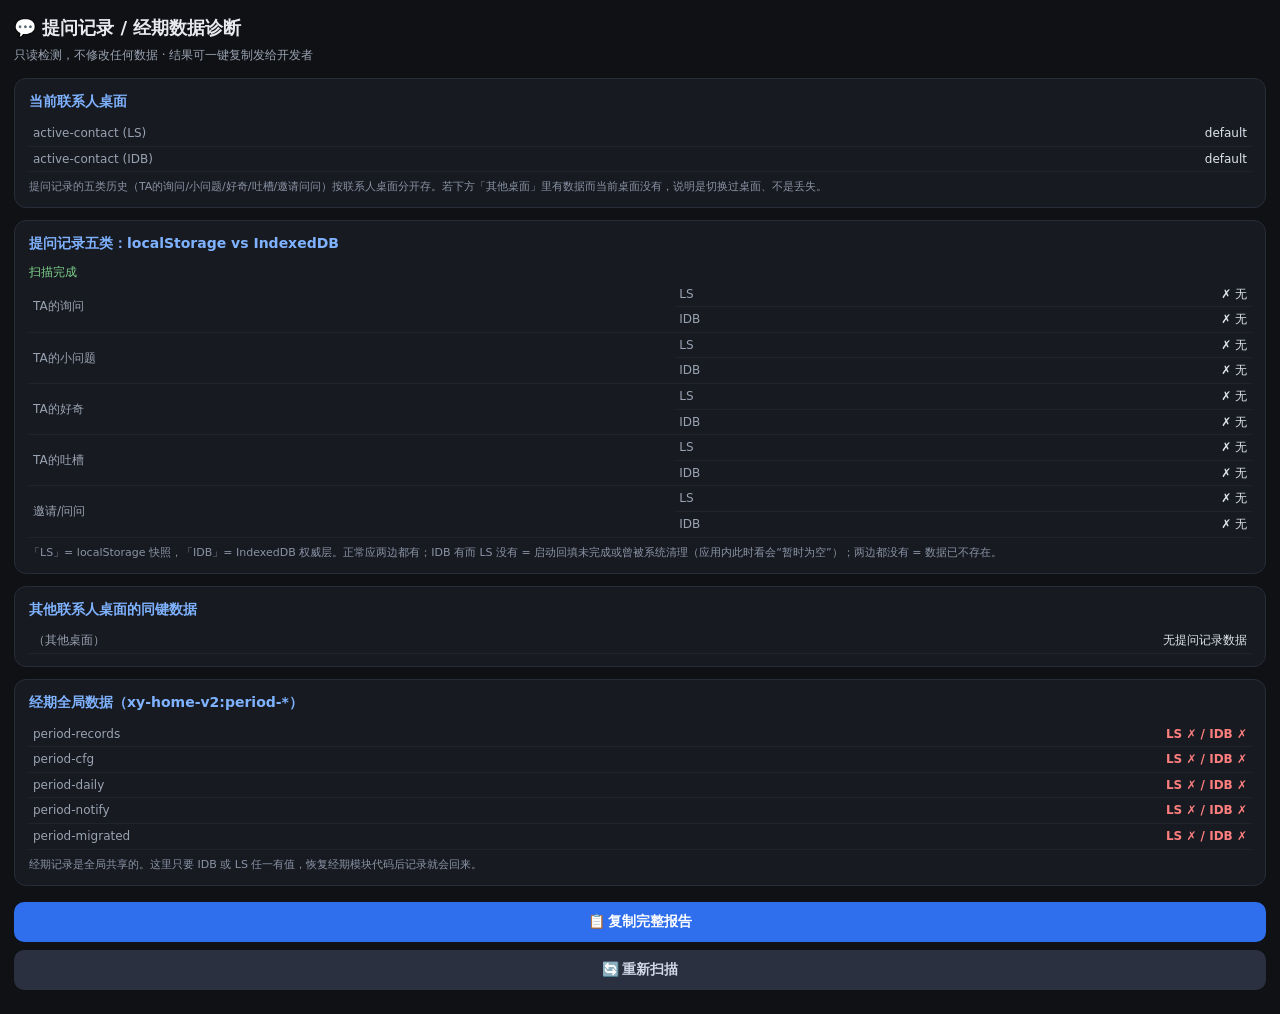
<file: diag-ask-records.html>
<!DOCTYPE html>
<html lang="zh-CN">
<head>
<meta charset="UTF-8">
<meta name="viewport" content="width=device-width, initial-scale=1, viewport-fit=cover">
<title>Mochi 提问记录诊断</title>
<style>
  * { box-sizing: border-box; margin: 0; padding: 0; }
  body { font-family: system-ui, -apple-system, 'Segoe UI', Roboto, sans-serif; background: #0f1115; color: #e8eaf0;
         padding: max(14px, env(safe-area-inset-top)) 14px calc(24px + env(safe-area-inset-bottom)); line-height: 1.55; }
  h1 { font-size: 18px; margin-bottom: 4px; }
  .sub { color: #9aa3b2; font-size: 12px; margin-bottom: 14px; }
  .card { background: #171a21; border: 1px solid #262c38; border-radius: 12px; padding: 12px 14px; margin-bottom: 12px; }
  .card h2 { font-size: 14px; color: #7fb2ff; margin-bottom: 8px; }
  table { width: 100%; border-collapse: collapse; font-size: 12px; }
  td { padding: 3px 4px; border-bottom: 1px solid #20242e; word-break: break-all; }
  td.k { color: #9aa3b2; max-width: 62%; }
  td.v { text-align: right; white-space: nowrap; color: #dfe4ee; font-variant-numeric: tabular-nums; }
  tr.ok td.v { color: #7fd18b; font-weight: 600; }
  tr.miss td.v { color: #ff7f7f; font-weight: 600; }
  .note { font-size: 11px; color: #8a93a5; margin-top: 6px; }
  button { appearance: none; border: 0; border-radius: 10px; padding: 11px 16px; font-size: 14px; font-weight: 600;
           background: #2f6fed; color: #fff; width: 100%; margin-top: 4px; }
  button.gray { background: #2a3040; color: #cfd6e4; margin-top: 8px; }
  textarea { width: 100%; height: 180px; background: #12151c; color: #cfe3ff; border: 1px solid #262c38; border-radius: 10px;
             padding: 10px; font-size: 11px; font-family: Consolas, Menlo, monospace; margin-top: 10px; white-space: pre; }
  .prog { font-size: 12px; color: #7fd18b; min-height: 18px; }
</style>
</head>
<body>
<h1>💬 提问记录 / 经期数据诊断</h1>
<div class="sub">只读检测，不修改任何数据 · 结果可一键复制发给开发者</div>

<div class="card">
  <h2>当前联系人桌面</h2>
  <table id="t-cid"></table>
  <div class="note">提问记录的五类历史（TA的询问/小问题/好奇/吐槽/邀请问问）按联系人桌面分开存。若下方「其他桌面」里有数据而当前桌面没有，说明是切换过桌面、不是丢失。</div>
</div>

<div class="card">
  <h2>提问记录五类：localStorage vs IndexedDB</h2>
  <div class="prog" id="prog">扫描中…</div>
  <table id="t-ask"></table>
  <div class="note">「LS」= localStorage 快照，「IDB」= IndexedDB 权威层。正常应两边都有；IDB 有而 LS 没有 = 启动回填未完成或曾被系统清理（应用内此时看会“暂时为空”）；两边都没有 = 数据已不存在。</div>
</div>

<div class="card">
  <h2>其他联系人桌面的同键数据</h2>
  <table id="t-other"></table>
</div>

<div class="card">
  <h2>经期全局数据（xy-home-v2:period-*）</h2>
  <table id="t-period"></table>
  <div class="note">经期记录是全局共享的。这里只要 IDB 或 LS 任一有值，恢复经期模块代码后记录就会回来。</div>
</div>

<button id="btn-copy">📋 复制完整报告</button>
<button class="gray" id="btn-rescan">🔄 重新扫描</button>
<textarea id="report" readonly spellcheck="false" style="display:none"></textarea>

<script>
(function () {
  'use strict';
  var G = 'xy-home-v2:';
  var ASK_KEYS = ['ta-ask', 'ta-choose', 'ta-curious', 'ta-roast', 'invite-ask-history'];
  var PERIOD_KEYS = ['period-records', 'period-cfg', 'period-daily', 'period-notify', 'period-migrated'];
  var LABELS = { 'ta-ask': 'TA的询问', 'ta-choose': 'TA的小问题', 'ta-curious': 'TA的好奇', 'ta-roast': 'TA的吐槽', 'invite-ask-history': '邀请/问问' };
  var idbVals = {};   // key -> value(string) 或 undefined
  var reportLines = [];

  function fmtSize(n) {
    if (n == null) return '—';
    if (n < 1024) return n + ' B';
    if (n < 1048576) return (n / 1024).toFixed(1) + ' KB';
    return (n / 1048576).toFixed(2) + ' MB';
  }
  function esc(s) { return String(s == null ? '' : s).replace(/&/g, '&amp;').replace(/</g, '&lt;'); }

  function lsGet(k) { try { return localStorage.getItem(G + k); } catch (e) { return null; } }
  function lsKeys() { var out = []; try { for (var i = 0; i < localStorage.length; i++) out.push(localStorage.key(i)); } catch (e) {} return out; }

  function openIdb() {
    return new Promise(function (res) {
      try {
        var rq = indexedDB.open('mochi-db', 1);
        rq.onsuccess = function () { res(rq.result); };
        rq.onerror = function () { res(null); };
        rq.onblocked = function () { res(null); };
      } catch (e) { res(null); }
    });
  }
  // 只保留与诊断相关的键值，避免把几十 MB 图片类大键读进内存
  function wanted(k) {
    if (typeof k !== 'string' || k.indexOf(G) !== 0) return false;
    var tail = k.slice(G.length);
    for (var i = 0; i < ASK_KEYS.length; i++) {
      var ak = ASK_KEYS[i];
      if (tail === ak || new RegExp('^[^:]+:' + ak + '$').test(tail)) return true;
    }
    if (PERIOD_KEYS.indexOf(tail) >= 0) return true;
    if (tail === 'active-contact' || tail === 'contacts') return true;
    return false;
  }
  function idbAll(db) {
    return new Promise(function (res) {
      if (!db) { res({}); return; }
      try {
        var out = {};
        var tx = db.transaction('kv', 'readonly');
        var cur = tx.objectStore('kv').openCursor();
        cur.onsuccess = function (ev) {
          var c = ev.target.result;
          if (!c) { res(out); return; }
          if (wanted(c.key)) out[c.key] = c.value;
          c.continue();
        };
        cur.onerror = function () { res(out); };
      } catch (e) { res({}); }
    });
  }
  // 解析 ta-* 对象，取 history/questions 条数
  function parseAsk(str) {
    if (str == null) return null;
    try {
      var d = JSON.parse(str);
      if (!d || typeof d !== 'object') return { bad: true };
      return {
        hist: Array.isArray(d.history) ? d.history.length : -1,
        qs: Array.isArray(d.questions) ? d.questions.length : -1
      };
    } catch (e) { return { bad: true }; }
  }
  function parseArr(str) {
    if (str == null) return null;
    try { var a = JSON.parse(str); return Array.isArray(a) ? a.length : -1; } catch (e) { return { bad: true }; }
  }
  function cellRow(cls, k, v) { return '<tr class="' + cls + '"><td class="k">' + k + '</td><td class="v">' + v + '</td></tr>'; }

  function render() {
    reportLines = [];
    reportLines.push('== Mochi 提问记录诊断 ' + new Date().toLocaleString() + ' ==');
    var ua = navigator.userAgent;
    reportLines.push('UA: ' + ua);

    // ---- 当前联系人 ----
    var cidLS = lsGet('active-contact');
    var cidIDB = idbVals[G + 'active-contact'];
    var cid = cidLS || cidIDB || '(未设置=default)';
    var htmlCid = cellRow('', 'active-contact (LS)', esc(cidLS || '无'));
    htmlCid += cellRow('', 'active-contact (IDB)', esc(cidIDB || '无'));
    document.getElementById('t-cid').innerHTML = htmlCid;
    reportLines.push('active-contact LS=' + (cidLS || '无') + ' IDB=' + (cidIDB || '无'));

    // 联系人列表（找其他桌面）
    var contacts = [];
    var rawContacts = lsGet('contacts') != null ? lsGet('contacts') : idbVals[G + 'contacts'];
    try { var ca = JSON.parse(rawContacts || '[]'); if (Array.isArray(ca)) contacts = ca; } catch (e) {}
    var otherPrefixes = ['default'].concat(contacts.map(function (c) { return c && c.id; }).filter(Boolean));
    otherPrefixes = otherPrefixes.filter(function (p, i) { return otherPrefixes.indexOf(p) === i && p !== String(cidLS || cidIDB || 'default'); });

    // ---- 五类主表（当前桌面键 xy-home-v2:<cid>:<k> 优先，回退根键）----
    function lsGetCur(k) {
      var v = null;
      try { v = localStorage.getItem(G + cid + ':' + k); } catch (e) {}
      if (v == null) { try { v = localStorage.getItem(G + k); } catch (e) {} }
      return v;
    }
    function idbGetCur(k) {
      var nsV = idbVals[G + cid + ':' + k];
      if (nsV !== undefined) return nsV;
      return idbVals[G + k];
    }
    var rows = '';
    ASK_KEYS.forEach(function (k) {
      var lsV = lsGetCur(k);
      var idbRaw = idbGetCur(k);
      var idbV = typeof idbRaw === 'string' ? idbRaw : (idbRaw != null ? JSON.stringify(idbRaw) : null);
      var isArr = k === 'invite-ask-history';
      var cntLS = isArr ? parseArr(lsV) : parseAsk(lsV);
      var cntIDB = isArr ? parseArr(idbV) : parseAsk(idbV);
      function desc(cnt, raw, size) {
        if (raw == null) return '✗ 无';
        if (!cnt) return '⚠ 空';
        if (cnt.bad) return '⚠ 损坏';
        if (isArr) return '✓ 记录 ' + cnt + ' 条 · ' + fmtSize(size);
        return '✓ 历史' + cnt.hist + '条/题库' + cnt.qs + '条 · ' + fmtSize(size);
      }
      var lsTxt = desc(cntLS, lsV, lsV == null ? 0 : lsV.length);
      var idbTxt = desc(cntIDB, idbRaw, idbV == null ? 0 : idbV.length);
      var cls = (lsV == null && idbRaw === undefined) ? 'miss' : 'ok';
      rows += '<tr><td class="k" rowspan="2">' + (LABELS[k] || k) + '</td><td class="k">LS</td><td class="v ' + (lsV == null ? 'miss' : 'ok') + '">' + lsTxt + '</td></tr>';
      rows += '<tr><td class="k">IDB</td><td class="v ' + (idbRaw === undefined ? 'miss' : 'ok') + '">' + idbTxt + '</td></tr>';
      reportLines.push(LABELS[k] + ' | LS=' + (lsV == null ? 'MISSING' : lsTxt) + ' | IDB=' + (idbRaw === undefined ? 'MISSING' : idbTxt));
    });
    document.getElementById('t-ask').innerHTML = rows;

    // ---- 其他桌面（含 default；排除当前桌面）----
    var rowsO = '';
    var foundElsewhere = false;
    otherPrefixes.forEach(function (pf) {
      ASK_KEYS.forEach(function (k) {
        var fullKey = G + pf + ':' + k;
        var lsV = null; try { lsV = localStorage.getItem(fullKey); } catch (e) {}
        lsV = lsV != null ? lsV : (lsGet(k) != null && pf === 'default' ? lsGet(k) : null);
        var idbRaw = idbVals[fullKey];
        var idbV = typeof idbRaw === 'string' ? idbRaw : (idbRaw != null ? JSON.stringify(idbRaw) : null);
        var p = parseAsk(lsV != null ? lsV : idbV);
        var has = (lsV != null || idbRaw !== undefined);
        if (has && p && !p.bad && (p.hist > 0 || k === 'invite-ask-history')) {
          foundElsewhere = true;
          rowsO += cellRow('ok', esc(pf) + ' · ' + (LABELS[k] || k), '✓ 记录 ' + p.hist + ' 条');
          reportLines.push('[其他桌面 ' + pf + '] ' + k + ' 记录 ' + p.hist + ' 条');
        }
      });
    });
    if (!rowsO) rowsO = cellRow('', '（其他桌面）', '无提问记录数据');
    document.getElementById('t-other').innerHTML = rowsO;

    // ---- 经期 ----
    var rowsP = '';
    PERIOD_KEYS.forEach(function (k) {
      var lsV = lsGet(k);
      var idbRaw = idbVals[G + k];
      var idbV = typeof idbRaw === 'string' ? idbRaw : (idbRaw != null ? JSON.stringify(idbRaw) : null);
      var desc = '';
      if (k === 'period-records') {
        var p = parseArr(lsV != null ? lsV : idbV);
        desc = (p == null) ? '' : (typeof p === 'number' ? ('记录区间 ' + p + ' 段') : '⚠ 损坏');
      }
      var hasLS = lsV != null, hasIDB = idbRaw !== undefined && idbV != null;
      rowsP += '<tr class="' + ((hasLS || hasIDB) ? 'ok' : 'miss') + '"><td class="k">' + k + '</td><td class="v">' +
        (hasLS ? 'LS ✓ ' + fmtSize(lsV.length) : 'LS ✗') + ' / ' +
        (hasIDB ? 'IDB ✓ ' + fmtSize((idbV || '').length) : 'IDB ✗') + (desc ? ' · ' + desc : '') + '</td></tr>';
      reportLines.push('period ' + k + ': LS=' + (hasLS ? fmtSize(lsV.length) : 'NO') + ' IDB=' + (hasIDB ? fmtSize((idbV || '').length) : 'NO') + (desc ? ' ' + desc : ''));
    });
    document.getElementById('t-period').innerHTML = rowsP;

    reportLines.push('localStorage 键总数: ' + lsKeys().length);
    document.getElementById('prog').textContent = '扫描完成';
  }

  function run() {
    document.getElementById('prog').textContent = '扫描中…';
    openIdb().then(function (db) { return idbAll(db); }).then(function (vals) {
      idbVals = vals || {};
      render();
    });
  }

  document.getElementById('btn-rescan').addEventListener('click', run);
  document.getElementById('btn-copy').addEventListener('click', function () {
    var ta = document.getElementById('report');
    ta.style.display = 'block';
    ta.value = reportLines.join('\n');
    ta.select();
    try { document.execCommand('copy'); this.textContent = '✅ 已复制，去粘贴给开发者'; } catch (e) {}
    setTimeout(function () { btn.textContent = '📋 复制完整报告'; }, 2500);
    var btn = this;
  });

  run();
})();
</script>
</body>
</html>
</file>
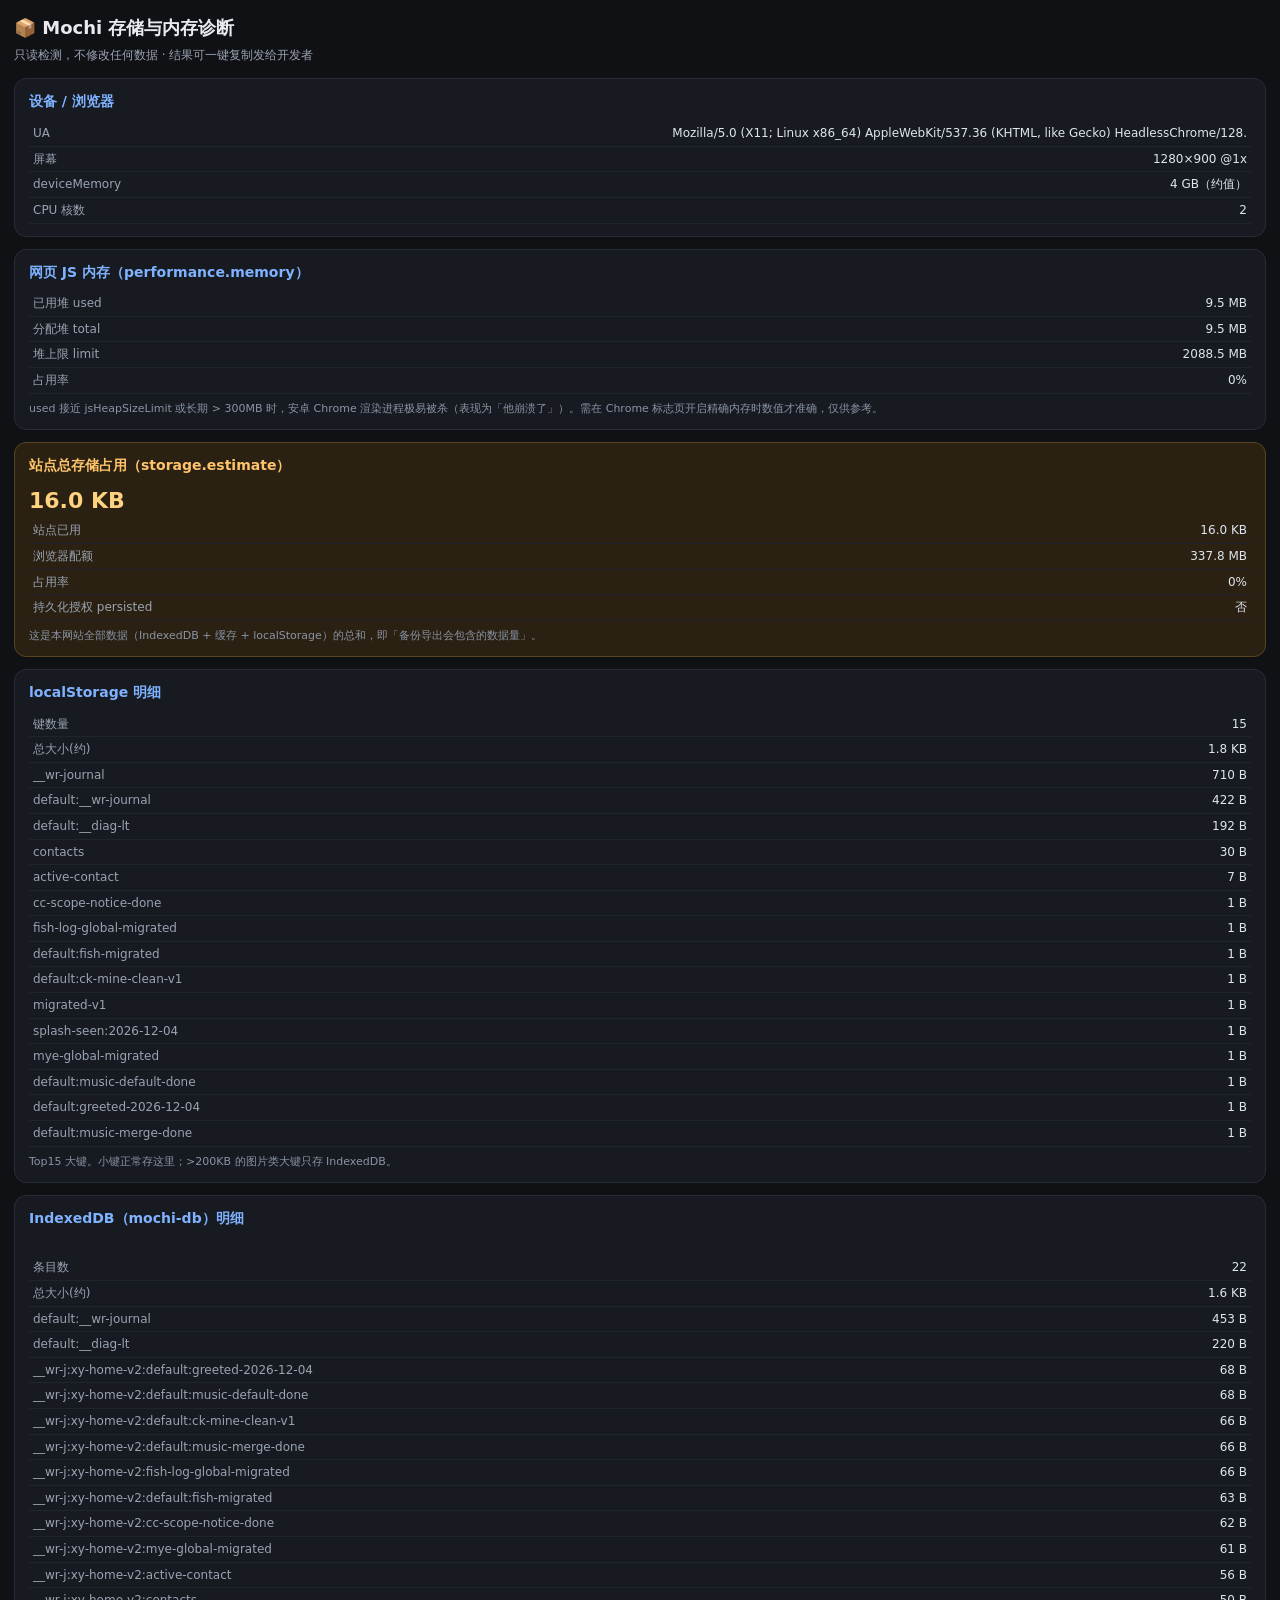
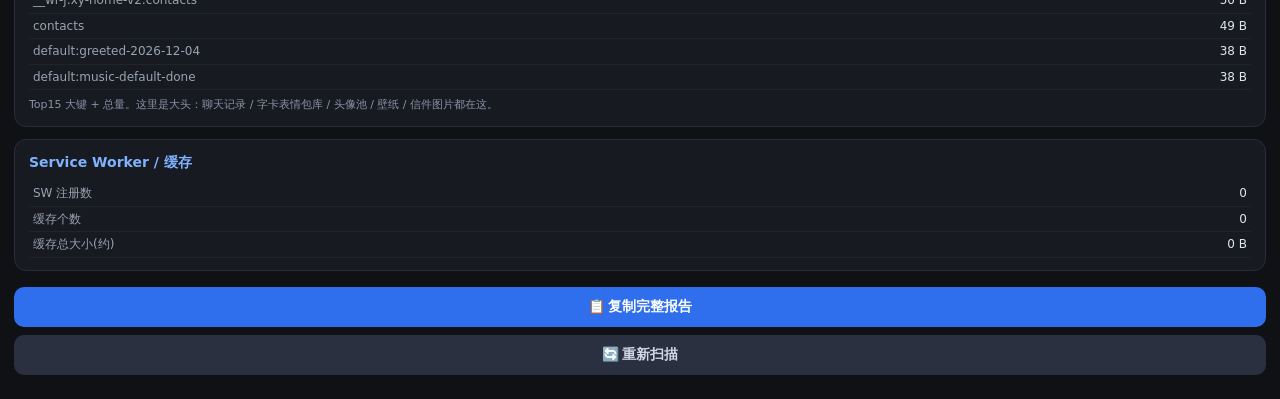
<file: diag-storage.html>
<!DOCTYPE html>
<html lang="zh-CN">
<head>
<meta charset="UTF-8">
<meta name="viewport" content="width=device-width, initial-scale=1, viewport-fit=cover">
<title>Mochi 存储诊断</title>
<style>
  * { box-sizing: border-box; margin: 0; padding: 0; }
  body { font-family: system-ui, -apple-system, 'Segoe UI', Roboto, sans-serif; background: #0f1115; color: #e8eaf0;
         padding: max(14px, env(safe-area-inset-top)) 14px calc(24px + env(safe-area-inset-bottom)); line-height: 1.55; }
  h1 { font-size: 18px; margin-bottom: 4px; }
  .sub { color: #9aa3b2; font-size: 12px; margin-bottom: 14px; }
  .card { background: #171a21; border: 1px solid #262c38; border-radius: 12px; padding: 12px 14px; margin-bottom: 12px; }
  .card h2 { font-size: 14px; color: #7fb2ff; margin-bottom: 8px; }
  table { width: 100%; border-collapse: collapse; font-size: 12px; }
  td { padding: 3px 4px; border-bottom: 1px solid #20242e; word-break: break-all; }
  td.k { color: #9aa3b2; max-width: 60%; }
  td.v { text-align: right; white-space: nowrap; color: #dfe4ee; font-variant-numeric: tabular-nums; }
  tr.hot td.v { color: #ffb35c; font-weight: 600; }
  .big { font-size: 22px; font-weight: 700; color: #ffd27f; }
  .note { font-size: 11px; color: #8a93a5; margin-top: 6px; }
  button { appearance: none; border: 0; border-radius: 10px; padding: 11px 16px; font-size: 14px; font-weight: 600;
           background: #2f6fed; color: #fff; width: 100%; margin-top: 4px; }
  button.gray { background: #2a3040; color: #cfd6e4; margin-top: 8px; }
  button:disabled { opacity: .5; }
  textarea { width: 100%; height: 180px; background: #12151c; color: #cfe3ff; border: 1px solid #262c38; border-radius: 10px;
             padding: 10px; font-size: 11px; font-family: Consolas, Menlo, monospace; margin-top: 10px; white-space: pre; }
  .prog { font-size: 12px; color: #7fd18b; min-height: 18px; }
  .warn { background: #2a2113; border-color: #57451f; }
  .warn h2 { color: #ffc46b; }
</style>
</head>
<body>
<h1>📦 Mochi 存储与内存诊断</h1>
<div class="sub">只读检测，不修改任何数据 · 结果可一键复制发给开发者</div>

<div class="card">
  <h2>设备 / 浏览器</h2>
  <table id="t-dev"></table>
</div>

<div class="card">
  <h2>网页 JS 内存（performance.memory）</h2>
  <table id="t-mem"></table>
  <div class="note">used 接近 jsHeapSizeLimit 或长期 &gt; 300MB 时，安卓 Chrome 渲染进程极易被杀（表现为「他崩溃了」）。需在 Chrome 标志页开启精确内存时数值才准确，仅供参考。</div>
</div>

<div class="card warn">
  <h2>站点总存储占用（storage.estimate）</h2>
  <div class="big" id="est-big">…</div>
  <table id="t-est"></table>
  <div class="note">这是本网站全部数据（IndexedDB + 缓存 + localStorage）的总和，即「备份导出会包含的数据量」。</div>
</div>

<div class="card">
  <h2>localStorage 明细</h2>
  <table id="t-ls"></table>
  <div class="note">Top15 大键。小键正常存这里；&gt;200KB 的图片类大键只存 IndexedDB。</div>
</div>

<div class="card">
  <h2>IndexedDB（mochi-db）明细</h2>
  <div class="prog" id="idb-prog"></div>
  <table id="t-idb"></table>
  <div class="note">Top15 大键 + 总量。这里是大头：聊天记录 / 字卡表情包库 / 头像池 / 壁纸 / 信件图片都在这。</div>
</div>

<div class="card">
  <h2>Service Worker / 缓存</h2>
  <table id="t-sw"></table>
</div>

<button id="btn-copy">📋 复制完整报告</button>
<button class="gray" id="btn-rescan">🔄 重新扫描</button>
<textarea id="report" readonly spellcheck="false" style="display:none"></textarea>

<script>
(function () {
  'use strict';
  var fmt = function (n) {
    if (n == null || isNaN(n)) return '?';
    if (n >= 1048576) return (n / 1048576).toFixed(1) + ' MB';
    if (n >= 1024) return (n / 1024).toFixed(1) + ' KB';
    return n + ' B';
  };
  var REPORT = [];
  function log(s) { REPORT.push(s); }
  function fill(id, rows) {
    var t = document.getElementById(id);
    t.innerHTML = rows.map(function (r) {
      return '<tr' + (r.hot ? ' class="hot"' : '') + '><td class="k">' + r[0] + '</td><td class="v">' + r[1] + '</td></tr>';
    }).join('');
  }

  function devInfo() {
    var rows = [
      ['UA', (navigator.userAgent || '').slice(0, 90)],
      ['屏幕', screen.width + '×' + screen.height + ' @' + (window.devicePixelRatio || 1) + 'x'],
      ['deviceMemory', (navigator.deviceMemory || '?') + ' GB（约值）'],
      ['CPU 核数', navigator.hardwareConcurrency || '?']
    ];
    fill('t-dev', rows);
    log('== 设备 ==\nUA: ' + navigator.userAgent + '\n屏幕: ' + screen.width + '×' + screen.height + ' @' + (window.devicePixelRatio || 1) + 'x');
  }

  function memInfo() {
    var m = performance.memory;
    var rows;
    if (!m) {
      rows = [['performance.memory', '不可用']];
      log('\n== JS内存 ==\nperformance.memory 不可用');
    } else {
      rows = [
        ['已用堆 used', fmt(m.usedJSHeapSize), m.usedJSHeapSize > 300 * 1048576],
        ['分配堆 total', fmt(m.totalJSHeapSize)],
        ['堆上限 limit', fmt(m.jsHeapSizeLimit)],
        ['占用率', m.jsHeapSizeLimit ? Math.round(m.usedJSHeapSize / m.jsHeapSizeLimit * 100) + '%' : '?',
          m.jsHeapSizeLimit && m.usedJSHeapSize / m.jsHeapSizeLimit > 0.5]
      ];
      log('\n== JS内存 ==\nused=' + fmt(m.usedJSHeapSize) + ' total=' + fmt(m.totalJSHeapSize) + ' limit=' + fmt(m.jsHeapSizeLimit));
    }
    fill('t-mem', rows);
  }

  function lsInfo() {
    var total = 0, cnt = 0, items = [];
    try {
      for (var i = 0; i < localStorage.length; i++) {
        var k = localStorage.key(i);
        var v = '';
        try { v = localStorage.getItem(k) || ''; } catch (e) {}
        total += v.length + k.length; cnt++;
        items.push([k, v.length]);
      }
    } catch (e) {}
    items.sort(function (a, b) { return b[1] - a[1]; });
    var rows = [['键数量', cnt], ['总大小(约)', fmt(total), total > 3 * 1048576]];
    items.slice(0, 15).forEach(function (it) { rows.push([it[0].replace('xy-home-v2:', ''), fmt(it[1]), it[1] > 200 * 1024]); });
    fill('t-ls', rows);
    log('\n== localStorage ==\n共 ' + cnt + ' 键 约 ' + fmt(total) + '\n' + items.slice(0, 15).map(function (it) { return it[0] + ' = ' + fmt(it[1]); }).join('\n'));
  }

  function sizeOf(v) {
    if (v == null) return 0;
    if (typeof v === 'string') return v.length;
    try { return JSON.stringify(v).length; } catch (e) { return 0; }
  }

  function idbScan() {
    return new Promise(function (resolve) {
      var prog = document.getElementById('idb-prog');
      var done = false;
      setTimeout(function () { if (!done) prog.textContent = '扫描中…（数据大时需要几秒到几十秒）'; }, 300);
      var finish = function (r) { done = true; resolve(r); };
      try {
        var req = indexedDB.open('mochi-db', 1);
        req.onerror = function () { finish(null); };
        req.onsuccess = function () {
          var db = req.result;
          try {
            var tx = db.transaction('kv', 'readonly');
            var cur = tx.objectStore('kv').openCursor();
            var total = 0, cnt = 0, items = [];
            cur.onsuccess = function () {
              var c = cur.result;
              if (!c) { finish({ total: total, cnt: cnt, items: items }); return; }
              var sz = sizeOf(c.value) + String(c.key || '').length;
              total += sz; cnt++;
              items.push([String(c.key), sz]);
              c.continue();
            };
            cur.onerror = function () { finish({ total: total, cnt: cnt, items: items }); };
          } catch (e) { finish(null); }
        };
      } catch (e) { finish(null); }
    });
  }

  async function idbInfo() {
    var r = await idbScan();
    var rows, txt;
    if (!r) {
      rows = [['mochi-db', '无法读取或不存在']];
      txt = 'mochi-db 无法读取';
    } else {
      r.items.sort(function (a, b) { return b[1] - a[1]; });
      rows = [['条目数', r.cnt], ['总大小(约)', fmt(r.total), r.total > 50 * 1048576]];
      r.items.slice(0, 15).forEach(function (it) { rows.push([String(it[0]).replace('xy-home-v2:', ''), fmt(it[1]), it[1] > 1024 * 1024]); });
      txt = '共 ' + r.cnt + ' 条 约 ' + fmt(r.total) + '\n' + r.items.slice(0, 15).map(function (it) { return it[0] + ' = ' + fmt(it[1]); }).join('\n');
      document.getElementById('idb-prog').textContent = '';
    }
    fill('t-idb', rows);
    log('\n== IndexedDB mochi-db ==\n' + txt);
  }

  async function estInfo() {
    var rows;
    try {
      var e = await navigator.storage.estimate();
      var pct = e.quota ? Math.round(e.usage / e.quota * 100) : null;
      document.getElementById('est-big').textContent = fmt(e.usage);
      rows = [
        ['站点已用', fmt(e.usage)],
        ['浏览器配额', fmt(e.quota)],
        ['占用率', pct != null ? pct + '%' : '?', pct != null && pct > 80]
      ];
      if (navigator.storage && navigator.storage.persisted) {
        try { rows.push(['持久化授权 persisted', await navigator.storage.persisted() ? '是（防自动清数据的保护已生效）' : '否']); } catch (err) {}
      }
      log('\n== 站点总存储 ==\nusage=' + fmt(e.usage) + ' quota=' + fmt(e.quota) + (pct != null ? ' (' + pct + '%)' : ''));
    } catch (err) {
      document.getElementById('est-big').textContent = '不可用';
      rows = [['storage.estimate', '不可用']];
      log('\n== 站点总存储 ==\n不可用');
    }
    fill('t-est', rows);
  }

  async function swInfo() {
    var rows = [];
    try {
      var regs = await navigator.serviceWorker.getRegistrations();
      rows.push(['SW 注册数', regs.length]);
      var names = await caches.keys();
      rows.push(['缓存个数', names.length]);
      for (var i = 0; i < names.length; i++) rows.push(['· ' + names[i], '']);
      var total = 0;
      for (var j = 0; j < names.length; j++) {
        try {
          var c = await caches.open(names[j]);
          var reqs = await c.keys();
          rows.push(['  ' + names[j] + ' 条目', reqs.length]);
          for (var q = 0; q < reqs.length; q++) {
            try { var res = await c.match(reqs[q]); if (res) total += sizeOf(await res.clone().text()); } catch (e2) {}
          }
        } catch (e3) {}
      }
      rows.push(['缓存总大小(约)', fmt(total)]);
      log('\n== SW/缓存 ==\n注册数=' + regs.length + ' 缓存=' + names.join(', ') + ' 缓存总量≈' + fmt(total));
    } catch (e) {
      rows.push(['ServiceWorker', '不可用']);
      log('\n== SW/缓存 ==\n不可用');
    }
    fill('t-sw', rows);
  }

  async function run() {
    REPORT = [];
    log('Mochi 存储诊断报告 ' + new Date().toLocaleString());
    devInfo(); memInfo(); lsInfo();
    await estInfo();
    await idbInfo();
    await swInfo();
    log('\n（以上大小均为近似值：字符串长度≈字节数）');
  }

  document.getElementById('btn-copy').addEventListener('click', function () {
    var ta = document.getElementById('report');
    ta.value = REPORT.join('\n');
    ta.style.display = 'block';
    ta.select();
    try { document.execCommand('copy'); this.textContent = '✓ 已复制，粘贴给开发者即可'; } catch (e) {}
    setTimeout(function () {}, 0);
  });
  document.getElementById('btn-rescan').addEventListener('click', function () { location.reload(); });

  run();
})();
</script>
</body>
</html>
</file>
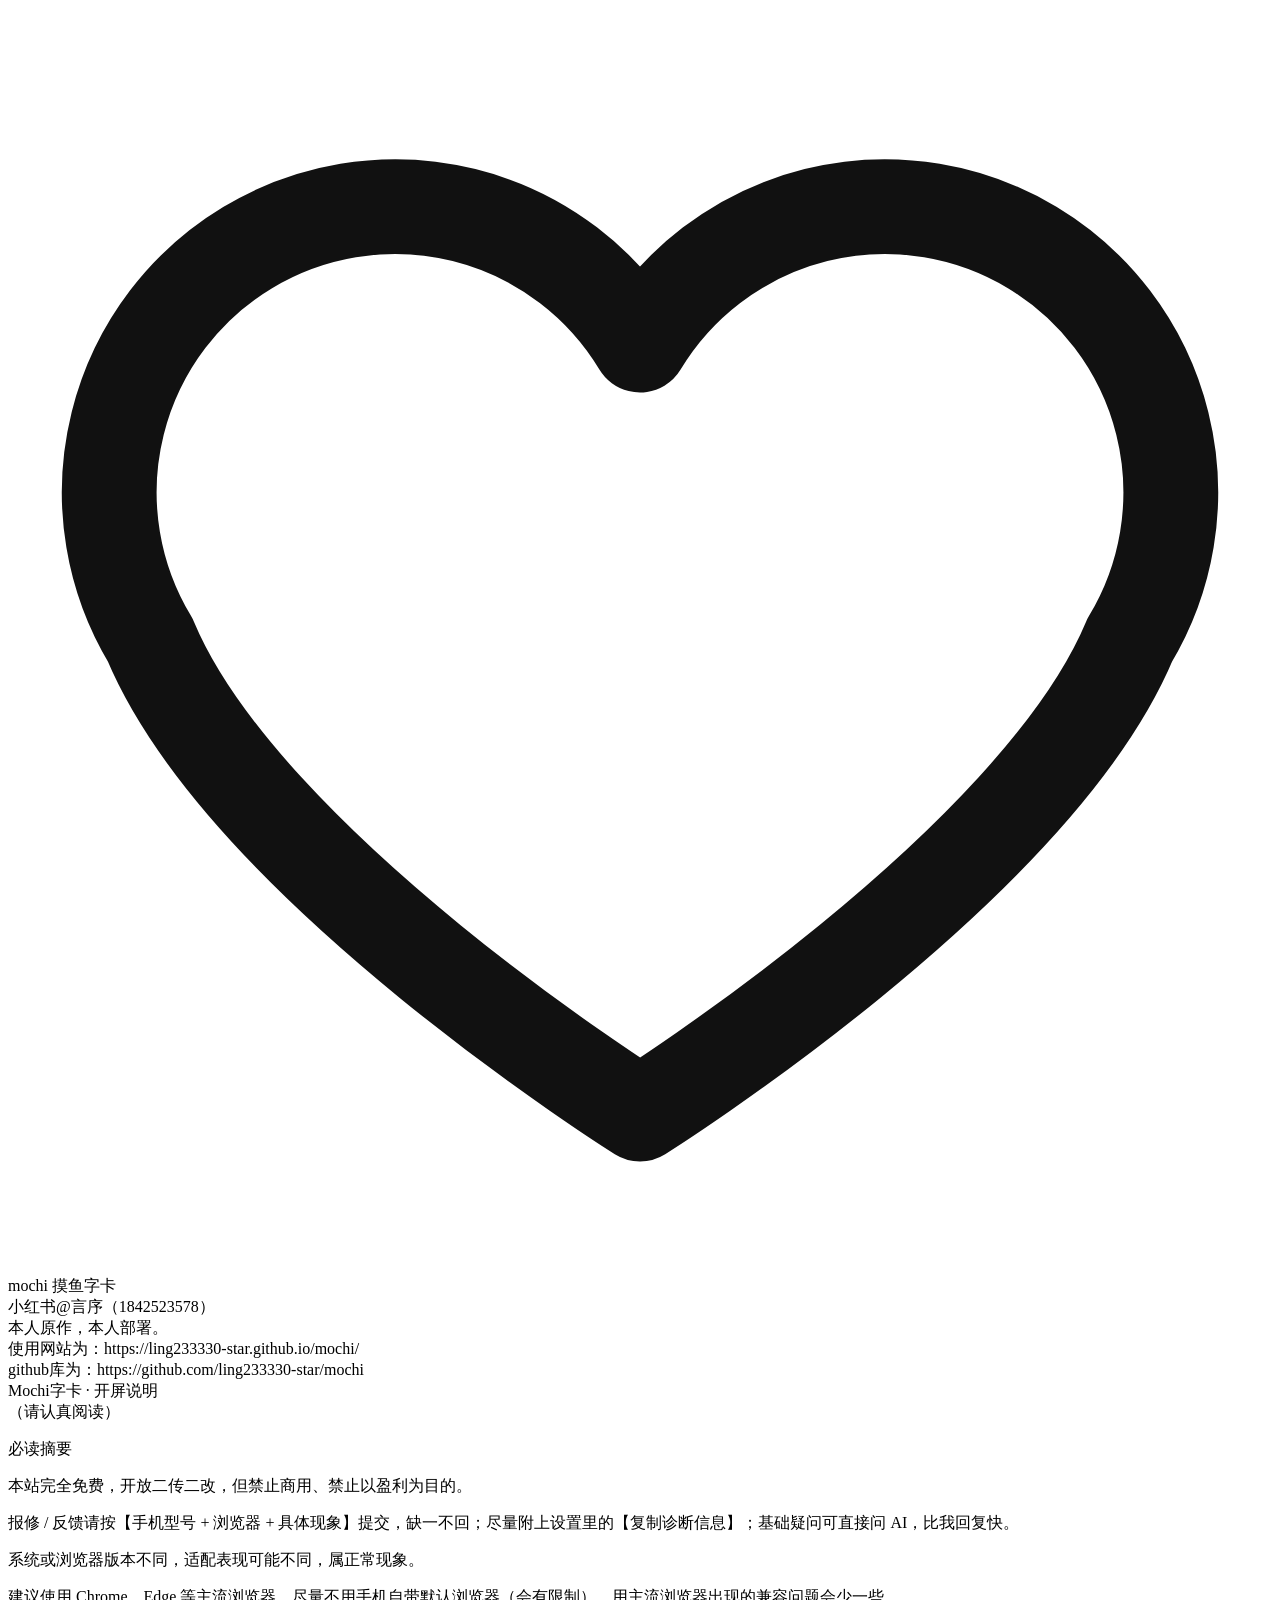
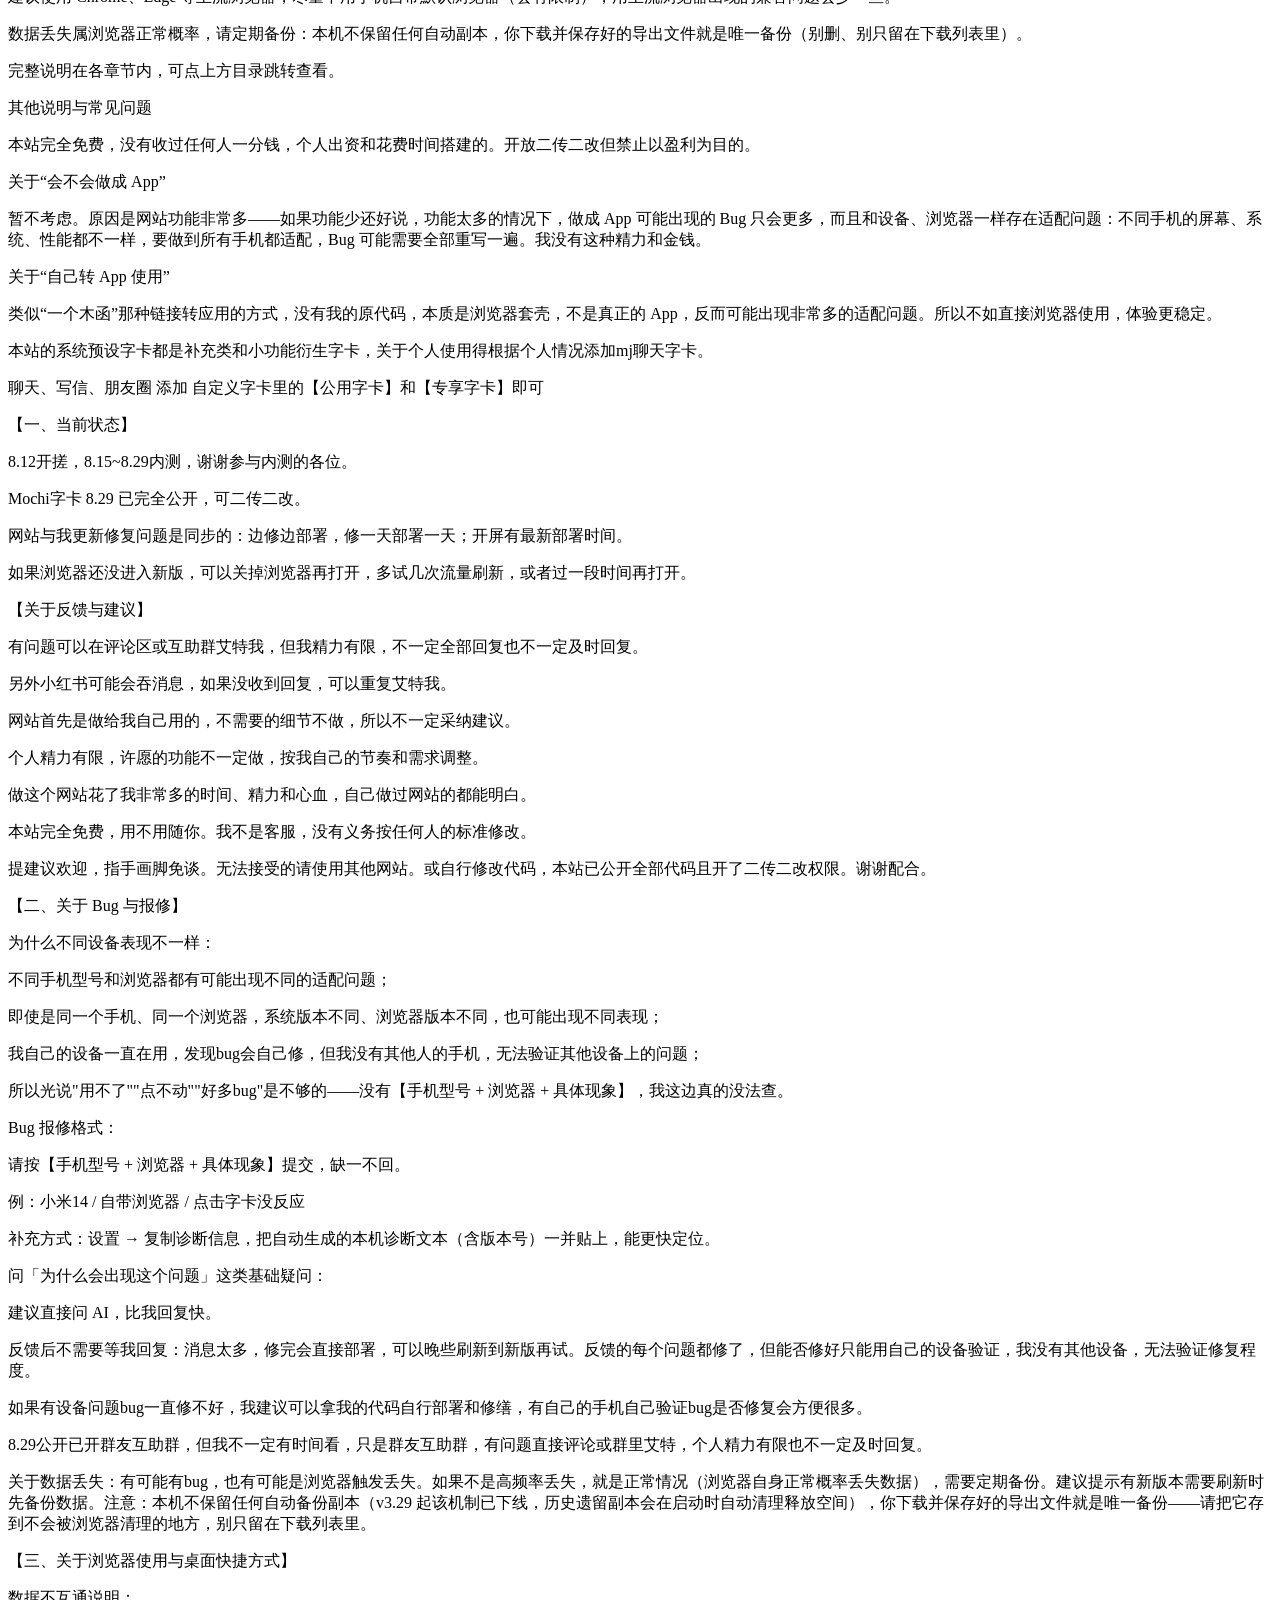
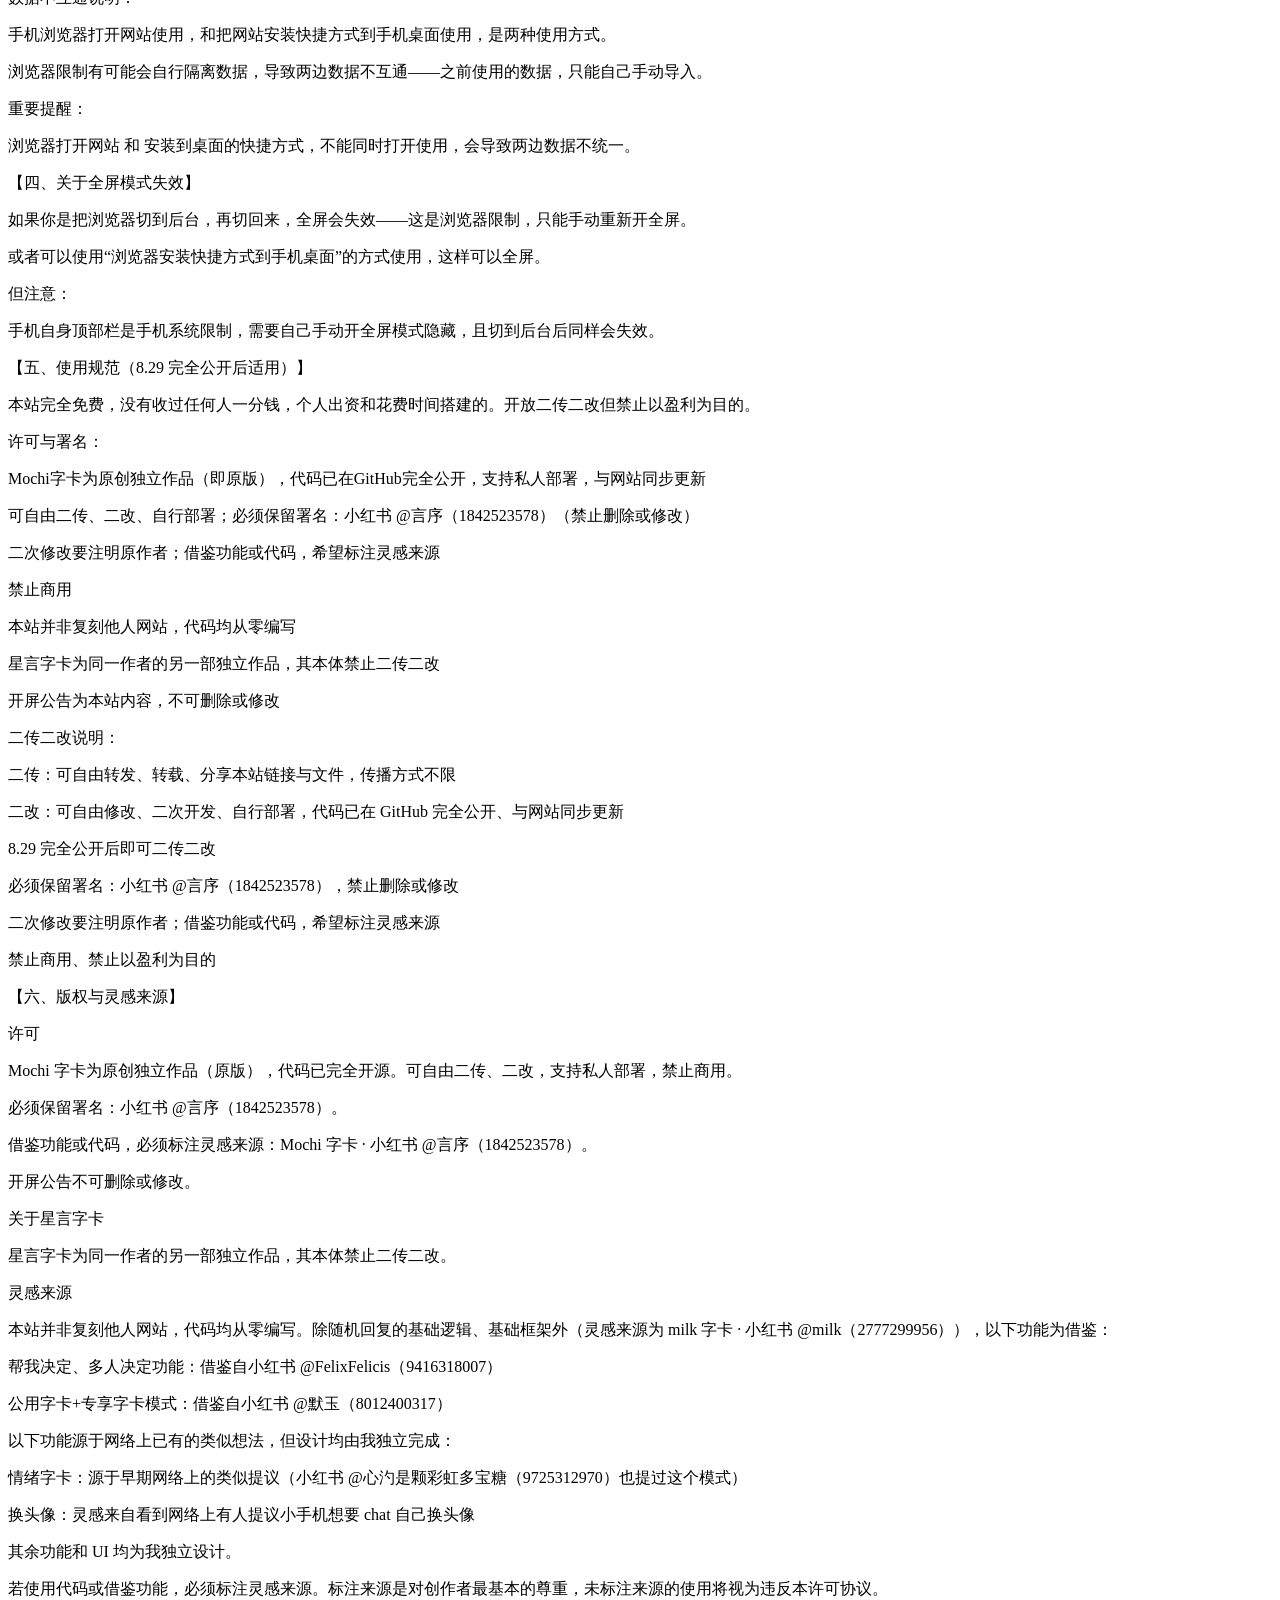
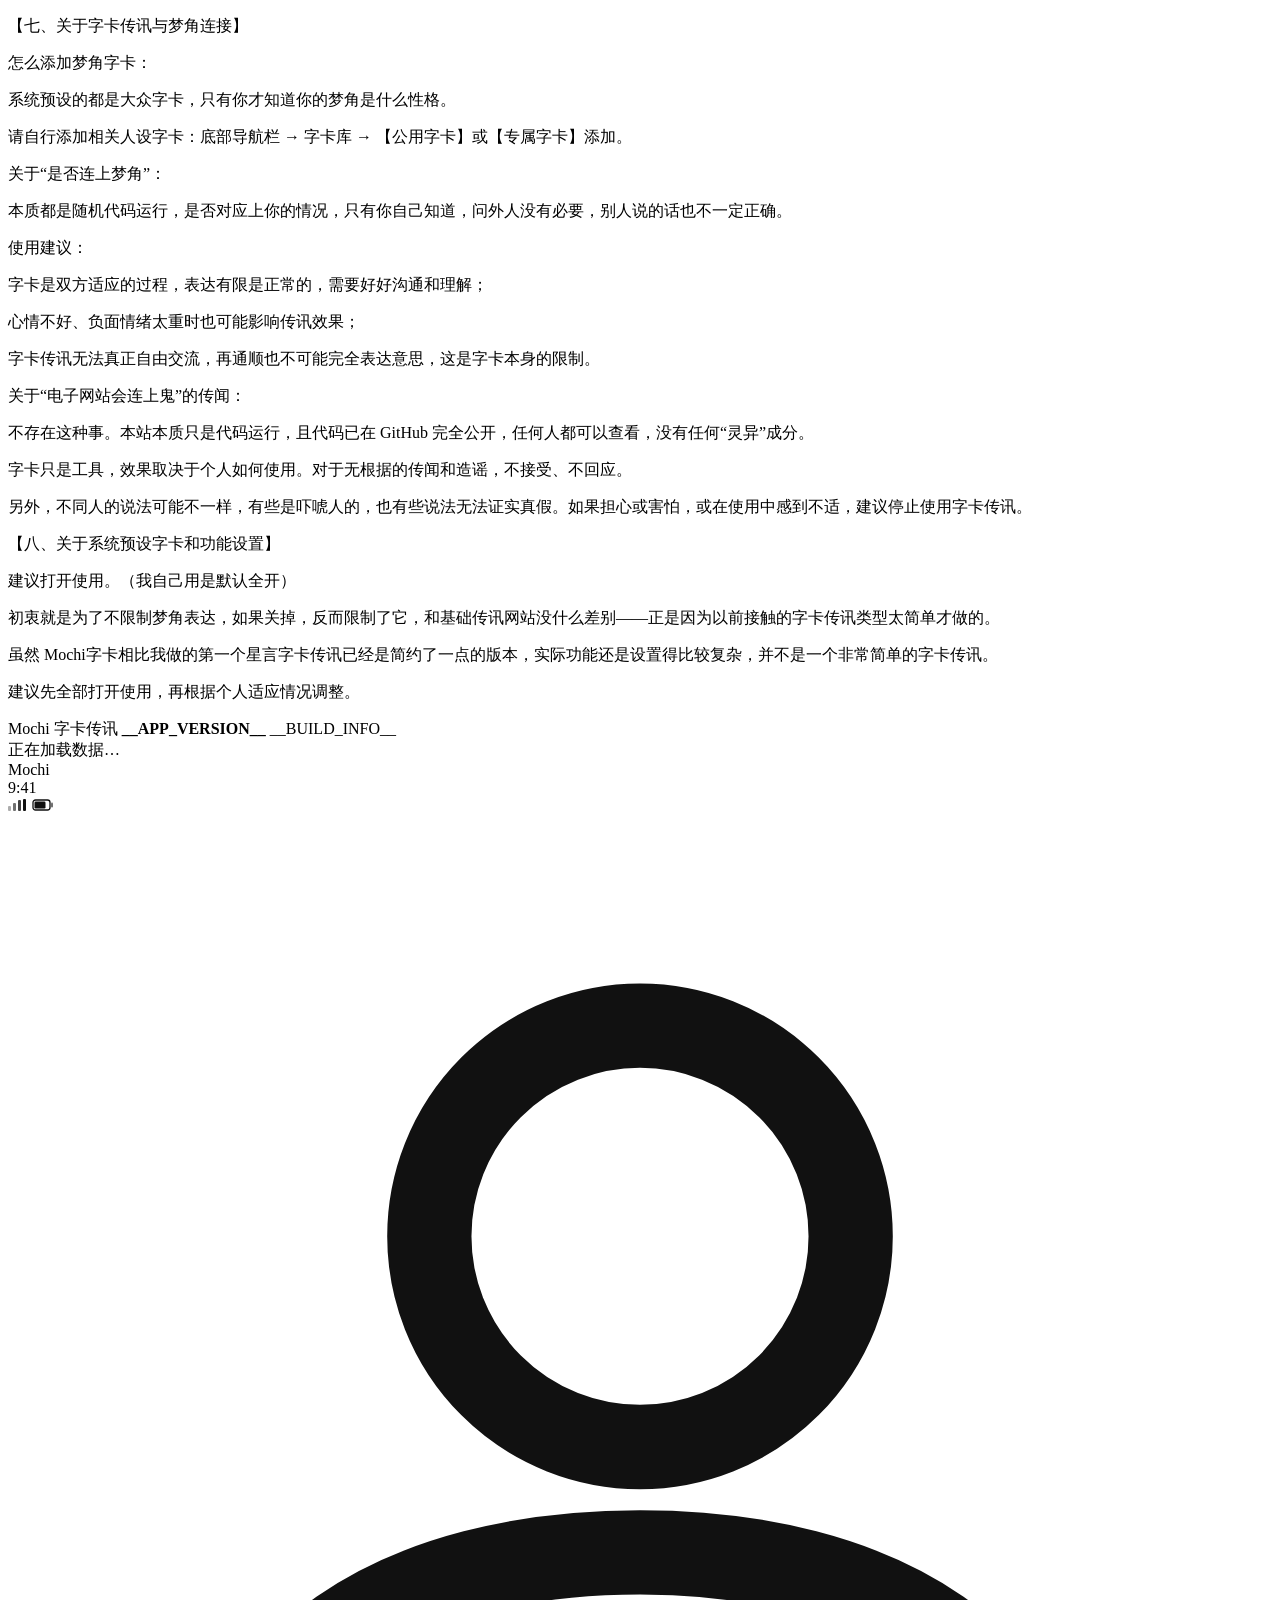
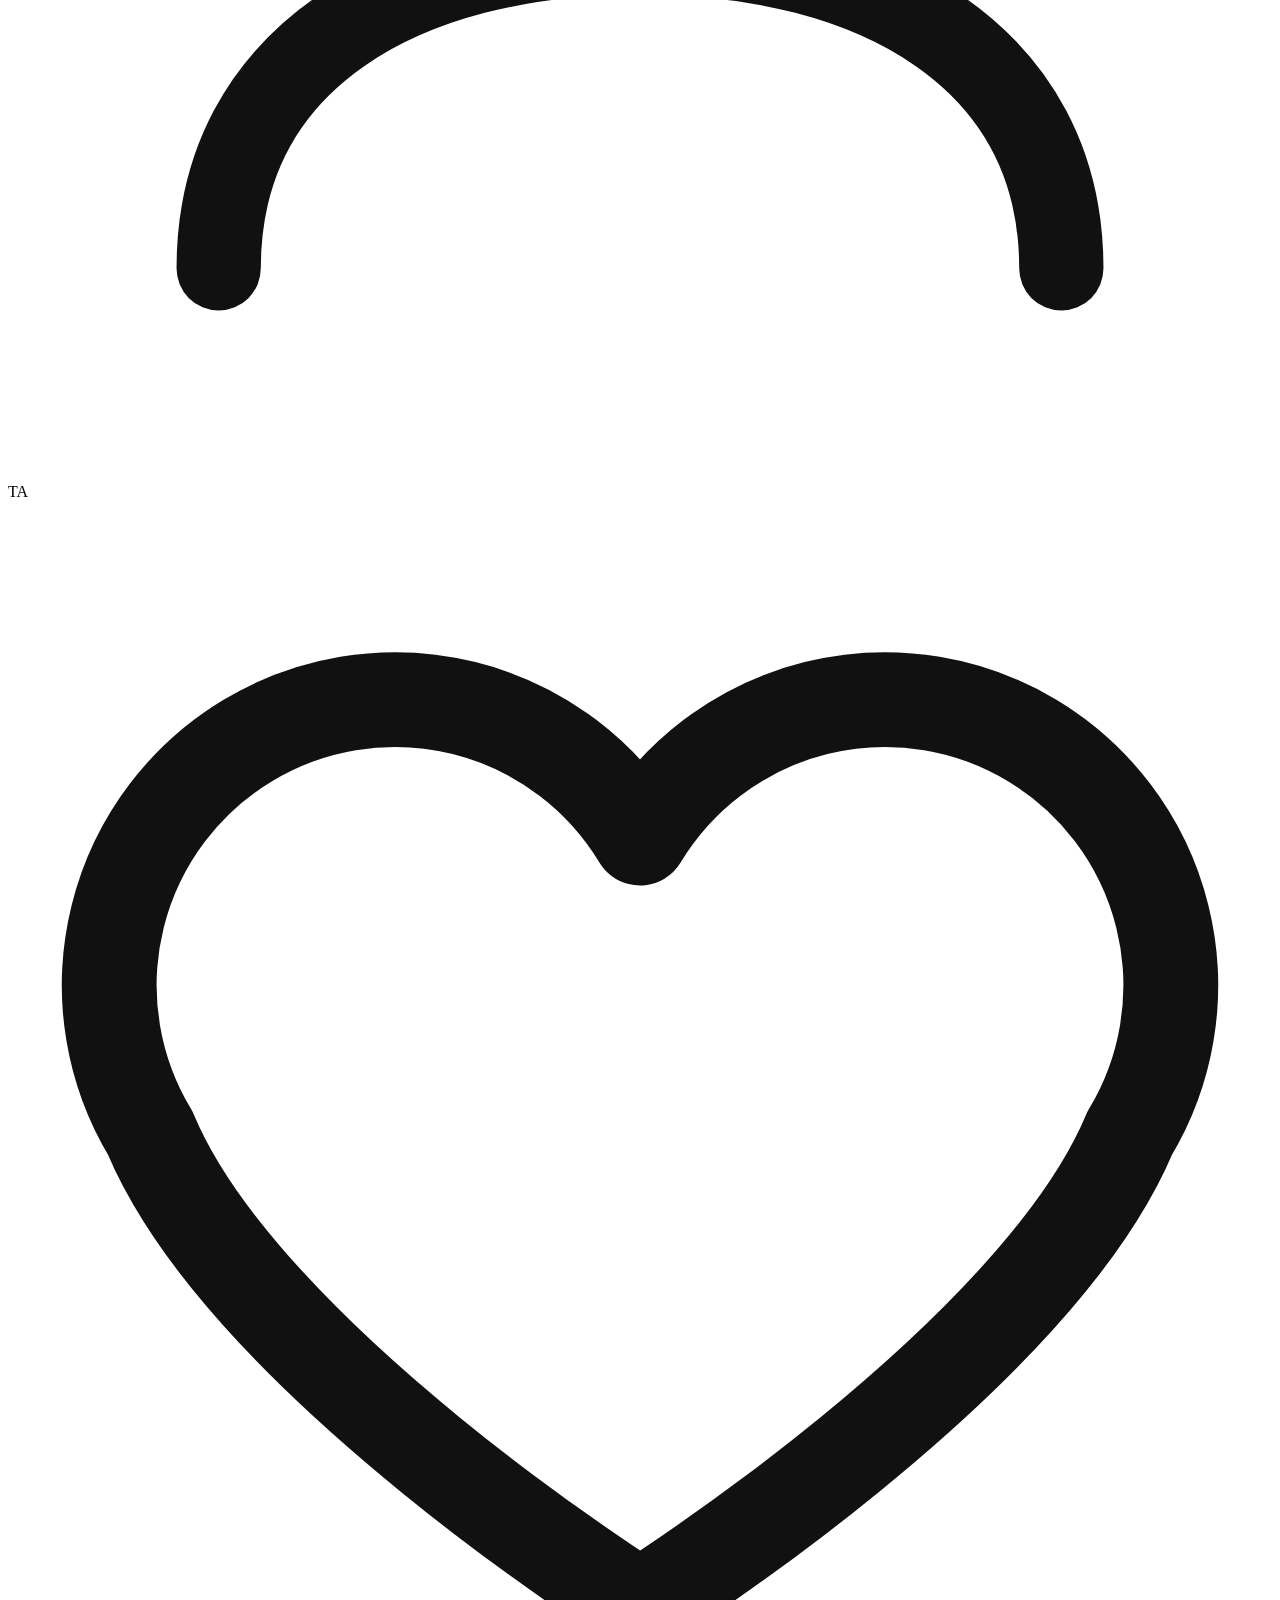
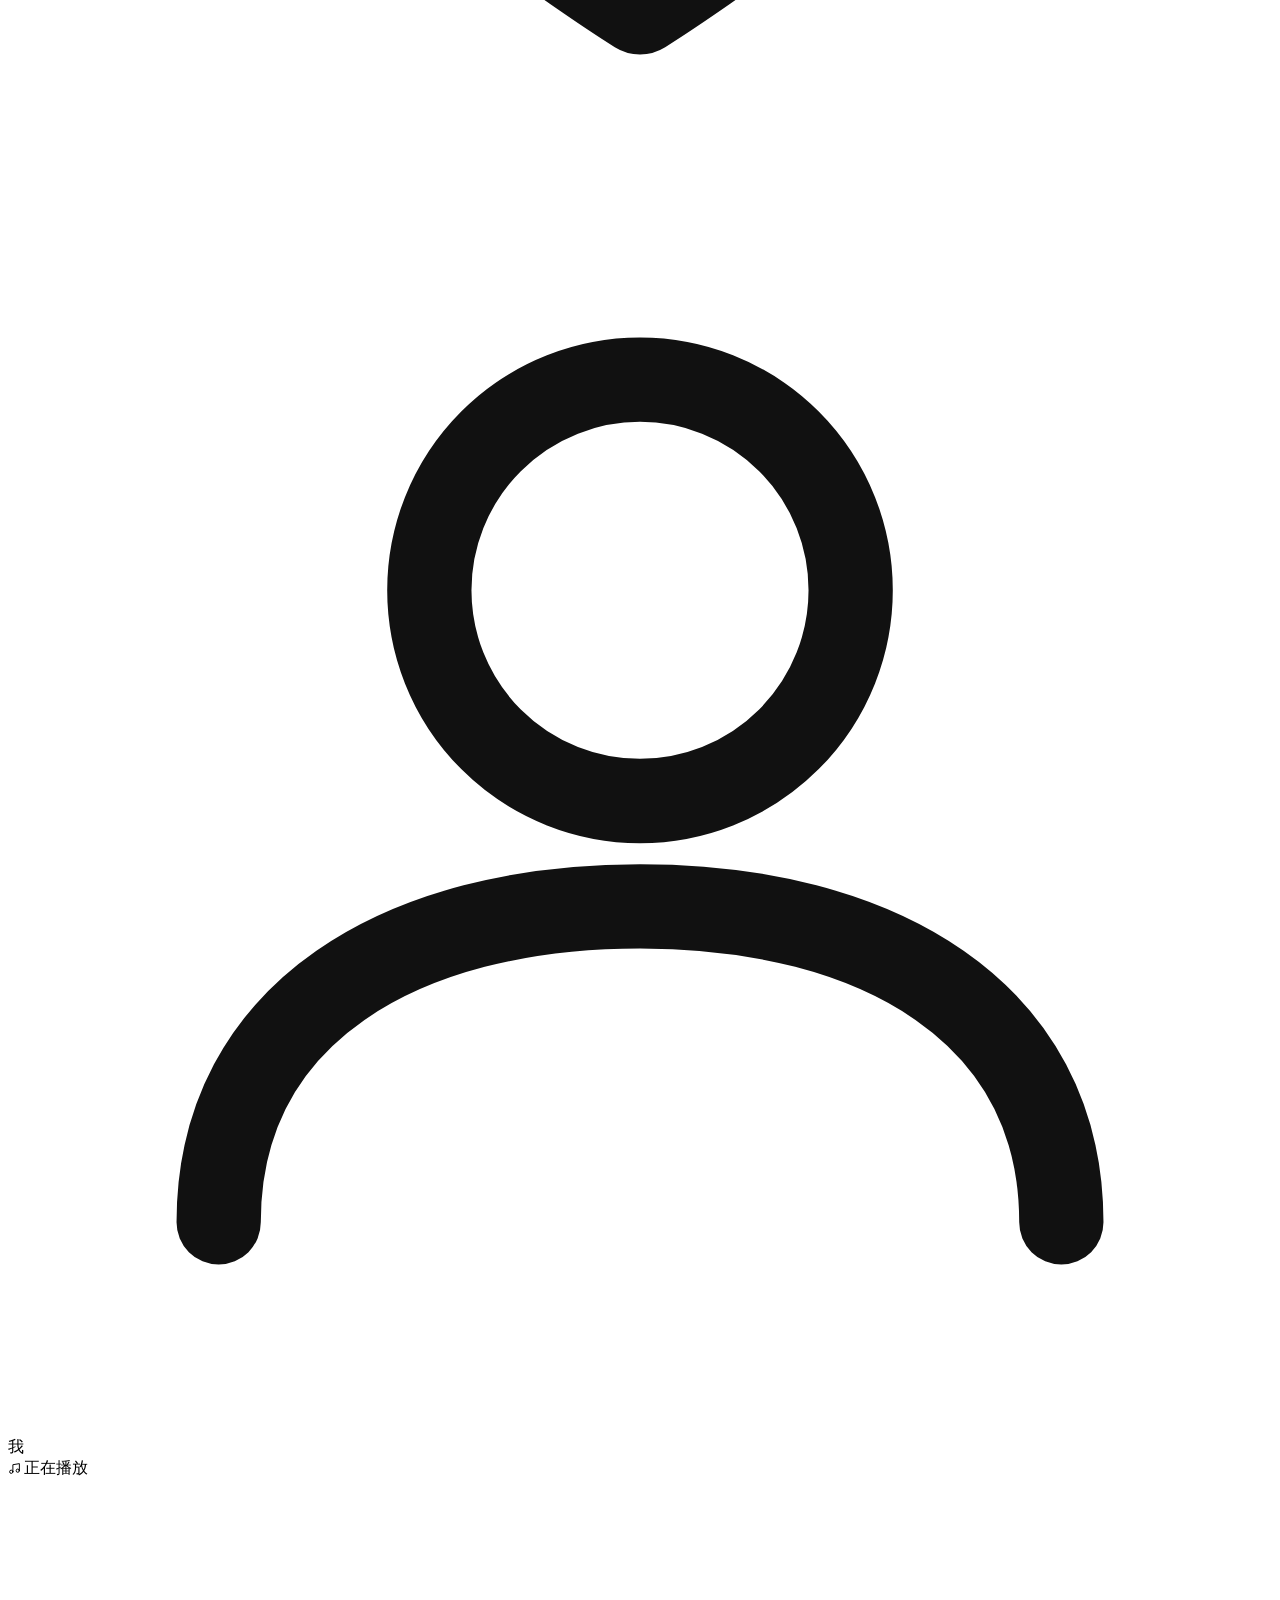
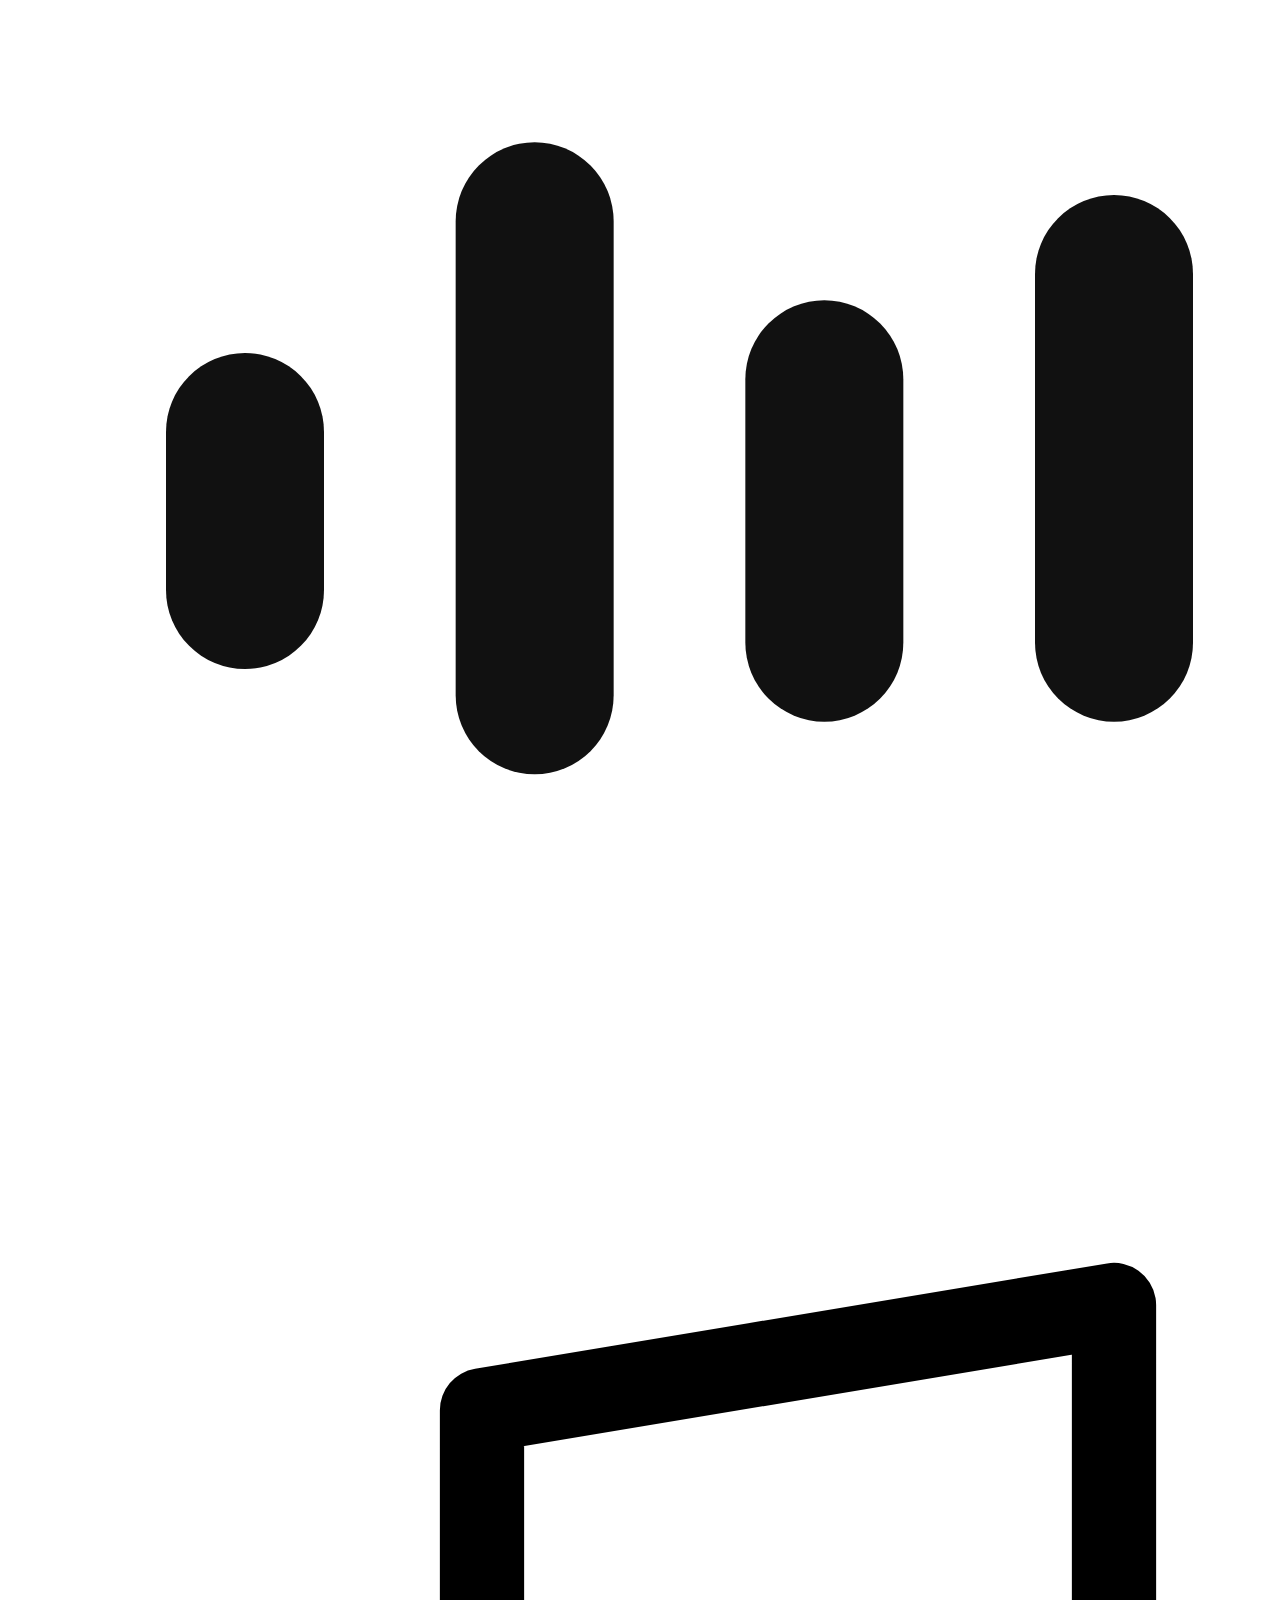
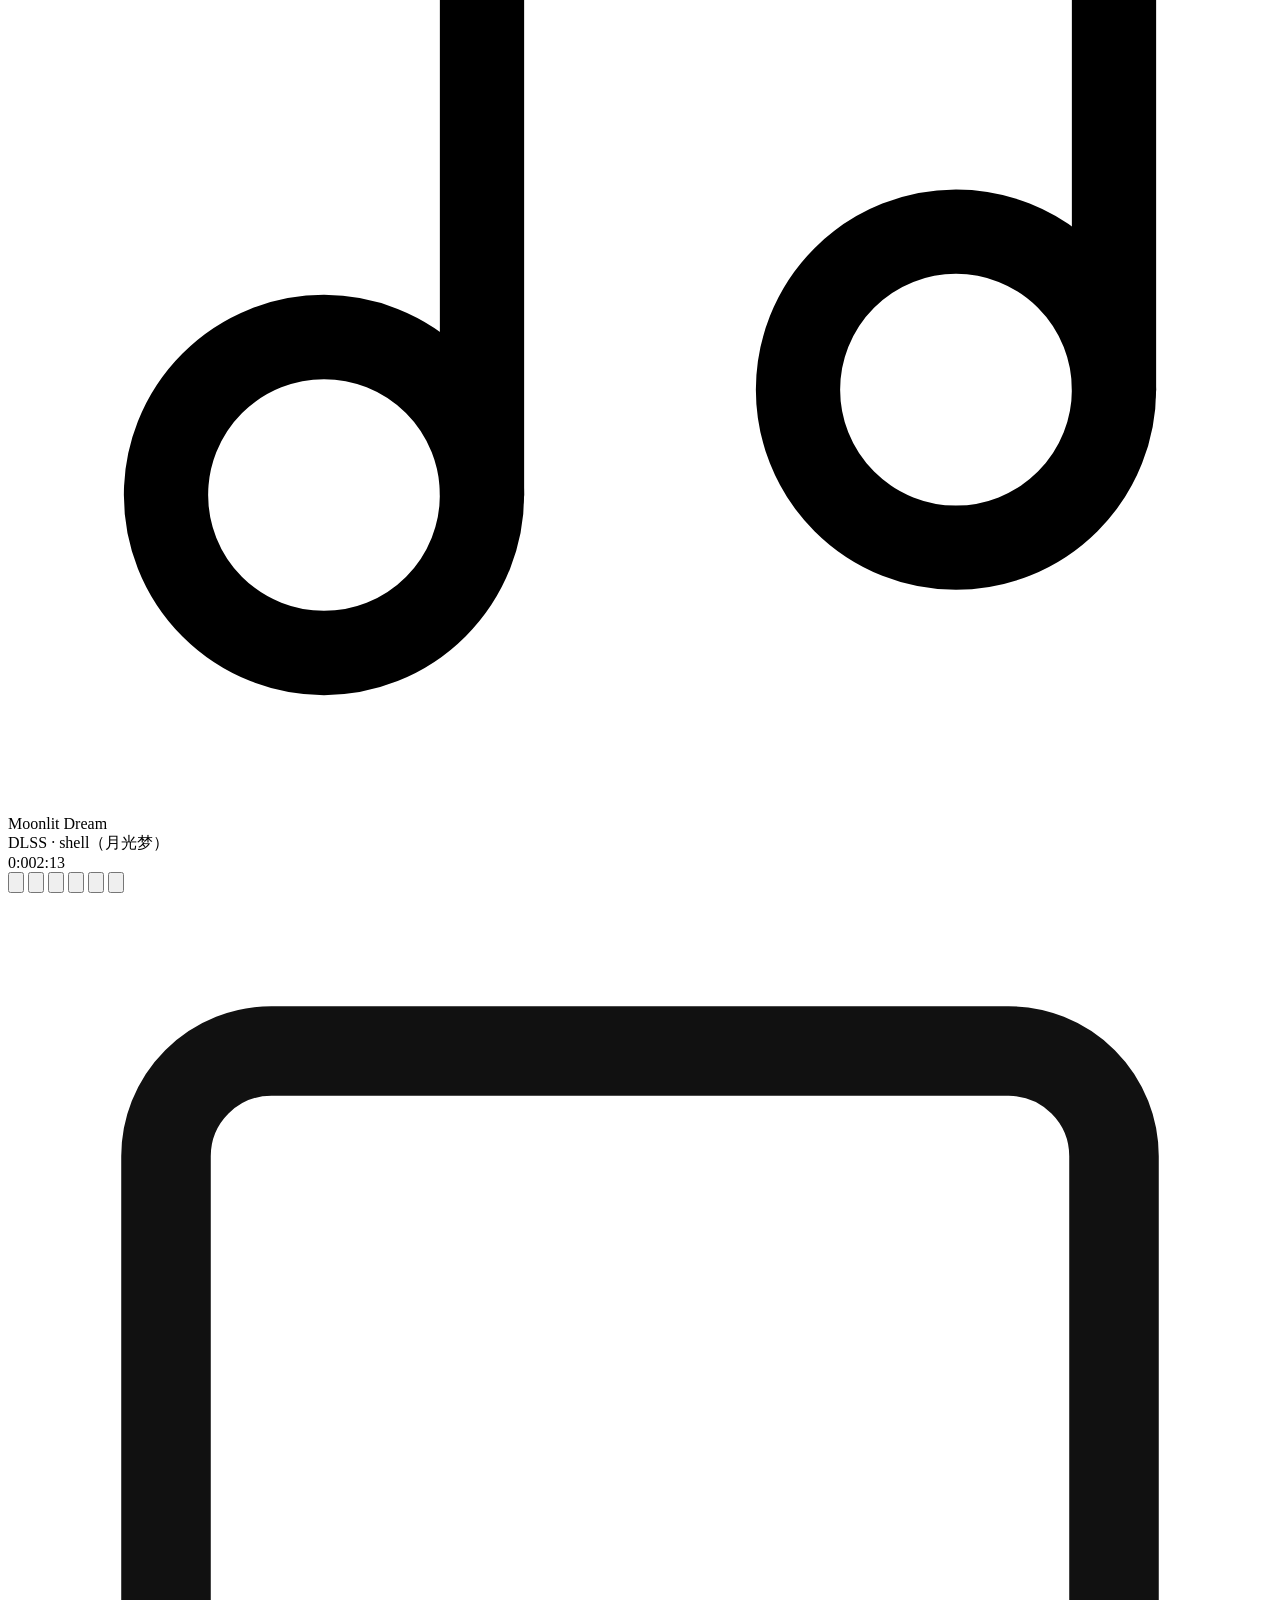
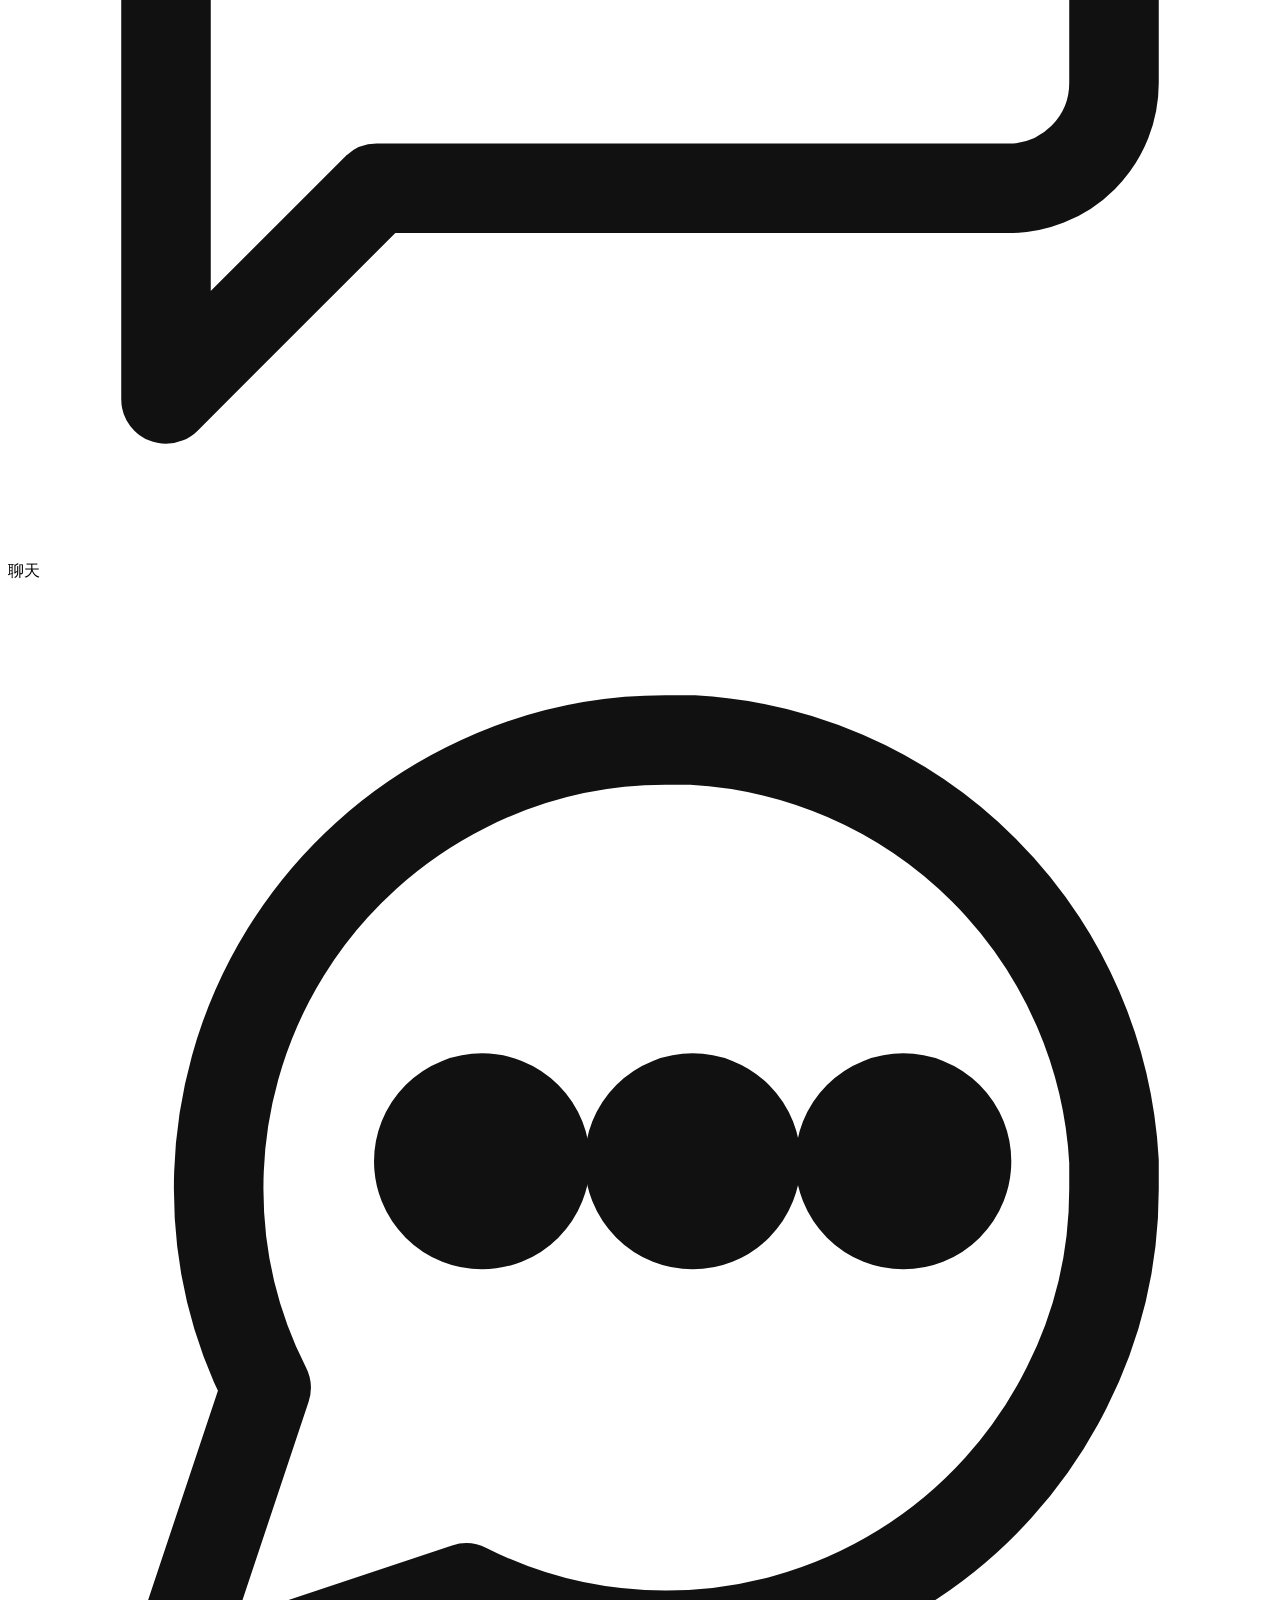
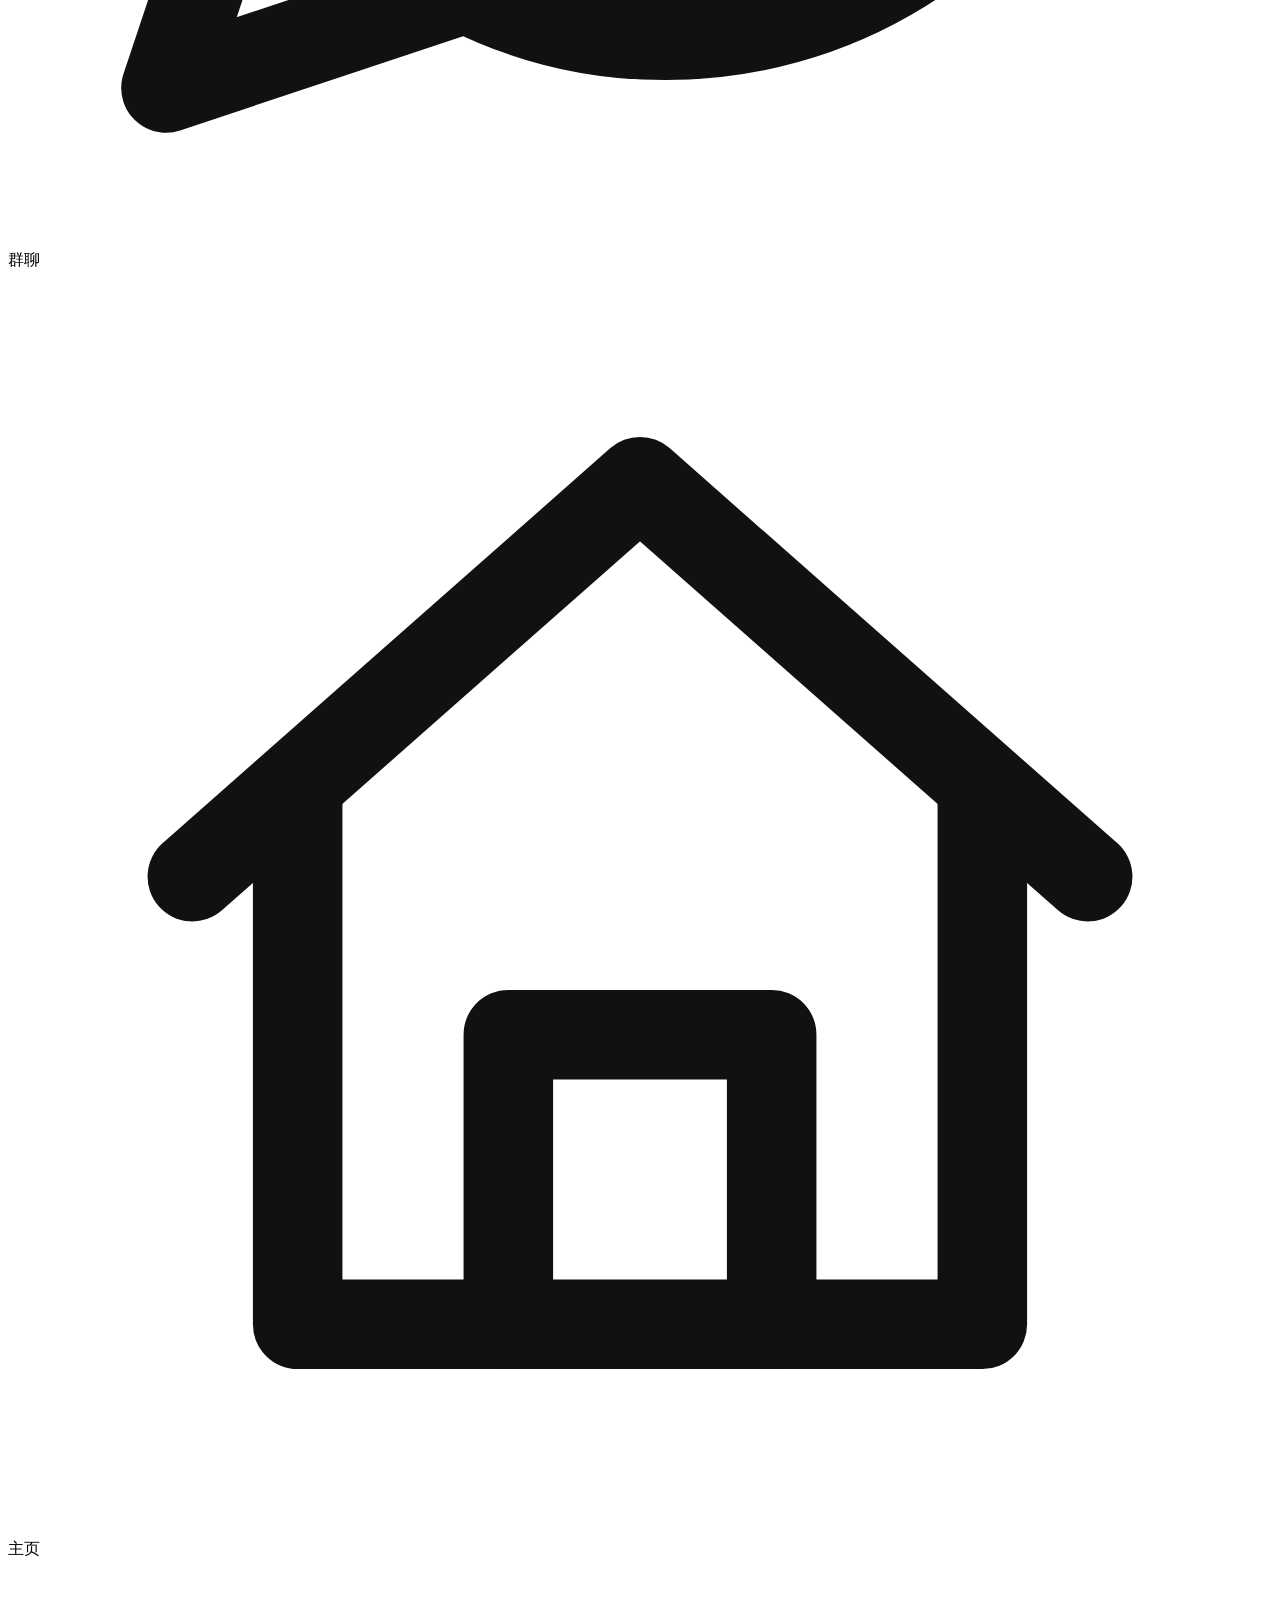
<file: src/template.html>
<!DOCTYPE html>
<html lang="zh-CN">
<head>
<meta charset="UTF-8">
<meta name="viewport" content="width=device-width, initial-scale=1.0, maximum-scale=1.0, user-scalable=no, viewport-fit=cover, interactive-widget=resizes-visual">
<title>Mochi 字卡传讯</title>
<meta name="description" content="情侣专属的摸鱼字卡聊天模拟器">
<meta name="theme-color" content="#111111">
<link rel="manifest" href="./manifest.json">
<!-- v3.5.158：站点图标用带 mochi 字母的 icon-512——Chrome 安卓通知左侧小图标取自站点图标 -->
<link rel="icon" type="image/png" sizes="512x512" href="./icon-512.png">
<link rel="icon" type="image/png" sizes="192x192" href="./icon-192.png">
<link rel="apple-touch-icon" href="./icon-180.png">
<meta name="apple-mobile-web-app-capable" content="yes">
<meta name="mobile-web-app-capable" content="yes">
<meta name="apple-mobile-web-app-status-bar-style" content="black-translucent">
<meta name="apple-mobile-web-app-title" content="Mochi">
<meta name="format-detection" content="telephone=no,address=no,email=no">
<!-- v3.6.x：全局无 Referer——网易云外链（music.163.com/song/media/outer/url）
     对带 Referer 的请求返回 403（防盗链），移动端 WebView/Edge 对
     audio.referrerPolicy 属性支持不完整，页面级 meta 是更可靠的保证 -->
<meta name="referrer" content="no-referrer">
<script>try{if(localStorage.getItem('xy-home-v2:theme-mode')==='dark')document.documentElement.setAttribute('data-theme','dark');}catch(e){}</script>
<style>
/*__STYLES__*/
</style>
</head>
<body>
  <!-- 开屏加载动画 -->
  <div class="splash" id="splash">
    <div class="splash-box" id="splash-box">
      <!-- v3.8.y：顶部品牌区统一装进一个卡片框（logo/标题/署名/原作信息成一个整体，更端庄精致） -->
      <div class="splash-brandcard">
        <div class="splash-logo">
          <svg viewBox="0 0 24 24" fill="none" stroke="#111111" stroke-width="1.8" stroke-linecap="round" stroke-linejoin="round"><path d="M12 21s-7.5-4.7-9.3-9A5.3 5.3 0 0112 6.4a5.3 5.3 0 019.3 5.6c-1.8 4.3-9.3 9-9.3 9z"/></svg>
        </div>
        <div class="splash-title">mochi 摸鱼字卡</div>
        <!-- v3.8.y：署名（小红书）移到顶部，紧跟标题下方 -->
        <div class="splash-brand">小红书@言序（1842523578）</div>
        <!-- v3.8.y：原作/部署信息——本人原作本人部署，使用网站 + GitHub 库（每条单行完整显示） -->
        <div class="splash-source">
          <div class="splash-source-line">本人原作，本人部署。</div>
          <div class="splash-source-line">使用网站为：<span class="splash-source-url">https://ling233330-star.github.io/mochi/</span></div>
          <div class="splash-source-line">github库为：<span class="splash-source-url">https://github.com/ling233330-star/mochi</span></div>
        </div>
      </div>
      <!-- v3.5.112：开屏公告（发布说明） -->
      <!-- v3.6.x：公告内容可由 notice.json 远程覆盖（clock.js 拉取），此处写死内容为离线兜底 -->
      <!-- v3.8.x：开屏即公告1页——原「开屏公告 + 点进入后的报修确认层」两页合并为一页：
           全部说明直接展示在开屏上，点底部【点击进入】即进入（点击即视为已阅读知晓），无二次确认层 -->
      <div class="splash-notice" id="splash-notice">
        <div class="splash-notice-title">Mochi字卡 · 开屏说明</div>
        <div class="splash-notice-sub">（请认真阅读）</div>
        <div class="splash-notice-list">
          <div class="splash-summary">
            <p class="splash-summary-title">必读摘要</p>
            <p>本站完全免费，开放二传二改，但禁止商用、禁止以盈利为目的。</p>
            <p>报修 / 反馈请按【手机型号 + 浏览器 + 具体现象】提交，缺一不回；尽量附上设置里的【复制诊断信息】；基础疑问可直接问 AI，比我回复快。</p>
            <p>系统或浏览器版本不同，适配表现可能不同，属正常现象。</p>
            <p>建议使用 Chrome、Edge 等主流浏览器，尽量不用手机自带默认浏览器（会有限制），用主流浏览器出现的兼容问题会少一些。</p>
            <p>数据丢失属浏览器正常概率，请定期备份：本机不保留任何自动副本，你下载并保存好的导出文件就是唯一备份（别删、别只留在下载列表里）。</p>
            <p>完整说明在各章节内，可点上方目录跳转查看。</p>
          </div>
          <div class="splash-sec-wrap splash-sec-collapsible is-collapsed">
            <p class="splash-sec">其他说明与常见问题</p>
            <div class="splash-sec-content">
              <div class="splash-tip">
                <p>本站完全免费，没有收过任何人一分钱，个人出资和花费时间搭建的。开放二传二改但禁止以盈利为目的。</p>
              </div>
              <div class="splash-tip">
                <p class="splash-tip-h">关于“会不会做成 App”</p>
                <p>暂不考虑。原因是网站功能非常多——如果功能少还好说，功能太多的情况下，做成 App 可能出现的 Bug 只会更多，而且和设备、浏览器一样存在适配问题：不同手机的屏幕、系统、性能都不一样，要做到所有手机都适配，Bug 可能需要全部重写一遍。我没有这种精力和金钱。</p>
              </div>
              <div class="splash-tip">
                <p class="splash-tip-h">关于“自己转 App 使用”</p>
                <p>类似“一个木函”那种链接转应用的方式，没有我的原代码，本质是浏览器套壳，不是真正的 App，反而可能出现非常多的适配问题。所以不如直接浏览器使用，体验更稳定。</p>
              </div>
              <div class="splash-tip">
                <p>本站的系统预设字卡都是补充类和小功能衍生字卡，关于个人使用得根据个人情况添加mj聊天字卡。</p>
                <p>聊天、写信、朋友圈 添加 自定义字卡里的【公用字卡】和【专享字卡】即可</p>
              </div>
            </div>
          </div>
          <div class="splash-sec-wrap">
            <p class="splash-sec">【一、当前状态】</p>
            <p class="splash-item">8.12开搓，8.15~8.29内测，谢谢参与内测的各位。</p>
            <p class="splash-item">Mochi字卡 8.29 已完全公开，可二传二改。</p>
            <p class="splash-item">网站与我更新修复问题是同步的：边修边部署，修一天部署一天；开屏有最新部署时间。</p>
            <p class="splash-item">如果浏览器还没进入新版，可以关掉浏览器再打开，多试几次流量刷新，或者过一段时间再打开。</p>
            <p class="splash-sub">【关于反馈与建议】</p>
            <p class="splash-item">有问题可以在评论区或互助群艾特我，但我精力有限，不一定全部回复也不一定及时回复。</p>
            <p class="splash-bullet">另外小红书可能会吞消息，如果没收到回复，可以重复艾特我。</p>
            <p class="splash-item">网站首先是做给我自己用的，不需要的细节不做，所以不一定采纳建议。</p>
            <p class="splash-bullet">个人精力有限，许愿的功能不一定做，按我自己的节奏和需求调整。</p>
            <p class="splash-item">做这个网站花了我非常多的时间、精力和心血，自己做过网站的都能明白。</p>
            <p class="splash-item">本站完全免费，用不用随你。我不是客服，没有义务按任何人的标准修改。</p>
            <p class="splash-bullet">提建议欢迎，指手画脚免谈。无法接受的请使用其他网站。或自行修改代码，本站已公开全部代码且开了二传二改权限。谢谢配合。</p>
          </div>
          <div class="splash-sec-wrap">
            <p class="splash-sec">【二、关于 Bug 与报修】</p>
            <p class="splash-sub">为什么不同设备表现不一样：</p>
            <p class="splash-bullet">不同手机型号和浏览器都有可能出现不同的适配问题；</p>
            <p class="splash-bullet">即使是同一个手机、同一个浏览器，系统版本不同、浏览器版本不同，也可能出现不同表现；</p>
            <p class="splash-bullet">我自己的设备一直在用，发现bug会自己修，但我没有其他人的手机，无法验证其他设备上的问题；</p>
            <p class="splash-bullet">所以光说"用不了""点不动""好多bug"是不够的——没有【手机型号 + 浏览器 + 具体现象】，我这边真的没法查。</p>
            <p class="splash-sub">Bug 报修格式：</p>
            <p class="splash-item">请按【手机型号 + 浏览器 + 具体现象】提交，缺一不回。</p>
            <p class="splash-bullet">例：小米14 / 自带浏览器 / 点击字卡没反应</p>
            <p class="splash-bullet">补充方式：设置 → 复制诊断信息，把自动生成的本机诊断文本（含版本号）一并贴上，能更快定位。</p>
            <p class="splash-sub">问「为什么会出现这个问题」这类基础疑问：</p>
            <p class="splash-item">建议直接问 AI，比我回复快。</p>
            <p class="splash-item">反馈后不需要等我回复：消息太多，修完会直接部署，可以晚些刷新到新版再试。反馈的每个问题都修了，但能否修好只能用自己的设备验证，我没有其他设备，无法验证修复程度。</p>
            <p class="splash-item">如果有设备问题bug一直修不好，我建议可以拿我的代码自行部署和修缮，有自己的手机自己验证bug是否修复会方便很多。</p>
            <p class="splash-item">8.29公开已开群友互助群，但我不一定有时间看，只是群友互助群，有问题直接评论或群里艾特，个人精力有限也不一定及时回复。</p>
            <p class="splash-item">关于数据丢失：有可能有bug，也有可能是浏览器触发丢失。如果不是高频率丢失，就是正常情况（浏览器自身正常概率丢失数据），需要定期备份。建议提示有新版本需要刷新时先备份数据。注意：本机不保留任何自动备份副本（v3.29 起该机制已下线，历史遗留副本会在启动时自动清理释放空间），你下载并保存好的导出文件就是唯一备份——请把它存到不会被浏览器清理的地方，别只留在下载列表里。</p>
          </div>
          <div class="splash-sec-wrap">
            <p class="splash-sec">【三、关于浏览器使用与桌面快捷方式】</p>
            <p class="splash-sub">数据不互通说明：</p>
            <p class="splash-item">手机浏览器打开网站使用，和把网站安装快捷方式到手机桌面使用，是两种使用方式。</p>
            <p class="splash-item">浏览器限制有可能会自行隔离数据，导致两边数据不互通——之前使用的数据，只能自己手动导入。</p>
            <p class="splash-sub">重要提醒：</p>
            <p class="splash-item">浏览器打开网站 和 安装到桌面的快捷方式，不能同时打开使用，会导致两边数据不统一。</p>
          </div>
          <div class="splash-sec-wrap">
            <p class="splash-sec">【四、关于全屏模式失效】</p>
            <p class="splash-item">如果你是把浏览器切到后台，再切回来，全屏会失效——这是浏览器限制，只能手动重新开全屏。</p>
            <p class="splash-item">或者可以使用“浏览器安装快捷方式到手机桌面”的方式使用，这样可以全屏。</p>
            <p class="splash-sub">但注意：</p>
            <p class="splash-item">手机自身顶部栏是手机系统限制，需要自己手动开全屏模式隐藏，且切到后台后同样会失效。</p>
          </div>
          <div class="splash-sec-wrap">
            <p class="splash-sec">【五、使用规范（8.29 完全公开后适用）】</p>
            <p class="splash-item">本站完全免费，没有收过任何人一分钱，个人出资和花费时间搭建的。开放二传二改但禁止以盈利为目的。</p>
            <p class="splash-sub">许可与署名：</p>
            <p class="splash-item">Mochi字卡为原创独立作品（即原版），代码已在GitHub完全公开，支持私人部署，与网站同步更新</p>
            <p class="splash-item">可自由二传、二改、自行部署；必须保留署名：小红书 @言序（1842523578）（禁止删除或修改）</p>
            <p class="splash-item">二次修改要注明原作者；借鉴功能或代码，希望标注灵感来源</p>
            <p class="splash-item">禁止商用</p>
            <p class="splash-item">本站并非复刻他人网站，代码均从零编写</p>
            <p class="splash-item">星言字卡为同一作者的另一部独立作品，其本体禁止二传二改</p>
            <p class="splash-item">开屏公告为本站内容，不可删除或修改</p>
            <p class="splash-sub">二传二改说明：</p>
            <p class="splash-bullet">二传：可自由转发、转载、分享本站链接与文件，传播方式不限</p>
            <p class="splash-bullet">二改：可自由修改、二次开发、自行部署，代码已在 GitHub 完全公开、与网站同步更新</p>
            <p class="splash-bullet">8.29 完全公开后即可二传二改</p>
            <p class="splash-bullet">必须保留署名：小红书 @言序（1842523578），禁止删除或修改</p>
            <p class="splash-bullet">二次修改要注明原作者；借鉴功能或代码，希望标注灵感来源</p>
            <p class="splash-bullet">禁止商用、禁止以盈利为目的</p>
          </div>
          <div class="splash-sec-wrap">
            <p class="splash-sec">【六、版权与灵感来源】</p>
            <p class="splash-sub">许可</p>
            <p class="splash-item">Mochi 字卡为原创独立作品（原版），代码已完全开源。可自由二传、二改，支持私人部署，禁止商用。</p>
            <p class="splash-bullet">必须保留署名：小红书 @言序（1842523578）。</p>
            <p class="splash-bullet">借鉴功能或代码，必须标注灵感来源：Mochi 字卡 · 小红书 @言序（1842523578）。</p>
            <p class="splash-bullet">开屏公告不可删除或修改。</p>
            <p class="splash-sub">关于星言字卡</p>
            <p class="splash-item">星言字卡为同一作者的另一部独立作品，其本体禁止二传二改。</p>
            <p class="splash-sub">灵感来源</p>
            <p class="splash-item">本站并非复刻他人网站，代码均从零编写。除随机回复的基础逻辑、基础框架外（灵感来源为 milk 字卡 · 小红书 @milk（2777299956）），以下功能为借鉴：</p>
            <p class="splash-bullet">帮我决定、多人决定功能：借鉴自小红书 @FelixFelicis（9416318007）</p>
            <p class="splash-bullet">公用字卡+专享字卡模式：借鉴自小红书 @默玉（8012400317）</p>
            <p class="splash-item">以下功能源于网络上已有的类似想法，但设计均由我独立完成：</p>
            <p class="splash-bullet">情绪字卡：源于早期网络上的类似提议（小红书 @心汋是颗彩虹多宝糖（9725312970）也提过这个模式）</p>
            <p class="splash-bullet">换头像：灵感来自看到网络上有人提议小手机想要 chat 自己换头像</p>
            <p class="splash-item">其余功能和 UI 均为我独立设计。</p>
            <p class="splash-item">若使用代码或借鉴功能，必须标注灵感来源。标注来源是对创作者最基本的尊重，未标注来源的使用将视为违反本许可协议。</p>
          </div>
          <div class="splash-sec-wrap">
            <p class="splash-sec">【七、关于字卡传讯与梦角连接】</p>
            <p class="splash-item">怎么添加梦角字卡：</p>
            <p class="splash-bullet">系统预设的都是大众字卡，只有你才知道你的梦角是什么性格。</p>
            <p class="splash-bullet">请自行添加相关人设字卡：底部导航栏 → 字卡库 → 【公用字卡】或【专属字卡】添加。</p>
            <p class="splash-item">关于“是否连上梦角”：</p>
            <p class="splash-bullet">本质都是随机代码运行，是否对应上你的情况，只有你自己知道，问外人没有必要，别人说的话也不一定正确。</p>
            <p class="splash-item">使用建议：</p>
            <p class="splash-bullet">字卡是双方适应的过程，表达有限是正常的，需要好好沟通和理解；</p>
            <p class="splash-bullet">心情不好、负面情绪太重时也可能影响传讯效果；</p>
            <p class="splash-bullet">字卡传讯无法真正自由交流，再通顺也不可能完全表达意思，这是字卡本身的限制。</p>
            <p class="splash-item">关于“电子网站会连上鬼”的传闻：</p>
            <p class="splash-bullet">不存在这种事。本站本质只是代码运行，且代码已在 GitHub 完全公开，任何人都可以查看，没有任何“灵异”成分。</p>
            <p class="splash-bullet">字卡只是工具，效果取决于个人如何使用。对于无根据的传闻和造谣，不接受、不回应。</p>
            <p class="splash-bullet">另外，不同人的说法可能不一样，有些是吓唬人的，也有些说法无法证实真假。如果担心或害怕，或在使用中感到不适，建议停止使用字卡传讯。</p>
          </div>
          <div class="splash-sec-wrap">
            <p class="splash-sec">【八、关于系统预设字卡和功能设置】</p>
            <p class="splash-item">建议打开使用。（我自己用是默认全开）</p>
            <p class="splash-item">初衷就是为了不限制梦角表达，如果关掉，反而限制了它，和基础传讯网站没什么差别——正是因为以前接触的字卡传讯类型太简单才做的。</p>
            <p class="splash-item">虽然 Mochi字卡相比我做的第一个星言字卡传讯已经是简约了一点的版本，实际功能还是设置得比较复杂，并不是一个非常简单的字卡传讯。</p>
            <p class="splash-item">建议先全部打开使用，再根据个人适应情况调整。</p>
          </div>
        </div>
      </div>
    </div>
    <!-- v3.8.y：底部操作区固定不随内容滚动；.splash-box 为整页滚动容器 -->
    <!-- v3.8.y：底部统一装进一个卡片框（版本/加载/提示/按钮成一整体，与顶部品牌卡片呼应） -->
    <div class="splash-footcard">
      <!-- v3.8.y：底部版本块——两行：名称+版本 / 部署时间+实时秒数（实时秒写入 #splash-ver-live） -->
      <div class="splash-ver" id="splash-ver" data-build-ts="__BUILD_TS__">
        <span class="sv-app">Mochi 字卡传讯 <b>__APP_VERSION__</b></span>
        <span class="sv-deploy">__BUILD_INFO__<span id="splash-ver-live"></span></span>
      </div>
      <!-- v3.5.120：数据（IndexedDB 回填）加载完成前不显示「点击进入」按钮，
           只显示加载提示；就绪后按钮才出现（clock.js 控制显隐） -->
      <div class="splash-loading" id="splash-loading">正在加载数据…</div>
      <!-- v3.8.y：必须把公告滑到底才能进入——未到底时按钮置灰不可点，下方提示滑动 -->
      <div class="splash-enter-hint" id="splash-enter-hint" hidden>请滑到底部后进入</div>
      <div class="splash-btns">
        <div class="splash-enter" id="splash-enter" hidden>点击进入</div>
      </div>
      <!-- v3.26.x：数据加载超 12 秒仍未就绪时的逃生口（clock.js 控制显隐，默认 hidden）；
           点此进入会提示「数据仍在加载，部分内容可能暂时看不见」，避免静默放行误入空数据 -->
      <div class="splash-force-enter" id="splash-force-enter" hidden>仍要进入</div>
    </div>
  </div>
  <div class="phone">
      <div class="phone-bg-mask"></div>
      <div class="statusbar">
        <span class="brand">Mochi</span>
        <div class="sb-right">
          <span id="clock">9:41</span>
          <div class="icons">
        <svg width="20" height="12" viewBox="0 0 20 12" fill="none">
          <rect x="0" y="7" width="3" height="5" rx="1" fill="rgba(17,17,17,.35)"/>
          <rect x="5" y="4" width="3" height="8" rx="1" fill="rgba(17,17,17,.6)"/>
          <rect x="10" y="1" width="3" height="11" rx="1" fill="rgba(17,17,17,.8)"/>
          <rect x="15" y="0" width="3" height="12" rx="1" fill="#111111"/>
        </svg>
        <svg width="22" height="12" viewBox="0 0 22 12" fill="none">
          <rect x="1" y="1" width="17" height="10" rx="2.5" stroke="#111111" stroke-width="1.3"/>
          <rect x="2.5" y="2.5" width="11" height="7" rx="1.2" fill="#111111"/>
          <rect x="19" y="3.5" width="2" height="5" rx="1" fill="rgba(17,17,17,.6)"/>
        </svg>
        </div>
        </div>
      </div>

    <!-- 手机桌面（两页：情侣空间 + 音乐播放器） -->
    <div class="page" id="page-phone">
      <div class="decor-bar" id="decor-bar" hidden>
        <span>装修模式 · 点图标换图 · 点卡片设背景</span>
        <button class="decor-add" id="decor-edit-layout">编辑布局</button>
        <button class="decor-add" id="decor-add-widget">+ 添加卡片</button>
        <button class="decor-add" id="decor-restore-icon">恢复图标</button>
        <button class="decor-done" id="decor-done">完成</button>
      </div>
      <div class="desktop-pages" id="desktop-pages">
      <div class="page-slide">
      <div class="deco-widget" id="deco-widget" data-desk-widget="deco" data-card-bg="deco">
        <div class="deco-avatars">
          <div class="deco-avatar" id="avatar-partner" title="设置「TA」的头像">
            <div class="ring"><svg viewBox="0 0 24 24" fill="none" stroke="#111111" stroke-width="1.6" stroke-linecap="round" stroke-linejoin="round"><circle cx="12" cy="8" r="4"/><path d="M4 20c0-4 3.5-6 8-6s8 2 8 6"/></svg></div>
            <span class="lbl" id="lbl-partner" title="点击修改昵称">TA</span>
          </div>
          <span class="deco-heart"><svg viewBox="0 0 24 24" fill="none" stroke="#111111" stroke-width="1.8" stroke-linecap="round" stroke-linejoin="round"><path d="M12 21s-7.5-4.7-9.3-9A5.3 5.3 0 0112 6.4a5.3 5.3 0 019.3 5.6c-1.8 4.3-9.3 9-9.3 9z"/></svg></span>
          <div class="deco-avatar" id="avatar-user" title="设置「我」的头像">
            <div class="ring"><svg viewBox="0 0 24 24" fill="none" stroke="#111111" stroke-width="1.6" stroke-linecap="round" stroke-linejoin="round"><circle cx="12" cy="8" r="4"/><path d="M4 20c0-4 3.5-6 8-6s8 2 8 6"/></svg></div>
            <span class="lbl" id="lbl-user" title="点击修改昵称">我</span>
          </div>
        </div>
        <div class="deco-love"><span id="love-days"></span><span id="love-date"></span></div>
      </div>
      
<div class="music-widget glass" id="music-widget" data-desk-widget="music" data-card-bg="music">
          <audio id="m-audio" preload="metadata"></audio>
          <div class="mw-head">
            <span class="mw-tag"><svg viewBox="0 0 24 24" fill="none" stroke="currentColor" stroke-width="1.8" stroke-linecap="round" stroke-linejoin="round" style="width:13px;height:13px;vertical-align:-2px;margin-right:3px"><path d="M9 18V5l12-2v13"/><circle cx="6" cy="18" r="3"/><circle cx="18" cy="16" r="3"/></svg>正在播放</span>
            <svg class="mw-bars" id="mw-bars" viewBox="0 0 24 24" fill="#111111"><rect class="b1" x="3" y="9" width="3" height="6" rx="1.5"/><rect class="b2" x="8.5" y="5" width="3" height="12" rx="1.5"/><rect class="b3" x="14" y="8" width="3" height="8" rx="1.5"/><rect class="b4" x="19.5" y="6" width="3" height="10" rx="1.5"/></svg>
          </div>

          <div class="mw-main">
            <div class="mw-cover" id="mw-cover">
              <svg class="mw-cover-ico" viewBox="0 0 24 24" fill="none" stroke="currentColor" stroke-width="1.6" stroke-linecap="round" stroke-linejoin="round"><path d="M9 18V5l12-2v13"/><circle cx="6" cy="18" r="3"/><circle cx="18" cy="16" r="3"/></svg>
              <div class="mw-vinyl" id="mw-vinyl"></div>
            </div>
            <div class="mw-info">
              <div class="mw-song" id="mw-song">Moonlit Dream</div>
              <div class="mw-artist" id="mw-artist">DLSS · shell（月光梦）</div>
              <div class="mw-progress" id="mw-progress">
                <div class="mw-bar" id="mw-bar"><div class="mw-fill" id="mw-fill"></div><span class="mw-knob" id="mw-knob"></span></div>
                <div class="mw-times"><span id="mw-cur">0:00</span><span id="mw-dur">2:13</span></div>
              </div>
            </div>
          </div>

          <div class="mw-controls">
            <button class="mw-btn" id="mw-mode" title="播放模式">
              <svg id="mw-mode-ico" viewBox="0 0 24 24" fill="none" stroke="currentColor" stroke-width="2" stroke-linecap="round" stroke-linejoin="round"><path d="M8 6h13M8 12h13M8 18h13"/><path d="M3 6h.01M3 12h.01M3 18h.01"/></svg>
            </button>
            <button class="mw-btn" id="mw-queue" title="播放列表">
              <svg viewBox="0 0 24 24" fill="none" stroke="currentColor" stroke-width="2" stroke-linecap="round" stroke-linejoin="round"><path d="M3 6h18M3 12h18M3 18h9"/></svg>
            </button>
            <button class="mw-btn" id="mw-prev" title="上一首">
              <svg viewBox="0 0 24 24" fill="none" stroke="currentColor" stroke-width="2" stroke-linecap="round" stroke-linejoin="round"><path d="M19 20L9 12l10-8z"/><path d="M5 19V5"/></svg>
            </button>
            <button class="mw-play" id="mw-play" title="播放/暂停">
              <svg id="mw-play-ico" viewBox="0 0 24 24" fill="#111111"><path d="M8 5.5v13l11-6.5z"/></svg>
            </button>
            <button class="mw-btn" id="mw-next" title="下一首">
              <svg viewBox="0 0 24 24" fill="none" stroke="currentColor" stroke-width="2" stroke-linecap="round" stroke-linejoin="round"><path d="M5 4l10 8-10 8z"/><path d="M19 5v14"/></svg>
            </button>
            <button class="mw-heart" id="mw-heart" title="收藏">
              <svg viewBox="0 0 24 24" fill="none" stroke="currentColor" stroke-width="1.8" stroke-linecap="round" stroke-linejoin="round"><path d="M12 20.5S4.5 15.2 4.5 9.9A4.9 4.9 0 0112 7.1a4.9 4.9 0 017.5 2.8c0 5.3-7.5 10.6-7.5 10.6z"/></svg>
            </button>
          </div>
        </div>

      <!-- 桌面功能（直接显示） -->
      <div class="app-grid" data-app="main" data-desk-widget="apps">
        <div class="app" data-app="chat" data-desk-widget="app-chat">
          <div class="app-badge-box"><div class="app-ico"><svg viewBox="0 0 24 24" fill="none" stroke="#111111" stroke-width="1.7" stroke-linecap="round" stroke-linejoin="round"><path d="M21 15a2 2 0 01-2 2H7l-4 4V5a2 2 0 012-2h14a2 2 0 012 2z"/></svg></div><span class="app-badge" id="chat-badge" hidden></span></div>
          <div class="app-name">聊天</div>
        </div>
        <div class="app" data-app="group-chat" data-desk-widget="app-group-chat">
          <div class="app-ico"><svg viewBox="0 0 24 24" fill="none" stroke="#111111" stroke-width="1.7" stroke-linecap="round" stroke-linejoin="round"><path d="M21 11.5a8.38 8.38 0 01-.9 3.8 8.5 8.5 0 01-7.6 4.7 8.38 8.38 0 01-3.8-.9L3 21l1.9-5.7a8.38 8.38 0 01-.9-3.8 8.5 8.5 0 014.7-7.6 8.38 8.38 0 013.8-.9h.5a8.48 8.48 0 018 8v.5z"/><circle cx="9" cy="11" r="1.2" fill="#111111"/><circle cx="13" cy="11" r="1.2" fill="#111111"/><circle cx="17" cy="11" r="1.2" fill="#111111"/></svg></div>
          <div class="app-name">群聊</div>
        </div>
        <div class="app" data-app="home" data-desk-widget="app-home">
          <div class="app-ico"><svg viewBox="0 0 24 24" fill="none" stroke="#111111" stroke-width="1.7" stroke-linecap="round" stroke-linejoin="round"><path d="M3.5 11.5L12 4l8.5 7.5"/><path d="M5.5 10v10h13V10"/><path d="M9.5 20v-5.5h5V20"/></svg></div>
          <div class="app-name">主页</div>
        </div>
        <div class="app" data-app="mail" data-desk-widget="app-mail">
          <div class="app-badge-box"><div class="app-ico"><svg viewBox="0 0 24 24" fill="none" stroke="#111111" stroke-width="1.7" stroke-linecap="round" stroke-linejoin="round"><rect x="3" y="5.5" width="18" height="13.5" rx="2.5"/><path d="M3.5 7.5L12 13l8.5-5.5"/><path d="M5 17.5l4.5-4M19 17.5l-4.5-4"/></svg></div><span class="app-badge" id="mail-badge" hidden></span></div>
          <div class="app-name">信箱</div>
        </div>
        <div class="app" data-app="feed" data-desk-widget="app-feed">
          <div class="app-badge-box"><div class="app-ico"><svg viewBox="0 0 24 24" fill="none" stroke="#111111" stroke-width="1.7" stroke-linecap="round" stroke-linejoin="round"><circle cx="5" cy="12" r="1.8"/><circle cx="12" cy="12" r="1.8"/><circle cx="19" cy="12" r="1.8"/></svg></div><span class="app-badge" id="feed-app-badge" hidden></span></div>
          <div class="app-name">朋友圈</div>
        </div>
        <div class="app" data-app="calendar" data-desk-widget="app-calendar">
          <div class="app-ico"><svg viewBox="0 0 24 24" fill="none" stroke="#111111" stroke-width="1.7" stroke-linecap="round" stroke-linejoin="round"><rect x="3.5" y="5" width="17" height="15.5" rx="2.5"/><path d="M3.5 9.5h17M8 3v3.5M16 3v3.5"/><path d="M8 14h3M13 14h3M8 17.5h3"/></svg></div>
          <div class="app-name">日历</div>
        </div>
        <div class="app" data-app="memory" data-desk-widget="app-memory">
          <div class="app-ico"><svg viewBox="0 0 24 24" fill="none" stroke="#111111" stroke-width="1.7" stroke-linecap="round" stroke-linejoin="round"><path d="M12 20.5S4.5 15.2 4.5 9.9A4.9 4.9 0 0112 7.1a4.9 4.9 0 017.5 2.8c0 5.3-7.5 10.6-7.5 10.6z"/></svg></div>
          <div class="app-name">纪念</div>
        </div>
        <div class="app" data-app="divination" data-desk-widget="app-divination">
          <div class="app-ico"><svg viewBox="0 0 24 24" fill="none" stroke="#111111" stroke-width="1.7" stroke-linecap="round" stroke-linejoin="round"><rect x="5" y="3" width="14" height="18" rx="1.5"/><path d="M12 8.5l1.15 2.4 2.4 1.15-2.4 1.15L12 15.6l-1.15-2.4-2.4-1.15 2.4-1.15z"/></svg></div>
          <div class="app-name">占卜</div>
        </div>
        <div class="app" data-app="note" data-desk-widget="app-note">
          <div class="app-ico"><svg viewBox="0 0 24 24" fill="none" stroke="#111111" stroke-width="1.7" stroke-linecap="round" stroke-linejoin="round"><path d="M6.5 3.5h11a1 1 0 011 1v16l-6.5-4-6.5 4v-16a1 1 0 011-1z"/></svg></div>
          <div class="app-name">收藏</div>
        </div>
        <div class="app" data-app="music" data-desk-widget="app-music">
          <div class="app-ico"><svg viewBox="0 0 24 24" fill="none" stroke="#111111" stroke-width="1.7" stroke-linecap="round" stroke-linejoin="round"><path d="M9 18V5l12-2v13"/><circle cx="6" cy="18" r="3"/><circle cx="18" cy="16" r="3"/></svg></div>
          <div class="app-name">音乐</div>
        </div>
        <div class="app" data-app="stats" data-desk-widget="app-stats">
          <div class="app-ico"><svg viewBox="0 0 24 24" fill="none" stroke="#111111" stroke-width="1.7" stroke-linecap="round" stroke-linejoin="round"><line x1="6" y1="20" x2="6" y2="14"/><line x1="12" y1="20" x2="12" y2="8"/><line x1="18" y1="20" x2="18" y2="11"/></svg></div>
          <div class="app-name">聊天统计</div>
        </div>
        <div class="app" data-app="interact" data-desk-widget="app-interact">
          <div class="app-ico"><svg viewBox="0 0 24 24" fill="none" stroke="#111111" stroke-width="1.7" stroke-linecap="round" stroke-linejoin="round"><path d="M21 11.5a8.38 8.38 0 01-.9 3.8 8.5 8.5 0 01-7.6 4.7 8.38 8.38 0 01-3.8-.9L3 21l1.9-5.7a8.38 8.38 0 01-.9-3.8 8.5 8.5 0 014.7-7.6 8.38 8.38 0 013.8-.9h.5a8.48 8.48 0 018 8v.5z"/></svg></div>
          <div class="app-name">提问记录</div>
        </div>
      </div>
      </div><!-- /page-slide 第一页 -->

      <!-- 第二页：音乐播放器 -->
      

<!-- 第二页补充：每周日程（填空白区）；今日备忘/今天的心情已移第三页经期卡下方 -->

<!-- 离周末还有几天（点击摸鱼 +1，可累计）
     v3.15.x：标题与副题合并同一行（.we-top），整卡与首页打卡横幅同档高度 -->

<!-- 第二页功能：两排图标（第一排 音乐/聊天统计/提问记录/寻踪；第二排 花园/此间/同频(注入)/伸手(注入)；
     喝水已移至第三页 p3-grid（p2-features 注入）），整组移到摸鱼组件（周末倒计时）下面 -->

    </div><!-- /desktop-pages -->
     <!-- 桌面小组件隐藏池：被移除/未添加的组件暂存于此（display:none）。
           新增组件默认放池里，用户从装修模式组件库添加到目标页。 -->
      <div id="desk-widget-pool" style="display:none">
        <!-- 时钟组件 -->
        <div class="desk-clock glass" data-desk-widget="desk-clock" data-card-bg="desk-clock">
          <div class="dc-time" id="dc-time">00:00</div>
          <div class="dc-date" id="dc-date">— · — 月 — 日</div>
        </div>
        <!-- 月历组件 -->
        <div class="desk-cal glass" data-desk-widget="desk-calendar" data-card-bg="desk-calendar">
          <div class="dcal-head"><span class="dcal-title" id="dcal-title">—</span></div>
          <div class="dcal-grid" id="dcal-grid"></div>
        </div>
        <!-- 计时器组件 -->
        <div class="desk-timer glass" data-desk-widget="desk-timer" data-card-bg="desk-timer">
          <div class="dt-disp" id="dt-disp">00:00.0</div>
          <div class="dt-mode-label" id="dt-mode-label">正计时</div>
          <div class="dt-controls">
            <button class="dt-btn" id="dt-start">开始</button>
            <button class="dt-btn" id="dt-reset">重置</button>
            <button class="dt-btn" id="dt-toggle-mode">倒计时</button>
          </div>
        </div>
        <!-- 纪念日倒计时组件 -->
        <div class="desk-anniv glass" data-desk-widget="desk-anniv" data-card-bg="desk-anniv">
          <div class="da-label">距下一个纪念日</div>
          <div class="da-days" id="da-days">—</div>
          <div class="da-name" id="da-name">未设置</div>
        </div>

      </div>

      <!-- 分页指示器 -->
      <div class="dots" id="desktop-dots">
        <span class="dot active"></span>
      </div>
    </div>

        <!-- 聊天字卡库页（字卡库列表） -->
    <div class="page" id="page-chatcard" hidden>
      <div class="chat-title">字卡库</div>
      <div class="card-tabs cc-top-tabs">
        <button class="cc-tab sel" data-ccsect="custom">可自定义字卡</button>
        <button class="cc-tab" data-ccsect="preset">系统预设字卡</button>
      </div>
      <div class="tc-search-wrap" style="padding:0 12px 8px">
        <input type="text" id="chatcard-search" class="tc-input" placeholder="搜索字卡内容…" style="width:100%">
      </div>
      <div class="cc-sect-body" id="cc-sect-custom">
      <!-- v3.11.x：自定义聊天字卡拆双作用域——公用（全桌面共享）/ 专属（仅当前桌面联系人） -->
      <div class="chat-item glass" id="li-custom-cards-public">
        <div class="av"><svg viewBox="0 0 24 24" fill="none" stroke="#111111" stroke-width="1.8" stroke-linecap="round" stroke-linejoin="round"><circle cx="12" cy="12" r="9"/><path d="M3.6 9h16.8M3.6 15h16.8M12 3a15 15 0 000 18M12 3a15 15 0 010 18"/></svg></div>
        <div class="ci"><div class="n">公用字卡</div><div class="m">以后每个桌面的联系人都能使用</div></div>
        <div class="t" id="cc-pub-count">0</div>
      </div>
      <div class="chat-item glass" id="li-custom-cards">
        <div class="av"><svg viewBox="0 0 24 24" fill="none" stroke="#111111" stroke-width="1.8" stroke-linecap="round" stroke-linejoin="round"><path d="M4 19.5A2.5 2.5 0 016.5 17H20"/><path d="M6.5 2H20v20H6.5A2.5 2.5 0 014 19.5v-15A2.5 2.5 0 016.5 2z"/></svg></div>
        <div class="ci"><div class="n">专属字卡</div><div class="m">只有当前桌面绑定的联系人才能使用</div></div>
        <div class="t" id="cc-list-count">0</div>
      </div>
      <div class="chat-item glass" id="li-ta-ask-mine">
        <div class="av"><svg viewBox="0 0 24 24" fill="none" stroke="#111111" stroke-width="1.8" stroke-linecap="round" stroke-linejoin="round"><circle cx="12" cy="12" r="10"/><path d="M9.09 9a3 3 0 015.83 1c0 2-3 3-3 3"/><line x1="12" y1="17" x2="12.01" y2="17"/></svg></div>
        <div class="ci"><div class="n">TA的询问·我的添加</div><div class="m">你添加的开放式提问</div></div>
        <div class="t" id="cc-ta-ask-count-mine">0</div>
      </div>
      <div class="chat-item glass" id="li-ta-choose-mine">
        <div class="av"><svg viewBox="0 0 24 24" fill="none" stroke="#111111" stroke-width="1.8" stroke-linecap="round" stroke-linejoin="round"><polygon points="12 2 15.09 8.26 22 9.27 17 14.14 18.18 21.02 12 17.77 5.82 21.02 7 14.14 2 9.27 8.91 8.26 12 2"/></svg></div>
        <div class="ci"><div class="n">TA的小问题·我的添加</div><div class="m">你添加的选择题</div></div>
        <div class="t" id="cc-ta-choose-count-mine">0</div>
      </div>
      <div class="chat-item glass" id="li-ta-curious-mine">
        <div class="av"><svg viewBox="0 0 24 24" fill="none" stroke="#111111" stroke-width="1.8" stroke-linecap="round" stroke-linejoin="round"><circle cx="12" cy="12" r="9"/><path d="M12 3a9 9 0 000 18"/><circle cx="12" cy="12" r="2"/></svg></div>
        <div class="ci"><div class="n">TA的好奇·我的添加</div><div class="m">你添加的好奇提问</div></div>
        <div class="t" id="cc-ta-curious-count-mine">0</div>
      </div>
      <div class="chat-item glass" id="li-ta-roast-mine">
        <div class="av"><svg viewBox="0 0 24 24" fill="none" stroke="#111111" stroke-width="1.8" stroke-linecap="round" stroke-linejoin="round"><path d="M12 3l1.8 5.4 5.7.3-4.4 3.6 1.5 5.5-4.6-3.3-4.6 3.3 1.5-5.5-4.4-3.6 5.7-.3z"/></svg></div>
        <div class="ci"><div class="n">TA的吐槽·我的添加</div><div class="m">你添加的吐槽字卡</div></div>
        <div class="t" id="cc-ta-roast-count-mine">0</div>
      </div>
            <div class="chat-item glass" id="li-cc-full-export">
        <div class="av"><svg viewBox="0 0 24 24" fill="none" stroke="#111111" stroke-width="1.8" stroke-linecap="round" stroke-linejoin="round"><path d="M12 3v12"/><path d="M7 10l5 5 5-5"/><path d="M4 19h16"/></svg></div>
        <div class="ci"><div class="n">自定义字卡·全量导出</div><div class="m">公用/专属字卡·功能卡·寻踪·情话·TA互动 一份 json 备份</div></div>
      </div>
      <div class="chat-item glass" id="li-cc-full-import">
        <div class="av"><svg viewBox="0 0 24 24" fill="none" stroke="#111111" stroke-width="1.8" stroke-linecap="round" stroke-linejoin="round"><path d="M12 15V3"/><path d="M7 8l5-5 5 5"/><path d="M4 19h16"/></svg></div>
        <div class="ci"><div class="n">自定义字卡·全量导入</div><div class="m">从全量导出 json 恢复 · 支持追加合并/整包替换</div></div>
      </div>
      </div>
      <div class="cc-sect-body" id="cc-sect-preset" hidden>
      <div class="sm-set-hint" style="padding:2px 16px 10px">说明：本站「系统预设字卡」均为自搓字卡（AI 辅助设计），按分类/分组展示，可逐张开启或关闭。</div>
      <div class="chat-item glass" id="li-default-cards">
        <div class="av"><svg viewBox="0 0 24 24" fill="none" stroke="#111111" stroke-width="1.8" stroke-linecap="round" stroke-linejoin="round"><path d="M12 3l2.7 5.5 6.1.9-4.4 4.3 1 6.1-5.4-2.9-5.4 2.9 1-6.1L3.2 9.4l6.1-.9z"/></svg></div>
        <div class="ci"><div class="n">默认聊天字卡</div><div class="m">日常默认回复字卡（自搓）</div></div>
        <div class="t" id="dc-lib-count">0</div>
      </div>
            <div class="chat-item glass" id="li-dict-cards">
        <div class="av"><svg viewBox="0 0 24 24" fill="none" stroke="#111111" stroke-width="1.8" stroke-linecap="round" stroke-linejoin="round"><path d="M4 4h13a3 3 0 013 3v13H7a3 3 0 01-3-3z"/><path d="M7 8.5h11M7 12.5h7"/></svg></div>
        <div class="ci"><div class="n">聊天默认字卡·词典</div><div class="m">词典拼字 · 语录/词库/常用词</div></div>
        <div class="t" id="dc-dict-count">0</div>
      </div>
      <div class="chat-item glass" id="li-fun-cards">
        <div class="av"><svg viewBox="0 0 24 24" fill="none" stroke="#111111" stroke-width="1.8" stroke-linecap="round" stroke-linejoin="round"><path d="M12 3l2.7 5.5 6.1.9-4.4 4.3 1 6.1-5.4-2.9-5.4 2.9 1-6.1L3.2 9.4l6.1-.9z"/></svg></div>
        <div class="ci"><div class="n">其他互动功能字卡</div><div class="m">各功能触发的系统预设字卡 · 如摸鱼/吃饭/经期等</div></div>
        <div class="t" id="fc-lib-count">0</div>
      </div>
      <div class="chat-item glass" id="li-mood-cards">
        <div class="av"><svg viewBox="0 0 24 24" fill="none" stroke="#111111" stroke-width="1.8" stroke-linecap="round" stroke-linejoin="round"><path d="M12 21s-7.5-4.7-9.3-9A5.3 5.3 0 0112 6.4 5.3 5.3 0 0121.3 12c-1.8 4.3-9.3 9-9.3 9z"/></svg></div>
        <div class="ci"><div class="n">聊天情绪字卡</div><div class="m">按情绪分类的字卡</div></div>
        <div class="t">209</div>
      </div>
      <div class="chat-item glass" id="li-ta-mood">
        <div class="av"><svg viewBox="0 0 24 24" fill="none" stroke="#111111" stroke-width="1.8" stroke-linecap="round" stroke-linejoin="round"><path d="M12 21s-7.5-4.7-9.3-9A5.3 5.3 0 0112 6.4 5.3 5.3 0 0121.3 12c-1.8 4.3-9.3 9-9.3 9z"/><circle cx="9" cy="10" r="1"/><circle cx="15" cy="10" r="1"/><path d="M8.5 14.5a4 4 0 007 0"/></svg></div>
        <div class="ci"><div class="n">TA的心情</div><div class="m">TA 偶尔主动分享 · 心情/近况/状态</div></div>
        <div class="t" id="cc-ta-mood-count">235</div>
      </div>
      <div class="chat-item glass" id="li-reply-cards">
        <div class="av"><svg viewBox="0 0 24 24" fill="none" stroke="#111111" stroke-width="1.8" stroke-linecap="round" stroke-linejoin="round"><path d="M21 11.5a8.38 8.38 0 01-.9 3.8 8.5 8.5 0 01-7.6 4.7 8.38 8.38 0 01-3.8-.9L3 21l1.9-5.7a8.38 8.38 0 01-.9-3.8 8.5 8.5 0 014.7-7.6 8.38 8.38 0 013.8-.9h.5a8.48 8.48 0 018 8v.5z"/></svg></div>
        <div class="ci"><div class="n">聊天回应字卡</div><div class="m">逻辑连接词字卡</div></div>
        <div class="t">102</div>
      </div>
      <div class="chat-item glass" id="li-ta-ask">
        <div class="av"><svg viewBox="0 0 24 24" fill="none" stroke="#111111" stroke-width="1.8" stroke-linecap="round" stroke-linejoin="round"><circle cx="12" cy="12" r="10"/><path d="M9.09 9a3 3 0 015.83 1c0 2-3 3-3 3"/><line x1="12" y1="17" x2="12.01" y2="17"/></svg></div>
        <div class="ci"><div class="n">TA的询问</div><div class="m">开放式提问 · 按题库向你提问</div><div class="note">回应：90% 系统预设 + 10% 字卡库</div></div>
        <div class="t">3</div>
      </div>
      <div class="chat-item glass" id="li-ta-choose">
        <div class="av"><svg viewBox="0 0 24 24" fill="none" stroke="#111111" stroke-width="1.8" stroke-linecap="round" stroke-linejoin="round"><polygon points="12 2 15.09 8.26 22 9.27 17 14.14 18.18 21.02 12 17.77 5.82 21.02 7 14.14 2 9.27 8.91 8.26 12 2"/></svg></div>
        <div class="ci"><div class="n">TA的小问题</div><div class="m">选择题轻互动 · 选完 TA 再回应</div><div class="note">回应：90% 系统预设 + 10% 字卡库</div></div>
        <div class="t">18</div>
      </div>
      <div class="chat-item glass" id="li-ta-curious">
        <div class="av"><svg viewBox="0 0 24 24" fill="none" stroke="#111111" stroke-width="1.8" stroke-linecap="round" stroke-linejoin="round"><circle cx="12" cy="12" r="9"/><path d="M12 3a9 9 0 000 18"/><circle cx="12" cy="12" r="2"/></svg></div>
        <div class="ci"><div class="n">TA的好奇</div><div class="m">开放式提问 · 回答后 TA 记住你</div><div class="note">回应：90% 系统预设 + 10% 字卡库</div></div>
        <div class="t">26</div>
      </div>
      <div class="chat-item glass" id="li-ta-roast">
        <div class="av"><svg viewBox="0 0 24 24" fill="none" stroke="#111111" stroke-width="1.8" stroke-linecap="round" stroke-linejoin="round"><path d="M12 3l1.8 5.4 5.7.3-4.4 3.6 1.5 5.5-4.6-3.3-4.6 3.3 1.5-5.5-4.4-3.6 5.7-.3z"/></svg></div>
        <div class="ci"><div class="n">TA的吐槽</div><div class="m">突然吐槽你一句 · 情侣式调侃</div><div class="note">回应：90% 系统预设 + 10% 字卡库</div></div>
        <div class="t">46</div>
      </div>
      </div>
    </div>

<!-- TA的询问管理页 -->
<div class="page" id="page-ta-ask" hidden>
  <div class="chat-head">
    <span class="ch-back" id="ta-ask-back">
      <svg viewBox="0 0 24 24" fill="none" stroke="#111111" stroke-width="2" stroke-linecap="round" stroke-linejoin="round"><path d="M15 18l-6-6 6-6"/></svg>
    </span>
    <span class="ch-name">TA的询问</span>
  </div>
  <div class="gs-scroll">
    <button class="div-draw" id="ta-ask-now">
      <svg viewBox="0 0 24 24" fill="none" stroke="currentColor" stroke-width="1.8" stroke-linecap="round" stroke-linejoin="round"><path d="M21 11.5a8.38 8.38 0 01-.9 3.8 8.5 8.5 0 01-7.6 4.7 8.38 8.38 0 01-3.8-.9L3 21l1.9-5.7a8.38 8.38 0 01-.9-3.8 8.5 8.5 0 014.7-7.6 8.38 8.38 0 013.8-.9h.5a8.48 8.48 0 018 8v.5z"/></svg>
      让TA现在问一次
    </button>
    <button class="div-draw" id="ta-ask-survey-open" style="margin-top:10px">
      <svg viewBox="0 0 24 24" fill="none" stroke="currentColor" stroke-width="1.8" stroke-linecap="round" stroke-linejoin="round"><path d="M9 11l3 3L20 6"/><path d="M21 12v7a2 2 0 01-2 2H5a2 2 0 01-2-2V5a2 2 0 012-2h11"/></svg>
      设置批量提问问卷
    </button>
    <div class="set-group glass">
      <div class="gs-row"><span>TA 偶尔向你提问</span><label class="toggle"><input type="checkbox" id="ta-ask-enable"><span class="tk"></span></label></div>
      <div class="gs-row"><span>使用系统预设问题</span><label class="toggle"><input type="checkbox" id="ta-ask-default" checked><span class="tk"></span></label></div>
      <div class="gs-row"><span>文字题回应接聊天字卡/词典</span><label class="toggle"><input type="checkbox" id="ta-ask-chatcard"><span class="tk"></span></label></div>
      <div class="gs-row"><span>触发概率</span><input type="range" id="ta-ask-prob" min="1" max="100" step="1" class="tc-range"><span class="tc-prob-val" id="ta-ask-prob-val">5%</span></div>
      <div class="gs-row"><span>自动弹窗概率</span><input type="range" id="ta-ask-popup" min="0" max="100" step="1" class="tc-range"><span class="tc-prob-val" id="ta-ask-popup-val">70%</span></div>
      <div class="gs-row"><span>问卷答题结束时间</span><input type="datetime-local" id="ta-ask-deadline" class="tc-input" style="flex:1;min-width:0;max-width:170px;padding:5px 8px;font-size:12px"><button id="ta-ask-deadline-clear" style="flex:none;margin-left:6px;padding:4px 10px;font-size:12px;border:1px solid var(--line,#e5e5e5);border-radius:8px;background:transparent;color:var(--muted,#999)">清除</button></div>
    </div>
    <div class="card-tabs" id="ta-ask-tabs" style="padding:6px 12px 8px">
      <button class="cc-tab sel" data-tab="sys">系统预设</button>
      <button class="cc-tab" data-tab="mine">我的添加</button>
    </div>
    <div class="tc-search-wrap" style="padding:0 12px 8px">
      <input type="text" id="ta-ask-search" class="tc-input" placeholder="搜索问题…" style="width:100%">
    </div>
    <div id="ta-ask-sys-panel">
      <div id="ta-ask-sys-cats"></div>
    </div>
    <div id="ta-ask-mine-panel" hidden>
      <div class="set-group glass">
        <div class="cal-card-title" style="padding:14px 14px 0"><svg viewBox="0 0 24 24" fill="none" stroke="currentColor" stroke-width="1.8" stroke-linecap="round" stroke-linejoin="round" style="width:14px;height:14px;vertical-align:-2px;margin-right:4px"><path d="M14 2H6a2 2 0 00-2 2v16a2 2 0 002 2h12a2 2 0 002-2V8z"/><path d="M14 2v6h6"/><path d="M8 13h8M8 17h5"/></svg>批量导入问题</div>
        <div class="tc-addform">
          <select id="ta-ask-batch-cat" class="tc-input">
            <option value="daily">日常询问</option>
            <option value="care">关心询问</option>
            <option value="interact">互动询问</option>
            <option value="world">两个世界</option>
          </select>
          <div class="dec-inp-wrap" style="flex:1 0 100%"><textarea id="ta-ask-batch" class="tc-input" rows="6" placeholder="每行一个问题，如：&#10;你吃饭了吗？&#10;现在在做什么？&#10;&#10;单选题格式：第一行【问题】，下面每行一个选项，如：&#10;【今晚想吃什么？】&#10;火锅&#10;烧烤&#10;寿司"></textarea><button type="button" class="dec-inp-clear" data-clear="ta-ask-batch" aria-label="清空" title="清空">✕</button></div>
          <button class="ta-add-btn" style="width:100%" id="ta-ask-batch-add">批量导入到所选分类</button>
        </div>
      </div>
      <div id="ta-ask-mine-cats"></div>
    </div>
  </div>
</div>
<!-- 批量提问问卷（独立页面：用户批量出题 · 联系人作答交卷） -->
<div class="page" id="page-ta-ask-survey" hidden>
  <div class="chat-head">
    <span class="ch-back" id="ta-survey-back">
      <svg viewBox="0 0 24 24" fill="none" stroke="#111111" stroke-width="2" stroke-linecap="round" stroke-linejoin="round"><path d="M15 18l-6-6 6-6"/></svg>
    </span>
    <span class="ch-name">批量提问问卷</span>
  </div>
  <div class="gs-scroll">
    <div class="set-group glass" style="padding:14px">
      <div class="cal-card-title" style="padding:0 0 8px">问卷题目（批量设置）</div>
      <div class="dec-inp-wrap" style="flex:1 0 100%"><textarea id="ta-survey-text" class="tc-input" rows="12" placeholder="单选题：第一行【问题】，下面每行一个选项，如：&#10;【今晚想吃什么？】&#10;火锅&#10;烧烤&#10;寿司&#10;&#10;文字题：第一行【问题】，下一行只写一个「一」，如：&#10;【今天过得怎么样？】&#10;一"></textarea><button type="button" class="dec-inp-clear" data-clear="ta-survey-text" aria-label="清空" title="清空">✕</button></div>
      <div style="font-size:12px;color:var(--muted,#999);padding-top:8px;line-height:1.8">· 单选题：【问题】后每行一个选项（至少 2 个）<br>· 文字题：【问题】后一行只写「一」，TA 会用字卡作答（和正常聊天一样用自定义字卡 + 系统预设字卡；未成年人防护锁定系统预设字卡时，只用自定义字卡）<br>· 发出后 TA 开始作答：到交卷时间自动交卷，之前每 30 秒按「提前交卷概率」可能提前交卷</div>
    </div>
    <div class="set-group glass">
      <div class="gs-row"><span>交卷时间（到点TA自动交卷）</span><input type="datetime-local" id="ta-survey-deadline" class="tc-input" style="flex:1;min-width:0;max-width:170px;padding:5px 8px;font-size:12px"><button id="ta-survey-deadline-clear" style="flex:none;margin-left:6px;padding:4px 10px;font-size:12px;border:1px solid var(--line,#e5e5e5);border-radius:8px;background:transparent;color:var(--muted,#999)">清除</button></div>
      <div class="gs-row"><span>每30秒提前交卷概率</span><input type="range" id="ta-survey-prob" min="0" max="100" step="1" class="tc-range"><span class="tc-prob-val" id="ta-survey-prob-val">10%</span></div>
    </div>
    <div class="set-group glass" style="padding:12px 14px">
      <div id="ta-survey-status" style="font-size:13px;line-height:1.8">尚未发出问卷</div>
    </div>
    <button class="ta-add-btn" style="width:100%" id="ta-survey-send">发出问卷给TA</button>
    <button class="ta-add-btn" style="width:100%;margin-top:10px" id="ta-survey-reset">撤回问卷（重置为草稿）</button>
    <div style="height:16px"></div>
  </div>
</div>
<!-- TA的小问题（选择题管理页，独立页面） -->
<div class="page" id="page-ta-choose" hidden>
  <div class="chat-head">
    <span class="ch-back" id="tc-choose-back">
      <svg viewBox="0 0 24 24" fill="none" stroke="#111111" stroke-width="2" stroke-linecap="round" stroke-linejoin="round"><path d="M15 18l-6-6 6-6"/></svg>
    </span>
    <span class="ch-name">TA的小问题</span>
  </div>
  <div class="gs-scroll">
    <button class="div-draw" id="tc-now">
      <svg viewBox="0 0 24 24" fill="none" stroke="currentColor" stroke-width="1.8" stroke-linecap="round" stroke-linejoin="round"><path d="M12 2l2.4 5 5.6.8-4 4 .9 5.6-4.9-2.6-4.9 2.6.9-5.6-4-4 5.6-.8z"/></svg>
      让TA现在问一次
    </button>
    <div class="set-group glass">
      <div class="gs-row"><span>TA 偶尔递选择题</span><label class="toggle"><input type="checkbox" id="tc-enable"><span class="tk"></span></label></div>
      <div class="gs-row"><span>使用系统预设问题</span><label class="toggle"><input type="checkbox" id="tc-default" checked><span class="tk"></span></label></div>
      <div class="gs-row"><span>触发概率</span><input type="range" id="tc-prob" min="1" max="100" step="1" class="tc-range"><span class="tc-prob-val" id="tc-prob-val">5%</span></div>
      <div class="gs-row"><span>自动弹窗概率</span><input type="range" id="tc-popup" min="0" max="100" step="1" class="tc-range"><span class="tc-prob-val" id="tc-popup-val">70%</span></div>
    </div>
    <div class="card-tabs" id="tc-tabs" style="padding:6px 12px 8px">
      <button class="cc-tab sel" data-tab="sys">系统预设</button>
      <button class="cc-tab" data-tab="mine">我的添加</button>
    </div>
    <div class="tc-search-wrap" style="padding:0 12px 8px">
      <input type="text" id="tc-search" class="tc-input" placeholder="搜索问题…" style="width:100%">
    </div>
    <div id="tc-sys-panel">
      <div class="set-group glass">
        <div class="cal-card-title" style="padding:14px 14px 0">系统预设题库（可逐句开关，不可删除）</div>
        <div id="tc-sys-cats" style="padding:8px 14px 14px"></div>
      </div>
    </div>
    <div id="tc-mine-panel" hidden>
      <div class="set-group glass">
        <div class="cal-card-title" style="padding:14px 14px 0;display:flex;align-items:center;justify-content:space-between"><span><svg viewBox="0 0 24 24" fill="none" stroke="currentColor" stroke-width="1.8" stroke-linecap="round" stroke-linejoin="round" style="width:14px;height:14px;vertical-align:-2px;margin-right:4px"><circle cx="12" cy="12" r="9"/><path d="M12 8v8M8 12h8"/></svg>添加问题</span><button class="cc-tool" id="tc-new-grp" style="padding:4px 8px;font-size:11px">＋ 分组</button></div>
        <div class="tc-addform">
          <select id="tc-new-cat" class="tc-input">
            <option value="daily">日常</option>
            <option value="like">喜好</option>
            <option value="fun">趣味</option>
            <option value="rel">关系</option>
            <option value="hypo">假设</option>
            <option value="star">摸鱼</option>
            <option value="world">两个世界</option>
          </select>
          <input id="tc-new-text" class="tc-input" type="text" placeholder="问题内容…">
          <input id="tc-new-opts" class="tc-input" type="text" placeholder="选项用 | 分隔，可写「选项~回应」，多条回应用 ; 分隔，如：睡觉~嗯，听你的。;好，那你睡。">
          <button class="ta-add-btn" style="width:100%" id="tc-new-add">添加</button>
        </div>
      </div>
      <div class="set-group glass">
        <div class="cal-card-title" style="padding:14px 14px 0">我添加的问题 <span style="font-size:11px;color:var(--muted);font-weight:400">（可停用/删除）</span></div>
        <div id="tc-mine-cats" style="padding:8px 14px 14px"></div>
      </div>
    </div>
    <div class="set-group glass" style="display:flex;gap:8px;padding:10px">
      <button class="cc-tool" id="tc-favs"><svg viewBox="0 0 24 24" fill="none" stroke="currentColor" stroke-width="1.8" stroke-linecap="round" stroke-linejoin="round" style="width:14px;height:14px;vertical-align:-2px;margin-right:4px"><path d="M12 2l2.4 5 5.6.8-4 4 .9 5.6-4.9-2.6-4.9 2.6.9-5.6-4-4 5.6-.8z"/></svg>收藏（0）</button>
    </div>
  </div>
</div>

<!-- TA的好奇（开放式提问管理页，独立页面） -->
<div class="page" id="page-ta-curious" hidden>
  <div class="chat-head">
    <span class="ch-back" id="tc-curious-back">
      <svg viewBox="0 0 24 24" fill="none" stroke="#111111" stroke-width="2" stroke-linecap="round" stroke-linejoin="round"><path d="M15 18l-6-6 6-6"/></svg>
    </span>
    <span class="ch-name">TA的好奇</span>
  </div>
  <div class="gs-scroll">
    <button class="div-draw" id="tcu-now">
      <svg viewBox="0 0 24 24" fill="none" stroke="currentColor" stroke-width="1.8" stroke-linecap="round" stroke-linejoin="round"><circle cx="12" cy="12" r="9"/><path d="M12 3a9 9 0 000 18"/><circle cx="12" cy="12" r="2"/></svg>
      让TA现在好奇一次
    </button>
    <div class="set-group glass">
      <div class="gs-row"><span>TA 偶尔对你好奇</span><label class="toggle"><input type="checkbox" id="tcu-enable"><span class="tk"></span></label></div>
      <div class="gs-row"><span>使用系统预设问题</span><label class="toggle"><input type="checkbox" id="tcu-default" checked><span class="tk"></span></label></div>
      <div class="gs-row"><span>触发概率</span><input type="range" id="tcu-prob" min="1" max="100" step="1" class="tc-range"><span class="tc-prob-val" id="tcu-prob-val">5%</span></div>
      <div class="gs-row"><span>自动弹窗概率</span><input type="range" id="tcu-popup" min="0" max="100" step="1" class="tc-range"><span class="tc-prob-val" id="tcu-popup-val">70%</span></div>
      <div class="gs-row"><span>回答后 TA 偶尔追问</span><label class="toggle"><input type="checkbox" id="tcu-followup"><span class="tk"></span></label></div>
    </div>
    <div class="card-tabs" id="tcu-tabs" style="padding:6px 12px 8px">
      <button class="cc-tab sel" data-tab="sys">系统预设</button>
      <button class="cc-tab" data-tab="mine">我的添加</button>
    </div>
    <div class="tc-search-wrap" style="padding:0 12px 8px">
      <input type="text" id="tcu-search" class="tc-input" placeholder="搜索问题…" style="width:100%">
    </div>
    <div id="tcu-sys-panel">
      <div class="set-group glass">
        <div class="cal-card-title" style="padding:14px 14px 0">系统预设题库（可逐句开关，不可删除）</div>
        <div id="tcu-sys-cats" style="padding:8px 14px 14px"></div>
      </div>
    </div>
    <div id="tcu-mine-panel" hidden>
      <div class="set-group glass">
        <div class="cal-card-title" style="padding:14px 14px 0;display:flex;align-items:center;justify-content:space-between"><span><svg viewBox="0 0 24 24" fill="none" stroke="currentColor" stroke-width="1.8" stroke-linecap="round" stroke-linejoin="round" style="width:14px;height:14px;vertical-align:-2px;margin-right:4px"><circle cx="12" cy="12" r="9"/><path d="M12 8v8M8 12h8"/></svg>添加问题</span><button class="cc-tool" id="tcu-new-grp" style="padding:4px 8px;font-size:11px">＋ 分组</button></div>
        <div class="tc-addform">
          <select id="tcu-new-cat" class="tc-input">
            <option value="you">关于你</option>
            <option value="mood">情绪</option>
            <option value="daily">日常</option>
            <option value="past">过去</option>
            <option value="like">喜好</option>
            <option value="think">想法</option>
            <option value="us">你和TA</option>
            <option value="world">两个世界</option>
          </select>
          <input id="tcu-new-text" class="tc-input" type="text" placeholder="问题内容（开放式）…">
          <input id="tcu-new-quick" class="tc-input" type="text" placeholder="快捷回复，用 | 分隔（可选），如：看动画|出去玩">
          <input id="tcu-new-replies" class="tc-input" type="text" placeholder="TA 的回应，用 | 分隔（可选，至少1条）">
          <input id="tcu-new-followup" class="tc-input" type="text" placeholder="TA 偶尔的自然追问（可选）">
          <button class="ta-add-btn" style="width:100%" id="tcu-new-add">添加</button>
        </div>
      </div>
      <div class="set-group glass">
        <div class="cal-card-title" style="padding:14px 14px 0">我添加的问题 <span style="font-size:11px;color:var(--muted);font-weight:400">（可停用/删除）</span></div>
        <div id="tcu-mine-cats" style="padding:8px 14px 14px"></div>
      </div>
    </div>
  </div>
</div>

<!-- TA的吐槽（吐槽字卡管理页，独立页面） -->
<div class="page" id="page-ta-roast" hidden>
  <div class="chat-head">
    <span class="ch-back" id="tc-roast-back">
      <svg viewBox="0 0 24 24" fill="none" stroke="#111111" stroke-width="2" stroke-linecap="round" stroke-linejoin="round"><path d="M15 18l-6-6 6-6"/></svg>
    </span>
    <span class="ch-name">TA的吐槽</span>
  </div>
  <div class="gs-scroll">
    <button class="div-draw" id="tr-now">
      <svg viewBox="0 0 24 24" fill="none" stroke="currentColor" stroke-width="1.8" stroke-linecap="round" stroke-linejoin="round"><path d="M12 3l1.8 5.4 5.7.3-4.4 3.6 1.5 5.5-4.6-3.3-4.6 3.3 1.5-5.5-4.4-3.6 5.7-.3z"/></svg>
      让TA现在吐槽一次
    </button>
    <div class="set-group glass">
      <div class="gs-row"><span>TA 偶尔吐槽你一句</span><label class="toggle"><input type="checkbox" id="tr-enable"><span class="tk"></span></label></div>
      <div class="gs-row"><span>使用系统预设字卡</span><label class="toggle"><input type="checkbox" id="tr-default" checked><span class="tk"></span></label></div>
      <div class="gs-row"><span>触发概率</span><input type="range" id="tr-prob" min="1" max="100" step="1" class="tc-range"><span class="tc-prob-val" id="tr-prob-val">5%</span></div>
      <div class="gs-row"><span>自动弹窗概率</span><input type="range" id="tr-popup" min="0" max="100" step="1" class="tc-range"><span class="tc-prob-val" id="tr-popup-val">70%</span></div>
    </div>
    <div class="card-tabs" id="tr-tabs" style="padding:6px 12px 8px">
      <button class="cc-tab sel" data-tab="sys">系统预设</button>
      <button class="cc-tab" data-tab="mine">我的添加</button>
    </div>
    <div class="tc-search-wrap" style="padding:0 12px 8px">
      <input type="text" id="tr-search" class="tc-input" placeholder="搜索吐槽…" style="width:100%">
    </div>
    <div id="tr-sys-panel">
      <div class="set-group glass">
        <div class="cal-card-title" style="padding:14px 14px 0">系统预设字卡（可逐句开关，不可删除）</div>
        <div id="tr-sys-cats" style="padding:8px 14px 14px"></div>
      </div>
    </div>
    <div id="tr-mine-panel" hidden>
      <div class="set-group glass">
        <div class="cal-card-title" style="padding:14px 14px 0;display:flex;align-items:center;justify-content:space-between"><span><svg viewBox="0 0 24 24" fill="none" stroke="currentColor" stroke-width="1.8" stroke-linecap="round" stroke-linejoin="round" style="width:14px;height:14px;vertical-align:-2px;margin-right:4px"><circle cx="12" cy="12" r="9"/><path d="M12 8v8M8 12h8"/></svg>添加吐槽字卡</span><button class="cc-tool" id="tr-new-grp" style="padding:4px 8px;font-size:11px">＋ 分组</button></div>
        <div class="tc-addform">
          <select id="tr-new-cat" class="tc-input">
            <option value="light">轻微调侃</option>
            <option value="familiar">熟悉感</option>
            <option value="sweet">情侣式调侃</option>
            <option value="mild">轻微嫌弃</option>
            <option value="serious">严肃吐槽</option>
            <option value="world">两个世界</option>
          </select>
          <input id="tr-new-text" class="tc-input" type="text" placeholder="吐槽内容…">
          <input id="tr-new-match" class="tc-input" type="text" placeholder="触发关键词，用 | 分隔（可选），如：熬夜|没睡">
          <button class="ta-add-btn" style="width:100%" id="tr-new-add">添加</button>
        </div>
      </div>
      <div class="set-group glass">
        <div class="cal-card-title" style="padding:14px 14px 0">我添加的字卡 <span style="font-size:11px;color:var(--muted);font-weight:400">（可停用/删除）</span></div>
        <div id="tr-mine-cats" style="padding:8px 14px 14px"></div>
      </div>
    </div>
  </div>
</div>

<!-- TA的查岗（查岗问题卡管理页，独立页面；触发开关/概率在 回复设置→查岗 按联系人设置） -->

<!-- TA的邀请（联系人主动邀请话术管理页；触发开关/概率在 回复设置→其他 按联系人设置） -->

<!-- 寻踪日常字卡（TA 的日常，自定义字卡库） -->

<!-- 桌面今日情话（自定义字卡库） -->

<!-- TA在身边位置卡（字卡库：方位/距离/状态/感知/彩蛋，位置面板词源） -->

<!-- 通用回答弹层（TA的好奇 / TA的吐槽 共用） -->
<div class="qa-mask" id="qa-mask" hidden>
  <div class="qa-panel">
    <div class="mg-head"><span id="qa-title">回答</span><button class="mg-close" id="qa-mask-close">✕</button></div>
    <div class="qa-body" id="qa-body"></div>
  </div>
</div>

<!-- 通话弹层（来电/去电/通话中） -->
<div class="call-mask" id="call-mask" hidden>
  <div class="call-panel">
    <div class="call-head">
      <span class="call-title">语音通话</span>
      <button class="call-minimize" id="call-minimize-btn" title="缩小到小框">
        <svg viewBox="0 0 24 24" fill="none" stroke="currentColor" stroke-width="2" stroke-linecap="round" stroke-linejoin="round"><path d="M8 3v5H3M16 3v5h5M8 21v-5H3M16 21v-5h5"/></svg>
      </button>
    </div>
    <div class="call-av" id="call-av"></div>
    <div class="call-name" id="call-name">TA</div>
    <div class="call-status" id="call-status">正在呼叫...</div>
    <div class="call-duration" id="call-duration">00:00</div>
    <div class="call-countdown" id="call-countdown" hidden></div>
    <div class="call-btns">
      <button class="call-btn call-hang" id="call-hang-btn" hidden>
        <svg viewBox="0 0 24 24" fill="currentColor"><path d="M12 9c-1.6 0-3.1.25-4.5.7v2.1c0 .4-.2.7-.6.9-.8.4-1.5.9-2.2 1.5-.3.3-.7.3-1 0l-1.9-1.9c-.3-.3-.3-.8 0-1.1C4.8 8.9 8.2 7 12 7s7.2 1.9 10.2 5.2c.3.3.3.8 0 1.1l-1.9 1.9c-.3.3-.7.3-1 0-.7-.6-1.4-1.1-2.2-1.5-.4-.2-.6-.5-.6-.9v-2.1C15.1 9.25 13.6 9 12 9z"/></svg>
        挂断
      </button>
      <button class="call-btn call-reject" id="call-reject-btn" hidden>
        <svg viewBox="0 0 24 24" fill="currentColor"><path d="M12 9c-1.6 0-3.1.25-4.5.7v2.1c0 .4-.2.7-.6.9-.8.4-1.5.9-2.2 1.5-.3.3-.7.3-1 0l-1.9-1.9c-.3-.3-.3-.8 0-1.1C4.8 8.9 8.2 7 12 7s7.2 1.9 10.2 5.2c.3.3.3.8 0 1.1l-1.9 1.9c-.3.3-.7.3-1 0-.7-.6-1.4-1.1-2.2-1.5-.4-.2-.6-.5-.6-.9v-2.1C15.1 9.25 13.6 9 12 9z"/></svg>
        拒绝
      </button>
      <button class="call-btn call-answer" id="call-answer-btn" hidden>
        <svg viewBox="0 0 24 24" fill="currentColor"><path d="M6.6 10.8c1.4 2.8 3.8 5.1 6.6 6.6l2.2-2.2c.3-.3.7-.4 1-.2 1.1.4 2.3.6 3.6.6.6 0 1 .4 1 1V20c0 .6-.4 1-1 1C10.6 21 3 13.4 3 4c0-.6.4-1 1-1h3.5c.6 0 1 .4 1 1 0 1.2.2 2.4.6 3.6.1.3 0 .7-.2 1l-2.3 2.2z"/></svg>
        接听
      </button>
    </div>
  </div>
</div>

<!-- 通话小框（接通后最小化） -->
<div class="call-mini" id="call-mini" hidden>
  <div class="call-mini-av" id="call-mini-av"></div>
  <div class="call-mini-info">
    <div class="call-mini-name" id="call-mini-name">通话中</div>
    <div class="call-mini-time" id="call-mini-time">00:00</div>
  </div>
  <button class="call-mini-hang" id="call-mini-hang" title="挂断">
    <svg viewBox="0 0 24 24" fill="currentColor"><path d="M12 9c-1.6 0-3.1.25-4.5.7v2.1c0 .4-.2.7-.6.9-.8.4-1.5.9-2.2 1.5-.3.3-.7.3-1 0l-1.9-1.9c-.3-.3-.3-.8 0-1.1C4.8 8.9 8.2 7 12 7s7.2 1.9 10.2 5.2c.3.3.3.8 0 1.1l-1.9 1.9c-.3.3-.7.3-1 0-.7-.6-1.4-1.1-2.2-1.5-.4-.2-.6-.5-.6-.9v-2.1C15.1 9.25 13.6 9 12 9z"/></svg>
  </button>
</div>

    <!-- 自定义聊天字卡（分类浏览，独立页面） -->
    <div class="page" id="page-custom-cards" hidden>
      <div class="chat-head">
        <span class="ch-back" id="cc-back">
          <svg viewBox="0 0 24 24" fill="none" stroke="#111111" stroke-width="2" stroke-linecap="round" stroke-linejoin="round"><path d="M15 18l-6-6 6-6"/></svg>
        </span>
        <span class="ch-name" id="cc-page-title">自定义聊天字卡</span>
      </div>
      <div class="card-tabs" id="cc-tabs">
        <button class="cc-tab sel" data-type="text"><svg viewBox="0 0 24 24" fill="none" stroke="currentColor" stroke-width="1.8" stroke-linecap="round" stroke-linejoin="round"><path d="M4 6h16M4 12h16M4 18h10"/></svg>主字卡</button>
        <button class="cc-tab" data-type="kaomoji"><svg viewBox="0 0 24 24" fill="none" stroke="currentColor" stroke-width="1.8" stroke-linecap="round" stroke-linejoin="round"><path d="M3 12a9 9 0 1018 0 9 9 0 00-18 0z"/><path d="M8.5 9.5l.01.01M15.5 9.5l.01.01"/><path d="M8.5 15a4.5 4.5 0 007 0"/></svg>颜文字</button>
        <button class="cc-tab" data-type="emoji"><svg viewBox="0 0 24 24" fill="none" stroke="currentColor" stroke-width="1.8" stroke-linecap="round" stroke-linejoin="round"><circle cx="12" cy="12" r="9"/><path d="M8 14s1.5 2 4 2 4-2 4-2"/><path d="M9 9.5l.01.01M15 9.5l.01.01"/></svg>emoji</button>
        <button class="cc-tab" data-type="sticker"><svg viewBox="0 0 24 24" fill="none" stroke="currentColor" stroke-width="1.8" stroke-linecap="round" stroke-linejoin="round"><circle cx="12" cy="12" r="9"/><path d="M8 14s1.5 2 4 2 4-2 4-2"/><path d="M9 9.5l.01.01M15 9.5l.01.01"/></svg>表情包</button>
        <button class="cc-tab" data-type="image"><svg viewBox="0 0 24 24" fill="none" stroke="currentColor" stroke-width="1.8" stroke-linecap="round" stroke-linejoin="round"><rect x="3" y="3" width="18" height="18" rx="3"/><circle cx="9" cy="9" r="2"/><path d="M21 15l-5-5-9 9"/></svg>图片</button>
        <button class="cc-tab" data-type="poke"><svg viewBox="0 0 24 24" fill="none" stroke="currentColor" stroke-width="1.8" stroke-linecap="round" stroke-linejoin="round"><circle cx="12" cy="12" r="9"/><path d="M12 3a9 9 0 000 18"/><circle cx="12" cy="12" r="2"/></svg>拍一拍</button>
        <button class="cc-tab" data-type="voice"><svg viewBox="0 0 24 24" fill="none" stroke="currentColor" stroke-width="1.8" stroke-linecap="round" stroke-linejoin="round"><rect x="9" y="3" width="6" height="11" rx="3"/><path d="M5 11a7 7 0 0014 0M12 18v3"/></svg>语音</button>
      </div>
      <div class="cc-toolbar">
        <button class="cc-tool" id="cc-new-group"><svg viewBox="0 0 24 24" fill="none" stroke="currentColor" stroke-width="1.8" stroke-linecap="round" stroke-linejoin="round"><path d="M12 8a4 4 0 100 8 4 4 0 000-8z"/><path d="M19 12a7 7 0 00-.1-1.2l2-1.6-2-3.4-2.3 1a7 7 0 00-2-1.2L14.2 3h-4l-.4 2.6a7 7 0 00-2 1.2l-2.3-1-2 3.4 2 1.6A7 7 0 005 12c0 .4 0 .8.1 1.2l-2 1.6 2 3.4 2.3-1a7 7 0 002 1.2l.4 2.6h4l.4-2.6a7 7 0 002-1.2l2.3 1 2-3.4-2-1.6c.1-.4.1-.8.1-1.2z"/></svg>管理分组</button>
        <button class="cc-tool" id="cc-import"><svg viewBox="0 0 24 24" fill="none" stroke="currentColor" stroke-width="2" stroke-linecap="round" stroke-linejoin="round"><path d="M21 15v4a2 2 0 01-2 2H5a2 2 0 01-2-2v-4"/><path d="M7 10l5 5 5-5"/><path d="M12 15V3"/></svg>批量导入</button>
        <button class="cc-tool" id="cc-import-link"><svg viewBox="0 0 24 24" fill="none" stroke="currentColor" stroke-width="2" stroke-linecap="round" stroke-linejoin="round"><path d="M10 13a5 5 0 007.54.54l3-3a5 5 0 00-7.07-7.07l-1.72 1.71"/><path d="M14 11a5 5 0 00-7.54-.54l-3 3a5 5 0 007.07 7.07l1.71-1.71"/></svg>链接导入</button>
      </div>
      <div class="cc-toolbar">
        <button class="cc-tool" id="cc-manage-cards"><svg viewBox="0 0 24 24" fill="none" stroke="currentColor" stroke-width="1.8" stroke-linecap="round" stroke-linejoin="round"><rect x="3" y="3" width="18" height="18" rx="4"/><path d="M8 12.5l2.5 2.5L16 9.5"/></svg>管理字卡</button>
        <button class="cc-tool" id="cc-dedupe"><svg viewBox="0 0 24 24" fill="none" stroke="currentColor" stroke-width="1.8" stroke-linecap="round" stroke-linejoin="round"><rect x="8" y="8" width="11" height="11" rx="2"/><path d="M16 8V6a2 2 0 00-2-2H6a2 2 0 00-2 2v8a2 2 0 002 2h2"/><path d="M10 13.5l1.5 1.5L16 10"/></svg>去重复</button>
        <button class="cc-tool" id="cc-export"><svg viewBox="0 0 24 24" fill="none" stroke="currentColor" stroke-width="2" stroke-linecap="round" stroke-linejoin="round"><path d="M21 15v4a2 2 0 01-2 2H5a2 2 0 01-2-2v-4"/><path d="M7 10l5-5 5 5"/><path d="M12 5v12"/></svg>导出数据</button>
        <button class="cc-tool" id="cc-import-data"><svg viewBox="0 0 24 24" fill="none" stroke="currentColor" stroke-width="2" stroke-linecap="round" stroke-linejoin="round"><path d="M21 15v4a2 2 0 01-2 2H5a2 2 0 01-2-2v-4"/><path d="M7 10l5 5 5-5"/><path d="M12 5v12"/></svg>导入数据</button>
        <button class="cc-tool cc-tool-danger" id="cc-clear-all"><svg viewBox="0 0 24 24" fill="none" stroke="currentColor" stroke-width="1.8" stroke-linecap="round" stroke-linejoin="round"><path d="M3 6h18"/><path d="M8 6V4a2 2 0 012-2h4a2 2 0 012 2v2"/><path d="M19 6l-1 14a2 2 0 01-2 2H8a2 2 0 01-2-2L5 6"/><path d="M10 11v6M14 11v6"/></svg>清除全部</button>
      </div>
      <div class="cc-groups-bar" id="cc-groups-bar">
        <span class="cc-g-chip sel" data-g="">全部</span>
      </div>
      <div class="card-search glass">
        <svg viewBox="0 0 24 24" fill="none" stroke="currentColor" stroke-width="1.8" stroke-linecap="round" stroke-linejoin="round"><circle cx="11" cy="11" r="7"/><path d="M21 21l-4.3-4.3"/></svg>
        <input class="card-search-input" id="cc-search-input" placeholder="搜索字卡" autocomplete="off" autocorrect="off" autocapitalize="off" spellcheck="false">
      </div>
      <div class="card-list" id="cc-list">
        <!-- 字卡由 JS 按分类渲染 -->
      </div>
    </div>

<!-- 设置页 -->
    <div class="page" id="page-setting" hidden>
      <div class="set-title">设置</div>
      <div class="set-group glass">
        <div class="set-row" id="row-contacts">
          <div class="ico"><svg viewBox="0 0 24 24" fill="none" stroke="#111111" stroke-width="1.8" stroke-linecap="round" stroke-linejoin="round"><circle cx="12" cy="8" r="4"/><path d="M4 21c0-4 3.5-6 8-6s8 2 8 6"/></svg></div>
          <div class="txt">联系人 / 桌面</div>
          <div class="val" id="contacts-val"></div>
          <div class="arrow"><svg viewBox="0 0 24 24" fill="none" stroke-linecap="round" stroke-linejoin="round"><path d="M9 18l6-6-6-6"/></svg></div>
        </div>
        <div class="set-row" id="sf-group-chat-row" style="display:none">
  <div class="ico"><svg viewBox="0 0 24 24" fill="none" stroke="#111111" stroke-width="1.8" stroke-linecap="round" stroke-linejoin="round"><path d="M21 11.5a8.38 8.38 0 01-.9 3.8 8.5 8.5 0 01-7.6 4.7 8.38 8.38 0 01-3.8-.9L3 21l1.9-5.7a8.38 8.38 0 01-.9-3.8 8.5 8.5 0 014.7-7.6 8.38 8.38 0 013.8-.9h.5a8.48 8.48 0 018 8v.5z"/><circle cx="9" cy="11" r="1.2" fill="#111111"/><circle cx="13" cy="11" r="1.2" fill="#111111"/><circle cx="17" cy="11" r="1.2" fill="#111111"/></svg></div>
  <div class="txt">开启群聊</div>
  <label class="toggle"><input type="checkbox" id="sf-group-chat"><span class="tk"></span></label>
</div>
      </div>
      <div class="set-group glass">
        <div class="set-row" id="row-theme-mode">
          <div class="ico"><svg viewBox="0 0 24 24" fill="none" stroke="#111111" stroke-width="1.8" stroke-linecap="round" stroke-linejoin="round"><path d="M21 12.79A9 9 0 1111.21 3 7 7 0 0021 12.79z"/></svg></div>
          <div class="txt">深色模式</div>
          <div class="val" id="theme-mode-val">关闭</div>
        </div>
        <div class="set-row" id="row-appearance">
          <div class="ico"><svg viewBox="0 0 24 24" fill="none" stroke="#111111" stroke-width="1.8" stroke-linecap="round" stroke-linejoin="round"><circle cx="12" cy="12" r="9"/><path d="M3 12h18M12 3c2.5 2.5 2.5 15 0 18M12 3c-2.5 2.5-2.5 15 0 18"/></svg></div>
          <div class="txt">手机桌面美化</div>
          <div class="arrow"><svg viewBox="0 0 24 24" fill="none" stroke-linecap="round" stroke-linejoin="round"><path d="M9 18l6-6-6-6"/></svg></div>
        </div>
      </div>
      <div class="set-group glass">
        <div class="set-row" id="row-general">
          <div class="ico"><svg viewBox="0 0 24 24" fill="none" stroke="#111111" stroke-width="1.8" stroke-linecap="round" stroke-linejoin="round"><circle cx="12" cy="12" r="3"/><path d="M12 1v3M12 20v3M4.2 4.2l2.2 2.2M17.6 17.6l2.2 2.2M1 12h3M20 12h3M4.2 19.8l2.2-2.2M17.6 6.4l2.2-2.2"/></svg></div>
          <div class="txt">回复设置</div>
          <div class="arrow"><svg viewBox="0 0 24 24" fill="none" stroke-linecap="round" stroke-linejoin="round"><path d="M9 18l6-6-6-6"/></svg></div>
        </div>
        <div class="set-row" id="row-call-settings">
          <div class="ico"><svg viewBox="0 0 24 24" fill="none" stroke="#111111" stroke-width="1.8" stroke-linecap="round" stroke-linejoin="round"><path d="M22 16.92v3a2 2 0 01-2.18 2 19.79 19.79 0 01-8.63-3.07 19.5 19.5 0 01-6-6 19.79 19.79 0 01-3.07-8.67A2 2 0 014.11 2h3a2 2 0 012 1.72 12.84 12.84 0 00.7 2.81 2 2 0 01-.45 2.11L8.09 9.91a16 16 0 006 6l1.27-1.27a2 2 0 012.11-.45 12.84 12.84 0 002.81.7A2 2 0 0122 16.92z"/></svg></div>
          <div class="txt">通话设置</div>
          <div class="arrow"><svg viewBox="0 0 24 24" fill="none" stroke-linecap="round" stroke-linejoin="round"><path d="M9 18l6-6-6-6"/></svg></div>
        </div>
        <div class="set-row" id="row-sfx-settings">
          <div class="ico"><svg viewBox="0 0 24 24" fill="none" stroke="#111111" stroke-width="1.8" stroke-linecap="round" stroke-linejoin="round"><path d="M4 9.6v4.8a1 1 0 001 1h2.1l4.1 3.6V5L7.1 8.6H5a1 1 0 00-1 1z"/><path d="M15.4 9a3.4 3.4 0 010 6"/><path d="M18.4 6.4a8 8 0 010 11.2"/></svg></div>
          <div class="txt">音效设置</div>
          <div class="arrow"><svg viewBox="0 0 24 24" fill="none" stroke-linecap="round" stroke-linejoin="round"><path d="M9 18l6-6-6-6"/></svg></div>
        </div>
        <div class="set-row" id="row-about">
          <div class="ico"><svg viewBox="0 0 24 24" fill="none" stroke="#111111" stroke-width="1.8" stroke-linecap="round" stroke-linejoin="round"><path d="M12 3l1.9 5.1L19 10l-5.1 1.9L12 17l-1.9-5.1L5 10l5.1-1.9z"/><path d="M18.5 14.5l.7 1.8 1.8.7-1.8.7-.7 1.8-.7-1.8-1.8-.7 1.8-.7z"/></svg></div>
          <div class="txt">功能介绍与可二传二改许可</div>
          <div class="arrow"><svg viewBox="0 0 24 24" fill="none" stroke-linecap="round" stroke-linejoin="round"><path d="M9 18l6-6-6-6"/></svg></div>
        </div>
      </div>
      <div class="set-group glass">
        <div class="gs-row"><span>后台保活</span><label class="toggle"><input type="checkbox" id="bg-keepalive"><span class="tk"></span></label></div>
        <div class="gs-row"><span>后台通知</span><label class="toggle"><input type="checkbox" id="bg-notify"><span class="tk"></span></label><button class="bg-notify-test" id="bg-notify-test">测试</button></div>
        <div class="gs-row"><span>全屏模式（隐藏手机状态栏）</span><label class="toggle"><input type="checkbox" id="sf-fullscreen"><span class="tk"></span></label></div>
        <!-- v3.26.x：布局手动兜底——浏览器「桌面版网站」模式会把 UA / screen / 触摸能力 /
             视口整套伪装成桌面，指纹识别必有漏网（vivo Y35 + Edge 连栽三轮）。识别失手时
             用户自己掰回来：本开关（或地址栏 ?mobile=1 / ?pc=1），持久存 localStorage，
             状态文案与绑定见 device.js（window.mochiDevice.setLayoutPref） -->
        <div class="set-row">
          <div class="txt">手机布局（强制）<span class="tag" id="sf-force-mobile-help" role="button" tabindex="0" aria-haspopup="dialog">功能说明</span></div>
          <label class="toggle"><input type="checkbox" id="sf-force-mobile"><span class="tk"></span></label>
        </div>
        <div class="gs-sub" id="sf-force-mobile-sub">…</div>
        <!-- v3.9.x：全屏边缘防误触——部分国产浏览器（雨见/UC/QQ 等）全屏下左右边缘上下滑
             会调节音量/亮度（浏览器自带手势，网页拦不住）。开启后用边缘拦截层+touchstart
             兜底尝试阻挡；对系统级手势可能无效，最可靠仍是浏览器设置关闭边缘滑动调节。 -->
        <div class="gs-row"><span>全屏边缘防误触</span><label class="toggle"><input type="checkbox" id="sf-edge-guard"><span class="tk"></span></label></div>
        <!-- v3.5.104：桌面消息弹窗开关（独立设置项）——非聊天页时 TA 新消息在桌面顶部弹横幅 -->
        <div class="gs-row"><span>桌面消息弹窗</span><label class="toggle"><input type="checkbox" id="desk-msg-en"><span class="tk"></span></label></div>
        <!-- v3.15.x：离线消息提醒（Periodic Background Sync）——页面全关后浏览器定期唤醒
             Service Worker，用本地快照弹一条 TA 的消息（零后端）；仅安卓 Chromium 且
             添加到桌面后生效，调度频率由系统决定；状态见下方说明行 -->
        <div class="set-row">
          <div class="txt">离线消息提醒<span class="tag" id="psync-help" role="button" tabindex="0" aria-haspopup="dialog">功能说明</span></div>
          <label class="toggle"><input type="checkbox" id="psync-en"><span class="tk"></span></label>
        </div>
        <div class="gs-row" style="display:block"><span id="psync-status" style="font-size:11px;color:var(--muted,#999);line-height:1.5;white-space:normal">…</span></div>
      </div>
      <div class="set-group glass">
        <div class="set-row" id="row-export">
          <div class="ico"><svg viewBox="0 0 24 24" fill="none" stroke="#111111" stroke-width="1.8" stroke-linecap="round" stroke-linejoin="round"><path d="M12 3v12M7 10l5 5 5-5"/><path d="M4 17v2a2 2 0 002 2h12a2 2 0 002-2v-2"/></svg></div>
          <div class="txt">导出数据</div>
          <div class="arrow"><svg viewBox="0 0 24 24" fill="none" stroke-linecap="round" stroke-linejoin="round"><path d="M9 18l6-6-6-6"/></svg></div>
        </div>
        <div class="set-row" id="row-import">
          <div class="ico"><svg viewBox="0 0 24 24" fill="none" stroke="#111111" stroke-width="1.8" stroke-linecap="round" stroke-linejoin="round"><path d="M12 15V3M7 8l5-5 5 5"/><path d="M4 17v2a2 2 0 002 2h12a2 2 0 002-2v-2"/></svg></div>
          <div class="txt">导入数据</div>
          <div class="arrow"><svg viewBox="0 0 24 24" fill="none" stroke-linecap="round" stroke-linejoin="round"><path d="M9 18l6-6-6-6"/></svg></div>
        </div>
        <!-- v3.16.x：复制诊断信息——遇设备/浏览器兼容问题时，用户一键复制本机环境信息发给开发者，
             避免靠描述反推（此前每台新设备报障都要来回猜） -->
        <div class="set-row" id="row-diagnostics">
          <div class="ico"><svg viewBox="0 0 24 24" fill="none" stroke="#111111" stroke-width="1.8" stroke-linecap="round" stroke-linejoin="round"><rect x="9" y="9" width="13" height="13" rx="2"/><path d="M5 15H4a2 2 0 01-2-2V4a2 2 0 012-2h9a2 2 0 012 2v1"/></svg></div>
          <div class="txt">复制诊断信息<span class="sub">遇到兼容问题发给开发者</span></div>
          <div class="arrow"><svg viewBox="0 0 24 24" fill="none" stroke-linecap="round" stroke-linejoin="round"><path d="M9 18l6-6-6-6"/></svg></div>
        </div>
        <!-- v3.26.x：查看存储——用户反馈「存储已用 1.x GB」时，能一眼看出各功能占多少空间，
             并提供「清理错误诊断记录」手动清掉诊断缓存（__diag-*，不影响任何业务数据） -->
        <div class="set-row" id="row-storage-view">
          <div class="ico"><svg viewBox="0 0 24 24" fill="none" stroke="#111111" stroke-width="1.8" stroke-linecap="round" stroke-linejoin="round"><ellipse cx="12" cy="5" rx="8" ry="3"/><path d="M4 5v14c0 1.66 3.58 3 8 3s8-1.34 8-3V5"/><path d="M4 12c0 1.66 3.58 3 8 3s8-1.34 8-3"/></svg></div>
          <div class="txt">查看存储<span class="sub">查看各功能占用空间，可手动清理错误诊断记录</span></div>
          <div class="arrow"><svg viewBox="0 0 24 24" fill="none" stroke-linecap="round" stroke-linejoin="round"><path d="M9 18l6-6-6-6"/></svg></div>
        </div>
      </div>
      <div class="set-group glass">
        <div class="set-row" id="row-reset">
          <div class="ico"><svg viewBox="0 0 24 24" fill="none" stroke="#111111" stroke-width="1.8" stroke-linecap="round" stroke-linejoin="round"><path d="M4 7h16M10 11v6M14 11v6"/><path d="M6 7l1 12a2 2 0 002 2h6a2 2 0 002-2l1-12"/><path d="M9 7V5a2 2 0 012-2h2a2 2 0 012 2v2"/></svg></div>
          <div class="txt">清除本地数据</div>
        </div>
      </div>
      <div class="ver">Mochi 字卡传讯 __APP_VERSION__</div>
      <div class="ver-credit">原版小红书@言序（1842523578）</div>
    </div>

    <!-- 查看存储（独立页面，v3.26.x） -->
    <div class="page" id="page-storage" hidden>
      <div class="chat-head">
        <span class="ch-back" id="storage-back">
          <svg viewBox="0 0 24 24" fill="none" stroke="#111111" stroke-width="2" stroke-linecap="round" stroke-linejoin="round"><path d="M15 18l-6-6 6-6"/></svg>
        </span>
        <span class="ch-name">查看存储</span>
      </div>
      <div class="cal-scroll">
        <div class="cal-card glass">
          <div class="cal-card-title">总占用</div>
          <div class="storage-row"><span>本项目占用合计</span><b id="st-self">读取中…</b></div>
          <div class="storage-row"><span>· localStorage</span><b id="st-ls">读取中…</b></div>
          <div class="storage-row"><span>· IndexedDB</span><b id="st-idb">读取中…</b></div>
          <div class="storage-row"><span>同域其他站点（非本应用）</span><b id="st-other">读取中…</b></div>
          <div class="storage-row"><span>浏览器整域已用 / 配额</span><b id="st-quota">读取中…</b></div>
          <div class="storage-hint"><b>「本项目占用合计」才是这个应用存的东西</b>；「浏览器整域已用」是整个域名的占用（同一域名下的其他站点、图片缓存都算在里面），通常比上面几行大很多，不是统计漏了。若同域其他站点把本地存储占满，本应用会自动改用数据库存储，数据不会丢。</div>
        </div>
        <div class="cal-card glass">
          <div class="cal-card-title">各功能占用明细</div>
          <div id="st-cat"><div class="storage-hint">正在统计，请稍候…</div></div>
          <div class="storage-hint">大小按字符数 ×2（UTF-16）估算；聊天/头像/背景等大键会在 IndexedDB 与 localStorage 双写，两处之和为该功能实际占用。这里<b>只列出占用最大的 5 项</b>（条长为了在小项很多时也能看出座次，按平方根比例画，<b>精确份额以百分比数字为准</b>），其余分类折进最后的「其他 N 项合计」，点开能逐项看到名称和大小。<b>点击任一分类行还可展开该项下的具体存储键名</b>（已按桌面名显示），用于核对是否覆盖到所有功能。</div>
        </div>
        <div class="cal-card glass">
          <div class="cal-card-title">错误诊断记录</div>
          <div class="storage-row"><span>当前错误 / 诊断缓存</span><b id="st-err">读取中…</b></div>
          <button class="storage-clear" id="st-clear-err" type="button">清理错误诊断记录</button>
          <div class="storage-hint">包括最近报错、环境变化、长任务卡顿、网络失败、交互轨迹等诊断缓存（__diag-*）。清理后诊断角标归零，不影响聊天、字卡、头像、音乐等任何业务数据。</div>
        </div>
      </div>
    </div>

    <!-- 外观与主题（独立页面） -->
    <div class="page" id="page-theme" hidden>
      <div class="chat-head">
        <span class="ch-back" id="theme-back">
          <svg viewBox="0 0 24 24" fill="none" stroke="#111111" stroke-width="2" stroke-linecap="round" stroke-linejoin="round"><path d="M15 18l-6-6 6-6"/></svg>
        </span>
        <span class="ch-name">手机桌面美化</span>
      </div>
      <div class="them-tabs" id="them-tabs">
        <div class="them-tab active" data-tab="color">颜色</div>
        <div class="them-tab" data-tab="size">尺寸</div>
        <div class="them-tab" data-tab="bg">背景</div>
        <div class="them-tab" data-tab="icon">图标</div>
        <div class="them-tab" data-tab="scheme">方案</div>
      </div>
      <div class="them-sec" data-sec="color">
      <div class="cg-title">颜色与透明度</div>
      <div class="desk-cp" id="desk-color-preview">
        <div class="desk-cp-phone">
          <div class="desk-cp-apps">
            <div class="desk-cp-app"><div class="desk-cp-ico"></div><div class="desk-cp-name">聊天</div></div>
            <div class="desk-cp-app"><div class="desk-cp-ico"></div><div class="desk-cp-name">日历</div></div>
            <div class="desk-cp-app"><div class="desk-cp-ico"></div><div class="desk-cp-name">信箱</div></div>
          </div>
          <div class="desk-cp-card">
            <div class="desk-cp-card-title">今日</div>
            <button class="desk-cp-btn">打卡</button>
            <div class="desk-cp-heart">♥</div>
          </div>
          <button class="desk-cp-theme">主题按钮</button>
        </div>
        <div class="desk-cp-legend"><b>图标名称</b>=图标文字颜色 · <b>卡片背景/边框</b>=小组件颜色/边框 · <b>打卡按钮</b>=按钮颜色+文字 · <b>爱心</b>=爱心外框 · <b>主题按钮</b>=主题色 · <b>卡片透明度</b>=小组件透明度</div>
      </div>
      <div class="set-group glass">
        <div class="set-row" id="row-accent-color">
          <div class="ico"><svg viewBox="0 0 24 24" fill="none" stroke="#111111" stroke-width="1.8" stroke-linecap="round" stroke-linejoin="round"><circle cx="12" cy="12" r="9"/><circle cx="12" cy="12" r="4" fill="#111111" stroke="none"/></svg></div>
          <div class="txt">主题色</div>
          <div class="val" id="accent-color-val">默认</div>
        </div>
        <div class="set-row" id="row-widget-color">
          <div class="ico"><svg viewBox="0 0 24 24" fill="none" stroke="#111111" stroke-width="1.8" stroke-linecap="round" stroke-linejoin="round"><rect x="4" y="4" width="16" height="16" rx="4"/><circle cx="9" cy="12" r="1.5" fill="#111111" stroke="none"/><circle cx="15" cy="12" r="1.5" fill="#111111" stroke="none"/></svg></div>
          <div class="txt">小组件颜色</div>
          <div class="val" id="widget-color-val"></div>
        </div>
        <div class="set-row" id="row-widget-border">
          <div class="ico"><svg viewBox="0 0 24 24" fill="none" stroke="#111111" stroke-width="1.8" stroke-linecap="round" stroke-linejoin="round"><rect x="3" y="3" width="18" height="18" rx="3"/><path d="M9 3v18M15 3v18M3 9h18M3 15h18"/></svg></div>
          <div class="txt">小组件边框颜色</div>
          <div class="val" id="widget-border-val"></div>
        </div>
        <div class="set-row" id="row-widget-btn">
          <div class="ico"><svg viewBox="0 0 24 24" fill="none" stroke="#111111" stroke-width="1.8" stroke-linecap="round" stroke-linejoin="round"><rect x="6" y="6" width="12" height="12" rx="2"/><path d="M9 12h6M12 9v6"/></svg></div>
          <div class="txt">按钮颜色</div>
          <div class="val" id="widget-btn-val"></div>
        </div>
        <div class="set-row" id="row-widget-btn-text">
          <div class="ico"><svg viewBox="0 0 24 24" fill="none" stroke="#111111" stroke-width="1.8" stroke-linecap="round" stroke-linejoin="round"><path d="M5 6h14M12 6v13"/><path d="M5 21h14"/></svg></div>
          <div class="txt">按钮文字颜色</div>
          <div class="val" id="widget-btn-text-val"></div>
        </div>
        <div class="set-row" id="row-app-name-color">
          <div class="ico"><svg viewBox="0 0 24 24" fill="none" stroke="#111111" stroke-width="1.8" stroke-linecap="round" stroke-linejoin="round"><rect x="4" y="5" width="16" height="14" rx="3"/><path d="M8 19v2M16 19v2M9 11h6"/></svg></div>
          <div class="txt">图标文字颜色<span class="sub">桌面图标下方的名称</span></div>
          <div class="val" id="app-name-color-val">默认</div>
        </div>
        <div class="set-row" id="row-widget-heart">
          <div class="ico"><svg viewBox="0 0 24 24" fill="none" stroke="#111111" stroke-width="1.8" stroke-linecap="round" stroke-linejoin="round"><path d="M20.8 4.6a5.5 5.5 0 0 0-7.8 0L12 5.6l-1-1a5.5 5.5 0 0 0-7.8 7.8l1 1L12 21.2l7.8-7.8 1-1a5.5 5.5 0 0 0 0-7.8z"/></svg></div>
          <div class="txt">爱心外框颜色</div>
          <div class="val" id="widget-heart-val"></div>
        </div>
        <div class="set-row" id="row-widget-opacity">
          <div class="ico"><svg viewBox="0 0 24 24" fill="none" stroke="#111111" stroke-width="1.8" stroke-linecap="round" stroke-linejoin="round"><rect x="3" y="3" width="18" height="18" rx="3"/><path d="M3 9h18M3 15h18" stroke-dasharray="2 3"/></svg></div>
          <div class="txt">小组件透明度</div>
          <div class="val" id="widget-opacity-val"></div>
        </div>
      </div>
      </div>
      <div class="them-sec" data-sec="size">
      <div class="cg-title">尺寸与圆角</div>
      <div class="set-group glass">
        <div class="set-row" id="row-desk-cs-font">
          <div class="ico"><svg viewBox="0 0 24 24" fill="none" stroke="#111111" stroke-width="1.8" stroke-linecap="round" stroke-linejoin="round"><path d="M4 7h16M4 12h16M4 17h10"/></svg></div>
          <div class="txt">全局字体<span class="sub">与聊天设置互通 · 上传字体或输入字体名</span></div>
          <div class="val" id="desk-cs-font-val">默认</div>
        </div>
        <div class="set-row" id="row-desk-font-size">
          <div class="ico"><svg viewBox="0 0 24 24" fill="none" stroke="#111111" stroke-width="1.8" stroke-linecap="round" stroke-linejoin="round"><path d="M4 7V4h16v3M9 20h6M12 4v16"/></svg></div>
          <div class="txt">桌面字号<span class="sub">仅桌面/大屏生效 · 手机端为 iOS 性能保持默认</span></div>
          <div class="val" id="desk-font-size-val">默认</div>
        </div>
        <div class="set-row" id="row-desk-card-scale">
          <div class="ico"><svg viewBox="0 0 24 24" fill="none" stroke="#111111" stroke-width="1.8" stroke-linecap="round" stroke-linejoin="round"><rect x="4" y="4" width="16" height="16" rx="2"/><path d="M9 9h6v6H9z" fill="none" stroke-dasharray="2 2"/></svg></div>
          <div class="txt">卡片大小<span class="sub">仅桌面/大屏生效 · 手机端为 iOS 性能保持默认</span></div>
          <div class="val" id="desk-card-scale-val">默认</div>
        </div>
        <div class="set-row" id="row-desk-card-radius">
          <div class="ico"><svg viewBox="0 0 24 24" fill="none" stroke="#111111" stroke-width="1.8" stroke-linecap="round" stroke-linejoin="round"><rect x="4" y="4" width="16" height="16" rx="7"/></svg></div>
          <div class="txt">组件圆角</div>
          <div class="val" id="desk-card-radius-val">默认</div>
        </div>
        <div class="set-row" id="row-ico-shape">
          <div class="ico"><svg viewBox="0 0 24 24" fill="none" stroke="#111111" stroke-width="1.8" stroke-linecap="round" stroke-linejoin="round"><rect x="4" y="4" width="16" height="16" rx="6"/></svg></div>
          <div class="txt">图标圆角</div>
          <div class="val" id="ico-shape-val"></div>
        </div>
      </div>
      </div>
      <div class="them-sec" data-sec="bg">
      <div class="cg-title">背景与壁纸</div>
      <div class="set-group glass">
        <div class="set-row" id="row-bg-upload">
          <div class="ico"><svg viewBox="0 0 24 24" fill="none" stroke="#111111" stroke-width="1.8" stroke-linecap="round" stroke-linejoin="round"><rect x="3" y="3" width="18" height="18" rx="3"/><circle cx="9" cy="9" r="2"/><path d="M21 15l-5-5-9 9"/></svg></div>
          <div class="txt">上传手机背景图片</div>
          <div class="val" id="bg-val"></div>
        </div>
        <div class="set-row" id="row-bg-preset">
          <div class="ico"><svg viewBox="0 0 24 24" fill="none" stroke="#111111" stroke-width="1.8" stroke-linecap="round" stroke-linejoin="round"><rect x="3" y="3" width="18" height="18" rx="3"/><path d="M3 12l5-5 4 4 5-5 4 4"/></svg></div>
          <div class="txt">内置壁纸预设</div>
          <div class="val" id="bg-preset-val">默认</div>
        </div>
        <div class="set-row" id="row-bg-blur">
          <div class="ico"><svg viewBox="0 0 24 24" fill="none" stroke="#111111" stroke-width="1.8" stroke-linecap="round" stroke-linejoin="round"><circle cx="12" cy="12" r="9"/><circle cx="12" cy="12" r="5" stroke-dasharray="2 2"/></svg></div>
          <div class="txt">背景模糊</div>
          <div class="val" id="bg-blur-val">关闭</div>
        </div>
        <div class="set-row" id="row-bg-mask-op">
          <div class="ico"><svg viewBox="0 0 24 24" fill="none" stroke="#111111" stroke-width="1.8" stroke-linecap="round" stroke-linejoin="round"><rect x="3" y="3" width="18" height="18" rx="3"/><rect x="3" y="3" width="18" height="9" rx="3" fill="#111111" stroke="none" opacity=".3"/></svg></div>
          <div class="txt">背景遮罩</div>
          <div class="val" id="bg-mask-op-val">关闭</div>
        </div>
        <div class="set-row sub" id="row-bg-remove" hidden>
          <div class="ico"><svg viewBox="0 0 24 24" fill="none" stroke="#111111" stroke-width="1.8" stroke-linecap="round" stroke-linejoin="round"><path d="M4 7h16M10 11v6M14 11v6"/><path d="M6 7l1 12a2 2 0 002 2h6a2 2 0 002-2l1-12"/><path d="M9 7V5a2 2 0 012-2h2a2 2 0 012 2v2"/></svg></div>
          <div class="txt">移除背景图片</div>
        </div>
        <div id="desk-page-bgs"></div>
      </div>
      </div>
      <div class="them-sec" data-sec="icon">
      <div class="cg-title">图标与页面</div>
      <div class="set-group glass">
        <div class="set-row" id="row-custom-icon">
          <div class="ico"><svg viewBox="0 0 24 24" fill="none" stroke="#111111" stroke-width="1.8" stroke-linecap="round" stroke-linejoin="round"><rect x="3" y="3" width="7" height="7" rx="1.5"/><rect x="14" y="3" width="7" height="7" rx="1.5"/><rect x="3" y="14" width="7" height="7" rx="1.5"/><rect x="14" y="14" width="7" height="7" rx="1.5"/></svg></div>
          <div class="txt">自定义手机桌面图标<span class="sub">自定义图标图片 · 桌面组件卡片位置 · 卡片背景图片</span></div>
        </div>
        <div class="set-row" id="row-desk-reset">
          <div class="ico"><svg viewBox="0 0 24 24" fill="none" stroke="#111111" stroke-width="1.8" stroke-linecap="round" stroke-linejoin="round"><path d="M21.5 2v6h-6M2.5 22v-6h6M2 12c0-5.5 3.5-10 10-10 3.7 0 7 2 8.8 5M22 12c0 5.5-3.5 10-10 10-3.7 0-7-2-8.8-5"/></svg></div>
          <div class="txt">恢复默认桌面<span class="sub">恢复默认布局与页数</span></div>
        </div>
      </div>
      </div>
      <div class="them-sec" data-sec="scheme">
      <div class="cg-title">美化方案 · 保存 / 切换 / 备份</div>
      <div class="set-group glass">
        <div class="set-row" id="row-beauty-save">
          <div class="ico"><svg viewBox="0 0 24 24" fill="none" stroke="#111111" stroke-width="1.8" stroke-linecap="round" stroke-linejoin="round"><path d="M12 17V9M9 11l3-3 3 3"/><path d="M5 4h11l3 3v13a1 1 0 01-1 1H5a1 1 0 01-1-1V5a1 1 0 011-1z"/></svg></div>
          <div class="txt">保存当前为美化方案<span class="sub">方案全局通用，切换联系人桌面也可用</span></div>
        </div>
        <div class="set-row" id="row-beauty-schemes">
          <div class="ico"><svg viewBox="0 0 24 24" fill="none" stroke="#111111" stroke-width="1.8" stroke-linecap="round" stroke-linejoin="round"><path d="M8 6h13M8 12h13M8 18h13M3 6h.01M3 12h.01M3 18h.01"/></svg></div>
          <div class="txt">我的美化方案<span class="sub">保存的方案一键切换，跨桌面通用</span></div>
        </div>
        <div class="set-row" id="row-beauty-export">
          <div class="ico"><svg viewBox="0 0 24 24" fill="none" stroke="#111111" stroke-width="1.8" stroke-linecap="round" stroke-linejoin="round"><path d="M12 3v12M7 8l5-5 5 5M4 17v2a2 2 0 002 2h12a2 2 0 002-2v-2"/></svg></div>
          <div class="txt">导出美化方案<span class="sub">可选导出文件或复制文字</span></div>
        </div>
        <div class="set-row" id="row-beauty-import">
          <div class="ico"><svg viewBox="0 0 24 24" fill="none" stroke="#111111" stroke-width="1.8" stroke-linecap="round" stroke-linejoin="round"><path d="M12 21V9M7 16l5 5 5-5M4 7V5a2 2 0 012-2h12a2 2 0 012 2v2"/></svg></div>
          <div class="txt">导入美化方案<span class="sub">粘贴文字或选择文件导入</span></div>
        </div>
      </div>
      </div>
    </div>
    <div class="page" id="page-about" hidden>
      <div class="chat-head">
        <span class="ch-back" id="about-back">
          <svg viewBox="0 0 24 24" fill="none" stroke="#111111" stroke-width="2" stroke-linecap="round" stroke-linejoin="round"><path d="M15 18l-6-6 6-6"/></svg>
        </span>
        <span class="ch-name">功能介绍与可二传二改许可</span>
      </div>
      <div class="cal-scroll">
        <!-- 原版信息卡 -->
        <div class="cal-card glass">
          <div class="lic-hero">
            <div class="lic-hero-top">
              <div class="lic-title">Mochi 字卡传讯</div>
              <span class="lic-badge">原版</span>
              <span class="lic-ver">__APP_VERSION__</span>
            </div>
            <div class="lic-p">原创极简风情侣聊天模拟器：黑白灰简约设计，数据全部保存在本地、无需联网；所有内容均为代码触发、按概率运行，联系方可主动发送聊天消息。代码从零编写并完全开源——本作即原版。</div>
            <div class="lic-pills">
              <span class="lic-pill">纯本地存储</span>
              <span class="lic-pill">无需联网</span>
              <span class="lic-pill">开源 · 支持二传二改</span>
              <span class="lic-pill">支持私人部署</span>
            </div>
          </div>
        </div>

        <!-- 许可（LICENSE） -->
        <div class="cal-card glass">
          <div class="lic-h"><svg viewBox="0 0 24 24" fill="none" stroke="currentColor" stroke-width="1.8" stroke-linecap="round" stroke-linejoin="round" style="width:13px;height:13px;vertical-align:-2px;margin-right:4px"><path d="M12 3l7 4v5c0 4.5-3 7.5-7 9-4-1.5-7-4.5-7-9V7z"/><path d="M9 12l2 2 4-4"/></svg>许可</div>
          <div class="lic-pills" style="margin:0 0 10px">
            <span class="lic-pill">可二传二改</span>
            <span class="lic-pill">支持私人部署</span>
            <span class="lic-pill">禁止商用</span>
            <span class="lic-pill">需保留署名</span>
            <span class="lic-pill">注明灵感来源</span>
          </div>
          <div class="lic-p">Mochi 字卡为<b>原创独立作品（即原版）</b>，代码已在 GitHub 完全公开，支持私人部署，与网站同步更新。</div>
          <div class="lic-li" style="margin-top:6px">- 可自由二传、二改，支持私人部署，<b>禁止商用</b>，必须保留署名：<b>小红书 @言序（1842523578）</b>（禁止删除或修改）</div>
          <div class="lic-li">- 借鉴功能或代码，必须标注灵感来源：Mochi 字卡 · 小红书 @言序（1842523578）</div>
        </div>

        <!-- 关于星言字卡与灵感来源（README.md） -->
        <div class="cal-card glass">
          <div class="lic-h"><svg viewBox="0 0 24 24" fill="none" stroke="currentColor" stroke-width="1.8" stroke-linecap="round" stroke-linejoin="round" style="width:13px;height:13px;vertical-align:-2px;margin-right:4px"><path d="M13 2 3 14h7l-1 8 10-12h-7z"/></svg>关于星言字卡与灵感来源</div>
          <div class="lic-p">星言字卡为同一作者的另一部独立作品，其本体禁止二传二改。</div>
          <div class="lic-p">本站并非复刻他人网站，代码均从零编写：</div>
          <div class="lic-li" style="margin-top:6px">- 除随机回复的基础逻辑、基础框架外（灵感来源为 milk 字卡 · 小红书 @milk（2777299956）），以下功能为借鉴：</div>
          <div class="lic-li">- 帮我决定、多人决定功能：借鉴自小红书 @FelixFelicis（9416318007）</div>
          <div class="lic-li">- 公用字卡+专享字卡模式：借鉴自小红书 @默玉（8012400317）</div>
          <div class="lic-p" style="margin-top:10px">以下功能源于网络上已有的类似想法，但设计均由我独立完成：</div>
          <div class="lic-li">- 情绪字卡：源于早期网络上的类似提议（有人建议在聊天中加入情绪字卡以方便交流，小红书 @心汋是颗彩虹多宝糖（9725312970）也提过这个模式）</div>
          <div class="lic-li">- 换头像：灵感来自看到网络上有人提议小手机想要 chat 自己换头像</div>
          <div class="lic-p" style="margin-top:10px">其余功能和 UI 均为我独立设计，代码全部开源，支持二传二改。</div>
          <div class="lic-p" style="margin-top:10px">若使用代码或借鉴功能，必须标注灵感来源。标注来源是对创作者最基本的尊重，未标注来源的使用将视为违反本许可协议。</div>
        </div>

        <!-- 功能清单：分组折叠 -->
        <div class="cal-card glass">
          <details class="lic-grp" open>
            <summary><span class="lg-num">01</span><span class="lg-name">聊天传讯</span><span class="lg-count">21</span></summary>
            <div class="lg-body">
          <div class="lic-li">字卡交流：文字、情绪、心意、交流意图四种字卡回复，联系人所有内容均为字卡回复</div>
          <div class="lic-li">每条消息使用多字卡回复：可开启、调触发概率与最少/最多条数</div>
          <div class="lic-li">联系人发送的消息可额外触发聊天情绪字卡（情绪 / 心意 / 交流意图）</div>
          <div class="lic-li">联系人偶尔主动分享自己的心情/近况/状态（TA的心情字卡库，可调触发概率）</div>
          <div class="lic-li">撤回与补发、已读不回、拍一拍、颜文字附加</div>
          <div class="lic-li">聊天可同时发送图文消息（表情包或上传图片）</div>
          <div class="lic-li">聊天可引用消息，引用可发送表情包 + 文字</div>
          <div class="lic-li">联系人可随机收藏我发送的消息；我也可以收藏联系方发送的消息</div>
          <div class="lic-li">主动发送：TA 会主动找你，可调概率、间隔与免打扰</div>
          <div class="lic-li">聊天里点击顶部栏联系人的头像可打开【寻踪 TA 的日常】页面</div>
          <div class="lic-li">聊天页面点击顶部栏联系人的昵称，可以让对方立即发送消息</div>
          <div class="lic-li">可搜索聊天记录并跳转到对应位置</div>
          <div class="lic-li">聊天 + 按钮展开更多功能面板（互动 / 小游戏 / 工具 / TA的提问 四分类）：互动类——邀请TA、通话、拍一拍、红包、心意集市、心意柜、头像互动、漂流瓶</div>
          <div class="lic-li">小游戏类——猜拳、Pong、贪吃蛇、打砖块、钓鱼、四子棋、扫雷、记忆翻牌；工具类——帮我决定、多人决定、问问TA、搜索记录、占卜、寻踪、此间、房间</div>
          <div class="lic-li">「TA 的提问」面板：让 TA 现在问一次（询问 / 小问题 / 好奇 / 吐槽 / 邀请）</div>
          <div class="lic-li">贴贴邀请：TA 会主动发来贴贴 / 抱抱 / 牵手 / 靠着的邀请，同意有轻震回应，婉拒也有专属台阶文案</div>
          <div class="lic-li">TA 的查岗：温柔关心式查岗问题卡（单选 / 文字作答 / 互动动作），作答后 TA 会回应</div>
          <div class="lic-li">批量发送消息：聊天输入栏「批量发送」按钮，可插入表情包 / 图片 / 文字，每条单独一条，多条按顺序一次性发送</div>
          <div class="lic-li">语音消息：聊天输入栏「麦克风」按钮录音，最长 60 秒可试听后发送为语音消息</div>
          <div class="lic-li">桌面【收藏】：我的收藏 / 联系人的收藏 分页浏览，收藏设置里可调联系人自动收藏概率（聊天消息 / 互动卡片 / 我的回信 / 朋友圈动态）</div>
          <div class="lic-li">隐藏联系人的表情包：开启后聊天与朋友圈的表情包面板只显示「我的表情包」</div>
          <div class="lic-li">允许删除联系人消息：默认关闭，开启后长按 TA 的消息可永久删除</div>
            </div>
          </details>

          <details class="lic-grp">
            <summary><span class="lg-num">02</span><span class="lg-name">字卡系统</span><span class="lg-count">13</span></summary>
            <div class="lg-body">
          <div class="lic-li">字卡库：浏览全部字卡，支持搜索与自定义分组管理</div>
          <div class="lic-li">聊天字卡分类可上传：【主字卡】【颜文字】【emoji】【表情包】【图片】【拍一拍】【语音】分类</div>
          <div class="lic-li">互动卡片可自定义内容，概率触发互动（在字卡库里）</div>
          <div class="lic-li">TA 的询问 / 小问题 / 好奇 / 吐槽 / 查岗（含互动动作）/ 邀请：题库内容均可自定义</div>
          <div class="lic-li">寻踪日常字卡：地点、在做什么、说的话，均可自定义</div>
          <div class="lic-li">情绪回复：按你当前的心情自动匹配相应字卡</div>
          <div class="lic-li">内置词库规模：情绪 11 组 → 心意 9 组 + 特殊心意 4 组 → 交流意图 8 组三级链路，整类与单张均可开关</div>
          <div class="lic-li">经期中负面情绪组权重自动上调、正向组下调，TA 的回应更贴合状态</div>
          <div class="lic-li">游戏结果回应池：游戏胜利 / 失败 / 平局后 TA 抽对应字卡回应</div>
          <div class="lic-li">新功能专属字卡：TA 的邀请（猜拳 / Pong / 贪吃蛇 / 贴贴）、经期关心、喝水、花园、房间、漂流瓶、位置卡等，逐条开关 + 自定义添加</div>
          <div class="lic-li">字卡库页入口：公用字卡（全桌面联系人共享）、专属字卡（仅当前桌面联系人）、寻踪日常字卡、桌面今日情话、聊天默认字卡、聊天情绪字卡、聊天回应字卡及各功能专属字卡统一管理</div>
          <div class="lic-li">字卡管理：去重复、导出数据、一键清空所有分类</div>
          <div class="lic-li">兼容导入 milk 字卡库导出的 json；系统预设字卡（自搓）可逐句开关</div>
            </div>
          </details>

          <details class="lic-grp">
            <summary><span class="lg-num">03</span><span class="lg-name">互动卡片</span><span class="lg-count">6</span></summary>
            <div class="lg-body">
          <div class="lic-li">联系人发送互动卡片：概率触发弹窗，或直接在聊天发送卡片</div>
          <div class="lic-li">我发送互动卡片与联系人互动（邀请 TA / 问问 TA 在聊天内发送卡片）</div>
          <div class="lic-li">TA 的邀请三类开局：猜拳 / Pong / 贪吃蛇邀请，同意后直接进入对局</div>
          <div class="lic-li">可使用【帮我决定】提问联系人（功能参考：小红书@FelixFelicis 9416318007）</div>
          <div class="lic-li">可使用【多人决定】让多位成员各自给出决定（功能参考同上）</div>
          <div class="lic-li">联系人邀请一起播放音乐</div>
            </div>
          </details>

          <details class="lic-grp">
            <summary><span class="lg-num">04</span><span class="lg-name">心意币 · 红包 · 礼物</span><span class="lg-count">10</span></summary>
            <div class="lg-body">
          <div class="lic-li">全局统一账本「心意币」：红包、礼物、小游戏、花园、钓鱼、漂流瓶共用一本账，新用户双方各 ¥520</div>
          <div class="lic-li">聊天红包：「我发 / TA 发」双向红包，预设情侣金额档（¥5.20 / 13.14 / 52 / 99.99 / 131.40 / 520）与七夕特别档，支持随机金额、自定义金额、留言与红包封面图</div>
          <div class="lic-li">发出的红包约 80% 概率被领取并致谢，24 小时未领取自动退回；长按可退回待领红包</div>
          <div class="lic-li">TA 平时也会主动发红包（每天最多 5 次），七夕更爱发大额</div>
          <div class="lic-li">余额不足也能照发照买：直接透支成负数不拦截，后续收红包 / 申请回正</div>
          <div class="lic-li">「向 Mochi 申请心意币」：点击任意余额行弹出，可给我和 TA 双向充值入账；TA 也会随机向 Mochi 申请（每天最多 2 次）并在聊天留下记录</div>
          <div class="lic-li">心意市集：220+ 件默认商品分 12 类，支持搜索、自建商品（名字 / 图片 / 价格 / 默认留言）、编辑与恢复默认商品</div>
          <div class="lic-li">送礼给 TA：挑商品写心意留言送出，礼物卡片飞进聊天并同步存进心意柜；TA 每天 5% 概率主动从市集挑礼物回礼（最多 3 次）</div>
          <div class="lic-li">心意柜：收到 / 送出礼物册，「TA 送我的 / 我送 TA 的」分类翻看与统计</div>
          <div class="lic-li">小游戏与种花奖励对齐红包金额体系（¥5.2 / 13.14 / 52 / 1314…），各自每日封顶防刷</div>
            </div>
          </details>

          <details class="lic-grp">
            <summary><span class="lg-num">05</span><span class="lg-name">小游戏</span><span class="lg-count">9</span></summary>
            <div class="lg-body">
          <div class="lic-li">入口：聊天更多功能 → 小游戏，共 8 款——猜拳 / Pong / 贪吃蛇 / 打砖块 / 钓鱼 / 四子棋 / 扫雷 / 记忆翻牌</div>
          <div class="lic-li">对战三款：猜拳、Pong（四档难度）、四子棋（TA 每局状态随机：认真 / 放水 / 失误），累计战绩记录</div>
          <div class="lic-li">双人贪吃蛇同场抢食：三档速度分段提速 + 穿墙 / 安全模式开关，手机端打开自动全屏放大地图</div>
          <div class="lic-li">双人打砖块合作：各守半场共同清砖，球数可设 1~3，COMBO 连击与危险预警，结算按 ❤ 给出合作评级</div>
          <div class="lic-li">合作扫雷：轮流挖完整张地图的安全格，共用 3 颗❤；TA 会推理插旗也会失误，格子藏心意币 / 礼物彩蛋</div>
          <div class="lic-li">记忆翻牌和 TA 合作找配对：三档难度记「默契分」，完成 / 连击 / 首通均有心意币奖励</div>
          <div class="lic-li">双人钓鱼：抛竿等咬钩，时机条蓝区收竿最佳；14 种收集物鱼图鉴，TA 会钓到纪念品送你并可兑换</div>
          <div class="lic-li">钓鱼陪伴奖励：双方同时在钓鱼满 5 分钟，每天一次 ¥13.14 与一句留言</div>
          <div class="lic-li">所有对局结果以系统消息写进聊天，TA 抽『游戏胜利 / 失败 / 平局·回应』字卡回应；赢局有心意币入账（各游戏每日封顶）</div>
            </div>
          </details>

          <details class="lic-grp">
            <summary><span class="lg-num">06</span><span class="lg-name">花园</span><span class="lg-count">8</span></summary>
            <div class="lg-body">
          <div class="lic-li">桌面【花园】：初始 12 块地可扩到 30 块，24 种普通花 + 10 种稀有花，种子 → 发芽 → 开花</div>
          <div class="lic-li">天气季节氛围：晴天生长加速、当季花 1.3 倍速、雨天自动浇水</div>
          <div class="lic-li">浇水 / 施肥加速成熟；开花 48 小时不收会凋谢（只拿一半经验）</div>
          <div class="lic-li">相邻同阶段不同花可杂交出稀有种子；升级花盆提升生长速度</div>
          <div class="lic-li">收花按品质入库存并发心意币：完美 ¥52 / 优质 ¥13.14 / 普通 ¥5.2（每日封顶 ¥520）</div>
          <div class="lic-li">TA 定期代管花园：帮忙种植浇水收获，还可能把花做成花束直接送到聊天，偶尔留悄悄话</div>
          <div class="lic-li">六个页签：花园 / 图鉴（搜索 + 按季筛选）/ 工坊（花束合成送 TA）/ 装饰 / 成就（23 枚徽章）/ 年报（年度数据一键分享朋友圈）</div>
          <div class="lic-li">免费装饰带增益 buff（喷泉保湿、鸟巢引 TA 来…），蝴蝶蜜蜂小鸟随机来访，每日任务 + 连续打理保底稀有种子</div>
            </div>
          </details>

          <details class="lic-grp">
            <summary><span class="lg-num">07</span><span class="lg-name">漂流瓶</span><span class="lg-count">5</span></summary>
            <div class="lg-body">
          <div class="lic-li">全屏页「两个世界之间的海」：捡一个瓶子 / 放一个瓶子，19 点后切换夜景</div>
          <div class="lic-li">可捡到话痨瓶 / 装小物的瓶子 / 特别瓶；小概率捡到 TA 的瓶子——内容取自 TA 说过的字卡，越久没聊越可能出现</div>
          <div class="lic-li">放出去的瓶子 36~96 小时后可能漂回来；TA 也可能捡到你的瓶子并回一瓶</div>
          <div class="lic-li">瓶中可能附小礼物彩蛋；捡瓶有心意币小奖励（每天首次 +2、特殊瓶 +5、日上限 ¥10）</div>
          <div class="lic-li">我的瓶子 / 捡到的 / 收藏三个页签，瓶子可 ♡ 收藏，顶部统计</div>
            </div>
          </details>

          <details class="lic-grp">
            <summary><span class="lg-num">08</span><span class="lg-name">手机桌面</span><span class="lg-count">14</span></summary>
            <div class="lg-body">
          <div class="lic-li">桌面多页滑动（scroll-snap，最多 5 页），指示器圆点点击切换，支持动态新增 / 删除页面</div>
          <div class="lic-li">组件隐藏池自由添加：时钟 / 月历 / 计时器 / 纪念日倒计时 / 图片组件 / 文字组件</div>
          <div class="lic-li">时钟、日历、备忘录、今日心情、离周末还有几天</div>
          <div class="lic-li">桌面组件【今日情话】为联系人每日随机刷新想对你说的话（可在字卡库自定义添加）</div>
          <div class="lic-li">桌面组件【今日备忘】【今天的心情】可简单输入记录</div>
          <div class="lic-li">和 TA 一起摸鱼打卡：摸鱼值 / 工作值双方随机增长，打卡横幅统计摸鱼天数，摸鱼抓包彩蛋涨值翻倍</div>
          <div class="lic-li">第一页图标：聊天、群聊（开启群聊模式后显示）、主页、信箱、朋友圈、日历、纪念、占卜、收藏</div>
          <div class="lic-li">第二页：音乐播放器卡、本周日常、周末倒计时；图标——音乐、聊天统计、提问记录、寻踪、花园、此间、同频、伸手</div>
          <div class="lic-li">第三页：经期倒计时大卡、今日备忘 / 今天的心情、备忘录状态横幅；图标——经期记录、记账、梦角档案、我的档案、房间、备忘录、喝水、吃什么、存钱罐、番茄钟</div>
          <div class="lic-li">心意市集 / 心意柜图标成组自动注入桌面</div>
          <div class="lic-li">装修模式：编辑布局、添加卡片、点图标换图、卡片设背景、长按拖拽跨页摆放、恢复图标</div>
          <div class="lic-li">手机桌面美化：主题色、桌面字号、卡片大小、组件圆角、内置壁纸预设、背景模糊遮罩、每页独立背景图</div>
          <div class="lic-li">小组件样式：背景 / 边框 / 按钮 / 按钮文字 / 爱心外框颜色、小组件透明度、图标圆角</div>
          <div class="lic-li">美化方案导出 / 导入（配置文本发给对方粘贴即可同步外观）；设置页深色模式开关</div>
            </div>
          </details>

          <details class="lic-grp">
            <summary><span class="lg-num">09</span><span class="lg-name">寻踪</span><span class="lg-count">3</span></summary>
            <div class="lg-body">
          <div class="lic-li">桌面【寻踪】包含：TA 的日常、TA 在哪里、TA 在做什么、TA 想对你说——为【TA 的日常】字卡库内容随机刷新，可自由添加字卡</div>
          <div class="lic-li">联系人更新日常时，聊天消息里会发送一条【联系人昵称 更新了一条日常】，且有概率触发联系人提醒你寻踪的消息</div>
          <div class="lic-li">「TA 在身边」位置感知：模糊感知 TA 的方位与距离，文案来自字卡库「TA在身边位置卡」——含系统预设（方位 / 距离 / 状态 / 感知 / 彩蛋分类，总开关 + 单卡开关）与自定义位置卡（可分组 / 批量添加），组合发送与彩蛋冷却</div>
            </div>
          </details>

          <details class="lic-grp">
            <summary><span class="lg-num">10</span><span class="lg-name">音乐</span><span class="lg-count">10</span></summary>
            <div class="lg-body">
          <div class="lic-li">音乐功能可本地上传音乐，也可链接上传网易云免费歌曲</div>
          <div class="lic-li">桌面组件与【音乐】功能同步显示播放状态</div>
          <div class="lic-li">联系人可主动更换音乐播放模式（循环播放 / 顺序播放 / 随机播放）</div>
          <div class="lic-li">我的收藏、批量管理、悬浮小框可拖动</div>
          <div class="lic-li">歌单：可新建歌单管理</div>
          <div class="lic-li">听歌记录分「TA 邀请听歌 / 我的听歌」两个页签</div>
          <div class="lic-li">自定义歌曲封面（上传图片压缩）、批量导入歌曲</div>
          <div class="lic-li">TA 想和你一起听歌：聊天弹窗邀请（一起听 / 稍后），接受即开始播放并记入记录</div>
          <div class="lic-li">歌曲播完 TA 可能接动作：切下一首 / 随机挑一首 / 更换播放模式（概率可调）；还会按概率把你在听的歌收进「TA的收藏」</div>
          <div class="lic-li">播放队列：歌曲上「⋯」选「下一首播放」加入待播队列（可清空 / 移出 / 长按拖动调整播放顺序），播完当前按队列依次播放；TA 也会按概率「预订下一首」把歌排进队列并发系统消息（概率可调）</div>
            </div>
          </details>

          <details class="lic-grp">
            <summary><span class="lg-num">11</span><span class="lg-name">通话</span><span class="lg-count">5</span></summary>
            <div class="lg-body">
          <div class="lic-li">联系人可主动拨打和挂断电话；我也可以拨打</div>
          <div class="lic-li">TA 会来电，可接听 / 拒绝，接通后缩为可拖动的迷你通话小框（位置记忆）</div>
          <div class="lic-li">来电可播放自定义铃声（音效设置）</div>
          <div class="lic-li">通话设置页：可调来电 / 接听 / 忙线 / 拒接 / 通话中挂断概率</div>
          <div class="lic-li">通话背景图片：可上传 / 移除</div>
            </div>
          </details>

          <details class="lic-grp">
            <summary><span class="lg-num">12</span><span class="lg-name">信箱</span><span class="lg-count">5</span></summary>
            <div class="lg-body">
          <div class="lic-li">信箱里我可以主动给联系人写信和回信</div>
          <div class="lic-li">联系人可以主动写信和回信</div>
          <div class="lic-li">新来信标记、回信确认等概率在回复设置-信箱可调</div>
          <div class="lic-li">信件内容类型：颜文字 / emoji / 表情包 / 图片（多选上传压缩）</div>
          <div class="lic-li">信件数据管理：导出 / 导入 / 清空所有信件</div>
            </div>
          </details>

          <details class="lic-grp">
            <summary><span class="lg-num">13</span><span class="lg-name">朋友圈</span><span class="lg-count">8</span></summary>
            <div class="lg-body">
          <div class="lic-li">朋友圈里我可以主动发布朋友圈动态（点右上角 + 图标）</div>
          <div class="lic-li">联系人可主动发布朋友圈</div>
          <div class="lic-li">联系人可评论、回复我的朋友圈，我也可以评论、回复</div>
          <div class="lic-li">点击动态头像可查看我的 / 联系人的全部朋友圈</div>
          <div class="lic-li">点赞、评论、通知提醒（未读数字角标）</div>
          <div class="lic-li">可删除单条动态（我的与 TA 的均可删）</div>
          <div class="lic-li">可删除全部动态（分类删除：只删我的 / 只删联系人的 / 全部删除）</div>
          <div class="lic-li">多联系人：朋友圈为全局共享，按联系人聚合显示</div>
            </div>
          </details>

          <details class="lic-grp">
            <summary><span class="lg-num">14</span><span class="lg-name">日历</span><span class="lg-count">6</span></summary>
            <div class="lg-body">
          <div class="lic-li">每日首次打开，联系人会在日历留言并触发弹窗</div>
          <div class="lic-li">日历里除了联系人留言，我也可以简单留言</div>
          <div class="lic-li">日历可切换月份查看</div>
          <div class="lic-li">日历可按天切换查看：联系人当日情话、我的备忘、我的心情（记录来源桌面组件）</div>
          <div class="lic-li">今日心情卡片（心情图标 + 分类标签）</div>
          <div class="lic-li">TA 正在做什么、TA 的留言卡片、我的留言卡片（可编辑留言）</div>
            </div>
          </details>

          <details class="lic-grp">
            <summary><span class="lg-num">15</span><span class="lg-name">纪念</span><span class="lg-count">3</span></summary>
            <div class="lg-body">
          <div class="lic-li">桌面【纪念】可设置纪念日和倒数日</div>
          <div class="lic-li">恋爱纪念日显示在桌面顶部双方头像下方（我们在一起的天数）</div>
          <div class="lic-li">下一个纪念日倒计时</div>
            </div>
          </details>

          <details class="lic-grp">
            <summary><span class="lg-num">16</span><span class="lg-name">生活工具</span><span class="lg-count">6</span></summary>
            <div class="lg-body">
          <div class="lic-li">【备忘录】待办管理：置顶 / 截止日期 / 临期排序 / 一键清已完成；TA 会催办临期事项、偶尔帮你勾掉最旧一条，桌面横幅实时显示待办数</div>
          <div class="lic-li">【喝水】今日杯数进度环 + 近 7 天柱状图，目标杯数 / 杯量自定义；TA 定时催喝水、达标夸奖，战报可发到聊天</div>
          <div class="lic-li">【吃什么】随机抽菜或转盘抽取，多菜单管理与批量编辑，「问 TA」把菜名发到聊天征求意见；饭点有吃饭提醒（概率可调）</div>
          <div class="lic-li">【存钱罐】存取 + 多个小心愿目标（可请 TA 当监督人），25% / 50% / 75% 进度里程碑庆祝，TA 碎碎念回应与偷偷塞硬币彩蛋</div>
          <div class="lic-li">【番茄钟】专注 / 小憩 / 长休三档计时（时长可调），🍅 今日与累计统计，铃声 / 本地通知，退回桌面有陪伴模式悬浮条</div>
          <div class="lic-li">【记账】支出收入与自定义分类、月 / 周 / 年视角切换、月度预算进度条、收支柱状图、分类占比环形图与 TOP 排行、流水搜索过滤</div>
            </div>
          </details>

          <details class="lic-grp">
            <summary><span class="lg-num">17</span><span class="lg-name">经期记录</span><span class="lg-count">6</span></summary>
            <div class="lg-body">
          <div class="lic-li">一键标记经期开始 / 结束，月历标注实际经期、预测区间与排卵期，可翻月查看</div>
          <div class="lic-li">每日详情浮层：经量四档、11 种症状多选、基础体温、五档情绪与备注，长按快速标记</div>
          <div class="lic-li">取近 6 次周期动态预测下次经期与排卵日，显示波动范围与规律性徽章；PMS 经前指数提示</div>
          <div class="lic-li">统计图表：常见症状 TOP3、周期长度趋势折线、一句话周期洞察，月度报告可一键分享朋友圈</div>
          <div class="lic-li">本地通知提醒（经前 3 天 / 1 天 / 当天可选 + 经期中每日 + 推迟预警）；TA 自动发「经期关心」（每天最多一条，话术可增删开关）</div>
          <div class="lic-li">经期中 TA 的文字回复有概率附加温柔前缀 / 动作后缀</div>
            </div>
          </details>

          <details class="lic-grp">
            <summary><span class="lg-num">18</span><span class="lg-name">此间 · 同频 · 伸手</span><span class="lg-count">7</span></summary>
            <div class="lg-body">
          <div class="lic-li">【此间】每位梦角有自己的世界时间（十二时辰展示：与现实同步 / 快慢偏移 / 独立时间流）与「在场 × 空闲」双状态，随时间自动变化</div>
          <div class="lic-li">梦角名单管理：添加 / 改名 / 删除，首次打开自动以 TA 的名字建档（删光后不复活）</div>
          <div class="lic-li">「TA 的一天」今日时辰轨迹轮播，「去找TA」直达聊天；「感知此间」给出谁在附近的氛围文字</div>
          <div class="lic-li">顶部 chips 跨桌面查看所有桌面的梦角，「全部」总览所有在场状态</div>
          <div class="lic-li">【同频】「TA 此刻」状态字卡定时刷新；长按敲三下暗号，约六成概率得到回应（震动 + 闪光，可发到聊天）</div>
          <div class="lic-li">【伸手】长按伸手摸摸身边，约五成概率摸到——温热 / 微凉 / 发丝三种触感 + 一句悄悄话；TA 偶尔也会反过来轻轻碰你</div>
          <div class="lic-li">同频状态与伸手悄悄话均可在字卡库自定义</div>
            </div>
          </details>

          <details class="lic-grp">
            <summary><span class="lg-num">19</span><span class="lg-name">梦角档案 / 我的档案</span><span class="lg-count">7</span></summary>
            <div class="lg-body">
          <div class="lic-li">【梦角档案】认识 TA：九个分区——TA 是谁 / 喜好 / 习惯 / 与我的相处 / 我对 TA 的了解 / 位置感 / 物品 / 我们的共同记录 / 当前 IF 世界</div>
          <div class="lic-li">发现卡片记录你对 TA 的了解（来源标注 + 确定程度圆点），「还不了解」疑问清单可转成发现，理解变化全程留痕</div>
          <div class="lic-li">共同记录六类 + 时间线视图，相处小事可升格为重要时刻</div>
          <div class="lic-li">【我的档案】认识自己：写给某位 TA 的自我说明——关于我 / 喜好 / 习惯 / 物品 / 我和 TA（期望的相处方式）/ 对自己的描述 / IF 世界母档</div>
          <div class="lic-li">两份档案均按联系人独立分档保存，顶部 chips 切换为哪位 TA 维护；没建过档的联系人点一下即建档</div>
          <div class="lic-li">我的档案末行桥接梦角档案的共同记录，两边数据互不重复维护</div>
          <div class="lic-li">IF 世界设定在「我的档案」统一维护（世界 / 我的身份 / TA 的身份 / 关系），梦角档案侧镜像 TA 在该世界的样子</div>
            </div>
          </details>

          <details class="lic-grp">
            <summary><span class="lg-num">20</span><span class="lg-name">房间（双人小屋）</span><span class="lg-count">6</span></summary>
            <div class="lg-body">
          <div class="lic-li">和 TA 共同拥有一个小屋：21 种家具全部可互动（躺床 / 浇绿植 / 点台灯 / 泡热茶…），支持移动 / 翻转 / 收回仓库 / 长按拖动</div>
          <div class="lic-li">小屋 Lv1~5 按舒适度升级，解锁新家具与 9 种墙纸 × 4 种地板装扮</div>
          <div class="lic-li">屋里的 TA 使用当前联系人头像渲染，会在房间走动 / 坐家具 / 看书 / 靠近你，点 TA 可靠近 / 打招呼</div>
          <div class="lic-li">点数来源：每日进屋礼 + 使用 / 互动得点数，攒点数兑换解锁新家具；白天夜晚灯光氛围与天气变化</div>
          <div class="lic-li">点家具窗户冒字卡话术，「感应」查 TA 大致方位；花园有收成后房间花瓶才能真正插上花</div>
          <div class="lic-li">数据按联系人隔离——每位 TA 一个家；桌面第三页与聊天更多功能均可进入</div>
            </div>
          </details>

          <details class="lic-grp">
            <summary><span class="lg-num">21</span><span class="lg-name">群聊</span><span class="lg-count">5</span></summary>
            <div class="lg-body">
          <div class="lic-li">设置开启「群聊模式」后桌面第一页出现群聊入口：所有联系人桌面的成员聚在一个窗口聊天</div>
          <div class="lic-li">你发言后随机成员回复，@某成员昵称则 TA 必定回复；回复内容由公用字卡 + 各自桌面专属字卡 + 默认字卡三层决定</div>
          <div class="lic-li">成员管理：群成员列表查看，给自己和每位成员设群聊专属昵称 / 头像（覆盖桌面形象，可重置）</div>
          <div class="lic-li">成员回复参数独立可调：回复概率 / 速度 / 条数、拍一拍、表情包、emoji、图片、语音、颜文字、引用、撤回补发（回复设置 → 群聊）</div>
          <div class="lic-li">独立的群聊美化：壁纸 / 双方气泡色 / 字体大小 / 头像形状 / 时间轴等只作用于群聊页；表情包、多图、引用、语音、拍一拍与主聊天对齐</div>
            </div>
          </details>

          <details class="lic-grp">
            <summary><span class="lg-num">22</span><span class="lg-name">记录统计</span><span class="lg-count">6</span></summary>
            <div class="lg-body">
          <div class="lic-li">桌面【提问记录】统计历史：提问记录、TA 的询问、TA 的小问题、TA 的好奇、TA 的吐槽、我的邀请 / 问问</div>
          <div class="lic-li">桌面【主页】多 tab 统计：联系人换头像、通话记录、每日摸鱼值 / 每日打工值、摸鱼抓包（我抓到 TA / 被 TA 抓到 双向记录）、TA 的关心（查岗 / 经期 / 喝水 / 吃饭 / 番茄陪伴聚合）、心意币红包 / 赚钱 / 申请记录</div>
          <div class="lic-li">联系人今日情话、我的备忘、我的心情的历史可在【日历】里按天切换查看</div>
          <div class="lic-li">桌面【聊天统计】统计：相处记录（第一次聊天时间、最近聊天时间、聊天消息条数、文字数量、收藏记录）、聊天记录（消息比例、最常聊天时间段、最常聊天日期、平均每日消息、最长连续聊天、单日最高消息）、情绪表达（文字字卡 / 情绪 / 心意 / 交流意图使用次数排行）</div>
          <div class="lic-li">聊天统计含多个流水区块：「我发红包」「TA 发红包」（双向摘要）、「TA 申请心意币记录」「小游戏记录」，全量保存按时间倒序</div>
          <div class="lic-li">占卜记录、帮我决定 / 多人决定记录、听歌记录（TA 邀请 / 我的）、小游戏战绩与钓鱼图鉴单独留存</div>
            </div>
          </details>

          <details class="lic-grp">
            <summary><span class="lg-num">23</span><span class="lg-name">个性化</span><span class="lg-count">18</span></summary>
            <div class="lg-body">
          <div class="lic-li">联系人昵称和我的昵称在桌面双方头像组件下方修改</div>
          <div class="lic-li">联系人名称与头像，消息头像形状（圆形 / 方形）</div>
          <div class="lic-li">可自定义上传全局字体（聊天及其他页面全局生效）和自定义聊天气泡</div>
          <div class="lic-li">聊天壁纸、气泡样式、气泡框大小</div>
          <div class="lic-li">联系人【头像互动】可上传图片，联系人可触发随机更换头像</div>
          <div class="lic-li">【头像互动】里点击切换联系人头像，可触发直接更换 / 联系人同意 / 联系人拒绝换头像</div>
          <div class="lic-li">【头像互动】里我的头像池可上传图片，联系人可主动给我换头像（直接换或弹窗邀请我同意 / 拒绝）</div>
          <div class="lic-li">聊天气泡：字体大小、行距（紧凑 / 标准 / 宽松）、我的 / 联系人气泡颜色与文字颜色、自定义气泡 CSS</div>
          <div class="lic-li">聊天颜色：时间轴、正在输入中、发送按钮颜色与文字颜色</div>
          <div class="lic-li">聊天记录导出 / 导入 / 删除</div>
          <div class="lic-li">头像互动：定时随机更换联系人头像（1-8 小时）、我的头像池定时主动给我换头像</div>
          <div class="lic-li">通用设置：回复速度、概率、条数等参数可调</div>
          <div class="lic-li">后台保活与后台通知</div>
          <div class="lic-li">后台保活：开启可播放禁音音频；打开【后台弹窗】并设置浏览器弹窗权限，联系人发送消息可触发浏览器弹窗</div>
          <div class="lic-li">离线消息提醒：页面全部关闭后，安卓 PWA 后台同步仍会推送「TA 来消息了」（需先添加到桌面，iOS 不支持）</div>
          <div class="lic-li">PWA 安装：安装按钮、iOS 引导、已安装隐藏</div>
          <div class="lic-li">版本检测：在线对比版本时间戳，显示新版本提示条，可关闭</div>
          <div class="lic-li">定期备份提醒：距上次导出超 7 天提醒；首次使用引导：无数据时提示可导入备份</div>
            </div>
          </details>

          <details class="lic-grp">
            <summary><span class="lg-num">24</span><span class="lg-name">音效设置</span><span class="lg-count">3</span></summary>
            <div class="lg-body">
          <div class="lic-li">可本地上传音频设置：【联系人来电铃声】【联系人聊天消息音效】【我的消息音效】</div>
          <div class="lic-li">上传后可试听、清除；未设置则不播放</div>
          <div class="lic-li">iOS Safari 自动播放策略兼容</div>
            </div>
          </details>

          <details class="lic-grp">
            <summary><span class="lg-num">25</span><span class="lg-name">数据</span><span class="lg-count">5</span></summary>
            <div class="lg-body">
          <div class="lic-li">数据存储设备本地，可导入导出</div>
          <div class="lic-li">支持导入星言简约版聊天字卡库导出的 json（字卡内容与分组完整导入）</div>
          <div class="lic-li">导入预览：显示导出时间 / 键数 / 聊天条数 / 头像 / 摸鱼累计</div>
          <div class="lic-li">导入进度遮罩：读取 / 解析 / 写入进度，原子恢复，导入后核对关键数据</div>
          <div class="lic-li">兼容导入 milk 字卡库导出的 json</div>
            </div>
          </details>

          <details class="lic-grp">
            <summary><span class="lg-num">26</span><span class="lg-name">帮我决定 / 多人决定</span><span class="lg-count">7</span></summary>
            <div class="lg-body">
          <div class="lic-li">类型 A：是 / 否 / 半对 随机决定</div>
          <div class="lic-li">类型 B：自定义选项随机决定，可设置最多选几个（1-5 个）</div>
          <div class="lic-li">思考时间倒计时（1-10 秒），结果可发送到聊天（联系人回复样式，可开关）</div>
          <div class="lic-li">多人决定：成员名单管理（添加 / 删除 / 全选），每个成员独立随机出结果，逐成员一行发送到聊天</div>
          <div class="lic-li">历史记录（最多 1000 条），聊天页半框入口</div>
          <div class="lic-li">两个功能的设置与历史记录全桌面互通</div>
          <div class="lic-li">功能参考：小红书 @FelixFelicis（9416318007）</div>
            </div>
          </details>

          <details class="lic-grp">
            <summary><span class="lg-num">27</span><span class="lg-name">占卜</span><span class="lg-count">5</span></summary>
            <div class="lg-body">
          <div class="lic-li">两种模式：塔罗（22 张大阿卡纳，带正逆位与详细解读）/ 雷诺曼（40 张）</div>
          <div class="lic-li">抽取张数：1 张（运势）/ 3 张（过去 · 现在 · 未来）/ 7 张（完整牌阵）</div>
          <div class="lic-li">洗牌动画 → 牌面滑动 → 抽取 → 翻牌动画，综合解读（一句话总运势 + 问题呼应）</div>
          <div class="lic-li">历史记录（查看 / 删除 / 清空），可把结果发给 TA</div>
          <div class="lic-li">桌面占卜页入口 + 聊天页半框入口，自动发送开关（每个联系人独立记忆）</div>
            </div>
          </details>

          <details class="lic-grp">
            <summary><span class="lg-num">28</span><span class="lg-name">多联系人 / 多桌面</span><span class="lg-count">3</span></summary>
            <div class="lg-body">
          <div class="lic-li">每个联系人 = 独立命名空间，数据互不互通（聊天 / 字卡 / 桌面 / 设置等均独立）</div>
          <div class="lic-li">朋友圈为全局共享层，按联系人聚合显示所有动态</div>
          <div class="lic-li">新建 / 改名 / 删除 / 切换联系人（设置页入口），旧顶层数据自动迁移到默认联系人</div>
            </div>
          </details>

          <details class="lic-grp">
            <summary><span class="lg-num">29</span><span class="lg-name">回复设置</span><span class="lg-count">6</span></summary>
            <div class="lg-body">
          <div class="lic-li">六面板 tab：聊天 / 群聊 / 信箱 / 朋友圈 / 查岗 / 其他，参数按联系人独立保存（群聊面板全局共用）</div>
          <div class="lic-li">聊天：被动回复（回复速度 / 条数 / 已读不回 / 拍一拍 / 表情包 / emoji / 图片 / 语音 / 颜文字 / 引用 / 撤回 / 补发概率）、多字卡回复（触发概率 / 最少最多条数）、主动发送（概率 / 间隔 / 条数 / 免打扰 / 爱心标识）</div>
          <div class="lic-li">信箱：信件内容字卡条数、联系人主动写信（每天最多 / 概率 / 最短最长时间）、联系人回信（概率 / 最短最长时间）、写信内容类型</div>
          <div class="lic-li">朋友圈：互动设置（点赞 / 评论 / 回复概率及速度 / 回赞概率）、回复内容设置（多字卡概率 / 最多字卡数 / 表情包概率）、TA 发朋友圈设置（主动发概率 / 每天最多 / 冷却 / 间隔 / 字卡条数 / 内容类型）、清除所有朋友圈数据</div>
          <div class="lic-li">群聊：每个成员回复概率 / 速度 / 条数与各类附加行为概率，独立于主聊天设置</div>
          <div class="lic-li">查岗：TA 主动查岗的开关 / 概率 / 冷却 / 自动弹窗概率</div>
            </div>
          </details>

          <details class="lic-grp">
            <summary><span class="lg-num">30</span><span class="lg-name">全屏 / 移动端适配</span><span class="lg-count">4</span></summary>
            <div class="lg-body">
          <div class="lic-li">全屏模式：设置页开关，安卓 Chrome PWA 隐藏系统状态栏，iOS 隐藏应用内模拟状态栏</div>
          <div class="lic-li">iOS 手势 / 双击缩放兜底，Via 浏览器 CSS 兜底保持竖屏</div>
          <div class="lic-li">文本输入框 contenteditable 代理（防 Chrome 自动填充条，原 input 变 1px 幽灵锚点）</div>
          <div class="lic-li">弹层滚动穿透锁（body.scroll-lock），输入法适配</div>
            </div>
          </details>

          <details class="lic-grp">
            <summary><span class="lg-num">31</span><span class="lg-name">开屏 / 系统</span><span class="lg-count">6</span></summary>
            <div class="lg-body">
          <div class="lic-li">开屏加载动画（含公告 / 版本时间 / 数据加载等待 / 点击进入）</div>
          <div class="lic-li">开屏公告远程化：notice.json 在线覆盖公告文案</div>
          <div class="lic-li">状态栏显示真实时间（每 15 秒校准一次）</div>
          <div class="lic-li">底部 tab：桌面 / 字卡库 / 设置，独立全屏页导航与状态栏隐藏</div>
          <div class="lic-li">安卓返回键：弹层优先关闭 → 回上一页 → 最后退出应用</div>
          <div class="lic-li">IndexedDB 存储：大键值存 IDB，localStorage 缓存，启动时回填；请求持久化存储防清理</div>
            </div>
          </details>
        </div>
      </div>
    </div>
    <!-- 回复设置（单页：聊天 / 信箱 / 朋友圈 直接切换） -->
    <div class="page" id="page-reply-settings" hidden>
      <div class="chat-head">
        <span class="ch-back" id="reply-back">
          <svg viewBox="0 0 24 24" fill="none" stroke="#111111" stroke-width="2" stroke-linecap="round" stroke-linejoin="round"><path d="M15 18l-6-6 6-6"/></svg>
        </span>
        <span class="ch-name">回复设置</span>
      </div>
      <div class="fav-tabs">
        <button class="fav-tab sel" data-rp="chat">聊天</button>
        <button class="fav-tab" data-rp="group">群聊</button>
        <button class="fav-tab" data-rp="mail">信箱</button>
        <button class="fav-tab" data-rp="feed">朋友圈</button>
      </div>
      <!-- v3.27.x #218 互动频率引导：进页先讲清「这些都是随机概率、可自行调」，配合聊天页提示条 -->
      <div class="gs-sub reply-guide-note">以下都是 TA 随机行为的触发概率（%）：嫌频繁就把数值调小，调到 0 = 不再触发；开关关掉 = 彻底关闭该行为。修改即时保存生效。</div>
      <div class="gs-scroll">
        <div class="gs-panel" data-rpanel="chat">
          <div class="gs-title">被动回复（联系人回你）</div>
          <div class="set-group glass">
            <div class="gs-row"><span>回复速度最短（秒）</span><div class="stepper" data-k="rs-min" data-min="1" data-max="60" data-step="1"><button class="stp-min">−</button><input class="stp-val" id="rs-min-val" readonly><button class="stp-max">+</button></div></div>
            <div class="gs-row"><span>回复速度最长（秒）</span><div class="stepper" data-k="rs-max" data-min="2" data-step="1"><button class="stp-min">−</button><input class="stp-val" id="rs-max-val" readonly><button class="stp-max">+</button></div></div>
            <div class="gs-row"><span>回复条数最少</span><div class="stepper" data-k="reply-min" data-min="1" data-max="10" data-step="1"><button class="stp-min">−</button><input class="stp-val" id="reply-min-val" readonly><button class="stp-max">+</button></div></div>
            <div class="gs-row"><span>回复条数最多</span><div class="stepper" data-k="reply-max" data-min="1" data-max="20" data-step="1"><button class="stp-min">−</button><input class="stp-val" id="reply-max-val" readonly><button class="stp-max">+</button></div></div>
            <div class="gs-sub">回复条数只限制「每发一条消息触发的这批基础回复」，且每发一条各算一批（发 2 条最多可回 2 倍）；撤回补发、TA 的心情分享、红包/心意币/听歌邀请、TA 主动发送的消息都不计入上限，实际收到的消息可能比设置的条数多</div>
            <div class="gs-row"><span>已读不回概率</span><div class="stepper" data-k="rn-prob" data-min="0" data-max="100" data-step="5"><button class="stp-min">−</button><input class="stp-val" id="rn-prob-val" readonly><button class="stp-max">+</button></div></div>
            <div class="gs-sub">命中已读不回时，本次发送只显示回执、不再回复；但不会拦截之前发送已排入的回复</div>
            <div class="gs-row"><span>拍一拍概率</span><div class="stepper" data-k="touch-prob" data-min="0" data-max="100" data-step="5"><button class="stp-min">−</button><input class="stp-val" id="touch-prob-val" readonly><button class="stp-max">+</button></div></div>
            <div class="gs-row"><span>表情包概率</span><div class="stepper" data-k="sticker-prob" data-min="0" data-max="100" data-step="5"><button class="stp-min">−</button><input class="stp-val" id="sticker-prob-val" readonly><button class="stp-max">+</button></div></div>
            <div class="gs-row"><span>emoji 概率</span><div class="stepper" data-k="emoji-prob" data-min="0" data-max="100" data-step="5"><button class="stp-min">−</button><input class="stp-val" id="emoji-prob-val" readonly><button class="stp-max">+</button></div></div>
            <div class="gs-row"><span>图片概率</span><div class="stepper" data-k="image-prob" data-min="0" data-max="100" data-step="5"><button class="stp-min">−</button><input class="stp-val" id="image-prob-val" readonly><button class="stp-max">+</button></div></div>
            <div class="gs-row"><span>语音概率</span><div class="stepper" data-k="voice-prob" data-min="0" data-max="100" data-step="5"><button class="stp-min">−</button><input class="stp-val" id="voice-prob-val" readonly><button class="stp-max">+</button></div></div>
            <div class="gs-row"><span>颜文字附加概率</span><div class="stepper" data-k="kaomoji-prob" data-min="0" data-max="100" data-step="5"><button class="stp-min">−</button><input class="stp-val" id="kaomoji-prob-val" readonly><button class="stp-max">+</button></div></div>
            <div class="gs-row"><span>引用概率</span><div class="stepper" data-k="quote-prob" data-min="0" data-max="100" data-step="5"><button class="stp-min">−</button><input class="stp-val" id="quote-prob-val" readonly><button class="stp-max">+</button></div></div>
            <div class="gs-row"><span>撤回后补发消息</span><label class="toggle"><input type="checkbox" id="rc-en"><span class="tk"></span></label></div>
            <div class="gs-row"><span>撤回概率</span><div class="stepper" data-k="rc-prob" data-min="0" data-max="100" data-step="5"><button class="stp-min">−</button><input class="stp-val" id="rc-prob-val" readonly><button class="stp-max">+</button></div></div>
            <div class="gs-row"><span>撤回补发概率</span><div class="stepper" data-k="rc-refix" data-min="0" data-max="100" data-step="5"><button class="stp-min">−</button><input class="stp-val" id="rc-refix-val" readonly><button class="stp-max">+</button></div></div>
            <div class="gs-sub">撤回后补发总开关（默认开）。效果举例：TA 发「今晚一起去吃火锅好不好」→ 撤回了一半 → 按「撤回补发概率」再发一条新的（如「明天去逛街吧」）。把本开关关闭＝TA 撤回后什么都不再发；开着＝TA 撤回后有「撤回补发概率」的机会补一条新消息（这条不计入「回复条数」上限）</div>
          </div>
          <div class="gs-title">主动发送（联系人找你）</div>
          <div class="set-group glass">
            <div class="gs-row"><span>主动发送</span><label class="toggle"><input type="checkbox" id="as-en"><span class="tk"></span></label></div>
            <div class="gs-row"><span>主动发送概率</span><div class="stepper" data-k="as-prob" data-min="1" data-max="100" data-step="5"><button class="stp-min">−</button><input class="stp-val" id="as-prob-val" readonly><button class="stp-max">+</button></div></div>
            <div class="gs-row"><span>发送间隔最短（分钟）</span><div class="stepper" data-k="as-min" data-min="1" data-max="600" data-step="1"><button class="stp-min">−</button><input class="stp-val" id="as-min-val" readonly><button class="stp-max">+</button></div></div>
            <div class="gs-row"><span>发送间隔最长（分钟）</span><div class="stepper" data-k="as-max" data-min="1" data-max="60" data-step="1"><button class="stp-min">−</button><input class="stp-val" id="as-max-val" readonly><button class="stp-max">+</button></div></div>
            <div class="gs-row"><span>发送条数最少</span><div class="stepper" data-k="as-count-min" data-min="1" data-max="10" data-step="1"><button class="stp-min">−</button><input class="stp-val" id="as-count-min-val" readonly><button class="stp-max">+</button></div></div>
            <div class="gs-row"><span>发送条数最多</span><div class="stepper" data-k="as-count-max" data-min="1" data-max="20" data-step="1"><button class="stp-min">−</button><input class="stp-val" id="as-count-max-val" readonly><button class="stp-max">+</button></div></div>
            <div class="gs-row"><span>免打扰（弱化主动发送）</span><label class="toggle"><input type="checkbox" id="dnd-en"><span class="tk"></span></label></div>
            <div class="gs-row"><span>主动发送爱心标识</span><label class="toggle"><input type="checkbox" id="as-badge"><span class="tk"></span></label></div>
          </div>
          <div class="gs-title">让对方继续说</div>
          <div class="set-group glass">
            <div class="gs-row"><span>按正常回复时间</span><label class="toggle"><input type="checkbox" id="cs-normal"><span class="tk"></span></label></div>
            <div class="gs-sub">（未开启设置时间的情况下是点击后联系人立即回复）</div>
            <div class="gs-row"><span>点顶部昵称触发</span><label class="toggle"><input type="checkbox" id="cs-trigger-name"><span class="tk"></span></label></div>
            <div class="gs-row"><span>底部聊天栏按钮触发</span><label class="toggle"><input type="checkbox" id="cs-trigger-bar"><span class="tk"></span></label></div>
            <div class="gs-sub">点顶部昵称/底部按钮会触发新一轮回复，条数仍按上面设置抽取，会叠在正常回复之外</div>
          </div>
          <!-- #370b：字卡·拼字 父分组——把「多字卡回复 / 词典拼字 / 梦角自由造句」三个拼字/造句类设置归拢到一个父标题下，避免它们夹在基础概率之间显得零散难找 -->
          <div class="gs-sec">
            <div class="gs-sec-head">字卡 · 拼字</div>
            <div class="gs-sub" style="padding:0 14px 6px">以下三个是让 TA 的回复更生动的拼字/造句：多字卡回复、词典拼字、梦角自由造句。开启后按各自概率出现效果（气泡下带对应小标签）。</div>
          <!-- #370c：回复内容「自定义字卡 vs 默认聊天字卡」相对占比——TA 的纯文字回复里，多大比例
               保留你自己建的字卡、其余让系统预设「默认聊天字卡」覆盖；0=尽量用默认字卡，100=全用自定义 -->
          <div class="gs-title">回复内容（自定义 vs 默认聊天字卡）</div>
          <div class="set-group glass">
            <div class="gs-row"><span>自定义字卡占比</span><div class="stepper" data-k="csp-cust" data-min="0" data-max="100" data-step="5"><button class="stp-min">−</button><input class="stp-val" id="csp-cust-val" readonly><button class="stp-max">+</button></div></div>
            <div class="gs-sub">TA 每条纯文字回复里，自定义字卡保留的比例（默认 50）：调高=大多数用你自己建的字卡，偶尔用预设默认聊天字卡；调低=更多用预设默认聊天字卡（见 字卡库→默认聊天字卡 页可逐张开关）；0=尽量用默认聊天字卡，100=全用自定义。默认的聊天字卡本身还受「默认聊天字卡」页的『聊天使用』概率控制。</div>
          </div>
          <div class="gs-title">每条消息使用多字卡回复</div>
          <div class="set-group glass">
            <div class="gs-row"><span>多字卡回复</span><label class="toggle"><input type="checkbox" id="py-en"><span class="tk"></span></label></div>
            <div class="gs-row"><span>触发概率</span><div class="stepper" data-k="py-prob" data-min="0" data-max="100" data-step="5"><button class="stp-min">−</button><input class="stp-val" id="py-prob-val" readonly><button class="stp-max">+</button></div></div>
            <div class="gs-row"><span>最少条数</span><div class="stepper" data-k="py-min" data-min="1" data-max="10" data-step="1"><button class="stp-min">−</button><input class="stp-val" id="py-min-val" readonly><button class="stp-max">+</button></div></div>
            <div class="gs-row"><span>最多条数</span><div class="stepper" data-k="py-max" data-min="2" data-max="10" data-step="1"><button class="stp-min">−</button><input class="stp-val" id="py-max-val" readonly><button class="stp-max">+</button></div></div>
            <div class="gs-sub">多条字卡回复总开关：关闭后每条消息只回一条、每条只用一张字卡；开启后回复拆成几条由上方「回复条数」控制、每条拼几张由下方「最少/最多条数」控制</div>
          </div>
          <div class="gs-title">词典拼字（语录字卡拼字）</div>
          <div class="set-group glass">
            <div class="gs-row"><span>词典拼字</span><label class="toggle"><input type="checkbox" id="qs-en"><span class="tk"></span></label></div>
            <div class="gs-row"><span>拼字概率</span><div class="stepper" data-k="qs-prob" data-min="0" data-max="100" data-step="5"><button class="stp-min">−</button><input class="stp-val" id="qs-prob-val" readonly><button class="stp-max">+</button></div></div>
            <div class="gs-row"><span>混用自定义字卡</span><label class="toggle"><input type="checkbox" id="qs-cc"><span class="tk"></span></label></div>
            <div class="gs-row"><span>单气泡拼字</span><label class="toggle"><input type="checkbox" id="qs-one"><span class="tk"></span></label></div>
            <div class="gs-row"><span>多回复逐卡连发</span><label class="toggle"><input type="checkbox" id="qs-multi"><span class="tk"></span></label></div>
            <div class="gs-row"><span>逐卡连发不受条数限制</span><label class="toggle"><input type="checkbox" id="qs-noLimit"><span class="tk"></span></label></div>
            <!-- #370：词典拼字链路自检——五道闸门（二级锁/词典分类/词典聊天使用/总开关/概率/抽卡池）
                 任一被关都是零提示零 tag，这行把每道闸实时状态摆出来，任何机型一眼看到卡在哪 -->
            <div class="gs-sub" id="qs-diag" style="color:var(--muted,#888)">链路自检中…</div>
            <div class="gs-sub">开启后联系人回复按「拼字概率」随机变成拼字：从词典（系统预设字卡→词典，语录/词库/常用词全部分组都可抽，可逐张关闭）抽字卡整卡，效果举例：命中拼字时 TA 会连着发几条词典里的短句（如「想你了」「晚安哦」），像打字很快连着发消息一样。<br>发送形态：单气泡拼字为主，「多回复逐卡连发」开着时每次命中另按 20% 小概率变成逐条连发；「多回复逐卡连发」关＝不能连发（只发单气泡拼字）。<br>· 「单气泡拼字」＝几张字卡用空格拼成【一条】消息发在一个气泡里（如「今天也要好好爱自己 晚安」），气泡下 tag 是「词典」（全是长句时）或「词典拼字」（含短卡时）；<br>· 「多回复逐卡连发」＝每张字卡单独一条气泡一条一条发出来，每条气泡下 tag 是「词典逐卡连发」；连发条数跟随上方「每条消息使用多字卡回复」的最少/最多条数（默认 2~5 条）；<br>· 「逐卡连发不受条数限制」默认开＝连发条数不受「回复条数最多」约束（想连发 5 条就发 5 条）；关掉＝连发最多不超过「回复条数最多」（默认 2 条）。<br>两个形态都能在没开「多字卡回复」的情况下触发；两个形态开关都关时兜底发单气泡拼字。开启「混用自定义字卡」时你的字卡库文本也会进抽卡池（可能把你的普通字卡抽去拼字，默认开）。概率 0 = 不触发</div>
          </div>
          <div class="gs-title">梦角自由造句（截字重造句）</div>
          <div class="set-group glass">
            <div class="gs-row"><span>梦角自由造句</span><label class="toggle"><input type="checkbox" id="mjf-en"><span class="tk"></span></label></div>
            <div class="gs-row"><span>触发概率</span><div class="stepper" data-k="mjf-prob" data-min="0" data-max="100" data-step="5"><button class="stp-min">−</button><input class="stp-val" id="mjf-prob-val" readonly><button class="stp-max">+</button></div></div>
            <!-- #413 语料来源三选（默认全开=可用全部字卡）+ 各源权重：按权重归一化抽源 -->
            <div class="gs-row"><span>语料·自定义字卡</span><label class="toggle"><input type="checkbox" id="mjf-src-cc"><span class="tk"></span></label></div>
            <div class="gs-row"><span>自定义字卡权重</span><div class="stepper" data-k="mjf-w-cc" data-min="0" data-max="100" data-step="5"><button class="stp-min">−</button><input class="stp-val" id="mjf-w-cc-val" readonly><button class="stp-max">+</button></div></div>
            <div class="gs-row"><span>语料·默认聊天字卡</span><label class="toggle"><input type="checkbox" id="mjf-src-def"><span class="tk"></span></label></div>
            <div class="gs-row"><span>默认字卡权重</span><div class="stepper" data-k="mjf-w-def" data-min="0" data-max="100" data-step="5"><button class="stp-min">−</button><input class="stp-val" id="mjf-w-def-val" readonly><button class="stp-max">+</button></div></div>
            <div class="gs-row"><span>语料·词典</span><label class="toggle"><input type="checkbox" id="mjf-src-dict"><span class="tk"></span></label></div>
            <div class="gs-row"><span>词典权重</span><div class="stepper" data-k="mjf-w-dict" data-min="0" data-max="100" data-step="5"><button class="stp-min">−</button><input class="stp-val" id="mjf-w-dict-val" readonly><button class="stp-max">+</button></div></div>
            <div class="gs-row"><span>造句手法（0语气词/1撤回/2换字卡）</span><div class="stepper" data-k="mjf-style" data-min="0" data-max="2" data-step="1"><button class="stp-min">−</button><input class="stp-val" id="mjf-style-val" readonly><button class="stp-max">+</button></div></div>
            <!-- #414 混合模式：开启后每次造句三种手法随机掷一个，mjf-style 固定选择失效 -->
            <div class="gs-row"><span>混合模式（三手法随机）</span><label class="toggle"><input type="checkbox" id="mjf-mix"><span class="tk"></span></label></div>
            <!-- #364 存库概率：多桌面联系人时新句按此概率进公用库、其余进专属库；仅 1 个联系人固定进专属库 -->
            <div class="gs-row"><span>存公用库概率（多联系人）</span><div class="stepper" data-k="mjf-pub" data-min="0" data-max="100" data-step="5"><button class="stp-min">−</button><input class="stp-val" id="mjf-pub-val" readonly><button class="stp-max">+</button></div></div>
            <div class="gs-sub">自由选择开关（默认关）：开启后梦角（联系人）说话按「触发概率」随机重造句，气泡下带「梦角自由造句」小标签。造句手法三选一（上方数字 0/1/2），效果举例（源句「今天也要好好爱自己，晚安哦」）：<br>· 0 语气词式：截掉一个词补个语气词 →「今天也要好好想你了」，或句尾加语气字 →「…晚安哦呀」，也可能词间加逗号/空格、删句尾字；<br>· 1 撤回式（默认）：像撤回消息一样把后半句撤回，留下的前缀就是新句子 →「今天也要好好爱自己」；<br>· 2 换字卡内容式：截掉一个词、从你别的字卡里挑一个词补上 →「今天也要好好看日落」。<br>「混合模式」（#414，默认关）：开启后每次造句先在三种手法里随机掷一个再出招，三种模式交替出现，上方「造句手法」的固定选择暂不生效；关闭即恢复单一手法。<br>造出的新句自动存进 字卡库→自定义聊天字卡→梦角自由造句 分类，可在那里查看/删除，也会作为语料被再次抽用。概率 0 = 不触发。<br>「语料来源」（#413，默认全开=可用全部字卡）：自定义聊天字卡 / 默认聊天字卡 / 词典三源可分别开关；下方三个「权重」= 抽语料时各源的中签占比（默认 50/25/25，按权重归一化，和不必凑 100），某源权重调 0 或开关关＝该源不参与；三源全关＝不触发造句。默认聊天字卡尊重 字卡库→默认聊天字卡 的逐张关闭；词典含语录/词库全部词条（过短的词自动过滤）。<br>「存公用库概率」：有多个桌面联系人时，造出的新句按该概率进公用字卡、其余进专属字卡；只有一个桌面联系人时固定进专属字卡</div>
          </div>
          </div>
          </div>
        <div class="gs-panel" data-rpanel="group" hidden>
          <div class="gs-title">被动回复（群聊里每个联系人回你）</div>
          <div class="gs-sub">发送消息后每个联系人按概率回你；也可在群聊里 @ 指定成员（@ 的成员必定回复）</div>
          <div class="set-group glass">
            <div class="gs-row"><span>每个联系人回复概率</span><div class="stepper" data-k="gc-prob" data-min="0" data-max="100" data-step="5"><button class="stp-min">−</button><input class="stp-val" id="gc-prob-val" readonly><button class="stp-max">+</button></div></div>
            <div class="gs-row"><span>回复速度最短（秒）</span><div class="stepper" data-k="gc-rs-min" data-min="1" data-max="60" data-step="1"><button class="stp-min">−</button><input class="stp-val" id="gc-rs-min-val" readonly><button class="stp-max">+</button></div></div>
            <div class="gs-row"><span>回复速度最长（秒）</span><div class="stepper" data-k="gc-rs-max" data-min="2" data-step="1"><button class="stp-min">−</button><input class="stp-val" id="gc-rs-max-val" readonly><button class="stp-max">+</button></div></div>
            <div class="gs-row"><span>回复条数最少</span><div class="stepper" data-k="gc-reply-min" data-min="1" data-max="10" data-step="1"><button class="stp-min">−</button><input class="stp-val" id="gc-reply-min-val" readonly><button class="stp-max">+</button></div></div>
            <div class="gs-row"><span>回复条数最多</span><div class="stepper" data-k="gc-reply-max" data-min="1" data-max="20" data-step="1"><button class="stp-min">−</button><input class="stp-val" id="gc-reply-max-val" readonly><button class="stp-max">+</button></div></div>
            <div class="gs-sub">回复条数只限每位联系人「每发一条消息触发的基础回复」，撤回补发不计入上限，实际消息可能比设置的条数多</div>
            <div class="gs-row"><span>拍一拍概率</span><div class="stepper" data-k="gc-touch-prob" data-min="0" data-max="100" data-step="5"><button class="stp-min">−</button><input class="stp-val" id="gc-touch-prob-val" readonly><button class="stp-max">+</button></div></div>
            <div class="gs-row"><span>表情包概率</span><div class="stepper" data-k="gc-sticker-prob" data-min="0" data-max="100" data-step="5"><button class="stp-min">−</button><input class="stp-val" id="gc-sticker-prob-val" readonly><button class="stp-max">+</button></div></div>
            <div class="gs-row"><span>emoji 概率</span><div class="stepper" data-k="gc-emoji-prob" data-min="0" data-max="100" data-step="5"><button class="stp-min">−</button><input class="stp-val" id="gc-emoji-prob-val" readonly><button class="stp-max">+</button></div></div>
            <div class="gs-row"><span>图片概率</span><div class="stepper" data-k="gc-image-prob" data-min="0" data-max="100" data-step="5"><button class="stp-min">−</button><input class="stp-val" id="gc-image-prob-val" readonly><button class="stp-max">+</button></div></div>
            <div class="gs-row"><span>语音概率</span><div class="stepper" data-k="gc-voice-prob" data-min="0" data-max="100" data-step="5"><button class="stp-min">−</button><input class="stp-val" id="gc-voice-prob-val" readonly><button class="stp-max">+</button></div></div>
            <div class="gs-row"><span>颜文字附加概率</span><div class="stepper" data-k="gc-kaomoji-prob" data-min="0" data-max="100" data-step="5"><button class="stp-min">−</button><input class="stp-val" id="gc-kaomoji-prob-val" readonly><button class="stp-max">+</button></div></div>
            <div class="gs-row"><span>引用概率</span><div class="stepper" data-k="gc-quote-prob" data-min="0" data-max="100" data-step="5"><button class="stp-min">−</button><input class="stp-val" id="gc-quote-prob-val" readonly><button class="stp-max">+</button></div></div>
            <div class="gs-row"><span>撤回概率</span><div class="stepper" data-k="gc-rc-prob" data-min="0" data-max="100" data-step="5"><button class="stp-min">−</button><input class="stp-val" id="gc-rc-prob-val" readonly><button class="stp-max">+</button></div></div>
            <div class="gs-row"><span>撤回补发概率</span><div class="stepper" data-k="gc-rc-refix" data-min="0" data-max="100" data-step="5"><button class="stp-min">−</button><input class="stp-val" id="gc-rc-refix-val" readonly><button class="stp-max">+</button></div></div>
          </div>
          <div class="gs-title">每条消息使用多字卡回复</div>
          <div class="set-group glass">
            <div class="gs-row"><span>多字卡回复</span><label class="toggle"><input type="checkbox" id="gc-py-en"><span class="tk"></span></label></div>
            <div class="gs-sub">总开关：关闭后每个成员每条消息只回一条、只用一张字卡；开启后条数由上方「回复条数」与下方「最少/最多条数」控制</div>
            <div class="gs-row"><span>触发概率</span><div class="stepper" data-k="gc-py-prob" data-min="0" data-max="100" data-step="5"><button class="stp-min">−</button><input class="stp-val" id="gc-py-prob-val" readonly><button class="stp-max">+</button></div></div>
            <div class="gs-row"><span>最少条数</span><div class="stepper" data-k="gc-py-min" data-min="1" data-max="10" data-step="1"><button class="stp-min">−</button><input class="stp-val" id="gc-py-min-val" readonly><button class="stp-max">+</button></div></div>
            <div class="gs-row"><span>最多条数</span><div class="stepper" data-k="gc-py-max" data-min="2" data-max="10" data-step="1"><button class="stp-min">−</button><input class="stp-val" id="gc-py-max-val" readonly><button class="stp-max">+</button></div></div>
          </div>
          <div class="gs-sub" style="padding:0 14px 14px">群聊设置全局生效（所有桌面/联系人共用），修改后直接生效</div>
        </div>
        <div class="gs-panel" data-rpanel="mail" hidden>
          <div class="gs-title">信件内容</div>
          <div class="set-group glass">
            <div class="gs-row"><span>最少字卡条数</span><div class="stepper" data-k="ml-min-cards" data-min="1" data-max="500" data-step="10"><button class="stp-min">−</button><input class="stp-val" id="ml-min-cards-val" readonly><button class="stp-max">+</button></div></div>
            <div class="gs-row"><span>最多字卡条数</span><div class="stepper" data-k="ml-max-cards" data-min="1" data-max="500" data-step="10"><button class="stp-min">−</button><input class="stp-val" id="ml-max-cards-val" readonly><button class="stp-max">+</button></div></div>
          </div>
          <div class="gs-title">联系人主动写信</div>
          <div class="set-group glass">
            <div class="gs-row"><span>联系人主动写信</span><label class="toggle"><input type="checkbox" id="ml-write-en"><span class="tk"></span></label></div>
            <div class="gs-row"><span>每天最多写信（封）</span><div class="stepper" data-k="ml-write-daily-max" data-min="1" data-max="50" data-step="1"><button class="stp-min">−</button><input class="stp-val" id="ml-write-daily-max-val" readonly><button class="stp-max">+</button></div></div>
            <div class="gs-row"><span>主动写信概率</span><div class="stepper" data-k="ml-write-prob" data-min="1" data-max="100" data-step="5"><button class="stp-min">−</button><input class="stp-val" id="ml-write-prob-val" readonly><button class="stp-max">+</button></div></div>
            <div class="gs-row"><span>最短写信时间（分钟）</span><div class="stepper" data-k="ml-write-min" data-min="1" data-max="1440" data-step="1"><button class="stp-min">−</button><input class="stp-val" id="ml-write-min-val" readonly><button class="stp-max">+</button></div></div>
            <div class="gs-row"><span>最长写信时间（分钟）</span><div class="stepper" data-k="ml-write-max" data-min="1" data-max="1440" data-step="60"><button class="stp-min">−</button><input class="stp-val" id="ml-write-max-val" readonly><button class="stp-max">+</button></div></div>
          </div>
          <div class="gs-title">联系人回信</div>
          <div class="set-group glass">
            <div class="gs-row"><span>回信概率</span><div class="stepper" data-k="ml-reply-prob" data-min="0" data-max="100" data-step="5"><button class="stp-min">−</button><input class="stp-val" id="ml-reply-prob-val" readonly><button class="stp-max">+</button></div></div>
            <div class="gs-row"><span>最短回信时间（分钟）</span><div class="stepper" data-k="ml-reply-min" data-min="1" data-max="1440" data-step="1"><button class="stp-min">−</button><input class="stp-val" id="ml-reply-min-val" readonly><button class="stp-max">+</button></div></div>
            <div class="gs-row"><span>最长回信时间（分钟）</span><div class="stepper" data-k="ml-reply-max" data-min="1" data-max="1440" data-step="60"><button class="stp-min">−</button><input class="stp-val" id="ml-reply-max-val" readonly><button class="stp-max">+</button></div></div>
          </div>
          <div class="gs-title">写信内容类型</div>
          <div class="set-group glass">
            <div class="gs-row"><span>来信内容使用颜文字</span><label class="toggle"><input type="checkbox" id="ml-kaomoji-en"><span class="tk"></span></label></div>
            <div class="gs-row"><span>来信内容使用 emoji</span><label class="toggle"><input type="checkbox" id="ml-emoji-en"><span class="tk"></span></label></div>
            <div class="gs-row"><span>来信内容使用表情包</span><label class="toggle"><input type="checkbox" id="ml-sticker-en"><span class="tk"></span></label></div>
          </div>
        </div>
        <div class="gs-panel" data-rpanel="feed" hidden>
          <div class="gs-title">互动设置（我发布后）</div>
          <div class="set-group glass">
            <div class="gs-row"><span>点赞概率</span><div class="stepper" data-k="fd-like-prob" data-min="0" data-max="100" data-step="5"><button class="stp-min">−</button><input class="stp-val" id="fd-like-prob-val" readonly><button class="stp-max">+</button></div></div>
            <div class="gs-row"><span>点赞最快（秒）</span><div class="stepper" data-k="fd-like-speed-min" data-min="1" data-max="120" data-step="1"><button class="stp-min">−</button><input class="stp-val" id="fd-like-speed-min-val" readonly><button class="stp-max">+</button></div></div>
            <div class="gs-row"><span>点赞最慢（秒）</span><div class="stepper" data-k="fd-like-speed-max" data-min="1" data-max="300" data-step="5"><button class="stp-min">−</button><input class="stp-val" id="fd-like-speed-max-val" readonly><button class="stp-max">+</button></div></div>
            <div class="gs-row"><span>首次评论概率</span><div class="stepper" data-k="fd-comment-prob" data-min="0" data-max="100" data-step="5"><button class="stp-min">−</button><input class="stp-val" id="fd-comment-prob-val" readonly><button class="stp-max">+</button></div></div>
            <div class="gs-row"><span>评论最快（秒）</span><div class="stepper" data-k="fd-comment-speed-min" data-min="1" data-max="120" data-step="1"><button class="stp-min">−</button><input class="stp-val" id="fd-comment-speed-min-val" readonly><button class="stp-max">+</button></div></div>
            <div class="gs-row"><span>评论最慢（秒）</span><div class="stepper" data-k="fd-comment-speed-max" data-min="1" data-max="300" data-step="5"><button class="stp-min">−</button><input class="stp-val" id="fd-comment-speed-max-val" readonly><button class="stp-max">+</button></div></div>
            <div class="gs-row"><span>回复我的回复概率</span><div class="stepper" data-k="fd-reply-prob" data-min="0" data-max="100" data-step="5"><button class="stp-min">−</button><input class="stp-val" id="fd-reply-prob-val" readonly><button class="stp-max">+</button></div></div>
            <div class="gs-row"><span>回复最快（秒）</span><div class="stepper" data-k="fd-reply-speed-min" data-min="1" data-max="120" data-step="1"><button class="stp-min">−</button><input class="stp-val" id="fd-reply-speed-min-val" readonly><button class="stp-max">+</button></div></div>
            <div class="gs-row"><span>回复最慢（秒）</span><div class="stepper" data-k="fd-reply-speed-max" data-min="1" data-max="300" data-step="5"><button class="stp-min">−</button><input class="stp-val" id="fd-reply-speed-max-val" readonly><button class="stp-max">+</button></div></div>
            <div class="gs-row"><span>我点赞后 TA 回赞概率</span><div class="stepper" data-k="fd-likeback-prob" data-min="0" data-max="100" data-step="5"><button class="stp-min">−</button><input class="stp-val" id="fd-likeback-prob-val" readonly><button class="stp-max">+</button></div></div>
          </div>
          <div class="gs-title">回复内容设置</div>
          <div class="set-group glass">
            <div class="gs-row"><span>一条评论使用多个字卡概率</span><div class="stepper" data-k="fd-card-prob" data-min="0" data-max="100" data-step="5"><button class="stp-min">−</button><input class="stp-val" id="fd-card-prob-val" readonly><button class="stp-max">+</button></div></div>
            <div class="gs-row"><span>最多字卡数</span><div class="stepper" data-k="fd-max-cards" data-min="1" data-max="10" data-step="1"><button class="stp-min">−</button><input class="stp-val" id="fd-max-cards-val" readonly><button class="stp-max">+</button></div></div>
            <div class="gs-row"><span>使用表情包概率</span><div class="stepper" data-k="fd-image-prob" data-min="0" data-max="100" data-step="5"><button class="stp-min">−</button><input class="stp-val" id="fd-image-prob-val" readonly><button class="stp-max">+</button></div></div>
          </div>
          <div class="gs-title">TA 发朋友圈设置</div>
          <div class="set-group glass">
            <div class="gs-row"><span>联系人主动发朋友圈</span><label class="toggle"><input type="checkbox" id="fd-post-en"><span class="tk"></span></label></div>
            <div class="gs-row"><span>主动发朋友圈概率</span><div class="stepper" data-k="fd-post-prob" data-min="0" data-max="100" data-step="5"><button class="stp-min">−</button><input class="stp-val" id="fd-post-prob-val" readonly><button class="stp-max">+</button></div></div>
            <div class="gs-row"><span>每天最多发布（条）</span><div class="stepper" data-k="fd-post-daily-max" data-min="1" data-max="20" data-step="1"><button class="stp-min">−</button><input class="stp-val" id="fd-post-daily-max-val" readonly><button class="stp-max">+</button></div></div>
            <div class="gs-row"><span>发布后冷却（分钟）</span><div class="stepper" data-k="fd-post-cool" data-min="1" data-max="240" data-step="5"><button class="stp-min">−</button><input class="stp-val" id="fd-post-cool-val" readonly><button class="stp-max">+</button></div></div>
            <div class="gs-row"><span>最短发布间隔（分钟）</span><div class="stepper" data-k="fd-min-interval" data-min="1" data-max="60" data-step="1"><button class="stp-min">−</button><input class="stp-val" id="fd-min-interval-val" readonly><button class="stp-max">+</button></div></div>
            <div class="gs-row"><span>最长发布间隔（分钟）</span><div class="stepper" data-k="fd-max-interval" data-min="60" data-max="1440" data-step="60"><button class="stp-min">−</button><input class="stp-val" id="fd-max-interval-val" readonly><button class="stp-max">+</button></div></div>
            <div class="gs-row"><span>最少使用字卡条</span><div class="stepper" data-k="fd-min-cards-post" data-min="1" data-max="15" data-step="1"><button class="stp-min">−</button><input class="stp-val" id="fd-min-cards-post-val" readonly><button class="stp-max">+</button></div></div>
            <div class="gs-row"><span>最多使用字卡条</span><div class="stepper" data-k="fd-max-cards-post" data-min="1" data-max="30" data-step="1"><button class="stp-min">−</button><input class="stp-val" id="fd-max-cards-post-val" readonly><button class="stp-max">+</button></div></div>
          </div>
          <div class="gs-title">TA 发布内容类型</div>
          <div class="set-group glass">
            <div class="gs-row"><span>使用颜文字概率</span><div class="stepper" data-k="fd-post-kaomoji" data-min="0" data-max="100" data-step="5"><button class="stp-min">−</button><input class="stp-val" id="fd-post-kaomoji-val" readonly><button class="stp-max">+</button></div></div>
            <div class="gs-row"><span>使用 emoji 概率</span><div class="stepper" data-k="fd-post-emoji" data-min="0" data-max="100" data-step="5"><button class="stp-min">−</button><input class="stp-val" id="fd-post-emoji-val" readonly><button class="stp-max">+</button></div></div>
            <div class="gs-row"><span>使用表情包概率</span><div class="stepper" data-k="fd-post-sticker" data-min="0" data-max="100" data-step="5"><button class="stp-min">−</button><input class="stp-val" id="fd-post-sticker-val" readonly><button class="stp-max">+</button></div></div>
            <div class="gs-row"><span>使用图片概率</span><div class="stepper" data-k="fd-post-image" data-min="0" data-max="100" data-step="5"><button class="stp-min">−</button><input class="stp-val" id="fd-post-image-val" readonly><button class="stp-max">+</button></div></div>
          </div>
          <div class="gs-title">数据</div>
          <div class="set-group glass">
            <div class="set-row danger" id="feed-clear-all">
              <div class="ico"><svg viewBox="0 0 24 24" fill="none" stroke-width="1.8" stroke-linecap="round" stroke-linejoin="round"><path d="M3 6h18"/><path d="M8 6V4a2 2 0 012-2h4a2 2 0 012 2v2"/><path d="M19 6l-1 14a2 2 0 01-2 2H8a2 2 0 01-2-2L5 6"/><path d="M10 11v6M14 11v6"/></svg></div>
              <div class="txt">清除所有朋友圈数据</div>
            </div>
          </div>
        </div>
        <!-- v3.9.x：查岗——TA 主动查你的岗：随主动发送按概率发查岗问题卡（聊天互动卡 + 概率弹窗，作答后 TA 回应） -->
        
        <!-- v3.9.x：其他——联系人主动邀请（猜拳/玩游戏），随 TA 主动找你的消息按概率触发 -->
        
        <!-- v3.6.x：保存设置按钮——点击把当前所有概率/开关写入本地并提示 -->
        <button class="ta-add-btn gs-save-btn" id="reply-save-btn" style="width:100%;margin:6px 0 10px">
          <svg viewBox="0 0 24 24" fill="none" stroke="currentColor" stroke-width="1.8" stroke-linecap="round" stroke-linejoin="round" style="width:15px;height:15px;vertical-align:-2px;margin-right:4px"><path d="M19 21H5a2 2 0 01-2-2V5a2 2 0 012-2h11l5 5v11a2 2 0 01-2 2z"/><path d="M17 21v-8H7v8M7 3v5h8"/></svg>保存设置
        </button>
        <!-- v3.26.x：保存全部桌面联系人设置——把当前回复设置同步写入全部桌面联系人（覆盖性操作，JS 侧二次确认） -->
        <button class="ta-add-btn gs-save-btn" id="reply-save-all-btn" style="width:100%;margin:0 0 18px">
          <svg viewBox="0 0 24 24" fill="none" stroke="currentColor" stroke-width="1.8" stroke-linecap="round" stroke-linejoin="round" style="width:15px;height:15px;vertical-align:-2px;margin-right:4px"><path d="M19 21H5a2 2 0 01-2-2V5a2 2 0 012-2h11l5 5v11a2 2 0 01-2 2z"/><path d="M17 21v-8H7v8M7 3v5h8"/></svg>保存全部桌面联系人设置
        </button>
      </div>
    </div>

    <!-- 通话设置（独立页面） -->
    <div class="page" id="page-call-settings" hidden>
      <div class="chat-head">
        <span class="ch-back" id="cals-back">
          <svg viewBox="0 0 24 24" fill="none" stroke="#111111" stroke-width="2" stroke-linecap="round" stroke-linejoin="round"><path d="M15 18l-6-6 6-6"/></svg>
        </span>
        <span class="ch-name">通话设置</span>
      </div>
      <div class="gs-scroll">
        <div class="gs-title">通话概率</div>
        <div class="set-group glass">
          <div class="gs-row"><span>来电概率</span><div class="stepper" data-k="call-incoming" data-min="0" data-max="100" data-step="0.01"><button class="stp-min">−</button><input class="stp-val" id="call-incoming-val" readonly><button class="stp-max">+</button></div></div>
          <div class="gs-row"><span>接听概率</span><div class="stepper" data-k="call-pickup" data-min="0" data-max="100" data-step="5"><button class="stp-min">−</button><input class="stp-val" id="call-pickup-val" readonly><button class="stp-max">+</button></div></div>
          <div class="gs-row"><span>忙线概率</span><div class="stepper" data-k="call-busy" data-min="0" data-max="100" data-step="5"><button class="stp-min">−</button><input class="stp-val" id="call-busy-val" readonly><button class="stp-max">+</button></div></div>
          <div class="gs-row"><span>拒接概率</span><div class="stepper" data-k="call-reject" data-min="0" data-max="100" data-step="5"><button class="stp-min">−</button><input class="stp-val" id="call-reject-val" readonly><button class="stp-max">+</button></div></div>
          <div class="gs-row"><span>通话中挂断概率</span><div class="stepper" data-k="call-hangup" data-min="0" data-max="100" data-step="0.01"><button class="stp-min">−</button><input class="stp-val" id="call-hangup-val" readonly><button class="stp-max">+</button></div></div>
        </div>
        <div class="sm-set-hint" style="padding:0 16px 8px">【来电概率是怎么触发的】有 3 类「机会」，每来一次机会就单独掷一次骰子，命中就打来电话：① TA 每回复你一条消息，掷一次；② TA 每次主动给你发消息，掷一次；③ 应用开着时，后台每 1~2 分钟也会掷一次兜底。两次来电之间至少间隔 5 分钟，设 0 则从不主动来电。<br>【为什么设得不高却感觉来得挺勤】概率是「每次机会」单独算的，不是「每天总共」的概率——你聊天越勤，机会就越多，累积起来自然来电频繁。例如设 15%：和 TA 聊 20 句就有约 20 次掷骰机会，来电概率本身没坏，是机会次数多。想让来电变少，直接把数值调小即可，效果大约成比例：调小 10 倍，来电也约少 10 倍。<br>【嫌多又不想设 0】点数值框直接输入小数（如 0.05），不用狂按 +/−。来电概率支持 0.01 粒度，最低可设 0.01（0.05、0.1 等 0.0几 的数值都可以）——设 0.01 时平均每 100 次机会才来电 1 次，基本只是偶尔响一次。<br>【接听 / 忙线 / 拒接概率】你打给 TA 时用：按「忙线 → 拒接 → 接听」顺序判定，先命中哪个就是哪种结果；三项都没命中就是「未接通」。默认 15 / 15 / 70 恰好占满 100，不会有未接通；想偶尔出现未接通，把三项合计调到 100 以下。<br>【通话中挂断概率】接通满 3 分钟保护期后，每 60 秒掷一次，命中对方就主动挂断，通话越久累计越容易被挂。支持 0.01 粒度，最低可设 0.01；设 0（或开下方「禁止联系人挂断电话」）＝对方永不主动挂断。<br>【改数值】点数值框直接输入（手机会弹数字键盘），或按 +/− 微调；改完立即保存生效。以上概率均按联系人各自保存，互不影响。</div>
          <div class="gs-title">对方挂断</div>
        <div class="set-group glass">
          <div class="gs-row"><span>禁止联系人挂断电话</span><label class="toggle"><input type="checkbox" id="call-no-hangup"><span class="tk"></span></label></div>
        </div>
        <div class="sm-set-hint" style="padding:0 16px 8px">开启后无论挂断概率是多少，通话中对方都不会主动挂断（默认关闭，需手动开启）。注意通话概率设置按联系人各自保存：某个联系人的桌面从没保存过挂断概率时，会按默认 2% 计算——个别联系人「挂断几率明明设了 0 还是被挂断」就是这种情况，开此总开关可一并兜住。</div>
        <div class="gs-title">通话恢复</div>
        <div class="set-group glass">
          <div class="gs-row"><span>刷新后恢复通话</span><label class="toggle"><input type="checkbox" id="call-resume"><span class="tk"></span></label></div>
        </div>
        <div class="sm-set-hint" style="padding:0 16px 8px">开启后，通话接通中刷新页面或意外退出，重新打开时通话面板与计时从接通时刻继续，如同没断过；关闭则刷新算通话中断，主页通话记录里记一条红色「中断」条目。</div>
        <div class="gs-title">通话背景</div>
        <div class="set-group glass">
          <div class="set-row" id="call-bg-row">
            <div class="ico"><svg viewBox="0 0 24 24" fill="none" stroke="#111111" stroke-width="1.8" stroke-linecap="round" stroke-linejoin="round"><rect x="3" y="3" width="18" height="18" rx="3"/><circle cx="9" cy="9" r="2"/><path d="M21 15l-5-5-9 9"/></svg></div>
            <div class="txt">通话背景图片</div>
            <div class="val" id="call-bg-val"></div>
          </div>
          <div class="set-row" id="call-bg-remove" hidden>
            <div class="ico"><svg viewBox="0 0 24 24" fill="none" stroke="#111111" stroke-width="1.8" stroke-linecap="round" stroke-linejoin="round"><path d="M4 7h16M10 11v6M14 11v6"/><path d="M6 7l1 12a2 2 0 002 2h6a2 2 0 002-2l1-12"/><path d="M9 7V5a2 2 0 012-2h2a2 2 0 012 2v2"/></svg></div>
            <div class="txt">移除通话背景</div>
          </div>
        </div>
      </div>
    </div>

    <!-- 音效设置（独立页面） -->
    <div class="page" id="page-sfx-settings" hidden>
      <div class="chat-head">
        <span class="ch-back" id="sfx-back">
          <svg viewBox="0 0 24 24" fill="none" stroke="#111111" stroke-width="2" stroke-linecap="round" stroke-linejoin="round"><path d="M15 18l-6-6 6-6"/></svg>
        </span>
        <span class="ch-name">音效设置</span>
      </div>
      <div class="gs-scroll">
        <!-- v3.26.x：音效设置页重设计——三类音效各一张独立卡片（头部=图标+名称+当前状态，中部=预设胶囊，底部=动态操作行） -->
        <div class="gs-title">联系人来电</div>
        <div class="set-group glass sfx-card">
          <div class="set-row" id="sfx-ring-row">
            <div class="ico"><svg viewBox="0 0 24 24" fill="none" stroke="#111111" stroke-width="1.8" stroke-linecap="round" stroke-linejoin="round"><path d="M12 4.2a5.2 5.2 0 00-5.2 5.2c0 3.3-1.4 4.9-2.5 5.9a.85.85 0 00.6 1.4h14.2a.85.85 0 00.6-1.4c-1.1-1-2.5-2.6-2.5-5.9A5.2 5.2 0 0012 4.2z"/><path d="M10 18.8a2 2 0 004 0"/></svg></div>
            <div class="txt">来电铃声<span class="sub" id="sfx-ring-val"></span></div>
          </div>
          <div class="sfx-presets" id="sfx-ring-presets"></div>
          <div class="sfx-tools" id="sfx-ring-tools"></div>
        </div>
        <div class="gs-title">联系人消息</div>
        <div class="set-group glass sfx-card">
          <div class="set-row" id="sfx-in-row">
            <div class="ico"><svg viewBox="0 0 24 24" fill="none" stroke="#111111" stroke-width="1.8" stroke-linecap="round" stroke-linejoin="round"><path d="M6.5 3.5h11a1 1 0 011 1v16l-6.5-4-6.5 4v-16a1 1 0 011-1z"/><path d="M7.8 9.2v5.6h2.4l3.9 3V6.2l-3.9 3z"/><path d="M15.8 9.7a3 3 0 010 4.6"/><path d="M17.5 7.8a5.2 5.2 0 010 8.4"/></svg></div>
            <div class="txt">TA 发来消息<span class="sub" id="sfx-in-val"></span></div>
          </div>
          <div class="sfx-presets" id="sfx-in-presets"></div>
          <div class="sfx-tools" id="sfx-in-tools"></div>
        </div>
        <div class="gs-title">我的消息</div>
        <div class="set-group glass sfx-card">
          <div class="set-row" id="sfx-out-row">
            <div class="ico"><svg viewBox="0 0 24 24" fill="none" stroke="#111111" stroke-width="1.8" stroke-linecap="round" stroke-linejoin="round"><path d="M17.5 3.5h-11a1 1 0 00-1 1v16l6.5-4 6.5 4v-16a1 1 0 00-1-1z"/><path d="M16.2 9.2v5.6h-2.4l-3.9 3V6.2l3.9 3z"/><path d="M8.2 9.7a3 3 0 000 4.6"/><path d="M6.5 7.8a5.2 5.2 0 000 8.4"/></svg></div>
            <div class="txt">我发送消息<span class="sub" id="sfx-out-val"></span></div>
          </div>
          <div class="sfx-presets" id="sfx-out-presets"></div>
          <div class="sfx-tools" id="sfx-out-tools"></div>
        </div>
        <div class="sm-set-hint" style="padding:0 16px 8px">点击下方音效即可应用并试听；「静音」关闭该类音效。也可上传自定义音频（mp3 / wav / ogg / m4a），上传后可在底部试听或清除。</div>
      </div>
    </div>

    <!-- 聊天默认字卡（独立页面，可开关使用） -->
    <div class="page" id="page-default-cards" hidden>
      <div class="chat-head">
        <span class="ch-back" id="dc-back">
          <svg viewBox="0 0 24 24" fill="none" stroke="#111111" stroke-width="2" stroke-linecap="round" stroke-linejoin="round"><path d="M15 18l-6-6 6-6"/></svg>
        </span>
        <span class="ch-name">聊天默认字卡</span>
      </div>
      <div class="sm-set-hint" style="padding:8px 16px 0">说明：以下系统预设字卡为本站自搓字卡（AI 辅助设计），可逐张开启或关闭。</div>
      <div class="dc-toggle glass">
        <div class="dc-toggle-txt">
          <div class="dc-toggle-name">使用默认字卡</div>
          <div class="dc-toggle-sub">开启后，联系人回复会混入默认字卡</div>
        </div>
        <label class="toggle"><input type="checkbox" id="dc-enabled"><span class="tk"></span></label>
      </div>
      <div class="set-group glass" style="margin:10px 12px 0">
        <div class="gs-row"><span>聊天使用</span><label class="toggle"><input type="checkbox" id="dc-use-chat" checked><span class="tk"></span></label></div>
        <div class="gs-row"><span>信箱使用</span><label class="toggle"><input type="checkbox" id="dc-use-mail" checked><span class="tk"></span></label></div>
        <div class="gs-row"><span>朋友圈使用</span><label class="toggle"><input type="checkbox" id="dc-use-feed" checked><span class="tk"></span></label></div>
      </div>
      <div style="margin:14px 14px 4px;font-size:12px;color:#999;font-weight:600">使用概率（默认字卡在各场景出现的概率，0 即该场景不用默认字卡）</div>
      <div class="set-group glass" style="margin:0 12px">
        <div class="gs-row"><span>聊天使用概率</span><div class="stepper" id="dc-overall-chat" data-min="0" data-max="100" data-step="5"><button class="stp-min">−</button><input class="stp-val" id="dc-overall-chat-val" readonly><button class="stp-max">+</button></div></div>
        <div class="gs-row"><span>写信使用概率</span><div class="stepper" id="dc-overall-mail" data-min="0" data-max="100" data-step="5"><button class="stp-min">−</button><input class="stp-val" id="dc-overall-mail-val" readonly><button class="stp-max">+</button></div></div>
        <div class="gs-row"><span>朋友圈使用概率</span><div class="stepper" id="dc-overall-feed" data-min="0" data-max="100" data-step="5"><button class="stp-min">−</button><input class="stp-val" id="dc-overall-feed-val" readonly><button class="stp-max">+</button></div></div>
      </div>
      <div style="margin:8px 14px 2px;font-size:11px;color:#999;line-height:1.6">提示：使用概率与你自己设置的字卡是相对的，两者加起来为 100%——系统预设字卡设为 X% 时，自定义字卡即占 (100-X)% 的回复机会。</div>
      <div style="margin:14px 14px 4px;font-size:12px;color:#999;font-weight:600">分类使用（可单独开启/关闭）</div>
      <div class="set-group glass" style="margin:0 12px">
        <div class="gs-row"><span>主字卡</span><label class="toggle"><input type="checkbox" id="dc-cat-main" checked><span class="tk"></span></label></div>
        <div class="gs-row"><span>颜文字</span><label class="toggle"><input type="checkbox" id="dc-cat-kaomoji" checked><span class="tk"></span></label></div>
        <div class="gs-row"><span>emoji</span><label class="toggle"><input type="checkbox" id="dc-cat-emoji" checked><span class="tk"></span></label></div>
        <div class="gs-row"><span>拍一拍</span><label class="toggle"><input type="checkbox" id="dc-cat-touch" checked><span class="tk"></span></label></div>
      </div>
      <div style="margin:14px 14px 4px;font-size:12px;color:#999;font-weight:600">分类占比（默认字卡内部按此比例分配，四类合计 100%）</div>
      <div class="set-group glass" style="margin:0 12px">
        <div class="gs-row"><span>主字卡占比</span><div class="stepper" id="dc-prob-main" data-min="0" data-max="100" data-step="5"><button class="stp-min">−</button><input class="stp-val" id="dc-prob-main-val" readonly><button class="stp-max">+</button></div></div>
        <div class="gs-row"><span>颜文字占比</span><div class="stepper" id="dc-prob-kaomoji" data-min="0" data-max="100" data-step="5"><button class="stp-min">−</button><input class="stp-val" id="dc-prob-kaomoji-val" readonly><button class="stp-max">+</button></div></div>
        <div class="gs-row"><span>emoji 占比</span><div class="stepper" id="dc-prob-emoji" data-min="0" data-max="100" data-step="5"><button class="stp-min">−</button><input class="stp-val" id="dc-prob-emoji-val" readonly><button class="stp-max">+</button></div></div>
        <div class="gs-row"><span>拍一拍占比</span><div class="stepper" id="dc-prob-touch" data-min="0" data-max="100" data-step="5"><button class="stp-min">−</button><input class="stp-val" id="dc-prob-touch-val" readonly><button class="stp-max">+</button></div></div>
      </div>
      <div class="card-tabs" id="dc-tabs">
        <button class="cc-tab sel" data-type="main">主字卡</button>
        <button class="cc-tab" data-type="kaomoji">颜文字</button>
        <button class="cc-tab" data-type="emoji">emoji</button>
        <button class="cc-tab" data-type="touch">拍一拍</button>
      </div>
      <div class="cc-groups-bar" id="dc-groups-bar"></div>
      <div class="card-search glass">
        <svg viewBox="0 0 24 24" fill="none" stroke="currentColor" stroke-width="1.8" stroke-linecap="round" stroke-linejoin="round"><circle cx="11" cy="11" r="7"/><path d="M21 21l-4.3-4.3"/></svg>
        <input class="card-search-input" id="dc-search-input" placeholder="搜索默认字卡" autocomplete="off" autocorrect="off" autocapitalize="off" spellcheck="false">
      </div>
      <div class="card-list" id="dc-list">
        <!-- 默认字卡由 JS 按分类/分组渲染 -->
      </div>
    </div>

            <!-- 词典（独立分类，供词典拼字抽句/切词；内容=语录+词库+扩展常用词，可逐张开关、可新增自建） -->
    <div class="page" id="page-dict-cards" hidden>
      <div class="chat-head">
        <span class="ch-back" id="dict-back">
          <svg viewBox="0 0 24 24" fill="none" stroke="#111111" stroke-width="2" stroke-linecap="round" stroke-linejoin="round"><path d="M15 18l-6-6 6-6"/></svg>
        </span>
        <span class="ch-name">聊天默认字卡·词典</span>
      </div>
      <div class="sm-set-hint" style="padding:8px 16px 0">说明：系统词典供「词典拼字」抽句与切词，按分组展示，可逐张开启或关闭；语录进拼字抽句池，词进切词词典。</div>
      <div class="dict-lock-hint" id="dict-lock-hint" hidden></div>
      <div class="set-group glass" style="margin:10px 12px 0">
        <div class="gs-row"><span>聊天使用</span><label class="toggle"><input type="checkbox" id="dict-use-chat" checked><span class="tk"></span></label></div>
        <div class="gs-row"><span>写信使用</span><label class="toggle"><input type="checkbox" id="dict-use-mail" checked><span class="tk"></span></label></div>
        <div class="gs-row"><span>朋友圈使用</span><label class="toggle"><input type="checkbox" id="dict-use-feed" checked><span class="tk"></span></label></div>
      </div>
      <div style="margin:8px 14px 0;display:flex;justify-content:flex-end">
        <button class="cc-tool" id="dict-use-closeall" style="padding:6px 10px;font-size:11px">使用的全部关闭</button>
      </div>
      <div style="margin:8px 14px 2px;font-size:12px;color:#999;font-weight:600">使用概率（词典内容在各场景出现的概率，0 即该场景不用词典）</div>
      <div class="set-group glass" style="margin:0 12px 10px">
        <div class="gs-row"><span>聊天使用概率</span><div class="stepper" id="dict-overall-chat" data-min="0" data-max="100" data-step="5"><button class="stp-min">−</button><input class="stp-val" id="dict-overall-chat-val" readonly><button class="stp-max">+</button></div></div>
        <div class="gs-row"><span>写信使用概率</span><div class="stepper" id="dict-overall-mail" data-min="0" data-max="100" data-step="5"><button class="stp-min">−</button><input class="stp-val" id="dict-overall-mail-val" readonly><button class="stp-max">+</button></div></div>
        <div class="gs-row"><span>朋友圈使用概率</span><div class="stepper" id="dict-overall-feed" data-min="0" data-max="100" data-step="5"><button class="stp-min">−</button><input class="stp-val" id="dict-overall-feed-val" readonly><button class="stp-max">+</button></div></div>
      </div>
      <div style="margin:0 14px 8px;font-size:11px;color:#999;line-height:1.6">说明：聊天词典内容走「词典拼字」（此概率是其额外总闸，回复设置里的拼字开关/概率继续生效）；写信/朋友圈开启后，词典语录按概率混入信件与动态文案。开关按当前桌面联系人独立保存。</div>
      <div class="cc-groups-bar" id="d2-dict-groups-bar"></div>
      <div class="card-tabs" id="d2-dict-tabs" style="display:none"></div>
      <div class="card-search glass">
        <svg viewBox="0 0 24 24" fill="none" stroke="currentColor" stroke-width="1.8" stroke-linecap="round" stroke-linejoin="round"><circle cx="11" cy="11" r="7"/><path d="M21 21l-4.3-4.3"/></svg>
        <input class="card-search-input" id="d2-dict-search" placeholder="搜索词典字卡" autocomplete="off" autocorrect="off" autocapitalize="off" spellcheck="false">
      </div>
      <div class="card-list" id="d2-dict-list">
        <!-- 系统词典由 JS 按分组渲染 -->
      </div>
    </div>

    <!-- 其他互动功能字卡（独立页面，可开关；功能触发字卡不放进聊天默认字卡） -->
    <div class="page" id="page-fun-cards" hidden>
      <div class="chat-head">
        <span class="ch-back" id="fc-back">
          <svg viewBox="0 0 24 24" fill="none" stroke="#111111" stroke-width="2" stroke-linecap="round" stroke-linejoin="round"><path d="M15 18l-6-6 6-6"/></svg>
        </span>
        <span class="ch-name">其他互动功能字卡</span>
      </div>
      <div class="sm-set-hint" style="padding:8px 16px 0">说明：以下为各功能（摸鱼 / 吃饭 / 经期 / 喝水 / 花园 / 同频 / 伸手 / 此间 / 房间 / 存钱罐 / 漂流瓶 / 互动回应）触发时联系人会使用的自搓字卡，非聊天通用字卡，可逐张开启或关闭。</div>
      <div class="set-group glass" style="margin:10px 12px 0">
      <div class="gs-row"><span>使用其他互动功能字卡</span><label class="toggle"><input type="checkbox" id="dcf-enabled" checked><span class="tk"></span></label></div>
      </div>
      <div class="card-tabs" id="fc-tabs">
        <button class="cc-tab" data-type="drift">漂流瓶</button>
        <button class="cc-tab" data-type="interact">互动回应</button>
        <button class="cc-tab" data-type="music">音乐</button>
      </div>
      <div class="cc-groups-bar" id="fc-groups-bar"></div>
      <div class="card-search glass">
        <svg viewBox="0 0 24 24" fill="none" stroke="currentColor" stroke-width="1.8" stroke-linecap="round" stroke-linejoin="round"><circle cx="11" cy="11" r="7"/><path d="M21 21l-4.3-4.3"/></svg>
        <input class="card-search-input" id="fc-search-input" placeholder="搜索功能触发字卡" autocomplete="off" autocorrect="off" autocapitalize="off" spellcheck="false">
      </div>
      <div class="card-list" id="fc-list">
        <!-- 功能触发字卡由 JS 按分类/分组渲染 -->
      </div>
        <div class="set-group glass" id="dcf-prob-box" style="margin:10px 12px 12px">
        <div class="gs-row"><span>摸鱼字卡概率</span><div class="stepper" id="dcf-prob-fish" data-min="0" data-max="100" data-step="5"><button class="stp-min">−</button><input class="stp-val" id="dcf-prob-fish-val" readonly><button class="stp-max">+</button></div></div>
        <div class="gs-row"><span>吃饭字卡概率</span><div class="stepper" id="dcf-prob-eat" data-min="0" data-max="100" data-step="5"><button class="stp-min">−</button><input class="stp-val" id="dcf-prob-eat-val" readonly><button class="stp-max">+</button></div></div>
        <div class="gs-row"><span>经期字卡概率（温柔前缀/动作/经期关心）</span><div class="stepper" id="dcf-prob-period" data-min="0" data-max="100" data-step="5"><button class="stp-min">−</button><input class="stp-val" id="dcf-prob-period-val" readonly><button class="stp-max">+</button></div></div>
        <div class="gs-row"><span>喝水字卡概率</span><div class="stepper" id="dcf-prob-water" data-min="0" data-max="100" data-step="5"><button class="stp-min">−</button><input class="stp-val" id="dcf-prob-water-val" readonly><button class="stp-max">+</button></div></div>
        <div class="gs-row"><span>花园字卡概率</span><div class="stepper" id="dcf-prob-garden" data-min="0" data-max="100" data-step="5"><button class="stp-min">−</button><input class="stp-val" id="dcf-prob-garden-val" readonly><button class="stp-max">+</button></div></div>
        <div class="gs-row"><span>同频字卡概率</span><div class="stepper" id="dcf-prob-sync" data-min="0" data-max="100" data-step="5"><button class="stp-min">−</button><input class="stp-val" id="dcf-prob-sync-val" readonly><button class="stp-max">+</button></div></div>
        <div class="gs-row"><span>伸手字卡概率</span><div class="stepper" id="dcf-prob-reach" data-min="0" data-max="100" data-step="5"><button class="stp-min">−</button><input class="stp-val" id="dcf-prob-reach-val" readonly><button class="stp-max">+</button></div></div>
        <div class="gs-row"><span>此间字卡概率</span><div class="stepper" id="dcf-prob-cjian" data-min="0" data-max="100" data-step="5"><button class="stp-min">−</button><input class="stp-val" id="dcf-prob-cjian-val" readonly><button class="stp-max">+</button></div></div>
        <div class="gs-row"><span>房间字卡概率</span><div class="stepper" id="dcf-prob-room" data-min="0" data-max="100" data-step="5"><button class="stp-min">−</button><input class="stp-val" id="dcf-prob-room-val" readonly><button class="stp-max">+</button></div></div>
        <div class="gs-row"><span>存钱罐字卡概率</span><div class="stepper" id="dcf-prob-piggy" data-min="0" data-max="100" data-step="5"><button class="stp-min">−</button><input class="stp-val" id="dcf-prob-piggy-val" readonly><button class="stp-max">+</button></div></div>
        <div class="gs-row"><span>漂流瓶字卡概率</span><div class="stepper" id="dcf-prob-drift" data-min="0" data-max="100" data-step="5"><button class="stp-min">−</button><input class="stp-val" id="dcf-prob-drift-val" readonly><button class="stp-max">+</button></div></div>
        <div class="gs-row"><span>互动回应字卡概率</span><div class="stepper" id="dcf-prob-interact" data-min="0" data-max="100" data-step="5"><button class="stp-min">−</button><input class="stp-val" id="dcf-prob-interact-val" readonly><button class="stp-max">+</button></div></div>
        <div class="gs-row"><span>音乐字卡概率</span><div class="stepper" id="dcf-prob-music" data-min="0" data-max="100" data-step="5"><button class="stp-min">−</button><input class="stp-val" id="dcf-prob-music-val" readonly><button class="stp-max">+</button></div></div>
      </div>
    </div>

    <!-- 联系人跨桌面查岗（独立页面，可开关使用） -->

    <!-- 聊天情绪字卡（独立页面，可开关） -->
    <div class="page" id="page-mood-cards" hidden>
      <div class="chat-head">
        <span class="ch-back" id="mc-back">
          <svg viewBox="0 0 24 24" fill="none" stroke="#111111" stroke-width="2" stroke-linecap="round" stroke-linejoin="round"><path d="M15 18l-6-6 6-6"/></svg>
        </span>
        <span class="ch-name">聊天情绪字卡</span>
      </div>
      <div class="dc-toggle glass">
        <div class="dc-toggle-txt">
          <div class="dc-toggle-name">使用情绪字卡</div>
          <div class="dc-toggle-sub">开启后，联系人回复会附带情绪字卡</div>
        </div>
        <label class="toggle"><input type="checkbox" id="mc-enabled"><span class="tk"></span></label>
      </div>
      <div class="gs-title">情绪分组</div>
      <div class="cc-groups-bar" id="mc-groups-bar"></div>
      <div class="card-search glass" id="mc-search">
        <svg viewBox="0 0 24 24" fill="none" stroke="currentColor" stroke-width="1.8" stroke-linecap="round" stroke-linejoin="round"><circle cx="11" cy="11" r="7"/><path d="M21 21l-4.3-4.3"/></svg>
        <input class="card-search-input" id="mc-search-input" placeholder="搜索情绪字卡" autocomplete="off" autocorrect="off" autocapitalize="off" spellcheck="false">
      </div>
      <div class="card-list" id="mc-list">
        <!-- 情绪字卡按分组渲染 -->
      </div>
    </div>

    <!-- TA的心情（独立页面，可开关） -->
    <div class="page" id="page-ta-mood" hidden>
      <div class="chat-head">
        <span class="ch-back" id="tm-back">
          <svg viewBox="0 0 24 24" fill="none" stroke="#111111" stroke-width="2" stroke-linecap="round" stroke-linejoin="round"><path d="M15 18l-6-6 6-6"/></svg>
        </span>
        <span class="ch-name">TA的心情</span>
      </div>
      <div class="dc-toggle glass">
        <div class="dc-toggle-txt">
          <div class="dc-toggle-name">使用心情分享</div>
          <div class="dc-toggle-sub">开启后，TA 在聊天中有概率主动分享自己的心情/近况</div>
        </div>
        <label class="toggle"><input type="checkbox" id="tm-enabled"><span class="tk"></span></label>
      </div>
      <div class="gs-row"><span>分享概率</span><div class="stepper" data-min="5" data-max="30" data-step="5"><button class="stp-min">−</button><input class="stp-val" id="tm-prob-val" readonly><button class="stp-max">+</button></div></div>
      <div class="sm-set-hint" style="padding:4px 16px 6px">触发后需间隔几条正常聊天才会再次分享；同类心情短时间不会连续出现。</div>
      <div class="gs-title">心情分组</div>
      <div class="cc-groups-bar" id="tm-groups-bar"></div>
      <div class="card-search glass" id="tm-search">
        <svg viewBox="0 0 24 24" fill="none" stroke="currentColor" stroke-width="1.8" stroke-linecap="round" stroke-linejoin="round"><circle cx="11" cy="11" r="7"/><path d="M21 21l-4.3-4.3"/></svg>
        <input class="card-search-input" id="tm-search-input" placeholder="搜索心情字卡" autocomplete="off" autocorrect="off" autocapitalize="off" spellcheck="false">
      </div>
      <div class="card-list" id="tm-list">
        <!-- 心情字卡按分组渲染 -->
      </div>
    </div>

    <!-- 聊天回应字卡（独立页面，可开关） -->
    <div class="page" id="page-reply-cards" hidden>
      <div class="chat-head">
        <span class="ch-back" id="rc-back">
          <svg viewBox="0 0 24 24" fill="none" stroke="#111111" stroke-width="2" stroke-linecap="round" stroke-linejoin="round"><path d="M15 18l-6-6 6-6"/></svg>
        </span>
        <span class="ch-name">聊天回应字卡</span>
      </div>
      <div class="dc-toggle glass">
        <div class="dc-toggle-txt">
          <div class="dc-toggle-name">使用回应字卡</div>
          <div class="dc-toggle-sub">开启后，联系人回复有概率使用回应字卡</div>
        </div>
        <label class="toggle"><input type="checkbox" id="rc-enabled"><span class="tk"></span></label>
      </div>
      <div class="gs-title">回应字卡分类</div>
      <div class="cc-groups-bar" id="rc-groups-bar"></div>
      <div class="card-search glass" id="rc-search">
        <svg viewBox="0 0 24 24" fill="none" stroke="currentColor" stroke-width="1.8" stroke-linecap="round" stroke-linejoin="round"><circle cx="11" cy="11" r="7"/><path d="M21 21l-4.3-4.3"/></svg>
        <input class="card-search-input" id="rc-search-input" placeholder="搜索回应字卡" autocomplete="off" autocorrect="off" autocapitalize="off" spellcheck="false">
      </div>
      <div class="card-list" id="rc-list">
        <!-- 回应字卡按分类渲染 -->
      </div>
    </div>

    <!-- 通用弹层（替代 prompt/confirm，IAB 不支持原生弹窗） -->
    <div class="modal-mask" id="modal-mask" hidden>
      <div class="modal">
        <div class="modal-title" id="modal-title">修改昵称</div>
        <div class="modal-static" id="modal-static" hidden></div>
        <input type="text" class="modal-input" id="modal-input" placeholder="输入内容">
        <textarea class="modal-textarea" id="modal-textarea" rows="3" placeholder="多行内容"></textarea>
        <div class="modal-swatches" id="modal-swatches" hidden></div>
        <div class="modal-pills" id="modal-pills" hidden></div>
        <div class="modal-slider" id="modal-slider" hidden>
          <div class="ms-head">
            <span class="ms-label" id="modal-slider-label"></span>
            <span class="ms-val" id="modal-slider-val"></span>
          </div>
          <input type="range" class="ms-range" id="modal-slider-range" min="0" max="30" step="1">
          <div class="ms-preview" id="modal-slider-preview" hidden>
            <div class="ms-ico" id="modal-slider-preview-ico"></div>
            <span class="ms-preview-txt">图标实时预览</span>
          </div>
        </div>
        <input type="color" id="modal-color" value="#111111" hidden>
        <button class="modal-custom" id="modal-custom" hidden>自定义颜色</button>
        <select class="modal-select" id="modal-select" hidden></select>
        <button class="modal-file" id="modal-file" hidden>从文件导入</button>
        <input type="file" id="modal-file-input" accept=".txt,.json,text/plain,application/json" style="display:none">
        <div class="modal-btns">
          <!-- v3.25.x：导出txt——诊断文本变长后部分手机剪贴板复制不全，下载文件兜底（opts.exportBtn） -->
          <!-- v3.26.x：补 type="button"——全站唯一漏写类型的按钮组；缺 type 默认是 submit，在个别 webview 里点【复制/导出/取消/确定】可能触发表单默认行为导致整页刷新（用户反馈） -->
          <button type="button" class="modal-btn copy" id="modal-export" hidden>导出txt</button>
          <button type="button" class="modal-btn copy" id="modal-copy" hidden>复制</button>
          <button type="button" class="modal-btn cancel" id="modal-cancel">取消</button>
          <button type="button" class="modal-btn ok" id="modal-ok">确定</button>
        </div>
      </div>
    </div>

    <!-- 日历页（桌面点「日历」进入） -->
    <div class="page" id="page-calendar" hidden>
      <div class="chat-head">
        <span class="ch-back" id="cal-back">
          <svg viewBox="0 0 24 24" fill="none" stroke="#111111" stroke-width="2" stroke-linecap="round" stroke-linejoin="round"><path d="M15 18l-6-6 6-6"/></svg>
        </span>
        <span class="ch-name">日历</span>
      </div>
      <div class="cal-scroll">
        <!-- 月历（上移：选日期 → 看详情） -->
        <div class="cal-card glass" id="cal-grid-card">
          <div class="cal-month-head">
            <button class="cal-month-btn" id="cal-prev" title="上个月">
              <svg viewBox="0 0 24 24" fill="none" stroke="currentColor" stroke-width="2" stroke-linecap="round" stroke-linejoin="round"><path d="M15 18l-6-6 6-6"/></svg>
            </button>
            <span class="cal-month-txt" id="cal-month-txt">—</span>
            <button class="cal-month-btn" id="cal-next" title="下个月">
              <svg viewBox="0 0 24 24" fill="none" stroke="currentColor" stroke-width="2" stroke-linecap="round" stroke-linejoin="round"><path d="M9 18l6-6-6-6"/></svg>
            </button>
          </div>
          <div class="cal-grid" id="cal-grid"></div>
        </div>

        <!-- TA 今天（合并：心情 + 正在 + 留言 + 情话） -->
        <div class="cal-card glass" id="cal-ta-card">
          <div class="cal-date-head">
            <span class="cal-date-txt" id="cal-today-date"></span>
            <span class="cal-cat-tag" id="cal-mood-cat"></span>
          </div>
          <div class="cal-mood-row">
            <span class="cal-mood-ico" id="cal-mood-ico"></span>
            <div>
              <div class="cal-mood-name" id="cal-mood-name">—</div>
              <div class="cal-mood-desc" id="cal-mood-desc"></div>
            </div>
          </div>
          <div class="cal-activity">
            <span class="cal-act-label">TA 正在</span>
            <span id="cal-activity">—</span>
          </div>
          <div class="cal-sec">
            <div class="cal-sec-title">留言</div>
            <div class="cal-sec-body" id="cal-message">今天也想对你说点什么...</div>
          </div>
          <div class="cal-sec">
            <div class="cal-sec-title">情话</div>
            <div class="cal-sec-body" id="cal-quote"></div>
          </div>
        </div>

        <!-- 我今天（合并：留言 + 备忘 + 心情 + 摸鱼/工作值） -->
        <div class="cal-card glass" id="cal-me-card">
          <div class="cal-sec">
            <div class="cal-sec-head">
              <div class="cal-sec-title">我的留言</div>
              <button class="cal-edit-btn" id="cal-edit-btn">
                <svg viewBox="0 0 24 24" fill="none" stroke="currentColor" stroke-width="1.8" stroke-linecap="round" stroke-linejoin="round"><path d="M12 20h9"/><path d="M16.5 3.5a2.1 2.1 0 013 3L7 19l-4 1 1-4z"/></svg>
                编辑
              </button>
            </div>
            <div class="cal-sec-body cal-mine" id="cal-my-message">今天想说点什么...</div>
          </div>
          <div class="cal-sec">
            <div class="cal-sec-title">备忘</div>
            <div class="cal-sec-body cal-mine" id="cal-memo"></div>
          </div>
          <div class="cal-sec">
            <div class="cal-sec-title">心情</div>
            <div class="cal-sec-body cal-mine" id="cal-mood"></div>
          </div>
          <div class="cal-sec">
            <div class="cal-sec-title">摸鱼 · 工作</div>
            <div class="cal-sec-body" id="cal-stats"></div>
          </div>
        </div>

        <!-- 空态（未来日期统一提示，不再各卡各说一遍） -->
        <div class="cal-card glass cal-empty" id="cal-empty-card" hidden>
          <div class="cal-empty-txt" id="cal-empty-txt">这一天还没有内容</div>
        </div>
      </div>
    </div>

    <!-- 经期记录页（桌面第三页点「经期记录」进入） -->

    <!-- 记账页（桌面第三页点「记账」进入） -->

    <!-- 花园页（桌面第二页点「花园」进入） -->

    <!-- 占卜页（桌面点「占卜」进入） -->
    <div class="page" id="page-divine" hidden>
      <div class="chat-head">
        <span class="ch-back" id="div-back">
          <svg viewBox="0 0 24 24" fill="none" stroke="#111111" stroke-width="2" stroke-linecap="round" stroke-linejoin="round"><path d="M15 18l-6-6 6-6"/></svg>
        </span>
        <span class="ch-name">占卜</span>
      </div>
      <div class="div-scroll">
        <div class="div-setup">
          <div class="div-modes" id="div-modes">
            <button class="div-mode sel" data-mode="tarot">塔罗</button>
            <button class="div-mode" data-mode="lenormand">雷诺曼</button>
          </div>
          <div class="div-modes div-counts" id="div-counts">
            <button class="div-mode sel" data-count="3">3 张</button>
            <button class="div-mode" data-count="1">1 张</button>
          </div>
          <!-- v3.26.x：占卜对象（可选全部桌面联系人，也可不选；选了对象结果存入主页「占卜记录」） -->
          <div class="div-modes div-targets" id="div-targets"></div>
        </div>

        <div class="div-card glass">
          <div class="dec-inp-wrap"><input type="text" class="div-input" id="div-question" placeholder="写下你的问题（可选）"><button class="dec-inp-clear" data-clear="div-question" aria-label="清空" title="清空">✕</button></div>
          <label class="div-switch-row">
            <span class="div-switch-t">抽完自动发到聊天</span>
            <span class="div-switch"><input type="checkbox" id="div-auto-send"><span class="div-switch-knob"></span></span>
          </label>
        </div>

        <button class="div-draw" id="div-draw">
          <svg viewBox="0 0 24 24" fill="none" stroke="currentColor" stroke-width="1.8" stroke-linecap="round" stroke-linejoin="round"><path d="M4 19.5A2.5 2.5 0 016.5 17H20"/><path d="M6.5 2H20v20H6.5A2.5 2.5 0 014 19.5v-15A2.5 2.5 0 016.5 2z"/></svg>
          抽牌
        </button>

        <div class="div-result" id="div-result">
          <div class="div-result-empty">点击上方按钮开始抽牌</div>
        </div>

        <div class="div-card glass" style="margin-top:14px">
          <div id="div-history"></div>
        </div>
      </div>
    </div>

    <!-- 音乐页（音乐库 / 歌单 / 听歌记录，桌面第二页点「音乐」进入） -->
    <div class="page" id="page-music" hidden>
      <div class="chat-head">
        <span class="ch-back" id="music-back">
          <svg viewBox="0 0 24 24" fill="none" stroke="#111111" stroke-width="2" stroke-linecap="round" stroke-linejoin="round"><path d="M15 18l-6-6 6-6"/></svg>
        </span>
        <span class="ch-name">音乐</span>
        <button class="ch-more" id="music-set" title="音乐设置">
          <svg viewBox="0 0 24 24" fill="none" stroke="#111111" stroke-width="1.8" stroke-linecap="round" stroke-linejoin="round"><circle cx="12" cy="12" r="3"/><path d="M19.4 15a1.65 1.65 0 00.33 1.82l.06.06a2 2 0 010 2.83 2 2 0 01-2.83 0l-.06-.06a1.65 1.65 0 00-1.82-.33 1.65 1.65 0 00-1 1.51V21a2 2 0 01-4 0v-.09A1.65 1.65 0 009 19.4a1.65 1.65 0 00-1.82.33l-.06.06a2 2 0 01-2.83 0 2 2 0 010-2.83l.06-.06A1.65 1.65 0 004.68 15a1.65 1.65 0 00-1.51-1H3a2 2 0 010-4h.09A1.65 1.65 0 004.6 9a1.65 1.65 0 00-.33-1.82l-.06-.06a2 2 0 010-2.83 2 2 0 012.83 0l.06.06A1.65 1.65 0 009 4.68a1.65 1.65 0 001-1.51V3a2 2 0 014 0v.09a1.65 1.65 0 001 1.51 1.65 1.65 0 001.82-.33l.06-.06a2 2 0 012.83 0 2 2 0 010 2.83l-.06.06A1.65 1.65 0 0019.4 9a1.65 1.65 0 001.51 1H21a2 2 0 010 4h-.09a1.65 1.65 0 00-1.51 1z"/></svg>
        </button>
      </div>
      <div class="sm-float-row">
        <span>悬浮播放小框</span>
        <label class="toggle"><input type="checkbox" id="music-float-en"><span class="tk"></span></label>
      </div>
      <div class="fav-tabs">
        <button class="fav-tab sel" data-mtab="lib">我的音乐库</button>
        <button class="fav-tab" data-mtab="pl">歌单</button>
        <button class="fav-tab" data-mtab="fav">我的收藏</button>
        <!-- v3.14.x：联系人的收藏——标题由 music-player.js syncTaFavTab() 按联系人昵称填充 -->
        <button class="fav-tab" data-mtab="favta">TA的收藏</button>
        <button class="fav-tab" data-mtab="his">梦角邀请听歌记录</button>
      </div>
      <div class="cal-scroll sm-scroll">
        <div class="cal-card glass" data-mpanel="lib">
          <div class="sm-tools">
            <button class="sm-tool" id="music-upload">
              <svg viewBox="0 0 24 24" fill="none" stroke="currentColor" stroke-width="1.8" stroke-linecap="round" stroke-linejoin="round"><path d="M12 16V4M7 9l5-5 5 5"/><path d="M4 17v2a2 2 0 002 2h12a2 2 0 002-2v-2"/></svg>上传音乐
            </button>
            <button class="sm-tool" id="music-add-url">
              <svg viewBox="0 0 24 24" fill="none" stroke="currentColor" stroke-width="1.8" stroke-linecap="round" stroke-linejoin="round"><path d="M10 14a5 5 0 007.1 0l2.9-2.9a5 5 0 10-7.1-7.1L11 6"/><path d="M14 10a5 5 0 00-7.1 0L4 12.9a5 5 0 107.1 7.1L13 18"/></svg>链接添加
            </button>
            <button class="sm-tool" id="music-batch">
              <svg viewBox="0 0 24 24" fill="none" stroke="currentColor" stroke-width="1.8" stroke-linecap="round" stroke-linejoin="round"><path d="M14 2H6a2 2 0 00-2 2v16a2 2 0 002 2h12a2 2 0 002-2V8z"/><path d="M14 2v6h6"/><path d="M8 13h8M8 17h5"/></svg>批量导入
            </button>
            <button class="sm-tool" id="music-batch-manage">
              <svg viewBox="0 0 24 24" fill="none" stroke="currentColor" stroke-width="1.8" stroke-linecap="round" stroke-linejoin="round"><rect x="3" y="3" width="7" height="7" rx="1.5"/><rect x="14" y="3" width="7" height="7" rx="1.5"/><rect x="3" y="14" width="7" height="7" rx="1.5"/><rect x="14" y="14" width="7" height="7" rx="1.5"/></svg>批量管理
            </button>
            <!-- v3.14.x：存量库清理——网易云会员/付费歌曲网页外链无法播放，批量检测并移除 -->
            <button class="sm-tool" id="music-vip-clean">
              <svg viewBox="0 0 24 24" fill="none" stroke="currentColor" stroke-width="1.8" stroke-linecap="round" stroke-linejoin="round"><path d="M13 2L3 14h9l-1 8 10-12h-9l1-8z"/></svg>清理会员歌曲
            </button>
          </div>
          <div class="music-lib-filter" id="music-lib-filter"></div>
          <div id="music-lib-list"></div>
          <div class="ta-empty" id="music-lib-empty" hidden>还没有音乐，上传本地音乐，建立属于你们的声音陪伴空间</div>
        </div>
        <div class="cal-card glass" data-mpanel="pl" hidden>
          <div id="music-pl-list"></div>
          <button class="mem-add" id="music-pl-create">＋ 新建歌单</button>
        </div>
        <div class="cal-card glass" data-mpanel="fav" hidden>
          <div id="music-fav-list"></div>
        </div>
        <!-- v3.14.x：联系人的收藏列表 -->
        <div class="cal-card glass" data-mpanel="favta" hidden>
          <div id="music-fav-ta-list"></div>
        </div>
        <div class="cal-card glass" data-mpanel="his" hidden>
          <div id="music-his-list"></div>
        </div>
      </div>
      <div class="sm-player-bar" id="sm-player-bar" hidden>
        <div class="sm-pb-info">
          <div class="sm-pb-name" id="sm-pb-name">未在播放</div>
          <div class="sm-pb-artist" id="sm-pb-artist"></div>
          <div class="sm-pb-progress"><span id="sm-pb-cur">00:00</span><span id="sm-pb-dur">00:00</span></div>
        </div>
        <div class="sm-pb-ctrl">
          <button class="sm-pb-btn" id="sm-mode" title="播放模式">
            <svg id="sm-mode-ico" viewBox="0 0 24 24" fill="none" stroke="currentColor" stroke-width="2" stroke-linecap="round" stroke-linejoin="round"><path d="M17 1l4 4-4 4"/><path d="M3 11V9a4 4 0 014-4h14"/><path d="M7 23l-4-4 4-4"/><path d="M21 13v2a4 4 0 01-4 4H3"/></svg>
          </button>
          <button class="sm-pb-btn" id="sm-prev" title="上一首">
            <svg viewBox="0 0 24 24" fill="currentColor"><path d="M6 6h2v12H6zm3.5 6l8.5 6V6z"/></svg>
          </button>
          <button class="sm-pb-play" id="sm-play" title="播放/暂停">
            <svg id="sm-play-ico" viewBox="0 0 24 24" fill="currentColor"><path d="M8 5v14l11-7z"/></svg>
          </button>
          <button class="sm-pb-btn" id="sm-next" title="下一首">
            <svg viewBox="0 0 24 24" fill="currentColor"><path d="M6 18l8.5-6L6 6v12zM16 6v12h2V6h-2z"/></svg>
          </button>
          <button class="sm-pb-btn" id="sm-pb-heart" title="收藏">
            <svg viewBox="0 0 24 24" fill="none" stroke="currentColor" stroke-width="1.8" stroke-linecap="round" stroke-linejoin="round"><path d="M12 20.5S4.5 15.2 4.5 9.9A4.9 4.9 0 0112 7.1a4.9 4.9 0 017.5 2.8c0 5.3-7.5 10.6-7.5 10.6z"/></svg>
          </button>
          <button class="sm-pb-btn" id="sm-queue" title="播放队列">
            <svg viewBox="0 0 24 24" fill="none" stroke="currentColor" stroke-width="2" stroke-linecap="round" stroke-linejoin="round"><path d="M3 6h18M3 12h18M3 18h9"/></svg>
          </button>
        </div>
      </div>
    </div>

    <!-- 聊天统计页（桌面第二页点「聊天统计」进入） -->
    <div class="page" id="page-stats" hidden>
      <div class="chat-head">
        <span class="ch-back" id="stats-back">
          <svg viewBox="0 0 24 24" fill="none" stroke="#111111" stroke-width="2" stroke-linecap="round" stroke-linejoin="round"><path d="M15 18l-6-6 6-6"/></svg>
        </span>
        <span class="ch-name">聊天统计</span>
      </div>
      <div class="fav-tabs">
        <button class="fav-tab sel" data-stab="record">相处记录</button>
        <button class="fav-tab" data-stab="chat">聊天记录</button>
        <button class="fav-tab" data-stab="cc">文字字卡</button>
        <button class="fav-tab" data-stab="expr">情绪表达</button>
      </div>
      <div class="cal-scroll">
        <div class="cal-card glass" data-stpanel="record">
          <div style="text-align:center;padding:16px 0 8px">
            <div style="font-size:46px;font-weight:800;color:var(--ink)" id="st-days">—</div>
            <div style="font-size:12px;color:var(--muted);margin-top:2px">相处天数</div>
          </div>
          <div id="st-record-cards"></div>
        </div>
        <div class="cal-card glass" data-stpanel="chat" hidden>
          <div id="st-chat-content"></div>
        </div>
        <div class="cal-card glass" data-stpanel="cc" hidden>
          <div id="st-cc-content"></div>
        </div>
        <div class="cal-card glass" data-stpanel="expr" hidden>
          <div id="st-expr-content"></div>
        </div>
      </div>
    </div>

    <!-- 小互动页（桌面第二页点「小互动」进入） -->
<div class="page" id="page-interact" hidden>
  <div class="chat-head">
    <span class="ch-back" id="interact-back">
      <svg viewBox="0 0 24 24" fill="none" stroke="#111111" stroke-width="2" stroke-linecap="round" stroke-linejoin="round"><path d="M15 18l-6-6 6-6"/></svg>
    </span>
    <span class="ch-name">提问记录</span>
  </div>
  <div class="fav-tabs">
    <button class="fav-tab sel" data-tab="ask">TA的询问</button>
    <button class="fav-tab" data-tab="choose">TA的小问题</button>
    <button class="fav-tab" data-tab="curious">TA的好奇</button>
    <button class="fav-tab" data-tab="roast">TA的吐槽</button>
    <button class="fav-tab" data-tab="invite">邀请/问问</button>
  </div>
  <div class="cal-scroll">
    <div class="cal-card glass" data-panel="ask">
      <div class="cal-card-title">TA的询问</div>
      <div id="ar-ask"></div>
      <button class="mem-add" id="ar-ask-clear">清空询问记录</button>
    </div>
    <div class="cal-card glass" data-panel="choose" hidden>
      <div class="cal-card-title">TA的小问题</div>
      <div id="ar-choose"></div>
      <button class="mem-add" id="ar-choose-clear">清空小问题记录</button>
    </div>
    <div class="cal-card glass" data-panel="curious" hidden>
      <div class="cal-card-title">TA的好奇</div>
      <div id="ar-curious"></div>
      <button class="mem-add" id="ar-curious-clear">清空好奇记录</button>
    </div>
    <div class="cal-card glass" data-panel="roast" hidden>
      <div class="cal-card-title">TA的吐槽</div>
      <div id="ar-roast"></div>
      <button class="mem-add" id="ar-roast-clear">清空吐槽记录</button>
    </div>
    <div class="cal-card glass" data-panel="invite" hidden>
      <div class="cal-card-title">邀请 / 问问 TA</div>
      <div id="ar-invite"></div>
      <button class="mem-add" id="ar-invite-clear">清空邀请/问问记录</button>
    </div>
  </div>
</div>

    <!-- 主页（桌面点「主页」进入，展示最近动态：换头像 / 通话记录） -->
    <div class="page" id="page-home" hidden>
      <div class="chat-head">
        <span class="ch-back" id="home-back">
          <svg viewBox="0 0 24 24" fill="none" stroke="#111111" stroke-width="2" stroke-linecap="round" stroke-linejoin="round"><path d="M15 18l-6-6 6-6"/></svg>
        </span>
        <span class="ch-name">主页</span>
      </div>
      <div class="fav-tabs">
        <button class="fav-tab sel" data-htab="av">换头像记录</button>
        <button class="fav-tab" data-htab="call">通话记录</button>
        <button class="fav-tab" data-htab="care">TA的关心</button>
        <!-- v3.26.x：占卜记录（占卜页抽牌选了对象，牌面与解读存入该联系人桌面 records-divine） -->
        <button class="fav-tab" data-htab="divine">占卜记录</button>
      </div>
      <div class="cal-scroll">
        <div class="cal-card glass" data-hpanel="av">
          <div class="cal-card-title">换头像记录</div>
          <div id="home-av"></div>
        </div>
        <div class="cal-card glass" data-hpanel="call" hidden>
          <div class="cal-card-title">通话记录</div>
          <div id="home-call"></div>
        </div>
        <div class="cal-card glass" data-hpanel="fish" hidden>
          <div class="cal-card-title">每日摸鱼值记录</div>
          <div id="home-fish"></div>
        </div>
        <div class="cal-card glass" data-hpanel="work" hidden>
          <div class="cal-card-title">每日打工值记录</div>
          <div id="home-work"></div>
        </div>
        <div class="cal-card glass" data-hpanel="catch" hidden>
          <div class="cal-card-title">摸鱼抓包记录</div>
          <div id="home-catch"></div>
        </div>
        <!-- v3.16.x：心意币流水（赚钱/申请），分列我和当前联系人的入账 -->
        <div class="cal-card glass" data-hpanel="coinearn" hidden>
          <div class="cal-card-title">心意币赚钱记录</div>
          <div id="home-coinearn"></div>
        </div>
        <div class="cal-card glass" data-hpanel="coinask" hidden>
          <div class="cal-card-title">心意币申请记录</div>
          <div id="home-coinask"></div>
        </div>
        <!-- v3.16.x：心意币红包记录（双向：我发 + 联系人发；红包即心意币） -->
        <div class="cal-card glass" data-hpanel="coinrp" hidden>
          <div class="cal-card-title">心意币红包记录</div>
          <div id="home-coinrp"></div>
        </div>
        <!-- v3.16.x：联系人的关心（查岗/经期/喝水/吃饭/番茄陪伴） -->
        <div class="cal-card glass" data-hpanel="care" hidden>
          <div class="cal-card-title">TA 的关心记录</div>
          <div id="home-care"></div>
        </div>
        <!-- v3.26.x：占卜记录（占卜页抽牌选了对象 → 存该联系人桌面 records-divine） -->
        <div class="cal-card glass" data-hpanel="divine" hidden>
          <div class="cal-card-title">占卜记录</div>
          <div id="home-divine"></div>
        </div>
      </div>
    </div>

    <!-- 信箱页（桌面点「信箱」进入） -->
    <div class="page" id="page-mail" hidden>
      <div class="chat-head">
        <span class="ch-back" id="mail-back">
          <svg viewBox="0 0 24 24" fill="none" stroke="#111111" stroke-width="2" stroke-linecap="round" stroke-linejoin="round"><path d="M15 18l-6-6 6-6"/></svg>
        </span>
        <span class="ch-name">信箱</span>
      </div>
      <div class="fav-tabs">
        <button class="fav-tab sel" data-mtab="in">收到的信</button>
        <button class="fav-tab" data-mtab="out">寄出的信</button>
        <button class="fav-tab" data-mtab="write">写封信</button>
        <button class="fav-tab" data-mtab="data">信件数据</button>
      </div>
      <div class="cal-scroll">
        <div class="cal-card glass" data-mpanel="in">
          <div id="mail-in-list"></div>
        </div>
        <div class="cal-card glass" data-mpanel="out" hidden>
          <div id="mail-out-list"></div>
        </div>
        <div class="cal-card glass" data-mpanel="write" hidden>
          <div class="cal-card-title">写信</div>
          <div class="mail-write-hint">点击下方按钮进入写信页面</div>
          <button class="ta-add-btn" style="width:100%;margin-top:10px" id="mail-open-write">
            <svg viewBox="0 0 24 24" fill="none" stroke="currentColor" stroke-width="1.8" stroke-linecap="round" stroke-linejoin="round" style="width:15px;height:15px;vertical-align:-2px;margin-right:4px"><path d="M12 20h9"/><path d="M16.5 3.5a2.121 2.121 0 013 3L7 19l-4 1 1-4L16.5 3.5z"/></svg>提笔写信
          </button>
        </div>
        <!-- 信件数据（第4个 tab：数据管理） -->
        <div class="cal-card glass" data-mpanel="data" hidden>
          <div class="cal-card-title">信件数据</div>
          <div class="mail-data-actions">
            <button class="cc-tool" id="mail-export"><svg viewBox="0 0 24 24" fill="none" stroke="currentColor" stroke-width="2" stroke-linecap="round" stroke-linejoin="round" style="width:14px;height:14px;vertical-align:-2px;margin-right:3px"><path d="M21 15v4a2 2 0 01-2 2H5a2 2 0 01-2-2v-4"/><path d="M7 10l5 5 5-5"/><path d="M12 15V3"/></svg>导出信件数据</button>
            <button class="cc-tool" id="mail-import"><svg viewBox="0 0 24 24" fill="none" stroke="currentColor" stroke-width="2" stroke-linecap="round" stroke-linejoin="round" style="width:14px;height:14px;vertical-align:-2px;margin-right:3px"><path d="M21 15v4a2 2 0 01-2 2H5a2 2 0 01-2-2v-4"/><path d="M17 8l-5-5-5 5"/><path d="M12 3v12"/></svg>导入信件数据</button>
            <button class="cc-tool cc-tool-danger" id="mail-clear"><svg viewBox="0 0 24 24" fill="none" stroke="currentColor" stroke-width="2" stroke-linecap="round" stroke-linejoin="round" style="width:14px;height:14px;vertical-align:-2px;margin-right:3px"><path d="M3 6h18"/><path d="M8 6V4a2 2 0 012-2h4a2 2 0 012 2v2"/><path d="M19 6l-1 14a2 2 0 01-2 2H8a2 2 0 01-2-2L5 6"/><path d="M10 11v6M14 11v6"/></svg>清空所有信件</button>
          </div>
        </div>
      </div>
    </div>

    <!-- 写信页（独立全屏页） -->
    <div class="page" id="page-mail-write" hidden>
      <div class="chat-head">
        <span class="ch-back" id="mail-write-back">
          <svg viewBox="0 0 24 24" fill="none" stroke="#111111" stroke-width="2" stroke-linecap="round" stroke-linejoin="round"><path d="M15 18l-6-6 6-6"/></svg>
        </span>
        <span class="ch-name">写信 · 给 <b id="mail-write-to">TA</b></span>
      </div>
      <div class="cal-scroll">
        <div class="mail-compose">
          <div class="mail-toolbar">
            <button class="mail-tb mail-tb-sticker" title="表情包"><svg viewBox="0 0 24 24" fill="none" stroke="currentColor" stroke-width="1.8" stroke-linecap="round" stroke-linejoin="round"><circle cx="12" cy="12" r="9"/><path d="M8 14s1.5 2 4 2 4-2 4-2"/><path d="M9 9.5l.01.01M15 9.5l.01.01"/></svg></button>
            <button class="mail-tb mail-tb-image" title="插入图片"><svg viewBox="0 0 24 24" fill="none" stroke="currentColor" stroke-width="1.8" stroke-linecap="round" stroke-linejoin="round"><rect x="3" y="3" width="18" height="18" rx="3"/><circle cx="9" cy="9" r="2"/><path d="M21 15l-5-5-9 9"/></svg></button>
          </div>
          <div class="mail-paper">
            <div class="mail-paper-head"><span class="mail-paper-author">我</span><span class="mail-paper-date">正在写…</span></div>
            <textarea id="mail-input" class="mail-compose-input" rows="12" placeholder="亲爱的，&#10;&#10;今天想跟你说..."></textarea>
          </div>
        </div>
      </div>
      <!-- v3.19.x：寄出按钮从滚动区移到固定底部栏，键盘弹起/页面收缩时不再被顶出视口而消失 -->
      <div class="mail-send-bar">
        <button class="ta-add-btn" id="mail-send">
          <svg viewBox="0 0 24 24" fill="none" stroke="currentColor" stroke-width="1.8" stroke-linecap="round" stroke-linejoin="round" style="width:15px;height:15px;vertical-align:-2px;margin-right:4px"><path d="M22 2L11 13"/><path d="M22 2L15 22 11 13 2 9l20-7z"/></svg>封 · 寄出
        </button>
      </div>
    </div>

    <!-- 回信页（独立全屏页，保留原信上下文） -->
    <div class="page" id="page-mail-reply" hidden>
      <div class="chat-head">
        <span class="ch-back" id="mail-reply-back">
          <svg viewBox="0 0 24 24" fill="none" stroke="#111111" stroke-width="2" stroke-linecap="round" stroke-linejoin="round"><path d="M15 18l-6-6 6-6"/></svg>
        </span>
        <span class="ch-name">回信 · 给 <b id="mail-reply-to">TA</b></span>
      </div>
      <div class="cal-scroll">
        <div id="mail-reply-original"></div>
        <div class="mail-compose" style="margin-top:12px">
          <div class="mail-toolbar">
            <button class="mail-tb mail-tb-sticker" title="表情包"><svg viewBox="0 0 24 24" fill="none" stroke="currentColor" stroke-width="1.8" stroke-linecap="round" stroke-linejoin="round"><circle cx="12" cy="12" r="9"/><path d="M8 14s1.5 2 4 2 4-2 4-2"/><path d="M9 9.5l.01.01M15 9.5l.01.01"/></svg></button>
            <button class="mail-tb mail-tb-image" title="插入图片"><svg viewBox="0 0 24 24" fill="none" stroke="currentColor" stroke-width="1.8" stroke-linecap="round" stroke-linejoin="round"><rect x="3" y="3" width="18" height="18" rx="3"/><circle cx="9" cy="9" r="2"/><path d="M21 15l-5-5-9 9"/></svg></button>
          </div>
          <div class="mail-paper">
            <div class="mail-paper-head"><span class="mail-paper-author">我的回信</span><span class="mail-paper-date">正在写…</span></div>
            <textarea id="mail-reply-input" class="mail-compose-input" rows="10" placeholder="亲爱的，&#10;&#10;今天想跟你说..."></textarea>
          </div>
        </div>
      </div>
      <!-- v3.19.x：寄出按钮移到固定底部栏，避免键盘弹起时从滚动区消失（红米 K70 QQ 反馈） -->
      <div class="mail-send-bar">
        <button class="ta-add-btn" id="mail-reply-send">
          <svg viewBox="0 0 24 24" fill="none" stroke="currentColor" stroke-width="1.8" stroke-linecap="round" stroke-linejoin="round" style="width:15px;height:15px;vertical-align:-2px;margin-right:4px"><path d="M22 2L11 13"/><path d="M22 2L15 22 11 13 2 9l20-7z"/></svg>封 · 寄出
        </button>
      </div>
    </div>

    <!-- 表情包面板（聊天页 + 写信/回信页共用；写信/回信时点击表情插入信纸） -->
    <div class="poke-card emoji-card" id="emoji-panel" hidden>
      <div class="emoji-head">
        <div class="emoji-tabs">
          <button class="emoji-tab" data-etab="public">公用表情包</button>
          <button class="emoji-tab sel" data-etab="ta">TA 的表情包</button>
          <button class="emoji-tab" data-etab="mine">我的表情包</button>
        </div>
        <button class="poke-card-close" id="emoji-close">✕</button>
      </div>
      <!-- 我的表情包工具行（管理分组 / 批量管理 / 添加 / 链接导入；新建分组已并入管理分组） -->
      <div class="emoji-tools" id="emoji-tools" hidden>
        <button class="emoji-tool" id="mye-manage">管理分组</button>
        <button class="emoji-tool" id="mye-batch">批量管理</button>
        <button class="emoji-tool" id="mye-add">添加</button>
        <button class="emoji-tool" id="mye-add-link">链接导入</button>
      </div>
      <!-- 顶部分组切换栏（全部 / 各分组） -->
      <div class="emoji-groups" id="emoji-groups"></div>
      <div class="poke-card-scroll" id="emoji-list">
        <!-- 分组/表情包由 JS 渲染 -->
      </div>
      <!-- 批量管理工具条（我的表情包模式） -->
      <div class="emoji-batch" id="emoji-batch" hidden>
        <span class="emoji-batch-count" id="emoji-batch-count">已选 0 张</span>
        <button class="emoji-batch-btn" id="emoji-batch-all">全选</button>
        <button class="emoji-batch-btn del" id="emoji-batch-del">删除</button>
        <button class="emoji-batch-btn" id="emoji-batch-exit">退出</button>
      </div>
    </div>

    <!-- v3.11.x：批量发送面板（聊天输入栏「批量发送」按钮打开）。可插入文字/表情包/图片，
         每个项目作为一条消息，按顺序批量发送到聊天框 -->
    <div class="poke-card batch-card" id="batch-panel" hidden>
      <div class="poke-card-head">
        <span>批量发送<span class="batch-count" id="batch-count">0 条</span></span>
        <span class="poke-card-head-actions">
          <button class="poke-card-close" id="batch-close" title="关闭">✕</button>
        </span>
      </div>
      <div class="batch-tools">
        <div class="poke-input-row">
          <input class="poke-input" id="batch-text" placeholder="输入文字，添加为一条消息…" autocomplete="off" autocorrect="off" autocapitalize="off" spellcheck="false">
          <button class="poke-input-go" id="batch-text-add">添加</button>
        </div>
        <div class="batch-btns">
          <button class="batch-tool" id="batch-emoji">
            <svg viewBox="0 0 24 24" fill="none" stroke="currentColor" stroke-width="1.8" stroke-linecap="round" stroke-linejoin="round"><circle cx="12" cy="12" r="9"/><path d="M8 14s1.5 2 4 2 4-2 4-2"/><path d="M9 9.5l.01.01M15 9.5l.01.01"/></svg>插入表情包
          </button>
          <button class="batch-tool" id="batch-img">
            <svg viewBox="0 0 24 24" fill="none" stroke="currentColor" stroke-width="1.8" stroke-linecap="round" stroke-linejoin="round"><rect x="3" y="3" width="18" height="18" rx="3"/><circle cx="9" cy="9" r="2"/><path d="M21 15l-5-5-9 9"/></svg>插入图片
          </button>
        </div>
      </div>
      <div class="poke-card-scroll batch-list" id="batch-list"></div>
      <div class="batch-foot">
        <button class="batch-clear" id="batch-clear">清空</button>
        <button class="poke-big" id="batch-send-all" style="flex:1;margin-top:0">发送全部</button>
      </div>
    </div>

      <!-- v3.16.x：语音录制半框（聊天输入栏「麦克风」按钮打开）。录音（最长 60 秒）→ 试听 →
           以既有语音消息格式「名称|||dataURL」(type=voice) 发送进聊天，复用原渲染/播放链路 -->
      <div class="poke-card voice-card" id="voice-panel" hidden>
        <div class="poke-card-head">
          <span>录制语音<span class="voice-status" id="voice-status"></span></span>
          <span class="poke-card-head-actions">
            <button class="poke-card-close" id="voice-close" title="关闭">✕</button>
          </span>
        </div>
        <div class="voice-stage">
          <div class="voice-wave" id="voice-wave"><i></i><i></i><i></i><i></i><i></i><i></i><i></i></div>
          <div class="voice-time" id="voice-time">00:00</div>
        </div>
        <div class="voice-preview" id="voice-preview" hidden>
          <button class="msg-voice-play voice-play-btn" id="voice-play-btn" title="试听">
            <!-- 播放/暂停双图标：playing 时 CSS 切换显示（试听播放中有互动态，与聊天语音气泡同款） -->
            <svg class="voice-ico-play" viewBox="0 0 24 24" fill="currentColor"><path d="M8 5v14l11-7z"/></svg>
            <svg class="voice-ico-pause" viewBox="0 0 24 24" fill="currentColor"><path d="M6 19h4V5H6v14zm8-14v14h4V5h-4z"/></svg>
          </button>
          <span class="voice-preview-txt" id="voice-preview-txt"></span>
        </div>
        <div class="voice-foot">
          <button class="voice-rec-btn" id="voice-record-btn">开始录音</button>
          <button class="voice-send-big" id="voice-send-btn" disabled>发送到聊天</button>
        </div>
      </div>

      <!-- 动态页（朋友圈，桌面点「动态」进入） -->
    <div class="page" id="page-feed" hidden>
      <div class="chat-head">
        <span class="ch-back" id="feed-back">
          <svg viewBox="0 0 24 24" fill="none" stroke="#111111" stroke-width="2" stroke-linecap="round" stroke-linejoin="round"><path d="M15 18l-6-6 6-6"/></svg>
        </span>
        <span class="ch-name">朋友圈</span>
        <span class="feed-head-actions">
          <button class="ch-settings feed-head-btn" id="feed-friends-btn" title="朋友圈好友列表">
            <svg viewBox="0 0 24 24" fill="none" stroke="currentColor" stroke-width="1.8" stroke-linecap="round" stroke-linejoin="round" style="width:18px;height:18px"><circle cx="9" cy="8" r="3"/><path d="M3 20a6 6 0 0112 0"/><path d="M16 4.5a3 3 0 010 6"/><path d="M17 14a5 5 0 014 6"/></svg>
          </button>
          <button class="ch-settings feed-head-btn" id="feed-notice-btn" title="通知提醒">
            <svg viewBox="0 0 24 24" fill="none" stroke="currentColor" stroke-width="1.8" stroke-linecap="round" stroke-linejoin="round" style="width:18px;height:18px"><path d="M18 8a6 6 0 10-12 0c0 7-3 9-3 9h18s-3-2-3-9"/><path d="M13.73 21a2 2 0 01-3.46 0"/></svg>
            <span class="feed-badge" id="feed-badge" hidden></span>
          </button>
          <button class="ch-settings feed-head-btn" id="feed-publish-btn" title="发布朋友圈">
            <svg viewBox="0 0 24 24" fill="none" stroke="currentColor" stroke-width="2" stroke-linecap="round" stroke-linejoin="round" style="width:18px;height:18px"><path d="M12 5v14M5 12h14"/></svg>
          </button>
          <button class="ch-settings feed-head-btn feed-head-clear" id="feed-head-clear" title="删除朋友圈动态">
            <svg viewBox="0 0 24 24" fill="none" stroke="currentColor" stroke-width="1.8" stroke-linecap="round" stroke-linejoin="round" style="width:18px;height:18px"><path d="M3 6h18"/><path d="M8 6V4a2 2 0 012-2h4a2 2 0 012 2v2"/><path d="M19 6l-1 14a2 2 0 01-2 2H8a2 2 0 01-2-2L5 6"/><path d="M10 11v6M14 11v6"/></svg>
          </button>
        </span>
      </div>
      <!-- 通知提醒面板（TA 点赞/评论/发布动态的提醒，点击跳转对应动态） -->
      <div class="feed-notice-panel" id="feed-notice-panel" hidden>
        <div class="feed-notice-head">
          <span>通知提醒</span>
        </div>
        <div class="feed-notice-list" id="feed-notice-list"></div>
      </div>
      <div class="cal-scroll">
        <!-- 封面 + 我的头像（可设置背景） -->
        <div class="feed-cover" id="feed-cover">
          <div class="feed-cover-av" id="feed-my-av"></div>
          <div class="feed-cover-name" id="feed-my-name">我</div>
          <input type="file" id="feed-cover-file" accept="image/*" hidden>
        </div>
        <!-- 发布框（点顶部 + 图标才出现，v3.5.59） -->
        <div class="cal-card glass" id="feed-publish-card" hidden>
          <textarea id="feed-input" class="tc-input" rows="3" placeholder="分享这一刻的想法…"></textarea>
          <div class="feed-pick-row">
            <button class="feed-pick-img" id="feed-pick-img">
              <svg viewBox="0 0 24 24" fill="none" stroke="currentColor" stroke-width="1.8" stroke-linecap="round" stroke-linejoin="round" style="width:14px;height:14px;vertical-align:-2px;margin-right:5px"><rect x="3" y="3" width="18" height="18" rx="2"/><circle cx="8.5" cy="8.5" r="1.5"/><path d="M21 15l-5-5L5 21"/></svg>添加图片
            </button>
            <span class="feed-preview" id="feed-preview" hidden></span>
            <input type="file" id="feed-pick-file" accept="image/*" multiple hidden>
          </div>
          <button class="ta-add-btn" style="width:100%;margin-top:10px" id="feed-publish">发布</button>
        </div>
        <div id="feed-list"></div>
      </div>
      <!-- 评论表情/图片面板（紧贴评论条上方） -->
      <div class="feed-comment-panel" id="feed-comment-panel" hidden></div>
      <!-- 页面内评论条（点【评论】直接出现，不用独立弹窗） -->
      <div class="feed-comment-bar" id="feed-comment-bar" hidden>
        <div class="feed-comment-pv" id="feed-comment-pv" hidden></div>
        <div class="feed-comment-row">
          <button class="feed-comment-ico" id="feed-comment-sticker" title="表情包">
            <svg viewBox="0 0 24 24" fill="none" stroke="currentColor" stroke-width="1.8" stroke-linecap="round" stroke-linejoin="round"><circle cx="12" cy="12" r="9"/><path d="M8 14s1.5 2 4 2 4-2 4-2"/><path d="M9 9.5l.01.01M15 9.5l.01.01"/></svg>
          </button>
          <button class="feed-comment-ico" id="feed-comment-img" title="图片">
            <svg viewBox="0 0 24 24" fill="none" stroke="currentColor" stroke-width="1.8" stroke-linecap="round" stroke-linejoin="round"><rect x="3" y="3" width="18" height="18" rx="3"/><circle cx="9" cy="9" r="2"/><path d="M21 15l-5-5-9 9"/></svg>
          </button>
          <textarea class="feed-comment-input" id="feed-comment-input" placeholder="评论…" rows="1"></textarea>
          <button class="feed-comment-send" id="feed-comment-send">发送</button>
        </div>
      </div>
    </div>
    <!-- 全部朋友圈（点动态头像进入：我的全部朋友圈 / 联系人的全部朋友圈） -->
    <div class="page" id="page-feed-all" hidden>
      <div class="chat-head">
        <span class="ch-back" id="feed-all-back">
          <svg viewBox="0 0 24 24" fill="none" stroke="#111111" stroke-width="2" stroke-linecap="round" stroke-linejoin="round"><path d="M15 18l-6-6 6-6"/></svg>
        </span>
        <span class="ch-name" id="feed-all-title">朋友圈</span>
      </div>
      <div class="cal-scroll">
        <!-- 全部朋友圈封面：背景/头像/昵称可点击修改 -->
        <div class="feed-cover" id="feed-all-cover">
          <div class="feed-cover-av" id="feed-all-av"></div>
          <div class="feed-cover-name" id="feed-all-name"></div>
        </div>
        <div id="feed-all-list"></div>
      </div>
    </div>

    <!-- 朋友圈好友列表（v3.8.x：每行显示桌面昵称/桌面头像，可独立设置该人的朋友圈昵称/头像） -->
    <div class="page" id="page-feed-friends" hidden>
      <div class="chat-head">
        <span class="ch-back" id="feed-friends-back">
          <svg viewBox="0 0 24 24" fill="none" stroke="#111111" stroke-width="2" stroke-linecap="round" stroke-linejoin="round"><path d="M15 18l-6-6 6-6"/></svg>
        </span>
        <span class="ch-name">朋友圈好友列表</span>
      </div>
      <div class="cal-scroll">
        <div class="ff-help">在这里设置每个人在朋友圈里展示的头像与昵称，不影响聊天里的头像昵称。未设置时默认沿用聊天。</div>
        <div id="feed-friends-list"></div>
      </div>
    </div>

    <!-- 寻踪页（桌面第二页点「寻踪」进入） -->

    <!-- 纪念页（桌面点「纪念」进入） -->
    <div class="page" id="page-memory" hidden>
      <div class="chat-head">
        <span class="ch-back" id="mem-back">
          <svg viewBox="0 0 24 24" fill="none" stroke="#111111" stroke-width="2" stroke-linecap="round" stroke-linejoin="round"><path d="M15 18l-6-6 6-6"/></svg>
        </span>
        <span class="ch-name">纪念</span>
      </div>
      <div class="mem-scroll">
        <!-- 恋爱纪念日（影响桌面在一起时间/日期） -->
        <div class="mem-card glass">
          <div class="mem-card-label">恋爱纪念日</div>
          <div class="mem-date-wrap">
            <button type="button" class="mem-date-btn" id="love-date-btn">
              <span class="mem-date-btn-ico" aria-hidden="true">
                <svg viewBox="0 0 24 24" fill="none" stroke="currentColor" stroke-width="2" stroke-linecap="round" stroke-linejoin="round"><rect x="3" y="4" width="18" height="17" rx="2"/><path d="M16 2v4M8 2v4M3 10h18"/></svg>
              </span>
              <span class="mem-date-btn-txt" id="love-date-btn-txt">点击设置日期</span>
            </button>
            <input type="date" id="love-date-input" class="date-val mem-date" value="">
          </div>
          <div class="mem-days"><b id="mem-love-days">—</b> 天</div>
          <div class="mem-date-txt" id="mem-love-date"></div>
        </div>
        <!-- 下一个纪念日倒计时 -->
        <div class="mem-card glass">
          <div class="mem-card-label">下一个纪念日</div>
          <div class="mem-next" id="mem-next"></div>
        </div>
        <!-- 其他纪念日（可自由添加：纪念日 / 倒数日） -->
        <div class="mem-card glass">
          <div class="mem-card-label">其他纪念日</div>
          <div class="mem-tip glass" style="margin-bottom:10px">点击「添加」在日历上选日期：未来日期自动按倒数日显示，过去日期按纪念日显示</div>
          <div id="mem-extra-list">
            <!-- 自定义纪念日由 JS 渲染 -->
          </div>
          <button class="mem-add" id="mem-add">+ 添加纪念日</button>
        </div>
      </div>
    </div>

    <!-- 收藏页（桌面点「收藏」进入） -->
    <div class="page" id="page-fav" hidden>
      <div class="chat-head">
        <span class="ch-back" id="fav-back">
          <svg viewBox="0 0 24 24" fill="none" stroke="#111111" stroke-width="2" stroke-linecap="round" stroke-linejoin="round"><path d="M15 18l-6-6 6-6"/></svg>
        </span>
        <span class="ch-name">收藏</span>
        <span class="ch-settings" id="fav-settings-btn" title="收藏设置">
          <svg viewBox="0 0 24 24" fill="currentColor"><circle cx="5" cy="12" r="1.7"/><circle cx="12" cy="12" r="1.7"/><circle cx="19" cy="12" r="1.7"/></svg>
        </span>
      </div>
      <div class="fav-tabs" id="fav-tabs">
        <button class="fav-tab sel" data-tab="mine" id="fav-tab-mine">我的收藏</button>
        <button class="fav-tab" data-tab="ta" id="fav-tab-ta">联系人的收藏</button>
      </div>
      <div class="chat-body fav-body" id="fav-list">
        <!-- 收藏的消息由 JS 渲染 -->
      </div>
    </div>

    <!-- 收藏设置页（收藏夹右上角进入） -->
    <div class="page" id="page-fav-settings" hidden>
      <div class="chat-head">
        <span class="ch-back" id="fav-settings-back">
          <svg viewBox="0 0 24 24" fill="none" stroke="#111111" stroke-width="2" stroke-linecap="round" stroke-linejoin="round"><path d="M15 18l-6-6 6-6"/></svg>
        </span>
        <span class="ch-name">收藏设置</span>
      </div>
      <div class="gs-scroll">
        <div class="gs-title">收藏统计</div>
        <div class="set-group glass">
          <div class="fs-stat-box" id="fav-stats-body"></div>
        </div>
        <div class="gs-title">联系人自动收藏概率</div>
        <div class="set-group glass">
          <div class="gs-row"><span>收藏聊天消息</span><div class="stepper" data-k="ta-msg" data-min="0" data-max="100" data-step="5"><button class="stp-min">−</button><input class="stp-val" id="fav-ta-msg-val" readonly><button class="stp-max">+</button></div></div>
          <div class="gs-row"><span>收藏互动卡片</span><div class="stepper" data-k="ta-card" data-min="0" data-max="100" data-step="5"><button class="stp-min">−</button><input class="stp-val" id="fav-ta-card-val" readonly><button class="stp-max">+</button></div></div>
          <div class="gs-row"><span>收藏我的回信</span><div class="stepper" data-k="ta-mail" data-min="0" data-max="100" data-step="5"><button class="stp-min">−</button><input class="stp-val" id="fav-ta-mail-val" readonly><button class="stp-max">+</button></div></div>
          <div class="gs-row"><span>收藏朋友圈动态</span><div class="stepper" data-k="ta-feed" data-min="0" data-max="100" data-step="5"><button class="stp-min">−</button><input class="stp-val" id="fav-ta-feed-val" readonly><button class="stp-max">+</button></div></div>
        </div>
        <div class="fs-tip">联系人在你发送内容后按概率自动收藏到「联系人的收藏」。概率 0% 表示永不收藏，100% 表示每次都收藏。</div>
      </div>
    </div>

    <!-- 聊天页（从桌面点「聊天」进入） -->
    <div class="page" id="page-chat" hidden>
      <div class="chat-head">
        <span class="ch-back" id="chat-back">
          <svg viewBox="0 0 24 24" fill="none" stroke="#111111" stroke-width="2" stroke-linecap="round" stroke-linejoin="round"><path d="M15 18l-6-6 6-6"/></svg>
        </span>
        <span class="ch-name" id="chat-partner-name" title="点击让对方继续说">TA</span>
        <span class="ch-settings" id="chat-settings-btn" title="聊天设置">
          <svg viewBox="0 0 24 24" fill="currentColor"><circle cx="5" cy="12" r="1.7"/><circle cx="12" cy="12" r="1.7"/><circle cx="19" cy="12" r="1.7"/></svg>
        </span>
      </div>
      <div class="chat-body" id="chat-body">
        <!-- 聊天记录由 JS 从本地恢复 -->
      </div>
      <!-- v3.26.x：聊天记录加载进度提示——切桌面后打开聊天，IDB 异步读库期间消息区为空，
           这里在消息区中央覆盖非阻塞进度条（pointer-events:none，不挡滚动/点击），
           chat.js 读库完成后自动隐藏 -->
      <div class="chat-loading" id="chat-loading" hidden>
        <div class="chat-loading-card">
          <div class="chat-loading-bar"><i></i></div>
          <span class="chat-loading-txt">正在加载聊天记录…</span>
        </div>
      </div>
      <!-- 联系人正在输入：消息区与输入栏之间的内嵌占位行（v3.6.x 由悬浮改回——
           悬浮式固定在输入栏上方，消息滚动时被灰色小字盖住（用户反馈"灰色一行遮挡消息"）；
           内嵌占位后随消息区滚动、不遮挡，chat.js 在占位时保持最后消息可见） -->
      <div class="chat-typing" id="chat-typing" hidden>对方正在输入…</div>
      <div class="chat-draft" id="chat-draft" hidden>
        <!-- 引用预览条（v3.7.x：点消息操作「引用」后显示在输入栏上方，含引用内容 + ✕ 删除） -->
        <div class="chat-draft-quote" id="chat-draft-quote" hidden></div>
        <div class="chat-draft-items" id="chat-draft-items"></div>
      </div>
      <div class="chat-input-row">
        <!-- v3.16.x：语音消息「麦克风」按钮（聊天设置「我可发送语音」开启后显示；点击打开录音半框） -->
        <button class="ch-input-btn" id="chat-mic-btn" title="录制语音" style="display:none">
          <svg viewBox="0 0 24 24" fill="none" stroke="currentColor" stroke-width="1.8" stroke-linecap="round" stroke-linejoin="round"><rect x="9" y="3" width="6" height="11" rx="3"/><path d="M5 11a7 7 0 0014 0M12 18v3"/></svg>
        </button>
        <button class="ch-input-btn" id="chat-continue-btn" title="让对方继续说" style="display:none">
          <svg viewBox="0 0 24 24" fill="none" stroke="currentColor" stroke-width="1.8" stroke-linecap="round" stroke-linejoin="round"><path d="M21 11.5a8.38 8.38 0 01-.9 3.8 8.5 8.5 0 01-7.6 4.7 8.38 8.38 0 01-3.8-.9L3 21l1.9-5.7a8.38 8.38 0 01-.9-3.8 8.5 8.5 0 014.7-7.6 8.38 8.38 0 013.8-.9h.5a8.48 8.48 0 018 8v.5z"/><path d="M9 11h6M9 14h4"/></svg>
        </button>
        <button class="ch-input-btn" id="chat-more-btn" title="更多功能">
          <svg viewBox="0 0 24 24" fill="currentColor"><circle cx="5" cy="12" r="1.6"/><circle cx="12" cy="12" r="1.6"/><circle cx="19" cy="12" r="1.6"/></svg>
        </button>
        <button class="ch-input-btn" id="chat-emoji-btn" title="表情包">
          <svg viewBox="0 0 24 24" fill="none" stroke="currentColor" stroke-width="1.8" stroke-linecap="round" stroke-linejoin="round"><circle cx="12" cy="12" r="9"/><path d="M8 14s1.5 2 4 2 4-2 4-2"/><path d="M9 9.5l.01.01M15 9.5l.01.01"/></svg>
        </button>
        <div class="chat-input" id="chat-input" contenteditable="true" data-ph="说点什么…" spellcheck="false" role="textbox" aria-label="说点什么…"></div>
        <button class="ch-input-btn" id="chat-img-btn" title="插入图片">
          <svg viewBox="0 0 24 24" fill="none" stroke="currentColor" stroke-width="1.8" stroke-linecap="round" stroke-linejoin="round"><rect x="3" y="3" width="18" height="18" rx="3"/><circle cx="9" cy="9" r="2"/><path d="M21 15l-5-5-9 9"/></svg>
        </button>
        <!-- v3.11.x：批量发送按钮（聊天设置「批量发送消息」开启后显示；默认关闭需手动开启） -->
        <button class="ch-input-btn" id="chat-batch-btn" title="批量发送" style="display:none">
          <svg viewBox="0 0 24 24" fill="none" stroke="currentColor" stroke-width="1.8" stroke-linecap="round" stroke-linejoin="round"><path d="M8 6h13M8 12h13M8 18h13"/><path d="M3 6h.01M3 12h.01M3 18h.01"/></svg>
        </button>
        <button class="chat-send" id="chat-send">发送</button>
      </div>
      <!-- 搜索聊天记录：聊天页底部半框（v3.5.53 露出聊天消息，星言式），可返回聊天/跳转最新 -->
      <div class="poke-card chat-search" id="chat-search" hidden>
        <div class="poke-card-head">
          <span>搜索聊天记录</span>
          <span class="poke-card-head-actions">
            <button class="chat-search-new" id="chat-search-new" title="跳转最新消息">
              <svg viewBox="0 0 24 24" fill="none" stroke="currentColor" stroke-width="2.2" stroke-linecap="round" stroke-linejoin="round" style="width:14px;height:14px;vertical-align:-2px"><path d="M12 4v16M6 14l6 6 6-6"/></svg>最新
            </button>
            <button class="poke-card-close" id="chat-search-close">✕</button>
          </span>
        </div>
        <div class="chat-search-bar">
          <input class="chat-search-input" id="chat-search-input" placeholder="输入关键词搜索聊天记录…" autocomplete="off" autocorrect="off" autocapitalize="off" spellcheck="false">
          <button class="chat-search-go" id="chat-search-go">搜索</button>
        </div>
        <div class="chat-search-date">
          <input type="date" class="chat-search-date-input" id="chat-search-date-from" title="开始日期">
          <span class="chat-search-date-sep">至</span>
          <input type="date" class="chat-search-date-input" id="chat-search-date-to" title="结束日期">
          <button class="chat-search-date-clear" id="chat-search-date-clear" title="清除日期">清除</button>
        </div>
        <div class="poke-card-scroll chat-search-results" id="chat-search-results"></div>
      </div>
      <!-- 帮我决定：聊天页底部半框（v3.5.53 露出聊天消息） -->
      <div class="poke-card" id="chat-decision-panel" hidden>
        <div class="poke-card-head">
          <span>帮我决定</span>
          <button class="poke-card-close" id="chat-decision-close">✕</button>
        </div>
        <div class="poke-card-scroll" id="chat-decision-body"></div>
      </div>
      <!-- 多人决定：聊天页底部半框（同帮我决定，群成员各自出结果） -->
      
      <!-- 占卜：聊天页底部半框（v3.5.53 露出聊天消息） -->
      <div class="poke-card" id="chat-divine-panel" hidden>
        <div class="poke-card-head">
          <span>占卜</span>
          <button class="poke-card-close" id="chat-divine-close">✕</button>
        </div>
        <div class="poke-card-scroll" id="chat-divine-body">
          <div class="div-modes-wrap">
            <span class="div-mode sel" data-chatmode="tarot">塔罗</span>
            <span class="div-mode" data-chatmode="lenormand">雷诺曼</span>
          </div>
          <div class="div-counts-wrap">
            <span class="div-mode sel" data-chatcount="3">3 张</span>
            <span class="div-mode" data-chatcount="1">1 张</span>
          </div>
          <!-- v3.26.x：占卜对象（聊天页半框，可选全部桌面联系人，也可不选；选了对象结果存入该联系人主页「占卜记录」） -->
          <div class="div-modes-wrap div-chat-targets" id="div-chat-targets"></div>
          <div class="dec-inp-wrap"><input type="text" class="tc-input" id="div-chat-question" placeholder="心中默念的问题（可选）" style="margin:8px 0" autocomplete="off" autocorrect="off" autocapitalize="off" spellcheck="false"><button class="dec-inp-clear" data-clear="div-chat-question" aria-label="清空" title="清空">✕</button></div>
          <label class="div-switch-row div-chat-switch">
            <span class="div-switch-t">自动发送到聊天</span>
            <span class="div-switch"><input type="checkbox" id="div-chat-auto-send"><span class="div-switch-knob"></span></span>
          </label>
          <button class="div-draw" id="div-chat-draw">
            <svg viewBox="0 0 24 24" fill="none" stroke="currentColor" stroke-width="1.8" stroke-linecap="round" stroke-linejoin="round"><path d="M4 19.5A2.5 2.5 0 016.5 17H20"/><path d="M6.5 2H20v20H6.5A2.5 2.5 0 014 19.5v-15A2.5 2.5 0 016.5 2z"/></svg>
            抽牌
          </button>
          <div id="div-chat-result"><div class="div-result-empty">点击上方按钮开始抽牌</div></div>
          <div class="div-chat-hist">
            <div class="div-chat-hist-bar">
              <span class="div-chat-hist-toggle" id="div-chat-hist-toggle">📜 占卜记录 ▾</span>
              <button class="div-chat-hist-clear" id="div-chat-hist-clear">清空记录</button>
            </div>
            <div class="div-chat-hist-list" id="div-chat-history" hidden></div>
          </div>
        </div>
      </div>
      <!-- 通话：聊天页底部半框（v3.7.x 露出聊天消息，可开关「通话小框」） -->
      <div class="poke-card" id="chat-call-panel" hidden>
        <div class="poke-card-head">
          <span>通话 · <b id="call-panel-name">TA</b></span>
          <button class="poke-card-close" id="chat-call-close">✕</button>
        </div>
        <div class="poke-card-scroll">
          <div class="call-panel-status" id="call-panel-status">空闲 · 点击拨打语音通话</div>
          <!-- v3.12.x：通话半框内直接修改联系人头像（点头像行）与通话卡片背景图片 -->
          <div class="call-panel-row" id="call-av-edit-row" title="修改联系人头像">
            <span class="cpr-txt">联系人头像</span><span class="cpr-val" id="call-av-edit-val">点击更换</span>
          </div>
          <div class="call-panel-row" id="call-bg-edit-row" title="设置通话背景图片">
            <span class="cpr-txt">通话背景图片</span><span class="cpr-val" id="call-bg-edit-val"></span>
          </div>
          <div class="call-panel-row call-panel-row-danger" id="call-bg-edit-remove" hidden title="移除通话背景图片">
            <span class="cpr-txt">移除通话背景</span><span class="cpr-val">恢复默认</span>
          </div>
          <button class="call-panel-dial" id="call-panel-dial" type="button">
            <svg viewBox="0 0 24 24" fill="none" stroke="currentColor" stroke-width="1.8" stroke-linecap="round" stroke-linejoin="round"><path d="M22 16.92v3a2 2 0 01-2.18 2 19.79 19.79 0 01-8.63-3.07 19.5 19.5 0 01-6-6 19.79 19.79 0 01-3.07-8.67A2 2 0 014.11 2h3a2 2 0 012 1.72 12.84 12.84 0 00.7 2.81 2 2 0 01-.45 2.11L8.09 9.91a16 16 0 006 6l1.27-1.27a2 2 0 012.11-.45 12.84 12.84 0 002.81.7A2 2 0 0122 16.92z"/></svg>
            拨打语音通话
          </button>
          <button class="call-panel-hang" id="call-panel-hang" type="button" hidden>
            <svg viewBox="0 0 24 24" fill="none" stroke="currentColor" stroke-width="1.8" stroke-linecap="round" stroke-linejoin="round"><path d="M22 16.92v3a2 2 0 01-2.18 2 19.79 19.79 0 01-8.63-3.07 19.5 19.5 0 01-6-6 19.79 19.79 0 01-3.07-8.67A2 2 0 014.11 2h3a2 2 0 012 1.72 12.84 12.84 0 00.7 2.81 2 2 0 01-.45 2.11L8.09 9.91a16 16 0 006 6l1.27-1.27a2 2 0 012.11-.45 12.84 12.84 0 002.81.7A2 2 0 0122 16.92z"/></svg>
            挂断通话
          </button>

        </div>
      </div>
      <!-- 猜拳：聊天页底部半框（露出聊天消息，和联系人猜拳，联系人随机出拳） -->
      
      <!-- 双人贪吃蛇：聊天页底部半框（我 vs TA，滑动/方向键控制，TA 带行为池 AI） -->
      <div class="poke-card" id="chat-snake-panel" hidden>
        <div class="poke-card-head">
          <span>贪吃蛇 · <b id="snake-partner-name">TA</b></span>
          <div class="snake-head-actions">
            <select class="snake-diff" id="snake-diff">
              <option value="easy">慢</option>
              <option value="normal" selected>普通</option>
              <option value="hard">快</option>
            </select>
            <button class="snake-icon-btn snake-toggle" id="snake-wall" title="穿墙：撞墙从对面出来">墙</button>
            <button class="snake-icon-btn snake-toggle" id="snake-safe" title="安全：碰自己身不死">安</button>
            <button class="snake-icon-btn" id="snake-pause" title="暂停/继续">⏸</button>
            <button class="snake-icon-btn" id="snake-fs" title="全屏">⛶</button>
            <button class="poke-card-close" id="chat-snake-close">✕</button>
          </div>
        </div>
        <div class="poke-card-scroll">
          <div class="snake-score" id="snake-score">胜 0 · 负 0 · 平 0</div>
          <div class="snake-best" id="snake-best" hidden></div>
          <canvas class="snake-canvas" id="snake-canvas" width="300" height="300"></canvas>
          <div class="snake-hint" id="snake-hint">点开始 · 滑动控制方向</div>
          <div class="snake-result" id="snake-result" hidden></div>
          <div class="snake-controls">
            <button class="snake-btn" id="snake-start" type="button">开始</button>
            <button class="snake-btn" id="snake-restart" type="button" hidden>再来一局</button>
            <button class="snake-btn" id="snake-resume" type="button" hidden>继续上局</button>
          </div>
          <div class="snake-dpad" id="snake-dpad">
            <button class="snake-dp" data-dir="up" type="button">▲</button>
            <button class="snake-dp" data-dir="left" type="button">◀</button>
            <button class="snake-dp" data-dir="down" type="button">▼</button>
            <button class="snake-dp" data-dir="right" type="button">▶</button>
          </div>
        </div>
      </div>
      <!-- 双人 Pong 小游戏：聊天页底部半框（玩家左挡板 / TA 右挡板 AI） -->
      <div class="poke-card" id="chat-pong-panel" hidden>
        <div class="poke-card-head">
          <span>Pong · <b id="pong-partner-name">TA</b></span>
          <button class="poke-card-close" id="pong-close">✕</button>
        </div>
        <div class="poke-card-scroll">
          <div class="pong-wrap">
            <div class="pong-bar">
              <div class="pong-bar-left">
                <select class="pong-diff" id="pong-diff">
                  <option value="casual" selected>休闲</option>
                  <option value="easy">简单</option>
                  <option value="normal">普通</option>
                  <option value="hard">困难</option>
                </select>
                <span id="pong-win-tip">先得 3 分获胜</span>
              </div>
              <div class="pong-bar-right">
                <button class="pong-icon-btn" id="pong-pause" title="暂停/继续">⏸</button>
                <button class="pong-icon-btn" id="pong-fs" title="全屏">⛶</button>
                <button class="pong-sound" id="pong-sound" title="音效开关">🔊</button>
              </div>
            </div>
            <div class="pong-score" id="pong-score"><span class="pong-s-ta">0 TA</span><span class="pong-s-sep">:</span><span class="pong-s-you">你 0</span></div>
            <div class="pong-canvas-box">
              <canvas id="pong-canvas" width="400" height="240"></canvas>
              <div class="pong-hint" id="pong-hint"></div>
              <div class="pong-overlay" id="pong-overlay">
                <div class="pong-overlay-title" id="pong-overlay-title">双人 Pong</div>
                <div class="pong-overlay-body" id="pong-overlay-body"></div>
                <div class="pong-overlay-btns">
                  <button class="pong-overlay-btn" id="pong-overlay-btn" type="button">开始</button>
                  <button class="pong-overlay-btn pong-overlay-btn2" id="pong-overlay-btn2" type="button" hidden>继续上局</button>
                </div>
              </div>
            </div>
            <div class="pong-foot">你控制右侧挡板 · 手机：按住画面上下拖动 · 电脑：↑↓ 或 W S</div>
          </div>
        </div>
      </div>
      <!-- 双人打砖块：聊天页底部半框（合作清砖：玩家右挡板 / 梦角左挡板由代码控制，球数 1~3 可设） -->
      <div class="poke-card" id="chat-brick-panel" hidden>
        <div class="poke-card-head">
          <span>双人打砖块 · <b id="brick-partner-name">TA</b></span>
          <div class="snake-head-actions">
            <select class="snake-diff" id="brick-diff">
              <option value="easy" selected>轻松</option>
              <option value="normal">普通</option>
              <option value="hard">困难</option>
            </select>
            <select class="snake-diff" id="brick-balls" title="球数量（随时调整）">
              <option value="1" selected>1 球</option>
              <option value="2">2 球</option>
              <option value="3">3 球</option>
            </select>
            <button class="snake-icon-btn" id="brick-pause" title="暂停/继续">⏸</button>
            <button class="snake-icon-btn" id="brick-sound" title="音效开关">🔊</button>
            <button class="snake-icon-btn" id="brick-fs" title="全屏">⛶</button>
            <button class="poke-card-close" id="chat-brick-close">✕</button>
          </div>
        </div>
        <div class="poke-card-scroll">
          <div class="brick-wrap">
            <div class="brick-info">
              <span>得分 <b id="brick-score">0</b></span>
              <span class="brick-combo" id="brick-combo"></span>
              <span class="brick-lives" id="brick-lives"></span>
              <span>第 <b id="brick-level">1</b> 层</span>
            </div>
            <div class="pong-canvas-box">
              <canvas id="brick-canvas" width="400" height="340"></canvas>
              <div class="pong-hint" id="brick-hint"></div>
              <div class="pong-overlay" id="brick-overlay">
                <div class="pong-overlay-title" id="brick-overlay-title">双人打砖块</div>
                <div class="pong-overlay-body" id="brick-overlay-body"></div>
                <div class="pong-overlay-btns">
                  <button class="pong-overlay-btn" id="brick-overlay-btn" type="button">开始</button>
                  <button class="pong-overlay-btn pong-overlay-btn2" id="brick-overlay-close" type="button" hidden>返回小游戏</button>
                </div>
              </div>
            </div>
            <div class="pong-foot">你控制右挡板 · <span id="brick-foot-name">TA</span> 控制左挡板 · 按住拖动</div>
          </div>
        </div>
      </div>
      <!-- 双人钓鱼：聊天页底部半框（你与 TA 各一根鱼竿，时机收竿 → 今日收获 → 出售心意币 + 图鉴 + TA送礼+陪伴奖励） -->
      <div class="poke-card" id="chat-fish-panel" hidden>
        <div class="poke-card-head">
          <span>钓鱼 · <b id="fish-partner-name">TA</b></span>
          <div class="snake-head-actions">
            <button class="snake-icon-btn" id="fish-sound" title="音效开关">🔊</button>
            <button class="poke-card-close fish-close" id="fish-close">✕</button>
          </div>
        </div>
        <div class="poke-card-scroll">
          <div class="fish-wrap">
            <div class="fish-scene" id="fish-scene" data-mine="idle" data-ta="idle">
              <div class="fish-sky"></div>
              <div class="fish-persons">
                <div class="fish-person fish-me">
                  <div class="fish-rod"></div>
                  <span class="fish-person-name">你</span>
                </div>
                <div class="fish-person fish-ta">
                  <span class="fish-ta-state" id="fish-ta-state">待着</span>
                  <div class="fish-rod"></div>
                  <span class="fish-person-name">TA</span>
                </div>
              </div>
              <div class="fish-water"></div>
            </div>
            <div class="fish-status" id="fish-status"></div>
            <div class="fish-timing-wrap" id="fish-timing-wrap" hidden>
              <div class="fish-timing-label">鱼漂变蓝晃动了 · 光标进蓝区收竿最佳</div>
              <div class="fish-timing-bar" id="fish-timing-bar"><span class="fish-timing-good"></span><span class="fish-timing-cursor" id="fish-timing-cursor"></span></div>
            </div>
            <div class="fish-actions">
              <button class="fish-btn" id="fish-cast" type="button">抛竿</button>
              <button class="fish-btn fish-reel" id="fish-reel" type="button" hidden>收竿</button>
            </div>
            <div class="fish-tabs">
              <button class="fish-tab sel" data-ftab="today" type="button">今日收获</button>
              <button class="fish-tab" data-ftab="dex" type="button">鱼图鉴</button>
              <button class="fish-tab" data-ftab="gifts" type="button">TA送我的</button>
            </div>
            <div class="fish-page" id="fish-page"></div>
          </div>
        </div>
      </div>
      <!-- 四子棋：聊天页底部半框（经典 7×6 落子棋盘，梦角由代码控制、每回合行为状态随机） -->
      <div class="poke-card" id="chat-c4-panel" hidden>
        <div class="poke-card-head">
          <span>四子棋 · <b id="c4-partner-name">TA</b></span>
          <div class="snake-head-actions">
            <button class="snake-icon-btn" id="c4-sound" title="音效开关">🔊</button>
            <button class="poke-card-close" id="c4-close">✕</button>
          </div>
        </div>
        <div class="poke-card-scroll">
          <div class="c4-wrap">
            <div class="c4-players">
              <span class="c4-side">🔵 你</span>
              <span class="c4-vs">VS</span>
              <span class="c4-side">🟡 <span id="c4-side-name">TA</span></span>
            </div>
            <div class="c4-stage" id="c4-stage">
              <div class="c4-board" id="c4-board"></div>
              <div class="pong-overlay c4-overlay" id="c4-overlay" hidden>
                <div class="pong-overlay-title" id="c4-ov-title">四子棋</div>
                <div class="pong-overlay-body" id="c4-ov-body"></div>
                <div class="pong-overlay-btns">
                  <button class="pong-overlay-btn" id="c4-btn-start" type="button">开始对局</button>
                  <button class="pong-overlay-btn pong-overlay-btn2" id="c4-btn-end" type="button" hidden>结束游戏</button>
                </div>
              </div>
            </div>
            <div class="c4-status" id="c4-status">点击「开始对局」</div>
            <div class="pong-foot">轮流落子 · 先连成四子的一方获胜 · TA今天的状态是随机的</div>
          </div>
        </div>
      </div>
      <!-- 合作扫雷：聊天页底部半框（和 TA 轮流探索一张雷区，共用 ❤️❤️❤️，踩雷不即死） -->
      <div class="poke-card" id="chat-ms-panel" hidden>
        <div class="poke-card-head">
          <span>合作扫雷 · <b id="ms-partner-name">TA</b></span>
          <div class="snake-head-actions">
            <button class="snake-icon-btn" id="ms-mode" title="插旗模式开关">⛏️</button>
            <button class="snake-icon-btn" id="ms-bag" title="小收藏">🎒</button>
            <button class="snake-icon-btn" id="ms-sound" title="音效开关">🔊</button>
            <button class="poke-card-close" id="ms-close">✕</button>
          </div>
        </div>
        <div class="poke-card-scroll">
          <div class="ms-wrap">
            <div class="ms-topbar"><span class="ms-hearts" id="ms-lives"></span><span class="ms-prog" id="ms-prog"></span></div>
            <div class="ms-stage" id="ms-stage">
              <div class="ms-board" id="ms-board"></div>
              <div class="pong-overlay ms-overlay" id="ms-overlay" hidden>
                <div class="pong-overlay-title" id="ms-ov-title">合作扫雷</div>
                <div class="pong-overlay-body" id="ms-ov-body"></div>
                <div class="pong-overlay-btns">
                  <button class="pong-overlay-btn" id="ms-btn-start" type="button">开始探索</button>
                  <button class="pong-overlay-btn pong-overlay-btn2" id="ms-btn-end" type="button" hidden>结束游戏</button>
                </div>
              </div>
            </div>
            <div class="ms-talk" id="ms-talk" hidden><div class="ms-talk-bubble"></div></div>
            <div class="ms-status" id="ms-status">选择难度开始探索</div>
            <div class="ms-foot">点击挖开 · 长按插旗 · 数字=周围雷数 · 🪙🎁🌸 藏在格子里</div>
          </div>
        </div>
      </div>
      <!-- 记忆翻牌：聊天页底部半框（双人合作记忆配对，TA 由代码控制、按难度概率记牌） -->
      <div class="poke-card" id="chat-memory-panel" hidden>
        <div class="poke-card-head">
          <span>记忆翻牌 · <b id="memory-partner-name">TA</b></span>
          <div class="snake-head-actions">
            <select class="snake-diff" id="memory-diff" title="难度">
              <option value="casual">🌱 休闲 3×4</option>
              <option value="normal" selected>🌙 普通 4×4</option>
              <option value="hard">⭐ 挑战 4×5</option>
            </select>
            <button class="snake-icon-btn" id="memory-sound" title="音效开关">🔊</button>
            <button class="poke-card-close" id="memory-close">✕</button>
          </div>
        </div>
        <div class="poke-card-scroll">
          <div class="mgm-wrap">
            <div class="mgm-info">
              <span class="mgm-turn" id="memory-turn"></span>
              <span class="mgm-chem" id="memory-chem">💕 默契 —</span>
              <span class="mgm-coin" id="memory-coin">心意币 +0</span>
            </div>
            <div class="mgm-stage">
              <div class="memory-board" id="memory-board"></div>
              <div class="pong-overlay c4-overlay mgm-overlay" id="memory-overlay" hidden>
                <div class="pong-overlay-title" id="memory-overlay-title">记忆翻牌</div>
                <div class="pong-overlay-body" id="memory-overlay-body"></div>
                <div class="pong-overlay-btns">
                  <button class="pong-overlay-btn" id="memory-overlay-btn" type="button">开始</button>
                  <button class="pong-overlay-btn pong-overlay-btn2" id="memory-overlay-btn2" type="button" hidden>返回小游戏</button>
                </div>
              </div>
            </div>
            <div class="mgm-hint" id="memory-hint"></div>
            <div class="pong-foot">和 TA 轮流翻两张 · 配对成功再来一次 · 一起找完所有牌</div>
          </div>
        </div>
      </div>
      <!-- 红包：聊天页底部半框（我和 TA 互发红包，情侣特殊金额 / 随机 / 七夕特别） -->
      <div class="poke-card" id="chat-rp-panel" hidden>
        <div class="poke-card-head">
          <span>红包 · <b id="rp-partner-name">TA</b></span>
          <button class="poke-card-close" id="chat-rp-close">✕</button>
        </div>
        <div class="poke-card-scroll">
          <div class="rp-cover-row">
            <div class="rp-cover-preview" id="rp-cover-preview"><span>未设置封面</span></div>
            <div class="rp-cover-actions">
              <button class="rp-cover-btn" id="rp-cover-upload" type="button">上传封面</button>
              <button class="rp-cover-btn" id="rp-cover-del" type="button" hidden>删除封面</button>
            </div>
          </div>
          <div class="rp-side-row">
            <button class="rp-side sel" data-rpside="out" type="button">我发红包</button>
            <button class="rp-side" data-rpside="in" type="button">TA发红包</button>
          </div>
          <div class="rp-section" id="rp-qixi-section">
            <div class="rp-section-title">七夕特别红包<span class="rp-qixi-tag" id="rp-qixi-tag">今天七夕</span></div>
            <div class="rp-amounts">
              <button class="rp-amt" data-rpamt="7.77" type="button">¥7.77</button>
              <button class="rp-amt" data-rpamt="77.77" type="button">¥77.77</button>
              <button class="rp-amt" data-rpamt="777.77" type="button">¥777.77</button>
            </div>
          </div>
          <div class="rp-section">
            <div class="rp-section-title">情侣特殊金额</div>
            <div class="rp-amounts">
              <button class="rp-amt" data-rpamt="5.20" type="button">¥5.20</button>
              <button class="rp-amt" data-rpamt="13.14" type="button">¥13.14</button>
              <button class="rp-amt" data-rpamt="52.00" type="button">¥52.00</button>
              <button class="rp-amt" data-rpamt="99.99" type="button">¥99.99</button>
              <button class="rp-amt" data-rpamt="131.40" type="button">¥131.40</button>
              <button class="rp-amt" data-rpamt="520.00" type="button">¥520.00</button>
            </div>
          </div>
          <div class="rp-section">
            <div class="rp-section-title">随机幸运金额</div>
            <div class="rp-amounts">
              <button class="rp-amt rp-rand" data-rpamt="rand" type="button">摇一个随机金额</button>
            </div>
            <div class="rp-rand-val" id="rp-rand-val"></div>
          </div>
          <div class="rp-section">

            <div class="rp-section-title">自定义金额</div>
            <input class="rp-input" id="rp-custom" type="number" min="0" step="0.01" placeholder="输入金额（心意币），0 为心意红包">
          </div>
          <div class="rp-section">
            <div class="rp-section-title">留言</div>
            <input class="rp-input" id="rp-wish" type="text" placeholder="心意" maxlength="20">
          </div>
          <button class="rp-send" id="rp-send-btn" type="button">发送红包</button>
        </div>
      </div>
      <!-- 心意集市：聊天页底部半框（心意市集商品快速选择） -->
      <div class="poke-card" id="chat-gift-panel" hidden>
        <div class="poke-card-head">
          <span>心意集市 · <b id="gift-partner-name">TA</b></span>
          <button class="poke-card-close" id="chat-gift-close">✕</button>
        </div>
        <div class="gift-balance" id="gift-balance"></div>
        <div class="poke-card-scroll">
          <div class="gift-cats" id="gift-cats"></div>
          <div class="gift-grid" id="gift-grid"></div>
        </div>
      </div>
      <!-- 聊天页输入半框（邀请TA / 问问TA，露出聊天消息，星言式） -->
      <div class="poke-card" id="chat-ask-panel" hidden>
        <div class="poke-card-head">
          <span id="chat-ask-title">邀请TA</span>
          <button class="poke-card-close" id="chat-ask-close">✕</button>
        </div>
        <div class="poke-card-scroll chat-ask-body">
          <input type="text" class="chat-ask-input" id="chat-ask-input" placeholder="想邀请TA做什么？" autocomplete="off" autocorrect="off" autocapitalize="off" spellcheck="false">
          <div class="chat-ask-actions">
            <button class="cc-tool" id="chat-ask-cancel">取消</button>
            <button class="cc-tool" id="chat-ask-ok">发送</button>
          </div>
        </div>
      </div>
      <!-- 寻踪半框（点顶部联系人头像打开，露出聊天消息） -->
      <div class="poke-card" id="ck-panel" hidden>
        <div class="poke-card-head">
          <span>寻踪 · <b id="ck-panel-name">TA</b> 的日常</span>
          <button class="poke-card-close" id="ck-panel-close">✕</button>
        </div>
        <div class="poke-card-scroll" id="ck-panel-body">
          <div class="ck-location"><span class="ck-label">TA 在哪里</span><div class="ck-value" id="ck-p-place">—</div></div>
          <div class="ck-location"><span class="ck-label">TA 在做什么</span><div class="ck-value" id="ck-p-action">—</div></div>
          <div class="ck-location"><span class="ck-label">TA 想对你说</span><div class="ck-value" id="ck-p-msg">—</div></div>
          <div class="ck-updated" id="ck-p-updated"></div>
          <button class="ck-loc-entry" id="ck-loc-entry">TA在身边 · 看看 TA 在哪</button>
        </div>
      </div>
      <!-- 拍一拍浮层卡片（聊天页内） -->
      <div class="poke-card" id="poke-card" hidden>
        <div class="poke-card-head">
          <span>拍一拍 · <b id="poke-partner-name">TA</b></span>
          <button class="poke-card-close" id="poke-card-close">✕</button>
        </div>
        <div class="poke-card-scroll" id="poke-list">
          <!-- 分组/字卡由 JS 渲染 -->
        </div>
      </div>

      <!-- 消息气泡操作菜单 -->
      <div class="msg-actions" id="msg-actions" hidden>
        <button class="ma-btn" data-act="quote" title="引用">
          <svg viewBox="0 0 24 24" fill="none" stroke="currentColor" stroke-width="1.8" stroke-linecap="round" stroke-linejoin="round"><path d="M10 11H6a2 2 0 01-2-2V6a2 2 0 012-2h2a2 2 0 012 2v7a4 4 0 01-4 4"/><path d="M20 11h-4a2 2 0 01-2-2V6a2 2 0 012-2h2a2 2 0 012 2v7a4 4 0 01-4 4"/></svg>
          <span>引用</span>
        </button>
        <button class="ma-btn" data-act="fav" title="收藏">
          <svg viewBox="0 0 24 24" fill="none" stroke="currentColor" stroke-width="1.8" stroke-linecap="round" stroke-linejoin="round"><path d="M6.5 3.5h11a1 1 0 011 1v16l-6.5-4-6.5 4v-16a1 1 0 011-1z"/></svg>
          <span>收藏</span>
        </button>
        <button class="ma-btn ma-mine" data-act="retract" title="撤回" hidden>
          <svg viewBox="0 0 24 24" fill="none" stroke="currentColor" stroke-width="1.8" stroke-linecap="round" stroke-linejoin="round"><path d="M3 6h18M8 6V4a1 1 0 011-1h6a1 1 0 011 1v2"/><path d="M6 6l1 14a2 2 0 002 2h6a2 2 0 002-2l1-14"/></svg>
          <span>撤回</span>
        </button>
        <button class="ma-btn ma-mine" data-act="edit" title="编辑" hidden>
          <svg viewBox="0 0 24 24" fill="none" stroke="currentColor" stroke-width="1.8" stroke-linecap="round" stroke-linejoin="round"><path d="M12 20h9"/><path d="M16.5 3.5a2.1 2.1 0 013 3L7 19l-4 1 1-4z"/></svg>
          <span>编辑</span>
        </button>
        <button class="ma-btn ma-del-ta" data-act="del" title="删除" hidden>
          <svg viewBox="0 0 24 24" fill="none" stroke="currentColor" stroke-width="1.8" stroke-linecap="round" stroke-linejoin="round"><path d="M3 6h18M8 6V4a1 1 0 011-1h6a1 1 0 011 1v2"/><path d="M6 6l1 14a2 2 0 002 2h6a2 2 0 002-2l1-14"/></svg>
          <span>删除</span>
        </button>
      </div>
      
    </div>

    <!-- 头像互动（聊天页内底部半框，复用 poke-card 容器，露出聊天消息） -->
    <div class="poke-card" id="avlib-card" hidden>
      <div class="poke-card-head">
        <span>头像互动 · <b id="avlib-name">TA</b></span>
        <button class="poke-card-close" id="avlib-close">✕</button>
      </div>
      <div class="poke-card-scroll" id="avlib-scroll">
        <div class="avlib-tabs">
          <div class="avlib-tab active" id="avlib-tab-a"><span id="avlib-pool-name">TA 的头像库</span><span class="avlib-tab-cnt">（<span id="avlib-count">0</span>）</span></div>
          <div class="avlib-tab" id="avlib-tab-b"><span id="avlib-me-tab-name">我的头像库</span><span class="avlib-tab-cnt">（<span id="avlib-me-count">0</span>）</span></div>
        </div>
        <div id="avlib-pane-a">
          <div class="avlib-toggle">
            <div class="avlib-toggle-txt">
              <div class="avlib-toggle-name">开启随机更换</div>
              <div class="avlib-toggle-sub">TA 会每隔 1-8 小时随机更换一次头像</div>
            </div>
            <label class="toggle"><input type="checkbox" id="avlib-enabled"><span class="tk"></span></label>
          </div>
          <div class="avlib-grid" id="avlib-grid"></div>
          <div class="div-result-empty" id="avlib-empty" hidden>还没有头像，点击下方按钮添加</div>
          <button class="div-draw" id="avlib-upload">
            <svg viewBox="0 0 24 24" fill="none" stroke="currentColor" stroke-width="1.8" stroke-linecap="round" stroke-linejoin="round"><path d="M21 15v4a2 2 0 01-2 2H5a2 2 0 01-2-2v-4"/><path d="M17 8l-5-5-5 5"/><path d="M12 3v12"/></svg>
            添加头像
          </button>
          <button class="div-draw" id="avlib-clear" style="background:rgba(0,0,0,.06);color:var(--ink)">
            <svg viewBox="0 0 24 24" fill="none" stroke="currentColor" stroke-width="1.8" stroke-linecap="round" stroke-linejoin="round"><path d="M3 6h18M8 6V4a1 1 0 011-1h6a1 1 0 011 1v2"/><path d="M6 6l1 14a2 2 0 002 2h6a2 2 0 002-2l1-14"/></svg>
            清空头像池
          </button>
        </div>
        <div id="avlib-pane-b" hidden>
          <div class="avlib-toggle">
            <div class="avlib-toggle-txt">
              <div class="avlib-toggle-name">TA 主动给我换头像</div>
              <div class="avlib-toggle-sub">TA 会每隔 1-8 小时主动给你换头像，直接换或弹窗征求你同意</div>
            </div>
            <label class="toggle"><input type="checkbox" id="avlib-me-enabled"><span class="tk"></span></label>
          </div>
          <div class="avlib-grid" id="avlib-me-grid"></div>
          <div class="div-result-empty" id="avlib-me-empty" hidden>还没有头像，点击下方按钮添加</div>
          <button class="div-draw" id="avlib-me-upload">
            <svg viewBox="0 0 24 24" fill="none" stroke="currentColor" stroke-width="1.8" stroke-linecap="round" stroke-linejoin="round"><path d="M21 15v4a2 2 0 01-2 2H5a2 2 0 01-2-2v-4"/><path d="M17 8l-5-5-5 5"/><path d="M12 3v12"/></svg>
            添加我的头像
          </button>
          <button class="div-draw" id="avlib-me-clear" style="background:rgba(0,0,0,.06);color:var(--ink)">
            <svg viewBox="0 0 24 24" fill="none" stroke="currentColor" stroke-width="1.8" stroke-linecap="round" stroke-linejoin="round"><path d="M3 6h18M8 6V4a1 1 0 011-1h6a1 1 0 011 1v2"/><path d="M6 6l1 14a2 2 0 002 2h6a2 2 0 002-2l1-14"/></svg>
            清空我的头像池
          </button>
        </div>
      </div>
    </div>

    <!-- 此间：梦角世界时间与在场感知（聊天「更多功能」进入） -->

    <!-- 房间：双人小屋（桌面第三页「房间」/ 聊天更多功能进入） -->

    <!-- 漂流瓶：两个世界之间的海（聊天更多功能【互动】进入；src/js/drift-bottle.js） -->

    <!-- 梦角档案：每个梦角一份，记录「我后来才慢慢了解到的TA」（桌面第三页「梦角档案」进入） -->

    <!-- 我的档案：认识自己——「我是谁，以及我希望怎样被理解」（桌面第三页，与梦角档案互为镜像） -->

    <!-- 群聊页（桌面点「群聊」进入；所有桌面成员在一个窗口里聊天） -->
    <div class="page" id="page-group-chat" hidden>
      <div class="chat-head gc-head">
        <span class="ch-back" id="gc-back">
          <svg viewBox="0 0 24 24" fill="none" stroke="#111111" stroke-width="2" stroke-linecap="round" stroke-linejoin="round"><path d="M15 18l-6-6 6-6"/></svg>
        </span>
        <span class="ch-name gc-name" id="gc-name" title="点击查看群成员">群聊</span>
        <!-- v3.9.x：右上角三点菜单（群成员 / 群聊设置） -->
        <span class="ch-settings gc-more-btn" id="gc-more-btn" title="更多">
          <svg viewBox="0 0 24 24" fill="none" stroke="currentColor" stroke-width="2" stroke-linecap="round" stroke-linejoin="round"><circle cx="12" cy="5" r="1.6"/><circle cx="12" cy="12" r="1.6"/><circle cx="12" cy="19" r="1.6"/></svg>
        </span>
      </div>
      <!-- 三点下拉菜单 -->
      <div class="gc-more-menu" id="gc-more-menu" hidden>
        <div class="gc-more-item" id="gc-more-members">
          <svg viewBox="0 0 24 24" fill="none" stroke="currentColor" stroke-width="1.8" stroke-linecap="round" stroke-linejoin="round"><circle cx="9" cy="8" r="3.2"/><circle cx="17" cy="8" r="3.2"/><path d="M3 19c0-3 2.7-5 6-5s6 2 6 5"/><path d="M14 19c0-3 2.7-5 6-5"/></svg>
          <span>群成员</span>
        </div>
        <div class="gc-more-item" id="gc-more-settings">
          <svg viewBox="0 0 24 24" fill="none" stroke="currentColor" stroke-width="1.8" stroke-linecap="round" stroke-linejoin="round"><circle cx="12" cy="12" r="3"/><path d="M19.4 15a1.65 1.65 0 00.33 1.82l.06.06a2 2 0 11-2.83 2.83l-.06-.06a1.65 1.65 0 00-1.82-.33 1.65 1.65 0 00-1 1.51V21a2 2 0 11-4 0v-.09a1.65 1.65 0 00-1-1.51 1.65 1.65 0 00-1.82.33l-.06.06a2 2 0 11-2.83-2.83l.06-.06a1.65 1.65 0 00.33-1.82 1.65 1.65 0 00-1.51-1H3a2 2 0 110-4h.09a1.65 1.65 0 001.51-1 1.65 1.65 0 00-.33-1.82l-.06-.06a2 2 0 112.83-2.83l.06.06a1.65 1.65 0 001.82.33h.01a1.65 1.65 0 001-1.51V3a2 2 0 114 0v.09a1.65 1.65 0 001 1.51h.01a1.65 1.65 0 001.82-.33l.06-.06a2 2 0 112.83 2.83l-.06.06a1.65 1.65 0 00-.33 1.82v.01a1.65 1.65 0 001.51 1H21a2 2 0 110 4h-.09a1.65 1.65 0 00-1.51 1z"/></svg>
          <span>群聊设置</span>
        </div>
      </div>
      <div class="chat-body gc-body" id="gc-body"></div>
      <div class="chat-typing gc-typing" id="gc-typing" hidden></div>
      <!-- v3.16.x：待引用预览条（点气泡→引用 后出现，与聊天页 #chat-draft-quote 同款样式） -->
      <div class="chat-draft-quote" id="gc-quote-bar" hidden></div>
      <!-- 待发送草稿条（插入的图片缩略图，与聊天页 .chat-draft 同款样式） -->
      <div class="chat-draft" id="gc-draft" hidden>
        <div class="chat-draft-items" id="gc-draft-items"></div>
      </div>
      <!-- 输入栏与聊天页完全对齐（语音/继续说/更多/表情/输入框/图片/批量发送/发送）；
           语音/继续说/批量发送三个按钮的显隐跟随当前桌面的聊天设置（同 chat-mic-btn/chat-continue-btn/chat-batch-btn） -->
      <div class="chat-input-row gc-input-row">
        <button class="ch-input-btn" id="gc-mic-btn" title="录制语音" style="display:none">
          <svg viewBox="0 0 24 24" fill="none" stroke="currentColor" stroke-width="1.8" stroke-linecap="round" stroke-linejoin="round"><rect x="9" y="3" width="6" height="11" rx="3"/><path d="M5 11a7 7 0 0014 0M12 18v3"/></svg>
        </button>
        <button class="ch-input-btn" id="gc-continue-btn" title="让对方继续说" style="display:none">
          <svg viewBox="0 0 24 24" fill="none" stroke="currentColor" stroke-width="1.8" stroke-linecap="round" stroke-linejoin="round"><path d="M21 11.5a8.38 8.38 0 01-.9 3.8 8.5 8.5 0 01-7.6 4.7 8.38 8.38 0 01-3.8-.9L3 21l1.9-5.7a8.38 8.38 0 01-.9-3.8 8.5 8.5 0 014.7-7.6 8.38 8.38 0 013.8-.9h.5a8.48 8.48 0 018 8v.5z"/><path d="M9 11h6M9 14h4"/></svg>
        </button>
        <button class="ch-input-btn" id="gc-input-more-btn" title="更多功能">
          <svg viewBox="0 0 24 24" fill="currentColor"><circle cx="5" cy="12" r="1.6"/><circle cx="12" cy="12" r="1.6"/><circle cx="19" cy="12" r="1.6"/></svg>
        </button>
        <button class="ch-input-btn" id="gc-emoji-btn" title="表情包">
          <svg viewBox="0 0 24 24" fill="none" stroke="currentColor" stroke-width="1.8" stroke-linecap="round" stroke-linejoin="round"><circle cx="12" cy="12" r="9"/><path d="M8 14s1.5 2 4 2 4-2 4-2"/><path d="M9 9.5l.01.01M15 9.5l.01.01"/></svg>
        </button>
        <div class="chat-input gc-input" id="gc-input" contenteditable="true" data-ph="说点什么…" spellcheck="false" role="textbox" aria-label="说点什么…"></div>
        <button class="ch-input-btn" id="gc-img-btn" title="插入图片">
          <svg viewBox="0 0 24 24" fill="none" stroke="currentColor" stroke-width="1.8" stroke-linecap="round" stroke-linejoin="round"><rect x="3" y="3" width="18" height="18" rx="3"/><circle cx="9" cy="9" r="2"/><path d="M21 15l-5-5-9 9"/></svg>
        </button>
        <button class="ch-input-btn" id="gc-batch-btn" title="批量发送" style="display:none">
          <svg viewBox="0 0 24 24" fill="none" stroke="currentColor" stroke-width="1.8" stroke-linecap="round" stroke-linejoin="round"><path d="M8 6h13M8 12h13M8 18h13"/><path d="M3 6h.01M3 12h.01M3 18h.01"/></svg>
        </button>
        <button class="chat-send gc-send" id="gc-send">发送</button>
      </div>
      <!-- 群成员列表面板 -->
      <div class="gc-members-panel" id="gc-members-panel" hidden>
        <div class="gc-mp-head">
          <span>群成员</span>
          <button class="gc-mp-close" id="gc-mp-close">✕</button>
        </div>
        <div class="gc-mp-body" id="gc-mp-body"></div>
      </div>
      <!-- @提及成员选择面板 -->
      <div class="gc-at-panel" id="gc-at-panel" hidden>
        <div class="gc-at-head">选择要@的成员</div>
        <div class="gc-at-body" id="gc-at-body"></div>
      </div>
      <!-- v3.16.x：消息气泡操作菜单（点气泡弹出「引用」，复用聊天页 .msg-actions/.ma-btn 样式） -->
      <div class="msg-actions" id="gc-msg-actions" hidden>
        <button class="ma-btn" data-act="quote" title="引用">
          <svg viewBox="0 0 24 24" fill="none" stroke="currentColor" stroke-width="1.8" stroke-linecap="round" stroke-linejoin="round"><path d="M10 11H6a2 2 0 01-2-2V6a2 2 0 012-2h2a2 2 0 012 2v7a4 4 0 01-4 4"/><path d="M20 11h-4a2 2 0 01-2-2V6a2 2 0 012-2h2a2 2 0 012 2v7a4 4 0 01-4 4"/></svg>
          <span>引用</span>
        </button>
      </div>
      <!-- 群聊设置面板（v3.9.x：我的群聊形象 + 成员群聊形象，内容 JS 渲染） -->
      <div class="gc-settings-panel" id="gc-settings-panel" hidden>
        <div class="gc-set-head">
          <span>群聊设置</span>
          <button class="gc-mp-close" id="gc-set-close">✕</button>
        </div>
        <div class="gc-set-body" id="gc-set-body"></div>
      </div>
    </div>

<div class="more-panel" id="chat-more-panel" hidden>
        <!-- v3.15.x：功能增多后改为顶部分类 chips 切换（互动/小游戏/工具/TA的提问）。
             功能按钮元素与 ID 全部保留（各功能模块按 ID 接线），仅加 data-mcat 由 JS 过滤显示；
             每个功能只归属一个分类、分类间互不重复（v3.16.x 起移除「常用」页签，原常用默认项并入所属分类） -->
        <!-- v3.16.x：群聊页打开更多面板时，@群成员 显示在分类 tabs 行最右（仅群聊有，聊天页隐藏） -->
        <div class="more-tabs" id="more-tabs">
          <button class="more-tab sel" type="button" data-mcat="chat">互动</button>
          <button class="more-tab" type="button" data-mcat="tool">工具</button>
          <button class="more-tab" type="button" data-mcat="ask">TA的提问</button>
          <button class="gc-more-at-top" id="gc-more-at" title="@群成员" hidden>
            <svg viewBox="0 0 24 24" fill="none" stroke="currentColor" stroke-width="1.8" stroke-linecap="round" stroke-linejoin="round"><circle cx="12" cy="12" r="4"/><path d="M16 8v5a3 3 0 006 0v-1a10 10 0 10-20 0v1a10 10 0 0010 10"/></svg>@群成员
          </button>
        </div>
        <div class="more-grid" id="more-grid-fun">
          <button class="more-item" id="more-decide" data-mcat="tool" title="帮我决定">
            <span class="mi-ico"><svg viewBox="0 0 24 24" fill="none" stroke="currentColor" stroke-width="1.8" stroke-linecap="round" stroke-linejoin="round"><circle cx="12" cy="12" r="9"/><path d="M12 8v8M8 12h8"/></svg></span>
            <span>帮我决定</span>
          </button>
          <button class="more-item" id="more-ask" data-mcat="tool" title="问问TA">
            <span class="mi-ico"><svg viewBox="0 0 24 24" fill="none" stroke="currentColor" stroke-width="1.8" stroke-linecap="round" stroke-linejoin="round"><circle cx="12" cy="12" r="9"/><path d="M9.6 9.6a2.4 2.4 0 114.8.4c0 1.7-2.4 2.1-2.4 3.3"/><path d="M12 16.7h.01"/></svg></span>
            <span>问问TA</span>
          </button>
          <button class="more-item" id="more-search" data-mcat="tool" title="搜索聊天记录">
            <span class="mi-ico"><svg viewBox="0 0 24 24" fill="none" stroke="currentColor" stroke-width="1.8" stroke-linecap="round" stroke-linejoin="round"><circle cx="11" cy="11" r="7"/><path d="M21 21l-4.3-4.3"/></svg></span>
            <span>搜索记录</span>
          </button>
          <button class="more-item" id="more-call" data-mcat="chat" title="通话">
            <span class="mi-ico"><svg viewBox="0 0 24 24" fill="none" stroke="currentColor" stroke-width="1.8" stroke-linecap="round" stroke-linejoin="round"><path d="M22 16.92v3a2 2 0 01-2.18 2 19.79 19.79 0 01-8.63-3.07 19.5 19.5 0 01-6-6 19.79 19.79 0 01-3.07-8.67A2 2 0 014.11 2h3a2 2 0 012 1.72 12.84 12.84 0 00.7 2.81 2 2 0 01-.45 2.11L8.09 9.91a16 16 0 006 6l1.27-1.27a2 2 0 012.11-.45 12.84 12.84 0 002.81.7A2 2 0 0122 16.92z"/></svg></span>
            <span>通话</span>
          </button>
          <button class="more-item" id="more-poke" data-mcat="chat" title="打开拍一拍页面">
            <span class="mi-ico"><svg viewBox="0 0 24 24" fill="none" stroke="currentColor" stroke-width="1.8" stroke-linecap="round" stroke-linejoin="round"><path d="M8 14.5V7.2a1.5 1.5 0 0 1 3 0v7.3"/><path d="M11 14.5V6.5a1.5 1.5 0 0 1 3 0v8"/><path d="M14 14.5V7.8a1.5 1.5 0 0 1 3 0v6.7"/><path d="M6.5 14.5h12c0 3.5-2.7 6-6 6s-6-2.5-6-6"/><path d="M6 5a8.5 8.5 0 0 1 12 0"/></svg></span>
            <span>拍一拍</span>
          </button>
          <button class="more-item" id="more-rp" data-mcat="chat" title="发红包">
            <span class="mi-ico"><svg viewBox="0 0 24 24" fill="none" stroke="currentColor" stroke-width="1.8" stroke-linecap="round" stroke-linejoin="round"><rect x="3" y="4" width="18" height="16" rx="2"/><path d="M3 9c3 2 6 3 9 3s6-1 9-3"/><circle cx="12" cy="9" r="1.4"/></svg></span>
            <span>红包</span>
          </button>
          <button class="more-item" id="more-invite" data-mcat="chat" title="邀请TA">
            <span class="mi-ico"><svg viewBox="0 0 24 24" fill="none" stroke="currentColor" stroke-width="1.8" stroke-linecap="round" stroke-linejoin="round"><path d="M16 21v-2a4 4 0 00-4-4H6a4 4 0 00-4 4v2"/><circle cx="9" cy="7" r="4"/><path d="M19 8v6M22 11h-6"/></svg></span>
            <span>邀请TA</span>
          </button>
          <button class="more-item" id="more-divine" data-mcat="tool" title="占卜">
            <span class="mi-ico"><svg viewBox="0 0 24 24" fill="none" stroke="currentColor" stroke-width="1.8" stroke-linecap="round" stroke-linejoin="round"><rect x="5" y="3" width="14" height="18" rx="1.5"/><path d="M12 8.5l1.15 2.4 2.4 1.15-2.4 1.15L12 15.6l-1.15-2.4-2.4-1.15 2.4-1.15z"/></svg></span>
            <span>占卜</span>
          </button>
        </div>
        <div class="more-grid" id="more-grid-ask" hidden>
          <button class="more-item" id="more-ask-now" title="让TA现在问一次（TA的询问）">
            <span class="mi-ico"><svg viewBox="0 0 24 24" fill="none" stroke="currentColor" stroke-width="1.8" stroke-linecap="round" stroke-linejoin="round"><circle cx="12" cy="12" r="10"/><path d="M9.09 9a3 3 0 015.83 1c0 2-3 3-3 3"/><line x1="12" y1="17" x2="12.01" y2="17"/></svg></span>
            <span>询问</span>
          </button>
          <button class="more-item" id="more-choose-now" title="让TA现在问一次（TA的小问题）">
            <span class="mi-ico"><svg viewBox="0 0 24 24" fill="none" stroke="currentColor" stroke-width="1.8" stroke-linecap="round" stroke-linejoin="round"><polygon points="12 2 15.09 8.26 22 9.27 17 14.14 18.18 21.02 12 17.77 5.82 21.02 7 14.14 2 9.27 8.91 8.26 12 2"/></svg></span>
            <span>小问题</span>
          </button>
          <button class="more-item" id="more-curious-now" title="让TA现在好奇一次（TA的好奇）">
            <span class="mi-ico"><svg viewBox="0 0 24 24" fill="none" stroke="currentColor" stroke-width="1.8" stroke-linecap="round" stroke-linejoin="round"><circle cx="12" cy="12" r="9"/><path d="M12 3a9 9 0 000 18"/><circle cx="12" cy="12" r="2"/></svg></span>
            <span>好奇</span>
          </button>
          <button class="more-item" id="more-roast-now" title="让TA现在吐槽一次（TA的吐槽）">
            <span class="mi-ico"><svg viewBox="0 0 24 24" fill="none" stroke="currentColor" stroke-width="1.8" stroke-linecap="round" stroke-linejoin="round"><path d="M12 3l1.8 5.4 5.7.3-4.4 3.6 1.5 5.5-4.6-3.3-4.6 3.3 1.5-5.5-4.4-3.6 5.7-.3z"/></svg></span>
            <span>吐槽</span>
          </button>
        </div>
      </div>

    <!-- TA在身边·位置面板（聊天寻踪半框 / 桌面寻踪页「TA在身边」入口共用，必须放在所有 .page 之外——
         position:fixed 弹层若嵌在 .page 内，页面切换时会被父级 hidden 隐藏，桌面寻踪页点开就会"跑到聊天页"；
         v3.26.x：两入口统一 .loc-full 全屏打开） -->

    <!-- 位置卡光点动效层（全局，同样须在 .page 外） -->

    <!-- 聊天设置（独立页面） -->
    <div class="page" id="page-chat-settings" hidden>
      <div class="chat-head">
        <span class="ch-back" id="cs-back">
          <svg viewBox="0 0 24 24" fill="none" stroke="#111111" stroke-width="2" stroke-linecap="round" stroke-linejoin="round"><path d="M15 18l-6-6 6-6"/></svg>
        </span>
        <span class="ch-name">聊天设置</span>
      </div>
      <!-- 聊天设置页顶部标签切换：美化 / 功能 / 数据（复用 .them-tabs/.them-sec，交互在 chat-settings.js） -->
      <div class="them-tabs" id="cs-tabs">
        <div class="them-tab active" data-tab="beautify">美化</div>
        <div class="them-tab" data-tab="function">功能</div>
        <div class="them-tab" data-tab="data">数据</div>
      </div>
      <div class="them-sec" data-sec="beautify">
      <div class="gs-title" style="padding-top:2px">聊天美化方案</div>
      <div class="set-group glass">
        <div class="set-row" id="row-chat-beauty-save">
          <div class="ico"><svg viewBox="0 0 24 24" fill="none" stroke="#111111" stroke-width="1.8" stroke-linecap="round" stroke-linejoin="round"><path d="M12 17V9M9 11l3-3 3 3"/><path d="M5 4h11l3 3v13a1 1 0 01-1 1H5a1 1 0 01-1-1V5a1 1 0 011-1z"/></svg></div>
          <div class="txt">保存当前为聊天美化方案<span class="sub">含气泡颜色/CSS、壁纸、字体、时间轴等，全桌面通用</span></div>
        </div>
        <div class="set-row" id="row-chat-beauty-schemes">
          <div class="ico"><svg viewBox="0 0 24 24" fill="none" stroke="#111111" stroke-width="1.8" stroke-linecap="round" stroke-linejoin="round"><path d="M8 6h13M8 12h13M8 18h13M3 6h.01M3 12h.01M3 18h.01"/></svg></div>
          <div class="txt">我的聊天美化方案<span class="sub">保存的方案一键切换，跨桌面通用</span></div>
        </div>
      </div>
      <div class="gs-title" style="padding-top:2px">壁纸</div>
      <div class="set-group glass">
        <div class="set-row" id="cs-bg-upload">
          <div class="ico"><svg viewBox="0 0 24 24" fill="none" stroke="#111111" stroke-width="1.8" stroke-linecap="round" stroke-linejoin="round"><rect x="3" y="3" width="18" height="18" rx="3"/><circle cx="9" cy="9" r="2"/><path d="M21 15l-5-5-9 9"/></svg></div>
          <div class="txt">上传聊天壁纸</div>
          <div class="val" id="cs-bg-val"></div>
        </div>
        <div class="set-row" id="cs-bg-remove" hidden>
          <div class="ico"><svg viewBox="0 0 24 24" fill="none" stroke="#111111" stroke-width="1.8" stroke-linecap="round" stroke-linejoin="round"><path d="M4 7h16M10 11v6M14 11v6"/><path d="M6 7l1 12a2 2 0 002 2h6a2 2 0 002-2l1-12"/><path d="M9 7V5a2 2 0 012-2h2a2 2 0 012 2v2"/></svg></div>
          <div class="txt">移除聊天壁纸</div>
        </div>
      </div>
      <div class="gs-title">气泡样式</div>
      <div class="set-group glass">
        <div class="set-row" id="cs-font-size">
          <div class="ico"><svg viewBox="0 0 24 24" fill="none" stroke="#111111" stroke-width="1.8" stroke-linecap="round" stroke-linejoin="round"><path d="M4 7h16M4 12h16M4 17h10"/></svg></div>
          <div class="txt">聊天气泡字体大小</div>
          <div class="val" id="cs-font-size-val">14px</div>
        </div>
        <div class="set-row" id="cs-bubble-size">
          <div class="ico"><svg viewBox="0 0 24 24" fill="none" stroke="#111111" stroke-width="1.8" stroke-linecap="round" stroke-linejoin="round"><rect x="3" y="6" width="18" height="12" rx="3"/><path d="M7 10h.01M10 10h.01M13 10h.01"/></svg></div>
          <div class="txt">聊天气泡框大小</div>
          <div class="val" id="cs-bubble-size-val">标准</div>
        </div>
        <div class="set-row" id="cs-bubble-radius">
          <div class="ico"><svg viewBox="0 0 24 24" fill="none" stroke="#111111" stroke-width="1.8" stroke-linecap="round" stroke-linejoin="round"><rect x="3" y="4" width="18" height="16" rx="8"/></svg></div>
          <div class="txt">聊天气泡边缘圆角<span class="sub">气泡四角圆润程度，小圆角更利落 / 特圆更可爱</span></div>
          <div class="val" id="cs-bubble-radius-val">标准</div>
        </div>
        <div class="set-row" id="cs-av-shape">
          <div class="ico"><svg viewBox="0 0 24 24" fill="none" stroke="#111111" stroke-width="1.8" stroke-linecap="round" stroke-linejoin="round"><circle cx="12" cy="8" r="4"/><path d="M4 20c0-4 3.5-6 8-6s8 2 8 6"/></svg></div>
          <div class="txt">聊天头像形状</div>
          <div class="val" id="cs-av-shape-val">圆形</div>
        </div>
        <div class="set-row" id="cs-time-style">
          <div class="ico"><svg viewBox="0 0 24 24" fill="none" stroke="#111111" stroke-width="1.8" stroke-linecap="round" stroke-linejoin="round"><circle cx="12" cy="12" r="9"/><path d="M12 7v5l3 2"/></svg></div>
          <div class="txt">时间轴样式</div>
          <div class="val" id="cs-time-style-val">头像下方</div>
        </div>
      </div>
      <div class="gs-title">气泡颜色 / CSS</div>
      <div class="set-group glass">
        <div class="set-row" id="cs-out-bg">
          <div class="ico"><svg viewBox="0 0 24 24" fill="none" stroke="#111111" stroke-width="1.8" stroke-linecap="round" stroke-linejoin="round"><path d="M12 21a9 9 0 110-18"/><path d="M12 3a9 9 0 019 9"/><path d="M21 12a9 9 0 01-9 9"/><circle cx="12" cy="12" r="2"/></svg></div>
          <div class="txt">我的气泡颜色</div>
          <div class="val" id="cs-out-bg-val">默认 #111111</div>
        </div>
        <div class="set-row" id="cs-out-ink">
          <div class="ico"><svg viewBox="0 0 24 24" fill="none" stroke="#111111" stroke-width="1.8" stroke-linecap="round" stroke-linejoin="round"><path d="M5 20L10 6h4l5 14"/><path d="M7.5 14.5h9"/></svg></div>
          <div class="txt">我的消息文字颜色</div>
          <div class="val" id="cs-out-ink-val">默认 #ffffff</div>
        </div>
        <div class="set-row" id="cs-in-bg">
          <div class="ico"><svg viewBox="0 0 24 24" fill="none" stroke="#111111" stroke-width="1.8" stroke-linecap="round" stroke-linejoin="round"><path d="M12 21a9 9 0 110-18"/><path d="M12 3a9 9 0 019 9"/><path d="M21 12a9 9 0 01-9 9"/><circle cx="12" cy="12" r="2"/></svg></div>
          <div class="txt">联系人气泡颜色</div>
          <div class="val" id="cs-in-bg-val">默认 #ffffff</div>
        </div>
        <div class="set-row" id="cs-in-ink">
          <div class="ico"><svg viewBox="0 0 24 24" fill="none" stroke="#111111" stroke-width="1.8" stroke-linecap="round" stroke-linejoin="round"><path d="M5 20L10 6h4l5 14"/><path d="M7.5 14.5h9"/></svg></div>
          <div class="txt">联系人消息文字颜色</div>
          <div class="val" id="cs-in-ink-val">默认 #111111</div>
        </div>
        <div class="set-row" id="cs-css">
          <div class="ico"><svg viewBox="0 0 24 24" fill="none" stroke="#111111" stroke-width="1.8" stroke-linecap="round" stroke-linejoin="round"><path d="M14 2H6a2 2 0 00-2 2v16a2 2 0 002 2h12a2 2 0 002-2V8z"/><path d="M14 2v6h6"/><path d="M8 13h8M8 17h5"/></svg></div>
          <div class="txt">气泡 CSS</div>
          <div class="val" id="cs-css-val">默认</div>
        </div>
      </div>
      <div class="gs-title">字体</div>
      <div class="set-group glass">
        <div class="set-row" id="cs-font">
          <div class="ico"><svg viewBox="0 0 24 24" fill="none" stroke="#111111" stroke-width="1.8" stroke-linecap="round" stroke-linejoin="round"><path d="M4 7h16M4 12h16M4 17h10"/></svg></div>
          <div class="txt">全局字体</div>
          <div class="val" id="cs-font-val">默认</div>
        </div>
      </div>
      </div>
      <div class="them-sec" data-sec="function" hidden>
      <!-- v3.8.x：聊天专用昵称/头像（与桌面 deco-widget 的 lbl-*/avatar-* 完全独立，
           桌面只能在桌面改，聊天只能在聊天设置改；未设时聊天页显示默认占位 TA/我 + 人形图标） -->
      <div class="gs-title">昵称与头像</div>
      <div class="set-group glass">
        <div class="set-row" id="cs-lbl-partner">
          <div class="ico"><svg viewBox="0 0 24 24" fill="none" stroke="#111111" stroke-width="1.8" stroke-linecap="round" stroke-linejoin="round"><circle cx="12" cy="8" r="4"/><path d="M4 20c0-4 3.5-6 8-6s8 2 8 6"/></svg></div>
          <div class="txt">联系人昵称</div>
          <div class="val" id="cs-lbl-partner-val"></div>
        </div>
        <div class="set-row" id="cs-lbl-user">
          <div class="ico"><svg viewBox="0 0 24 24" fill="none" stroke="#111111" stroke-width="1.8" stroke-linecap="round" stroke-linejoin="round"><circle cx="12" cy="8" r="4"/><path d="M4 20c0-4 3.5-6 8-6s8 2 8 6"/></svg></div>
          <div class="txt">我的昵称</div>
          <div class="val" id="cs-lbl-user-val"></div>
        </div>
        <div class="set-row" id="cs-avatar-partner">
          <div class="ico"><svg viewBox="0 0 24 24" fill="none" stroke="#111111" stroke-width="1.8" stroke-linecap="round" stroke-linejoin="round"><rect x="3" y="3" width="18" height="18" rx="3"/><circle cx="9" cy="9" r="2"/><path d="M21 15l-5-5-9 9"/></svg></div>
          <div class="txt">联系人头像</div>
          <div class="val" id="cs-avatar-partner-val"></div>
        </div>
        <div class="set-row" id="cs-avatar-partner-remove" hidden>
          <div class="ico"><svg viewBox="0 0 24 24" fill="none" stroke="#111111" stroke-width="1.8" stroke-linecap="round" stroke-linejoin="round"><path d="M4 7h16M10 11v6M14 11v6"/><path d="M6 7l1 12a2 2 0 002 2h6a2 2 0 002-2l1-12"/><path d="M9 7V5a2 2 0 012-2h2a2 2 0 012 2v2"/></svg></div>
          <div class="txt">清空联系人头像</div>
        </div>
        <div class="set-row" id="cs-avatar-user">
          <div class="ico"><svg viewBox="0 0 24 24" fill="none" stroke="#111111" stroke-width="1.8" stroke-linecap="round" stroke-linejoin="round"><rect x="3" y="3" width="18" height="18" rx="3"/><circle cx="9" cy="9" r="2"/><path d="M21 15l-5-5-9 9"/></svg></div>
          <div class="txt">我的头像</div>
          <div class="val" id="cs-avatar-user-val"></div>
        </div>
        <div class="set-row" id="cs-avatar-user-remove" hidden>
          <div class="ico"><svg viewBox="0 0 24 24" fill="none" stroke="#111111" stroke-width="1.8" stroke-linecap="round" stroke-linejoin="round"><path d="M4 7h16M10 11v6M14 11v6"/><path d="M6 7l1 12a2 2 0 002 2h6a2 2 0 002-2l1-12"/><path d="M9 7V5a2 2 0 012-2h2a2 2 0 012 2v2"/></svg></div>
          <div class="txt">清空我的头像</div>
        </div>
      </div>
      <div class="gs-title">发送按钮</div>
      <div class="set-group glass">
        <div class="set-row" id="cs-send-show-row">
          <div class="ico"><svg viewBox="0 0 24 24" fill="none" stroke="#111111" stroke-width="1.8" stroke-linecap="round" stroke-linejoin="round"><path d="M1 12s4-8 11-8 11 8 11 8-4 8-11 8-11-8-11-8z"/><circle cx="12" cy="12" r="3"/></svg></div>
          <div class="txt">隐藏发送按钮<span class="sub">回车键可发送消息，隐藏这个按钮不影响使用</span></div>
          <label class="toggle"><input type="checkbox" id="cs-send-show"><span class="tk"></span></label>
        </div>
        <div class="set-row" id="cs-send-bg">
          <div class="ico"><svg viewBox="0 0 24 24" fill="none" stroke="#111111" stroke-width="1.8" stroke-linecap="round" stroke-linejoin="round"><rect x="3" y="9" width="18" height="6" rx="3"/></svg></div>
          <div class="txt">发送按钮颜色</div>
          <div class="val" id="cs-send-bg-val">默认 #111111</div>
        </div>
        <div class="set-row" id="cs-send-ink">
          <div class="ico"><svg viewBox="0 0 24 24" fill="none" stroke="#111111" stroke-width="1.8" stroke-linecap="round" stroke-linejoin="round"><path d="M5 20L10 6h4l5 14"/><path d="M7.5 14.5h9"/></svg></div>
          <div class="txt">发送文字颜色</div>
          <div class="val" id="cs-send-ink-val">默认 #ffffff</div>
        </div>
      </div>
      <!-- v3.11.x：批量发送消息开关（默认关闭，每联系人独立）。开启后聊天输入栏右侧显示
           「批量发送」按钮：可插入表情包/图片/文字，每个项目一条消息，多条按顺序批量发送 -->
      <div class="gs-title">批量发送</div>
      <div class="set-group glass">
        <div class="set-row" id="cs-batch-send-row">
          <div class="ico"><svg viewBox="0 0 24 24" fill="none" stroke="#111111" stroke-width="1.8" stroke-linecap="round" stroke-linejoin="round"><path d="M8 6h13M8 12h13M8 18h13"/><path d="M3 6h.01M3 12h.01M3 18h.01"/></svg></div>
          <div class="txt">批量发送消息<span class="sub">聊天输入栏右侧显示「批量发送」按钮：可插入表情包、图片、文字，每条消息单独一条，多条按顺序一次性发送</span></div>
          <label class="toggle"><input type="checkbox" id="cs-batch-send"><span class="tk"></span></label>
        </div>
      </div>
      <!-- v3.16.x：我可发送语音开关（默认关闭，每联系人独立）。开启后聊天输入栏左侧显示
           「麦克风」按钮：点击打开录音半框，录完可试听，一键把语音发进聊天 -->
      <div class="gs-title">语音消息</div>
      <div class="set-group glass">
        <div class="set-row" id="cs-voice-send-row">
          <div class="ico"><svg viewBox="0 0 24 24" fill="none" stroke="#111111" stroke-width="1.8" stroke-linecap="round" stroke-linejoin="round"><rect x="9" y="3" width="6" height="11" rx="3"/><path d="M5 11a7 7 0 0014 0M12 18v3"/></svg></div>
          <div class="txt">我可发送语音<span class="sub">聊天输入栏左侧出现「麦克风」按钮：点击打开录音窗口，最长录 60 秒，可先试听再发送为语音消息</span></div>
          <label class="toggle"><input type="checkbox" id="cs-voice-send"><span class="tk"></span></label>
        </div>
      </div>
      <!-- v3.12.x：隐藏联系人的表情包开关（默认关闭，全局生效）。开启后聊天与朋友圈的
           表情包面板只显示「我的表情包」，不再显示 TA 的/公用表情包 -->
      <div class="gs-title">表情包</div>
      <div class="set-group glass">
        <div class="set-row" id="cs-hide-ta-sticker-row">
          <div class="ico"><svg viewBox="0 0 24 24" fill="none" stroke="#111111" stroke-width="1.8" stroke-linecap="round" stroke-linejoin="round"><circle cx="12" cy="12" r="9"/><path d="M9 10h.01M15 10h.01"/><path d="M8.5 14a4.5 4.5 0 007 0"/></svg></div>
          <div class="txt">隐藏联系人的表情包<span class="sub">隐藏后，聊天和朋友圈的表情包面板里只显示「我的表情包」，不再显示TA的和公用表情包</span></div>
          <label class="toggle"><input type="checkbox" id="cs-hide-ta-sticker"><span class="tk"></span></label>
        </div>
      </div>
      <!-- v3.7.x：全屏模式（镜像设置页 #sf-fullscreen，同一状态双向同步） -->
      <div class="gs-title">全屏</div>
      <div class="set-group glass">
        <div class="set-row" id="cs-fullscreen-row">
          <div class="ico"><svg viewBox="0 0 24 24" fill="none" stroke="#111111" stroke-width="1.8" stroke-linecap="round" stroke-linejoin="round"><path d="M8 3H5a2 2 0 00-2 2v3M16 3h3a2 2 0 012 2v3M8 21H5a2 2 0 01-2-2v-3M16 21h3a2 2 0 002-2v-3"/></svg></div>
          <div class="txt">全屏模式（隐藏手机状态栏）</div>
          <label class="toggle"><input type="checkbox" id="cs-fullscreen"><span class="tk"></span></label>
        </div>
        <!-- v3.9.x：全屏边缘防误触（镜像设置页 #sf-edge-guard，同一状态双向同步） -->
        <div class="set-row" id="cs-edge-guard-row">
          <div class="ico"><svg viewBox="0 0 24 24" fill="none" stroke="#111111" stroke-width="1.8" stroke-linecap="round" stroke-linejoin="round"><path d="M12 3v18M3 12h18"/></svg></div>
          <div class="txt">全屏边缘防误触</div>
          <label class="toggle"><input type="checkbox" id="cs-edge-guard"><span class="tk"></span></label>
        </div>
        <!-- v3.10.x：「隐藏音乐悬浮小窗」开关（同源 music-global.floatEn，每桌面独立；语义反转：勾选=隐藏，与下方「隐藏通话小框」一致。音乐页 #music-float-en / 音乐设置 #sm-set-float 仍保持勾选=开启） -->
        <div class="set-row" id="cs-music-float-row">
          <div class="ico"><svg viewBox="0 0 24 24" fill="none" stroke="#111111" stroke-width="1.8" stroke-linecap="round" stroke-linejoin="round"><path d="M9 18V5l12-2v13"/><circle cx="6" cy="18" r="3"/><circle cx="18" cy="16" r="3"/></svg></div>
          <div class="txt">隐藏音乐悬浮小窗</div>
          <label class="toggle"><input type="checkbox" id="cs-music-float"><span class="tk"></span></label>
        </div>
        <!-- v3.7.x：隐藏通话小框开关（同源 call-mini-enabled，每桌面独立；勾选=接通后不弹出悬浮小框，保持通话大面板常驻） -->
        <div class="set-row" id="cs-call-mini-hide-row">
          <div class="ico"><svg viewBox="0 0 24 24" fill="none" stroke="#111111" stroke-width="1.8" stroke-linecap="round" stroke-linejoin="round"><path d="M22 16.92v3a2 2 0 01-2.18 2 19.79 19.79 0 01-8.63-3.07 19.5 19.5 0 01-6-6 19.79 19.79 0 01-3.07-8.67A2 2 0 014.11 2h3a2 2 0 012 1.72 12.84 12.84 0 00.7 2.81 2 2 0 01-.45 2.11L8.09 9.91a16 16 0 006 6l1.27-1.27a2 2 0 012.11-.45 12.84 12.84 0 002.81.7A2 2 0 0122 16.92z"/></svg></div>
          <div class="txt">隐藏通话小框</div>
          <label class="toggle"><input type="checkbox" id="cs-call-mini-hide"><span class="tk"></span></label>
        </div>
      </div>
      </div>
      <div class="them-sec" data-sec="data" hidden>
      <div class="gs-title">数据</div>
      <div class="set-group glass">
        <div class="set-row" id="cs-export-msgs">
          <div class="ico"><svg viewBox="0 0 24 24" fill="none" stroke="#111111" stroke-width="1.8" stroke-linecap="round" stroke-linejoin="round"><path d="M21 15v4a2 2 0 01-2 2H5a2 2 0 01-2-2v-4"/><path d="M7 10l5-5 5 5"/><path d="M12 5v12"/></svg></div>
          <div class="txt">导出聊天记录</div>
        </div>
        <div class="set-row" id="cs-import-msgs">
          <div class="ico"><svg viewBox="0 0 24 24" fill="none" stroke="#111111" stroke-width="1.8" stroke-linecap="round" stroke-linejoin="round"><path d="M21 15v4a2 2 0 01-2 2H5a2 2 0 01-2-2v-4"/><path d="M7 10l5 5 5-5"/><path d="M12 5v12"/></svg></div>
          <div class="txt">导入聊天记录</div>
        </div>
        <div class="set-row danger" id="cs-clear-msgs">
          <div class="ico"><svg viewBox="0 0 24 24" fill="none" stroke-width="1.8" stroke-linecap="round" stroke-linejoin="round"><path d="M3 6h18"/><path d="M8 6V4a2 2 0 012-2h4a2 2 0 012 2v2"/><path d="M19 6l-1 14a2 2 0 01-2 2H8a2 2 0 01-2-2L5 6"/><path d="M10 11v6M14 11v6"/></svg></div>
          <div class="txt">删除全部聊天记录</div>
        </div>
        <!-- v3.10.x：允许删除联系人消息（默认关闭，每联系人独立）。开启后点击 TA 消息弹出的操作菜单里多出「删除」按钮，可永久移除该条 TA 消息 -->
        <div class="set-row" id="cs-del-ta-msg-row">
          <div class="ico"><svg viewBox="0 0 24 24" fill="none" stroke="#111111" stroke-width="1.8" stroke-linecap="round" stroke-linejoin="round"><path d="M3 6h18M8 6V4a1 1 0 011-1h6a1 1 0 011 1v2"/><path d="M6 6l1 14a2 2 0 002 2h6a2 2 0 002-2l1-14"/></svg></div>
          <div class="txt">允许删除联系人消息<span class="sub">点击消息气泡可弹出删除按钮，消息是真的会删除无法回复</span></div>
          <label class="toggle"><input type="checkbox" id="cs-del-ta-msg"><span class="tk"></span></label>
        </div>
      </div>
      </div>
    </div>

<!-- TA的小问题弹层（选择题 / 收藏 / 历史） -->
<div class="tc-mask" id="tc-mask" hidden>
  <div class="tc-panel">
    <div class="mg-head"><span id="tc-panel-title">TA的小问题</span><button class="mg-close" id="tc-mask-close">✕</button></div>
    <div class="tc-body" id="tc-body"></div>
  </div>
</div>

<!-- 导出字卡数据选择弹层（v3.7.x：分类 + 分组多选后导出 json） -->
<div class="tc-mask" id="cc-export-mask" hidden>
  <div class="tc-panel">
    <div class="mg-head"><span>导出字卡数据</span><button class="mg-close" id="ce-close">✕</button></div>
    <div class="tc-body">
      <div class="gs-title">选择分类</div>
      <div class="cc-export-row" id="ce-cats"></div>
      <div class="gs-title">选择分组</div>
      <div class="cc-export-grps" id="ce-grps"></div>
      <div class="ce-summary" id="ce-summary"></div>
    </div>
    <button class="cc-tool ce-btn" id="ce-do">导出选中字卡</button>
  </div>
</div>

<!-- v3.11.x：字卡库 公用/专属 双分类变动一次性提醒（引导先导出字卡 json 备份再使用新版） -->
<div class="tc-mask" id="cc-scope-mask" hidden>
  <div class="tc-panel">
    <div class="mg-head"><span>字卡库更新提醒</span><button class="mg-close" id="csn-close">✕</button></div>
    <div class="tc-body">
      <div class="gs-title">本次更新后，聊天字卡库分为两个大分类：</div>
      <div class="ce-grp-cat">· 公用字卡 —— 以后每个桌面的联系人都能使用</div>
      <div class="ce-grp-cat">· 专属字卡 —— 只有当前桌面绑定的联系人才能使用</div>
      <div class="gs-title" style="margin-top:10px">你原有的自定义聊天字卡已自动迁移，不会丢失。为防万一，建议先导出一份字卡 json 备份，再刷新使用新版。</div>
      <div class="ce-summary" id="csn-summary"></div>
    </div>
    <button class="cc-tool ce-btn" id="csn-export">导出字卡 json 备份</button>
    <button class="cc-tool ce-btn" id="csn-ok" style="margin-top:8px">我已知晓，进入新版</button>
  </div>
</div>

<!-- v3.5.102：桌面新消息横幅（TA 主动发消息时，在桌面/其他页面顶部弹出，点击进聊天） -->
<div class="desk-msg" id="desk-msg" hidden>
  <div class="desk-msg-av" id="desk-msg-av"></div>
  <div class="desk-msg-body">
    <div class="desk-msg-name" id="desk-msg-name">TA</div>
    <div class="desk-msg-text" id="desk-msg-text"></div>
  </div>
</div>

<!-- 悬浮音乐播放小框（播放时显示，可拖动；两行布局：上行歌名/歌手，下行控制按钮；右上角可收起为最初版最小单行小框） -->
<div class="sm-float" id="sm-float" hidden>
  <button class="sm-f-collapse" id="sm-f-collapse" title="收起为最小小框">
    <svg viewBox="0 0 24 24" fill="none" stroke="currentColor" stroke-width="2" stroke-linecap="round" stroke-linejoin="round"><path d="M6 9l6 6 6-6"/><path d="M6 19h12"/></svg>
  </button>
  <div class="sm-f-info">
    <div class="sm-f-name" id="sm-f-name">正在播放</div>
    <div class="sm-f-artist" id="sm-f-artist">音乐</div>
    <div class="sm-f-progress"><div class="sm-f-fill" id="sm-f-fill"></div></div>
    <div class="sm-f-times"><span id="sm-f-cur">0:00</span><span id="sm-f-dur">0:00</span></div>
  </div>
  <div class="sm-f-ctrl">
    <button class="sm-f-btn" id="sm-f-mode" title="播放模式"><svg id="sm-f-mode-ico" viewBox="0 0 24 24" fill="none" stroke="currentColor" stroke-width="2" stroke-linecap="round" stroke-linejoin="round"><path d="M8 6h13M8 12h13M8 18h13"/><path d="M3 6h.01M3 12h.01M3 18h.01"/></svg></button>
    <button class="sm-f-btn" id="sm-f-queue" title="播放队列"><svg viewBox="0 0 24 24" fill="none" stroke="currentColor" stroke-width="2" stroke-linecap="round" stroke-linejoin="round"><path d="M3 6h18M3 12h18M3 18h9"/></svg></button>
    <button class="sm-f-btn" id="sm-f-prev" title="上一首"><svg viewBox="0 0 24 24" fill="currentColor"><path d="M6 6h2v12H6zm3.5 6l8.5 6V6z"/></svg></button>
    <button class="sm-f-btn sm-f-play" id="sm-f-play" title="播放/暂停"><svg id="sm-f-play-ico" viewBox="0 0 24 24" fill="currentColor"><path d="M8 5v14l11-7z"/></svg></button>
    <button class="sm-f-btn" id="sm-f-next" title="下一首"><svg viewBox="0 0 24 24" fill="currentColor"><path d="M6 18l8.5-6L6 6v12zM16 6v12h2V6h-2z"/></svg></button>
    <button class="sm-f-btn sm-f-heart" id="sm-f-heart" title="收藏">
      <svg id="sm-f-heart-ico" viewBox="0 0 24 24" fill="none" stroke="currentColor" stroke-width="1.8" stroke-linecap="round" stroke-linejoin="round"><path d="M12 20.5S4.5 15.2 4.5 9.9A4.9 4.9 0 0112 7.1a4.9 4.9 0 017.5 2.8c0 5.3-7.5 10.6-7.5 10.6z"/></svg>
    </button>
  </div>
  <!-- 最小态：最初版最小单行小框（收起后显示，点播放/展开按钮恢复互动） -->
  <div class="sm-f-mini" id="sm-f-mini">
    <button class="sm-f-mini-play" id="sm-f-mini-play" title="播放/暂停"><svg id="sm-f-mini-play-ico" viewBox="0 0 24 24" fill="currentColor"><path d="M8 5v14l11-7z"/></svg></button>
    <div class="sm-f-mini-name" id="sm-f-mini-name">正在播放</div>
    <button class="sm-f-mini-expand" id="sm-f-mini-expand" title="展开新版小框">
      <svg viewBox="0 0 24 24" fill="none" stroke="currentColor" stroke-width="2" stroke-linecap="round" stroke-linejoin="round"><path d="M8 3H5a2 2 0 0 0-2 2v3"/><path d="M21 8V5a2 2 0 0 0-2-2h-3"/><path d="M3 16v3a2 2 0 0 0 2 2h3"/><path d="M16 21h3a2 2 0 0 0 2-2v-3"/></svg>
    </button>
  </div>
</div>

<!-- 底部 tab -->
<div class="tabbar">
      <div class="tab active" data-page="page-phone">
        <svg viewBox="0 0 24 24" fill="none" stroke="currentColor" stroke-width="1.8" stroke-linecap="round" stroke-linejoin="round"><rect x="6" y="3" width="12" height="18" rx="3.5"/><path d="M10 17.5h4"/></svg>
      </div>
      <div class="tab" data-page="page-chatcard">
        <svg viewBox="0 0 24 24" fill="none" stroke="currentColor" stroke-width="1.8" stroke-linecap="round" stroke-linejoin="round"><rect x="3" y="3" width="18" height="18" rx="4"/><path d="M7.5 9h9M7.5 13h9M7.5 17h5"/></svg>
      </div>
      <div class="tab" data-page="page-setting">
        <svg viewBox="0 0 24 24" fill="none" stroke="currentColor" stroke-width="1.8" stroke-linecap="round" stroke-linejoin="round"><circle cx="12" cy="12" r="3"/><path d="M12 2.5v3M12 18.5v3M2.5 12h3M18.5 12h3M5.3 5.3l2.1 2.1M16.6 16.6l2.1 2.1M5.3 18.7l2.1-2.1M16.6 7.4l2.1-2.1"/></svg>
      </div>
    </div>
  </div>

  <!-- v3.6.x：桌面图片组件全屏查看器——点图片组件放大查看，点空白/×关闭。
       注意：必须放在脚本标签之前（body 直子节点，position:fixed 不受布局影响）——
       启动时 personalize.js 的 setupDeskImageViewerClose 会立即查询并绑定关闭事件，
       放在脚本后面会导致启动时元素不存在、绑定被跳过，点 × 无反应无法关闭。 -->
  <div class="desk-image-viewer" id="desk-image-viewer" hidden>
    <img id="desk-image-viewer-img" alt="">
    <span class="desk-image-viewer-close" id="desk-image-viewer-close">×</span>
  </div>
  <!-- v3.7.x：检测到新版本提示条/备份提醒条也必须放在脚本标签之前——
       pwa.js 在脚本执行时立即 getElementById('ver-update-bar')，放在脚本后面
       会得到 null 直接 return，版本检测/备份提醒整块逻辑从未执行（用户永远
       收不到更新提示、一直停留在旧缓存版本 = 「修了没效果」的隐藏根因） -->
  <div class="ver-update-bar" id="ver-update-bar" hidden>
    <span class="vub-txt">检测到新版本</span>
    <span class="vub-act" id="ver-update-refresh">刷新使用新版</span>
    <span class="vub-act vub-close" id="ver-update-close" style="background:transparent;color:#ccc;border:1px solid rgba(255,255,255,.3)">稍后</span>
  </div>
  <div class="ver-update-bar" id="backup-remind-bar" hidden>
    <span class="vub-txt" id="backup-remind-txt">建议导出数据备份</span>
    <span class="vub-act" id="backup-remind-go">去备份</span>
    <span class="vub-act vub-close" id="backup-remind-close" style="background:transparent;color:#ccc;border:1px solid rgba(255,255,255,.3)">稍后</span>
  </div>

  <script>
  // v3.5.123：readonly 起手（防 Chrome 密码弹条破坏表单签名）——这里立即解除，
  // 早于所有功能模块，任何设备都不会出现输入框不可用的情况
  (function () { var _ci = document.getElementById('chat-input'); if (_ci) _ci.readOnly = false; })();
/*__SCRIPTS__*/
  </script>

  <!-- PWA 安装到桌面按钮（Chrome/Edge 触发 beforeinstallprompt 时显示） -->
  <button class="pwa-install" id="pwa-install" hidden>
    <svg viewBox="0 0 24 24" fill="none" stroke="currentColor" stroke-width="1.8" stroke-linecap="round" stroke-linejoin="round"><path d="M12 3v12M7 10l5 5 5-5M5 21h14"/></svg>
    <span>安装到桌面</span>
  </button>
  <!-- iOS Safari 添加到主屏幕提示 -->
  <div class="pwa-ios-hint" id="pwa-ios-hint" hidden>
    <span>在 Safari 中点击「分享」→「添加到主屏幕」使用</span>
  </div>
</body>
</html>
</file>
